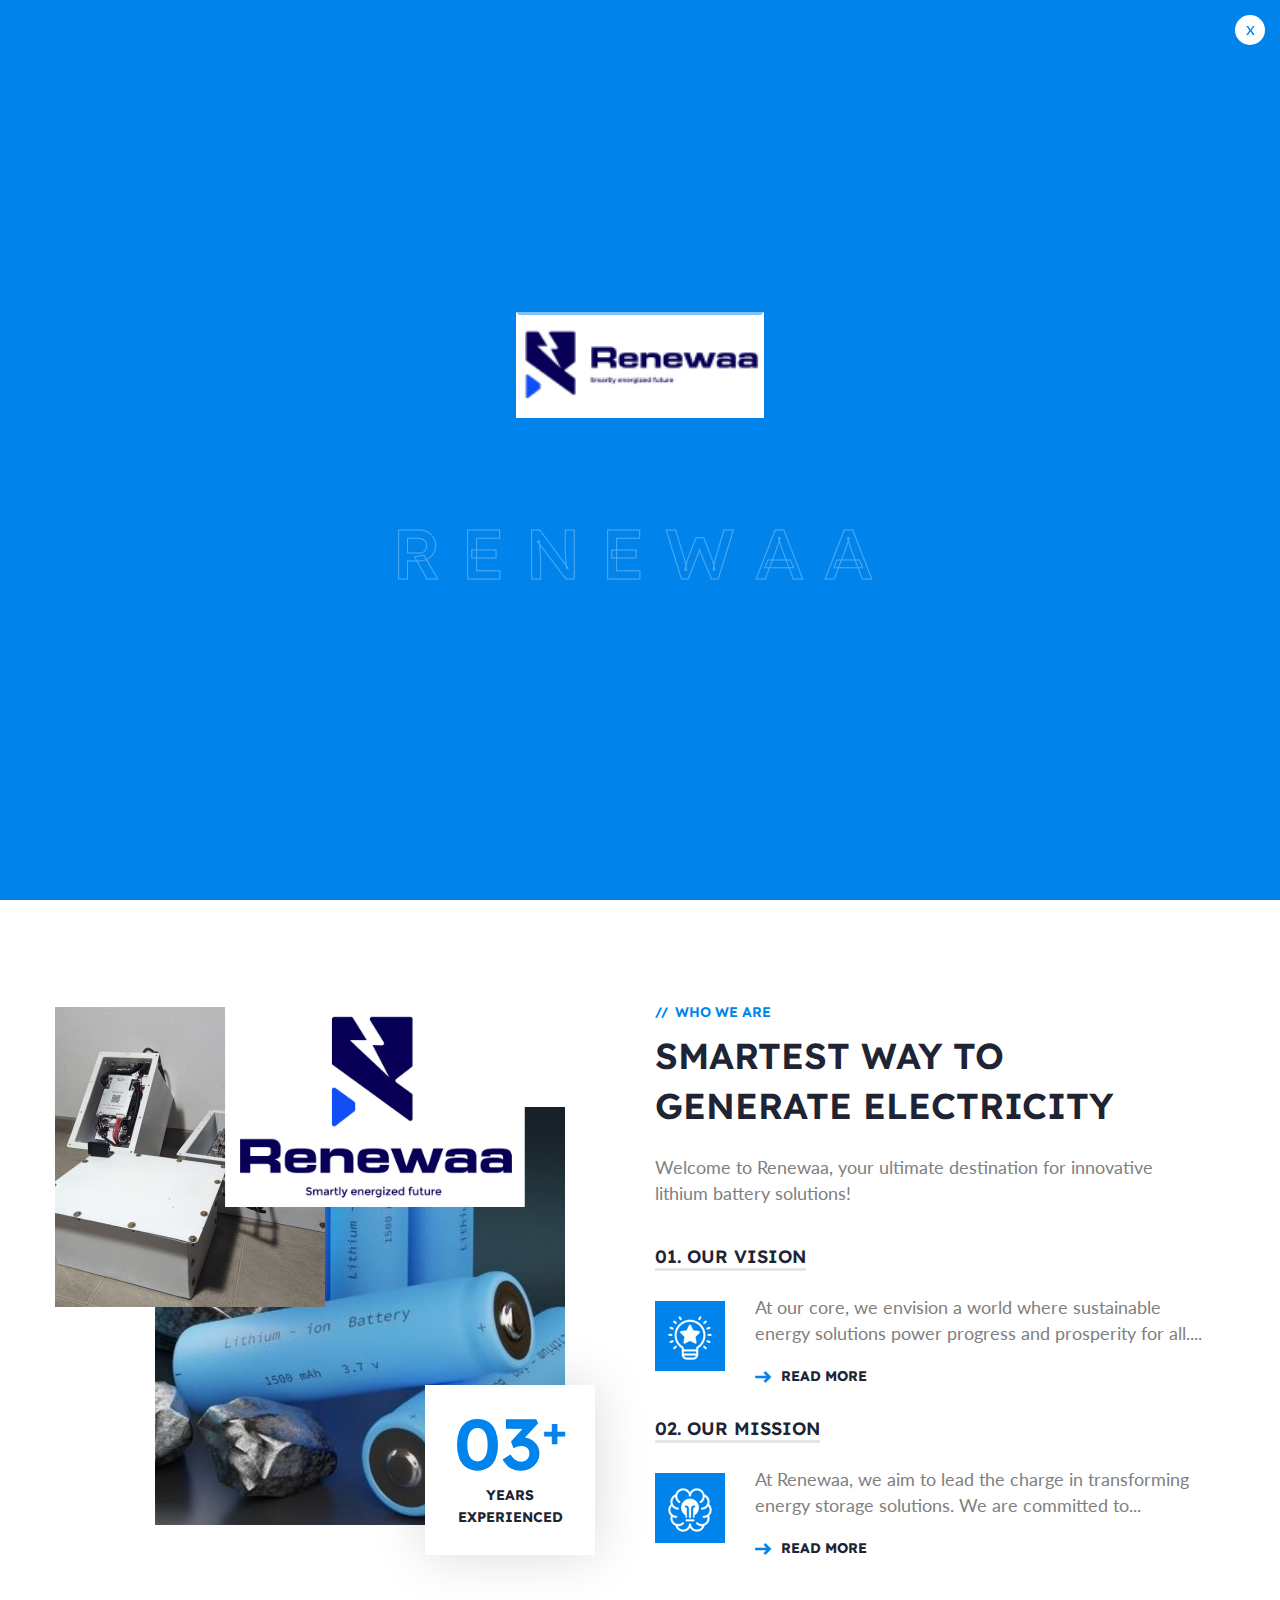
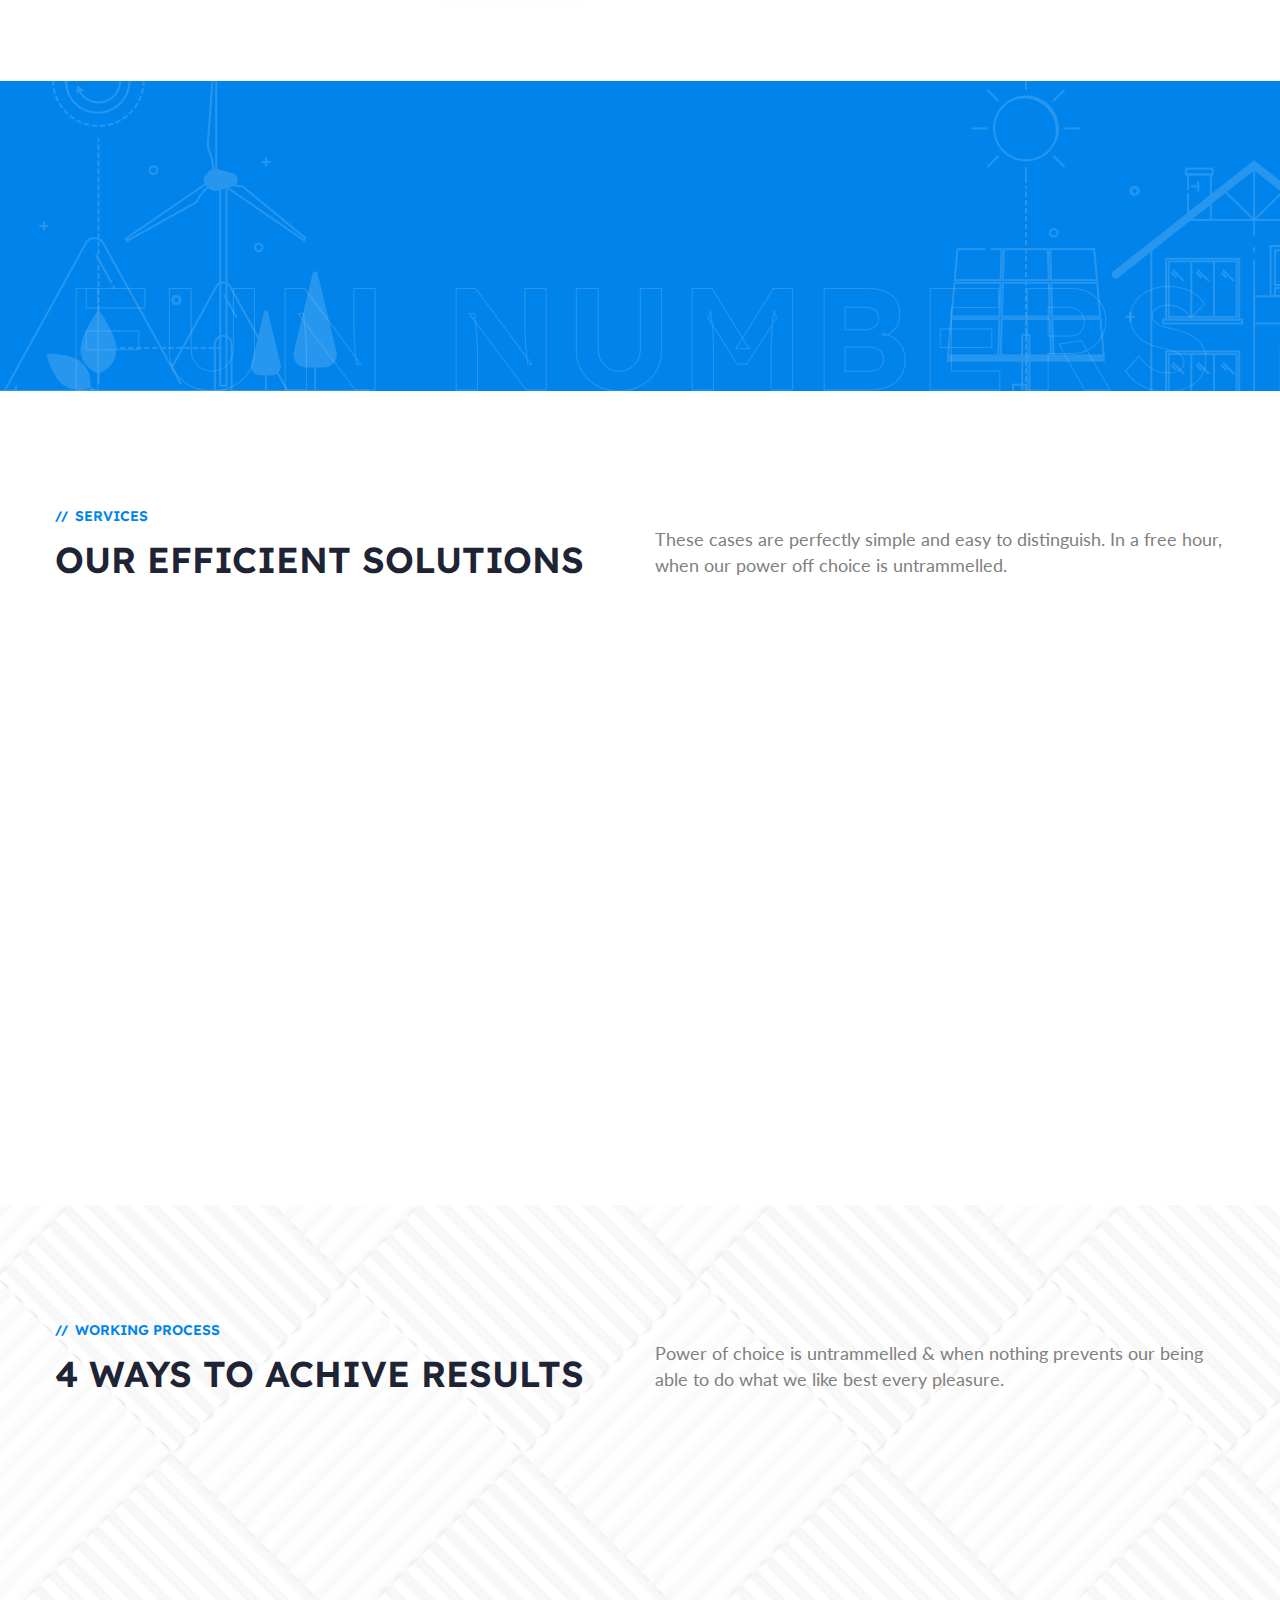
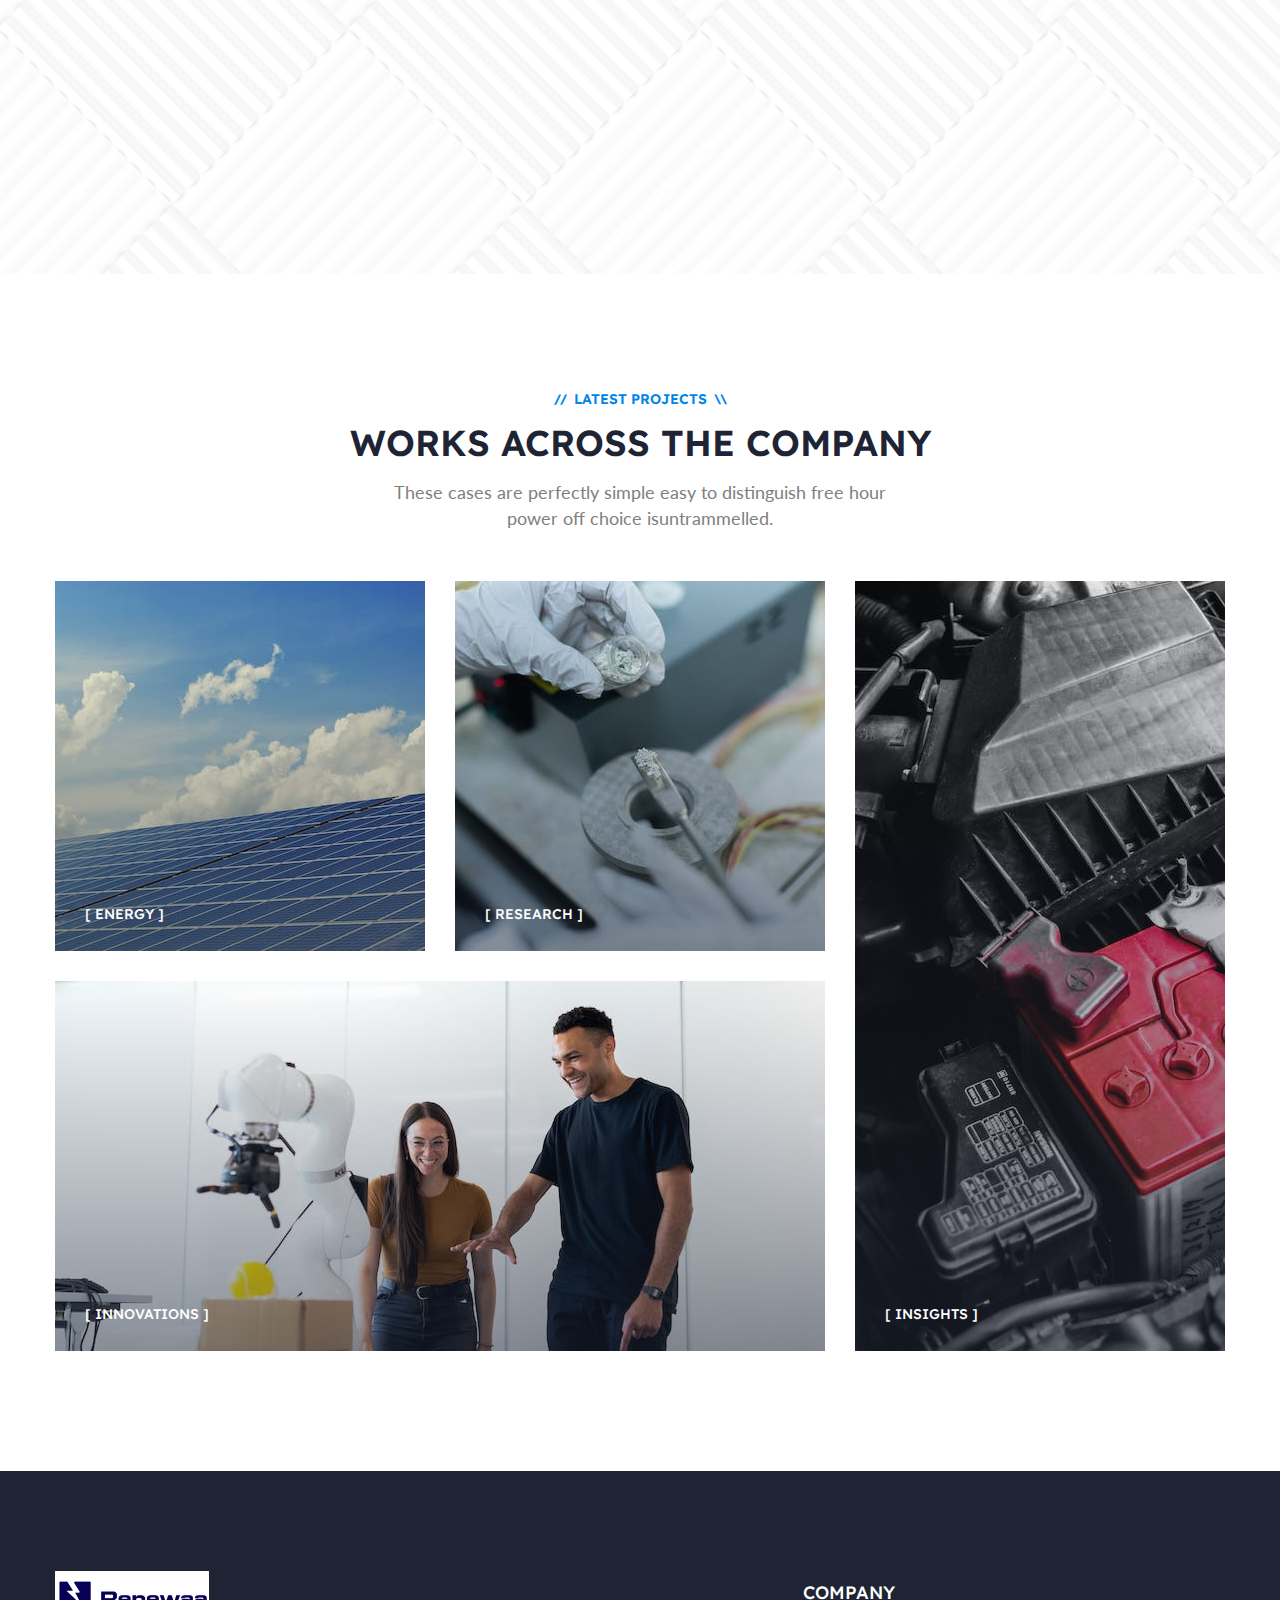
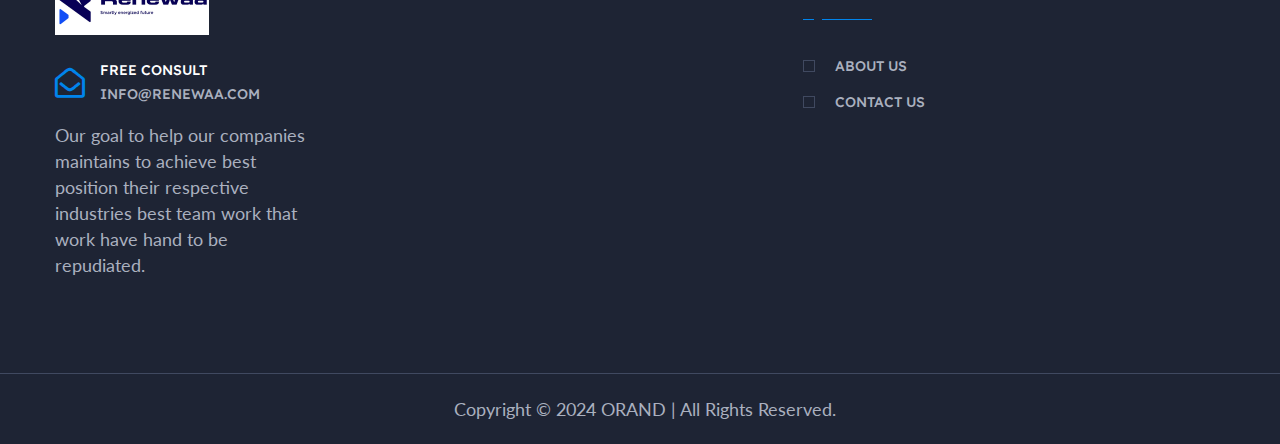
<file: index.html>
<!DOCTYPE html>
<html lang="en">
  <head>
    <meta charset="utf-8" />
    <meta http-equiv="X-UA-Compatible" content="IE=edge" />
    <meta
      name="viewport"
      content="width=device-width, initial-scale=1.0, maximum-scale=1.0, user-scalable=0"
    />

    <!-- Title Tag -->
    <title>
      Renewaa | Home - Your Premier Destination for Cutting-Edge Lithium Battery
      Solutions
    </title>

    <!-- Meta Description Tag -->
    <meta
      name="description"
      content="Welcome to Renewaa, your premier destination for cutting-edge lithium battery solutions. Explore our innovative products and services today!"
    />

    <!-- Canonical Tag -->
    <link rel="canonical" href="https://www.renewaa.com/" />

    <!-- Fav Icon -->
    <link rel="icon" href="assets/images/ranewaa-fav.ico" type="image/x-icon" />

    <!-- Open Graph Tags -->
    <meta
      property="og:title"
      content="Renewaa | Home - Your Premier Destination for Cutting-Edge Lithium Battery Solutions"
    />
    <meta
      property="og:description"
      content="Welcome to Renewaa, your premier destination for cutting-edge lithium battery solutions. Explore our innovative products and services today!"
    />
    <meta property="og:image" content="assets/images/banner/Banner-one.jpg" />
    <meta property="og:url" content="https://www.renewaa.com/" />
    <meta property="og:type" content="website" />

    <!-- Twitter Card Tags -->
    <meta name="twitter:card" content="summary_large_image" />
    <meta
      name="twitter:title"
      content="Renewaa | Home - Your Premier Destination for Cutting-Edge Lithium Battery Solutions"
    />
    <meta
      name="twitter:description"
      content="Welcome to Renewaa, your premier destination for cutting-edge lithium battery solutions. Explore our innovative products and services today!"
    />
    <meta name="twitter:image" content="assets/images/banner/Banner-one.jpg" />

    <!-- Google Fonts -->
    <link
      href="https://fonts.googleapis.com/css2?family=Lexend:wght@300;400;500;600;700;800&display=swap"
      rel="stylesheet"
    />
    <link
      href="https://fonts.googleapis.com/css2?family=Lato:ital,wght@0,300;0,400;0,700;0,900;1,300;1,400;1,700;1,900&display=swap"
      rel="stylesheet"
    />

    <!-- Stylesheets -->
    <link href="assets/css/font-awesome-all.css" rel="stylesheet" />
    <link href="assets/css/flaticon.css" rel="stylesheet" />
    <link href="assets/css/owl.css" rel="stylesheet" />
    <link href="assets/css/bootstrap.css" rel="stylesheet" />
    <link href="assets/css/jquery.fancybox.min.css" rel="stylesheet" />
    <link href="assets/css/animate.css" rel="stylesheet" />
    <link href="assets/css/jquery-ui.css" rel="stylesheet" />
    <link href="assets/css/theme-color.css" rel="stylesheet" />
    <link href="assets/css/style.css" rel="stylesheet" />
    <link href="assets/css/responsive.css" rel="stylesheet" />
  </head>

  <!-- page wrapper -->

  <body>
    <div class="boxed_wrapper blue-color">
      <!-- preloader -->
      <div class="loader-wrap">
        <div class="preloader">
          <div class="preloader-close">x</div>
          <div id="handle-preloader" class="handle-preloader">
            <div class="animation-preloader">
              <!-- <div class="spinner"></div> -->
              <div class="spinner-container">
                <img
                  class="spinner"
                  src="assets/images/rwenaa-logo.png"
                  alt="Loading..."
                />
              </div>
              <div class="txt-loading">
                <span data-text-preloader="r" class="letters-loading"> r </span>
                <span data-text-preloader="e" class="letters-loading"> e </span>
                <span data-text-preloader="n" class="letters-loading"> n </span>
                <span data-text-preloader="e" class="letters-loading"> e </span>
                <span data-text-preloader="w" class="letters-loading"> w </span>
                <span data-text-preloader="a" class="letters-loading"> a </span>
                <span data-text-preloader="a" class="letters-loading"> a </span>
              </div>
            </div>
          </div>
        </div>
      </div>
      <!-- preloader end -->

      <!-- main header -->
      <header class="main-header">
        <!-- header-lower -->
        <div class="header-lower">
          <div class="auto-container">
            <div class="outer-box clearfix">
              <div class="menu-area pull-left clearfix">
                <div class="logo-box pull-left">
                  <figure class="logo">
                    <a href="./index.html"
                      ><img src="assets/images/rwenaa-logo.png" alt=""
                    /></a>
                  </figure>
                </div>
                <!--Mobile Navigation Toggler-->
                <div class="mobile-nav-toggler">
                  <i class="icon-bar"></i>
                  <i class="icon-bar"></i>
                  <i class="icon-bar"></i>
                </div>
                <nav class="main-menu navbar-expand-md navbar-light">
                  <div
                    class="collapse navbar-collapse show clearfix"
                    id="navbarSupportedContent"
                  >
                    <ul class="navigation clearfix">
                      <li class="current"><a href="./index.html">Home</a></li>

                      <li><a href="./about.html">About US</a></li>

                      <li><a href="./contact.html">Contact US</a></li>
                    </ul>
                  </div>
                </nav>
              </div>
              <div class="nav-right pull-right clearfix">
                <div class="support-box">
                  <h5>
                    <i class="fas fa-headphones"></i>
                    <span>(074) 3020154 </span>
                  </h5>
                  <ul class="info-box">
                    <li>
                      <i class="far fa-map"></i>
                      <h6>Address</h6>
                      <span>L2-14, Realty Plaza, Ja-Ela, Sri Lanka</span>
                    </li>
                    <li>
                      <i class="far fa-envelope-open"></i>
                      <h6>Email</h6>
                      <span
                        ><a href="mailto:info@renewaa.com"
                          >info@renewaa.com<br /></a
                      ></span>
                    </li>
                    <li>
                      <i class="far fa-clock"></i>
                      <h6>Office Hours</h6>
                      <span>Mon - Sat: 9.00am to 6.30pm</span>
                    </li>
                  </ul>
                </div>
              </div>
            </div>
          </div>
        </div>

        <!--sticky Header-->
        <div class="sticky-header">
          <div class="auto-container">
            <div class="outer-box">
              <div class="menu-area pull-left clearfix">
                <div class="logo-box pull-left">
                  <figure class="logo">
                    <a href="./index.html"
                      ><img src="assets/images/rwenaa-logo.png" alt=""
                    /></a>
                  </figure>
                </div>
                <nav class="main-menu clearfix">
                  <!--Keep This Empty / Menu will come through Javascript-->
                </nav>
              </div>
              <div class="nav-right pull-right clearfix">
                <div class="support-box">
                  <h5>
                    <i class="fas fa-headphones"></i> <span>(074) 3020154</span>
                  </h5>
                  <ul class="info-box">
                    <li>
                      <i class="far fa-map"></i>
                      <h6>Address</h6>
                      <span>L2-14, Realty Plaza, Ja-Ela, Sri Lanka</span>
                    </li>
                    <li>
                      <i class="far fa-envelope-open"></i>
                      <h6>Email</h6>
                      <span
                        ><a href="mailto:info@renewaa.com"
                          >info@renewaa.com<br /></a
                      ></span>
                    </li>
                    <li>
                      <i class="far fa-clock"></i>
                      <h6>Office Hours</h6>
                      <span>Mon - Sat: 9.00am to 6.30pm</span>
                    </li>
                  </ul>
                </div>
              </div>
            </div>
          </div>
        </div>
      </header>
      <!-- main-header end -->

      <!-- Mobile Menu  -->
      <div class="mobile-menu">
        <div class="menu-backdrop"></div>
        <div class="close-btn"><i class="fas fa-times"></i></div>

        <nav class="menu-box">
          <div class="nav-logo">
            <a href="./index.html"
              ><img src="assets/images/rwenaa-logo.png" alt="" title=""
            /></a>
          </div>
          <div class="menu-outer">
            <!--Here Menu Will Come Automatically Via Javascript / Same Menu as in Header-->
          </div>
          <div class="contact-info">
            <h4>Contact Info</h4>
            <ul>
              <li>L2-14, Realty Plaza, Ja-Ela, Sri Lanka</li>
              <li><a href="tel:+8801682648101">(074) 3020154</a></li>
              <li>
                <a href="mailto:info@renewaa.com">info@renewaa.com</a>
              </li>
            </ul>
          </div>
          <div class="social-links">
            <ul class="clearfix">
              <li>
                <a href="./index.html"><span class="fab fa-twitter"></span></a>
              </li>
              <li>
                <a href="./index.html"
                  ><span class="fab fa-facebook-square"></span
                ></a>
              </li>
              <li>
                <a href="./index.html"
                  ><span class="fab fa-pinterest-p"></span
                ></a>
              </li>
              <li>
                <a href="./index.html"
                  ><span class="fab fa-instagram"></span
                ></a>
              </li>
              <li>
                <a href="./index.html"><span class="fab fa-youtube"></span></a>
              </li>
            </ul>
          </div>
        </nav>
      </div>
      <!-- End Mobile Menu -->

      <!-- banner-section -->
      <section class="banner-section centred">
        <div class="banner-carousel owl-theme owl-carousel owl-dots-none">
          <div class="slide-item">
            <div
              class="image-layer"
              style="background-image: url(assets/images/banner/Banner-one.jpg)"
            ></div>
            <div class="auto-container">
              <div class="content-box">
                <div class="video-btn">
                  <a
                    href="assets/videos/Lithium-Batteries.mp4"
                    class="lightbox-image video-btn"
                    data-caption=""
                    ><i class="flaticon-play-button"></i>
                    <span class="border-animation"></span>
                    <span class="border-animation border-2"></span>
                    <span class="border-animation border-3"></span>
                  </a>
                </div>
                <h1>Bright <br />Alternative</h1>
                <h6>Empowering our future with solar energy.</h6>
                <div class="btn-box">
                  <a href="./about.html" class="theme-btn btn-one"
                    ><i class="flaticon-right-arrow"></i>Read More</a
                  >
                </div>
                <span class="big-text">Renewaa</span>
              </div>
            </div>
          </div>
          <div class="slide-item">
            <div
              class="image-layer"
              style="
                background-image: url(assets/images/banner/Banner-three.jpg);
              "
            ></div>
            <div class="auto-container">
              <div class="content-box">
                <div class="video-btn">
                  <a
                    href="assets/videos/Banner-video2.mp4"
                    class="lightbox-image video-btn"
                    data-caption=""
                    ><i class="flaticon-play-button"></i>
                    <span class="border-animation"></span>
                    <span class="border-animation border-2"></span>
                    <span class="border-animation border-3"></span>
                  </a>
                </div>
                <h1>Turn to <br />solar power</h1>
                <h6>Today’s resource for a brighter tomorrow.</h6>
                <div class="btn-box">
                  <a href="./about.html" class="theme-btn btn-one"
                    ><i class="flaticon-right-arrow"></i>Read More</a
                  >
                </div>
                <span class="big-text">gogreen</span>
              </div>
            </div>
          </div>
          <div class="slide-item">
            <div
              class="image-layer"
              style="background-image: url(assets/images/banner/Banner-two.jpg)"
            ></div>
            <div class="auto-container">
              <div class="content-box">
                <div class="video-btn">
                  <a
                    href="assets/videos/Banner-video-3.mp4"
                    class="lightbox-image video-btn"
                    data-caption=""
                    ><i class="flaticon-play-button"></i>
                    <span class="border-animation"></span>
                    <span class="border-animation border-2"></span>
                    <span class="border-animation border-3"></span>
                  </a>
                </div>
                <h1>Power of <br />Our Innovation</h1>
                <h6>We provide clean energy, with innovative products.</h6>
                <div class="btn-box">
                  <a href="./about.html" class="theme-btn btn-one"
                    ><i class="flaticon-right-arrow"></i>Read More</a
                  >
                </div>
                <span class="big-text">turbines</span>
              </div>
            </div>
          </div>
        </div>
      </section>
      <!-- banner-section end -->

      <!-- about-section -->
      <section class="about-section">
        <div class="auto-container">
          <div class="row clearfix">
            <div class="col-lg-6 col-md-12 col-sm-12 image-column">
              <div class="image_block_1">
                <div class="image-box">
                  <figure class="image image-1">
                    <img src="assets/images/resource/about-01.png" alt="" />
                  </figure>
                  <figure class="image image-2">
                    <img src="assets/images/resource/about-02.png" alt="" />
                  </figure>
                  <figure class="image image-3">
                    <img src="assets/images/icons/Rewenaa-icon.svg" alt="" />
                  </figure>
                  <div class="text">
                    <h2>03<span>+</span></h2>
                    <h6>Years Experienced</h6>
                  </div>
                </div>
              </div>
            </div>
            <div class="col-lg-6 col-md-12 col-sm-12 content-column">
              <div class="content_block_1">
                <div class="content-box">
                  <div class="sec-title text-center2">
                    <div class="title-top">
                      <div class="shape-box">
                        <span class="shape shape-1">//</span>
                      </div>
                      <h6>Who we are</h6>
                    </div>
                    <h2>smartest way to Generate electricity</h2>
                  </div>
                  <div class="text text-center2">
                    <p>
                      Welcome to Renewaa, your ultimate destination for
                      innovative lithium battery solutions!
                    </p>
                  </div>
                  <div class="inner-box">
                    <div class="single-item">
                      <h5>01. our vision</h5>
                      <div class="inner">
                        <div class="icon-box">
                          <img src="assets/images/icons/icon-1.png" alt="" />
                        </div>
                        <p>
                          At our core, we envision a world where sustainable
                          energy solutions power progress and prosperity for
                          all....
                        </p>
                        <h6>
                          <i class="flaticon-right-arrow"></i
                          ><a href="./about.html#visson-statement">Read More</a>
                        </h6>
                      </div>
                    </div>
                    <div class="single-item">
                      <h5>02. our mission</h5>
                      <div class="inner">
                        <div class="icon-box">
                          <img src="assets/images/icons/icon-2.png" alt="" />
                        </div>
                        <p>
                          At Renewaa, we aim to lead the charge in transforming
                          energy storage solutions. We are committed to...
                        </p>
                        <h6>
                          <i class="flaticon-right-arrow"></i
                          ><a href="./about.html#misson-statement">Read More</a>
                        </h6>
                      </div>
                    </div>
                  </div>
                </div>
              </div>
            </div>
          </div>
        </div>
      </section>
      <!-- about-section end -->

      <!-- funfact-section -->
      <section class="funfact-section centred green-bg">
        <span class="big-text">Fun Numbers</span>
        <div class="bg-layer">
          <div
            class="bg-1"
            style="background-image: url(assets/images/icons/vector-1.png)"
          ></div>
          <div
            class="bg-2"
            style="background-image: url(assets/images/icons/vector-2.png)"
          ></div>
        </div>
        <div class="auto-container">
          <div class="row clearfix">
            <div class="col-lg-4 col-md-4 col-sm-12 counter-block">
              <div
                class="counter-block-one wow slideInUp animated"
                data-wow-delay="00ms"
                data-wow-duration="1500ms"
              >
                <div class="inner-box">
                  <div class="count-outer count-box">
                    <span class="count-text" data-speed="1500" data-stop="50"
                      >0</span
                    >
                  </div>
                  <h5>Projects Completed</h5>
                  <div class="icon-box"><i class="flaticon-mill"></i></div>
                </div>
              </div>
            </div>
            <div class="col-lg-4 col-md-4 col-sm-12 counter-block">
              <div
                class="counter-block-one wow slideInUp animated"
                data-wow-delay="200ms"
                data-wow-duration="1500ms"
              >
                <div class="inner-box">
                  <div class="count-outer count-box">
                    <span class="count-text" data-speed="1500" data-stop="10"
                      >0</span
                    >
                  </div>
                  <h5>Professional Staff</h5>
                  <div class="icon-box"><i class="flaticon-geology"></i></div>
                </div>
              </div>
            </div>
            <!-- <div class="col-lg-3 col-md-6 col-sm-12 counter-block">
              <div
                class="counter-block-one wow slideInUp animated"
                data-wow-delay="400ms"
                data-wow-duration="1500ms"
              >
                <div class="inner-box">
                  <div class="count-outer count-box">
                    <span>0</span
                    ><span class="count-text" data-speed="1500" data-stop="2"
                      >0</span
                    >
                  </div>
                  <h5>Countries Covered</h5>
                  <div class="icon-box">
                    <i class="flaticon-earth-globe"></i>
                  </div>
                </div>
              </div>
            </div> -->
            <div class="col-lg-4 col-md-4 col-sm-12 counter-block">
              <div
                class="counter-block-one wow slideInUp animated"
                data-wow-delay="600ms"
                data-wow-duration="1500ms"
              >
                <div class="inner-box">
                  <div class="count-outer count-box">
                    <span class="count-text" data-speed="1500" data-stop="75"
                      >0</span
                    >
                  </div>
                  <h5>Satisfied People</h5>
                  <div class="icon-box"><i class="flaticon-happiness"></i></div>
                </div>
              </div>
            </div>
          </div>
        </div>
      </section>
      <!-- funfact-section end -->

      <!-- service-style-two -->
      <section class="service-style-two sec-pad">
        <div class="auto-container">
          <div class="upper-box">
            <div class="row clearfix">
              <div class="col-lg-6 col-md-12 col-sm-12 title-column">
                <div class="sec-title text-center2">
                  <div class="title-top">
                    <div class="shape-box">
                      <span class="shape shape-1">//</span>
                    </div>
                    <h6>Services</h6>
                  </div>
                  <h2>Our efficient solutions</h2>
                </div>
              </div>
              <div class="col-lg-6 col-md-12 col-sm-12 text-column">
                <div class="text text-center2">
                  <p>
                    These cases are perfectly simple and easy to distinguish. In
                    a free hour, when our power off choice is untrammelled.
                  </p>
                </div>
              </div>
            </div>
          </div>
          <div class="row clearfix">
            <div class="col-lg-4 col-md-6 col-sm-12 service-block">
              <div
                class="service-block-two wow fadeInUp animated"
                data-wow-delay="00ms"
                data-wow-duration="1500ms"
              >
                <div class="inner-box">
                  <figure class="image-box">
                    <img src="assets/images/service/service-tech.jpg" alt="" />
                  </figure>
                  <div class="content-box">
                    <!-- <div class="link">
                      <a href="./about.html"
                        ><i class="flaticon-right-arrow"></i
                        ><span>More</span></a
                      >
                    </div> -->
                    <div class="inner">
                      <div class="icon-box">
                        <img src="assets/images/icons/icon-29.png" alt="" />
                      </div>
                      <div class="text">
                        <span class="category">Next Generation</span>
                        <h3>
                          <a href="./about.html">Electric Mobility Solutions</a>
                        </h3>
                      </div>
                    </div>
                  </div>
                  <!-- <div class="overlay-content">
                    <div class="link">
                      <a href="./about.html"
                        ><i class="flaticon-right-arrow"></i
                        ><span>More</span></a
                      >
                    </div>
                    <div class="text">
                      <span class="category">Next Generation</span>
                      <h3>
                        <a href="./about.html">Electric Mobility Solutions</a>
                      </h3>
                      <p>
                        Desires that they cannot foresee the pain trouble that
                        are bounds their duty through...
                      </p>
                    </div>
                  </div> -->
                </div>
              </div>
            </div>
            <div class="col-lg-4 col-md-6 col-sm-12 service-block">
              <div
                class="service-block-two wow fadeInUp animated"
                data-wow-delay="300ms"
                data-wow-duration="1500ms"
              >
                <div class="inner-box">
                  <figure class="image-box">
                    <img
                      src="assets/images/service/service-maintenance.jpg"
                      alt=""
                    />
                  </figure>
                  <div class="content-box">
                    <!-- <div class="link">
                      <a href="./about.html"
                        ><i class="flaticon-right-arrow"></i
                        ><span>More</span></a
                      >
                    </div> -->
                    <div class="inner">
                      <div class="icon-box">
                        <img src="assets/images/icons/icon-30.png" alt="" />
                      </div>
                      <div class="text">
                        <span class="category">High End</span>
                        <h3>
                          <a href="./about.html">Energy Storage Solutions</a>
                        </h3>
                      </div>
                    </div>
                  </div>
                  <!-- <div class="overlay-content">
                    <div class="link">
                      <a href="./about.html"
                        ><i class="flaticon-right-arrow"></i
                        ><span>More</span></a
                      >
                    </div>
                    <div class="text">
                      <span class="category">High End</span>
                      <h3>
                        <a href="./about.html">Energy Storage Solutions</a>
                      </h3>
                      <p>
                        Indignation and dislikes men who are so beguiled all
                        charms pleasure of the moment...
                      </p>
                    </div>
                  </div> -->
                </div>
              </div>
            </div>
            <div class="col-lg-4 col-md-6 col-sm-12 service-block">
              <div
                class="service-block-two wow fadeInUp animated"
                data-wow-delay="600ms"
                data-wow-duration="1500ms"
              >
                <div class="inner-box">
                  <figure class="image-box">
                    <img src="assets/images/service/service-solor.jpg" alt="" />
                  </figure>
                  <div class="content-box">
                    <!-- <div class="link">
                      <a href="./about.html"
                        ><i class="flaticon-right-arrow"></i
                        ><span>More</span></a
                      >
                    </div> -->
                    <div class="inner">
                      <div class="icon-box">
                        <img src="assets/images/icons/icon-31.png" alt="" />
                      </div>
                      <div class="text">
                        <span class="category"
                          >Solar Ongrid, and Off-Grid
                        </span>
                        <h3><a href="./about.html">Installations</a></h3>
                      </div>
                    </div>
                  </div>
                  <!-- <div class="overlay-content">
                    <div class="link">
                      <a href="./about.html"
                        ><i class="flaticon-right-arrow"></i
                        ><span>More</span></a
                      >
                    </div>
                    <div class="text">
                      <span class="category">Solar Ongrid, and Off-Grid</span>
                      <h3><a href="./about.html">Installations</a></h3>
                      <p>
                        Beguiled and demoralized by the charms of pleasure of
                        the moment so blinded foresee...
                      </p>
                    </div>
                  </div> -->
                </div>
              </div>
            </div>
          </div>
        </div>
      </section>
      <!-- service-style-two end -->

      <!-- working-section -->
      <section class="working-section sec-pad">
        <div
          class="pattern-layer"
          style="background-image: url(assets/images/shape/shape-1.png)"
        ></div>
        <div class="auto-container">
          <div class="upper-box">
            <div class="row clearfix">
              <div class="col-lg-6 col-md-12 col-sm-12 title-column">
                <div class="sec-title text-center2">
                  <div class="title-top">
                    <div class="shape-box">
                      <span class="shape shape-1">//</span>
                    </div>
                    <h6>Working Process</h6>
                  </div>
                  <h2 class="text-center2">4 ways to Achive results</h2>
                </div>
              </div>
              <div class="col-lg-6 col-md-12 col-sm-12 text-column">
                <div class="text">
                  <p class="text-center2">
                    Power of choice is untrammelled & when nothing prevents our
                    being able to do what we like best every pleasure.
                  </p>
                </div>
              </div>
            </div>
          </div>
          <div class="row clearfix">
            <div class="col-lg-3 col-md-6 col-sm-12 working-block">
              <div
                class="working-block-one wow fadeInLeft animated"
                data-wow-delay="600ms"
                data-wow-duration="1500ms"
              >
                <div class="inner-box">
                  <div
                    class="shape"
                    style="
                      background-image: url(assets/images/icons/arrow-1.png);
                    "
                  ></div>

                  <h6 class="text-center2">Step</h6>
                  <h2 class="text-center2">01...</h2>
                  <div class="icon-box text-center2">
                    <img src="assets/images/icons/icon-36.png" alt="" />
                  </div>
                  <h5 class="text-center2">Consult With US</h5>
                  <p class="text-center2">
                    Frequently occurs that pleasures have to be repudiated &
                    annoyant accepted expound.
                  </p>
                </div>
              </div>
            </div>
            <div class="col-lg-3 col-md-6 col-sm-12 working-block">
              <div
                class="working-block-one wow fadeInLeft animated"
                data-wow-delay="400ms"
                data-wow-duration="1500ms"
              >
                <div class="inner-box">
                  <div
                    class="shape"
                    style="
                      background-image: url(assets/images/icons/arrow-2.png);
                    "
                  ></div>
                  <h6 class="text-center2">Step</h6>
                  <h2 class="text-center2">02...</h2>
                  <div class="icon-box text-center2">
                    <img src="assets/images/icons/icon-37.png" alt="" />
                  </div>
                  <h5 class="text-center2">Generate Power</h5>
                  <p class="text-center2">
                    Idea of denouncing pleasure and praisings pains was born and
                    will give you a completed.
                  </p>
                </div>
              </div>
            </div>
            <div class="col-lg-3 col-md-6 col-sm-12 working-block">
              <div
                class="working-block-one wow fadeInLeft animated"
                data-wow-delay="200ms"
                data-wow-duration="1500ms"
              >
                <div class="inner-box">
                  <div
                    class="shape"
                    style="
                      background-image: url(assets/images/icons/arrow-1.png);
                    "
                  ></div>
                  <h6 class="text-center2">Step</h6>
                  <h2 class="text-center2">03...</h2>
                  <div class="icon-box text-center2">
                    <img src="assets/images/icons/icon-38.png" alt="" />
                  </div>
                  <h5 class="text-center2">Store the Power</h5>
                  <p class="text-center2">
                    No one rejects dislikes or avoided pleasure itself because
                    it because do not know pursue.
                  </p>
                </div>
              </div>
            </div>
            <div class="col-lg-3 col-md-6 col-sm-12 working-block">
              <div
                class="working-block-one wow fadeInLeft animated"
                data-wow-delay="00ms"
                data-wow-duration="1500ms"
              >
                <div class="inner-box">
                  <h6 class="text-center2">Step</h6>
                  <h2 class="text-center2">04...</h2>
                  <div class="icon-box text-center2">
                    <img src="assets/images/icons/icon-39.png" alt="" />
                  </div>
                  <h5 class="text-center2">Use it Flexibly</h5>
                  <p class="text-center2">
                    Ever undertakes laborious except to obtain some advantage
                    from it right to find fault.
                  </p>
                </div>
              </div>
            </div>
          </div>
        </div>
      </section>
      <!-- working-section end -->

      <!-- project-section -->
      <section class="project-section sec-pad">
        <div class="auto-container">
          <div class="sec-title centred">
            <div class="title-top">
              <div class="shape-box">
                <span class="shape shape-1">//</span>
                <span class="shape shape-2">\\</span>
              </div>
              <h6>Latest Projects</h6>
            </div>
            <h2>Works Across the Company</h2>
            <div class="title-text">
              <p>
                These cases are perfectly simple easy to distinguish free hour
                <br />power off choice isuntrammelled.
              </p>
            </div>
          </div>
          <div class="sortable-masonry">
            <div class="items-container row clearfix">
              <div
                class="col-lg-4 col-md-6 col-sm-12 masonry-item small-column"
              >
                <div class="project-block-one">
                  <div class="inner-box">
                    <figure class="image-box">
                      <img
                        src="assets/images/gallery/projects-energy.jpg"
                        alt=""
                      />
                    </figure>
                    <div class="text">
                      <h6>[ Energy ]</h6>
                    </div>
                    <div class="overlay-content">
                      <div class="view-btn">
                        <a
                          href="assets/images/gallery/projects-energy-view.jpg"
                          class="lightbox-image"
                          data-fancybox="gallery"
                          ><i class="flaticon-zooming"></i
                        ></a>
                      </div>
                      <div class="inner">
                        <h6>[ Energy ]</h6>
                        <h5><a href="#">Leading the energy transition</a></h5>
                        <div class="link">
                          <a href="#"><i class="flaticon-right-arrow"></i></a>
                        </div>
                      </div>
                    </div>
                  </div>
                </div>
              </div>
              <div
                class="col-lg-4 col-md-6 col-sm-12 masonry-item small-column"
              >
                <div class="project-block-one">
                  <div class="inner-box">
                    <figure class="image-box">
                      <img
                        src="assets/images/gallery/projects-research.jpg"
                        alt=""
                      />
                    </figure>
                    <div class="text">
                      <h6>[ Research ]</h6>
                    </div>
                    <div class="overlay-content">
                      <div class="view-btn">
                        <a
                          href="assets/images/gallery/projects-research-view.jpg"
                          class="lightbox-image"
                          data-fancybox="gallery"
                          ><i class="flaticon-zooming"></i
                        ></a>
                      </div>
                      <div class="inner">
                        <h6>[ Research ]</h6>
                        <h5><a href="#">Leading the Research transition</a></h5>
                        <div class="link">
                          <a href="#"><i class="flaticon-right-arrow"></i></a>
                        </div>
                      </div>
                    </div>
                  </div>
                </div>
              </div>
              <div class="col-lg-4 col-md-6 col-sm-12 masonry-item">
                <div class="project-block-one">
                  <div class="inner-box">
                    <figure class="image-box">
                      <img
                        src="assets/images/gallery/projects-insight.jpg"
                        alt=""
                      />
                    </figure>
                    <div class="text">
                      <h6>[ Insights ]</h6>
                    </div>
                    <div class="overlay-content">
                      <div class="view-btn">
                        <a
                          href="assets/images/gallery/projects-insight-view.jpg"
                          class="lightbox-image"
                          data-fancybox="gallery"
                          ><i class="flaticon-zooming"></i
                        ></a>
                      </div>
                      <div class="inner">
                        <h6>[ Insights ]</h6>
                        <h5><a href="#">Leading the Insights transition</a></h5>
                        <div class="link">
                          <a href="#"><i class="flaticon-right-arrow"></i></a>
                        </div>
                      </div>
                    </div>
                  </div>
                </div>
              </div>
              <div
                class="col-lg-8 col-md-6 col-sm-12 masonry-item small-column"
              >
                <div class="project-block-one">
                  <div class="inner-box">
                    <figure class="image-box">
                      <img
                        src="assets/images/gallery/projects-inovation.jpg"
                        alt=""
                      />
                    </figure>
                    <div class="text">
                      <h6>[ Innovations ]</h6>
                    </div>
                    <div class="overlay-content">
                      <div class="view-btn">
                        <a
                          href="assets/images/gallery/projects-inovation-view.jpg"
                          class="lightbox-image"
                          data-fancybox="gallery"
                          ><i class="flaticon-zooming"></i
                        ></a>
                      </div>
                      <div class="inner">
                        <h6>[ Innovations ]</h6>
                        <h5>
                          <a href="#">Leading the Innovations transition</a>
                        </h5>
                        <div class="link">
                          <a href="#"><i class="flaticon-right-arrow"></i></a>
                        </div>
                      </div>
                    </div>
                  </div>
                </div>
              </div>
            </div>
          </div>
        </div>
      </section>
      <!-- project-section end -->

      <!-- testimonial-section -->
      <!-- <section
        class="testimonial-section sec-pad"
        style="
          background-image: url(assets/images/background/testamonia-01-bg.jpg);
        "
      >
        <div class="auto-container">
          <div class="sec-title light centred">
            <div class="title-top">
              <div class="shape-box">
                <span class="shape shape-1">//</span>
                <span class="shape shape-2">\\</span>
              </div>
              <h6>Testimonials</h6>
            </div>
            <h2>What Our Clients Say</h2>
          </div>
          <div
            class="three-item-carousel owl-carousel owl-theme owl-dots-none owl-nav-none"
          >
            <div class="testimonial-block-one">
              <div class="inner-box">
                <div class="author-box">
                  <figure class="quote">
                    <img src="assets/images/icons/quote-1.png" alt="" />
                  </figure>
                  <h5>Silvester Scott</h5>
                  <span class="designation">Liverpool</span>
                </div>
                <div class="text">
                  <p>
                    Renewaa went above and beyond our expectations! Just a great
                    experience. All workers from the bid to the work was very
                    professional.
                  </p>
                </div>
                <ul class="rating clearfix">
                  <li><i class="fas fa-star"></i></li>
                  <li><i class="fas fa-star"></i></li>
                  <li><i class="fas fa-star"></i></li>
                  <li><i class="fas fa-star"></i></li>
                  <li><i class="fas fa-star"></i></li>
                </ul>
                <figure class="author-thumb">
                  <img src="assets/images/team/team-01.jpg" alt="" />
                </figure>
              </div>
            </div>
            <div class="testimonial-block-one">
              <div class="inner-box">
                <div class="author-box">
                  <figure class="quote">
                    <img src="assets/images/icons/quote-1.png" alt="" />
                  </figure>
                  <h5>Dahlia Bianca</h5>
                  <span class="designation">Portsmouth</span>
                </div>
                <div class="text">
                  <p>
                    Excellent service at every step, from initial contact to
                    go-live. professional & highly knowledgeable staff. we
                    cannot imagine the customer service.
                  </p>
                </div>
                <ul class="rating clearfix">
                  <li><i class="fas fa-star"></i></li>
                  <li><i class="fas fa-star"></i></li>
                  <li><i class="fas fa-star"></i></li>
                  <li><i class="fas fa-star"></i></li>
                  <li><i class="fas fa-star"></i></li>
                </ul>
                <figure class="author-thumb">
                  <img src="assets/images/team/team-02.jpg" alt="" />
                </figure>
              </div>
            </div>
            <div class="testimonial-block-one">
              <div class="inner-box">
                <div class="author-box">
                  <figure class="quote">
                    <img src="assets/images/icons/quote-1.png" alt="" />
                  </figure>
                  <h5>Eddie Fabian</h5>
                  <span class="designation">Liverpool</span>
                </div>
                <div class="text">
                  <p>
                    Installation went very smoothly; there were no hidden costs
                    & all paperwork was completed seamlessly. The design fit
                    very well with the house.
                  </p>
                </div>
                <ul class="rating clearfix">
                  <li><i class="fas fa-star"></i></li>
                  <li><i class="fas fa-star"></i></li>
                  <li><i class="fas fa-star"></i></li>
                  <li><i class="fas fa-star"></i></li>
                  <li><i class="fas fa-star-half"></i></li>
                </ul>
                <figure class="author-thumb">
                  <img src="assets/images/team/team-03.jpg" alt="" />
                </figure>
              </div>
            </div>
          </div>
        </div>
      </section> -->
      <!-- testimonial-section end -->

      <!-- main-footer -->
      <footer class="main-footer bg-color-2">
        <div class="footer-top">
          <div class="auto-container">
            <div class="row clearfix">
              <div class="col-lg-3 col-md-6 col-sm-12 footer-column">
                <div class="footer-widget logo-widget">
                  <figure class="footer-logo">
                    <a href="./index.html"
                      ><img src="assets/images/rwenaa-logo.png" alt=""
                    /></a>
                  </figure>
                  <div class="support-box">
                    <i class="far fa-envelope-open"></i>
                    <h6>Free Consult</h6>
                    <a href="mailto:info@renewaa.com">info@renewaa.com</a>
                  </div>
                  <div class="text">
                    <p>
                      Our goal to help our companies maintains to achieve best
                      position their respective industries best team work that
                      work have hand to be repudiated.
                    </p>
                  </div>
                </div>
              </div>
              <div class="col-lg-6 col-md-6 col-sm-12 footer-column">
                <div class="footer-widget links-widget d-md-none d-block">
                  <div class="widget-title">
                    <h5>Company</h5>
                  </div>
                  <div class="widget-content">
                    <ul class="links-list clearfix">
                      <li><a href="./about.html">About Us</a></li>
                      <li><a href="./contact.html">Contact Us</a></li>
                    </ul>
                  </div>
                </div>

                <div
                  class="footer-widget links-widget pull-right d-none d-md-block"
                >
                  <div class="widget-title">
                    <h5>Company</h5>
                  </div>
                  <div class="widget-content">
                    <ul class="links-list clearfix">
                      <li><a href="./about.html">About Us</a></li>
                      <li><a href="./contact.html">Contact Us</a></li>
                    </ul>
                  </div>
                </div>
              </div>
              <!-- <div class="col-lg-3 col-md-6 col-sm-12 footer-column">
                            <div class="footer-widget links-widget">
                                <div class="widget-title">
                                    <h5>Support</h5>
                                </div>
                                <div class="widget-content">
                                    <ul class="links-list clearfix">
                                        <li><a href="index.html">Services</a></li>
                                        <li><a href="index.html">Services</a></li>
                                        <li><a href="index.html">Testimonials</a></li>
                                        <li><a href="index.html">Updates</a></li>
                                        <li><a href="index.html">Offers</a></li>
                                        <li><a href="index.html">Estimation</a></li>
                                    </ul>
                                </div>
                            </div>
                        </div>
                        <div class="col-lg-3 col-md-6 col-sm-12 footer-column">
                            <div class="footer-widget post-widget">
                                <div class="widget-title">
                                    <h5>From Blog</h5>
                                </div>
                                <div class="post-inner">
                                    <div class="post">
                                        <span class="post-date">Jun 25, 2021</span>
                                        <h6><a href="#">New Solar Tariffs and the Expected Impact</a>
                                        </h6>
                                    </div>
                                    <div class="post">
                                        <span class="post-date">Jan 20, 2024</span>
                                        <h6><a href="#">Tax & Duties Are Acting AsRoad Block for...</a>
                                        </h6>
                                    </div>
                                </div>
                                <div class="link">
                                    <h6><a href="#"><i class="flaticon-right-arrow"></i>All Post</a></h6>
                                </div>
                            </div>
                        </div> -->
            </div>
          </div>
        </div>
        <div class="footer-bottom">
          <div class="auto-container">
            <div class="inner-box clearfix">
              <!-- <div
                class="footer-widget links-widget pull-right d-none d-md-block"
              >
                <span id="siteseal"
                  ><script
                    async
                    type="text/javascript"
                    src="https://seal.godaddy.com/getSeal?sealID=6DCAhNS9AYR9FW9oRS4KKuPTGvsk6sYdMGdguWucZvVbbON8oty6umnxdLqE"
                  ></script
                ></span>
              </div> -->
              <div
                class="copyright text-center"
                style="
                  display: flex;
                  justify-content: center;
                  align-items: center;
                "
              >
                <span id="siteseal">
                  <script
                    async
                    type="text/javascript"
                    src="https://seal.godaddy.com/getSeal?sealID=6DCAhNS9AYR9FW9oRS4KKuPTGvsk6sYdMGdguWucZvVbbON8oty6umnxdLqE"
                  ></script>
                </span>
                <p style="margin-left: 10px">
                  Copyright © 2024 ORAND | All Rights Reserved.
                </p>
              </div>

              <!-- <ul class="footer-nav clearfix pull-right">
                <li><a href="index.html">Terms & Conditions</a></li>
                <li><a href="index.html">Privacy Policy</a></li>
                <li><a href="index.html">Sitemap</a></li>
              </ul> -->
            </div>
          </div>
        </div>
      </footer>
      <!-- main-footer end -->

      <!-- scroll to top -->
      <button class="scroll-top scroll-to-target" data-target="html">
        <i class="flaticon-up-arrow"></i>
      </button>
    </div>

    <!-- jequery plugins -->
    <script src="assets/js/jquery.js"></script>
    <script src="assets/js/popper.min.js"></script>
    <script src="assets/js/bootstrap.min.js"></script>
    <script src="assets/js/owl.js"></script>
    <script src="assets/js/wow.js"></script>
    <script src="assets/js/validation.js"></script>
    <script src="assets/js/jquery.fancybox.js"></script>
    <script src="assets/js/appear.js"></script>
    <script src="assets/js/scrollbar.js"></script>
    <script src="assets/js/jquery-ui.js"></script>
    <script src="assets/js/jquery.nice-select.min.js"></script>
    <script src="assets/js/isotope.js"></script>
    <script src="assets/js/jquery.lettering.min.js"></script>
    <script src="assets/js/jquery.circleType.js"></script>

    <!-- main-js -->
    <script src="assets/js/script.js"></script>
  </body>
  <!-- End of .page_wrapper -->
</html>
</file>
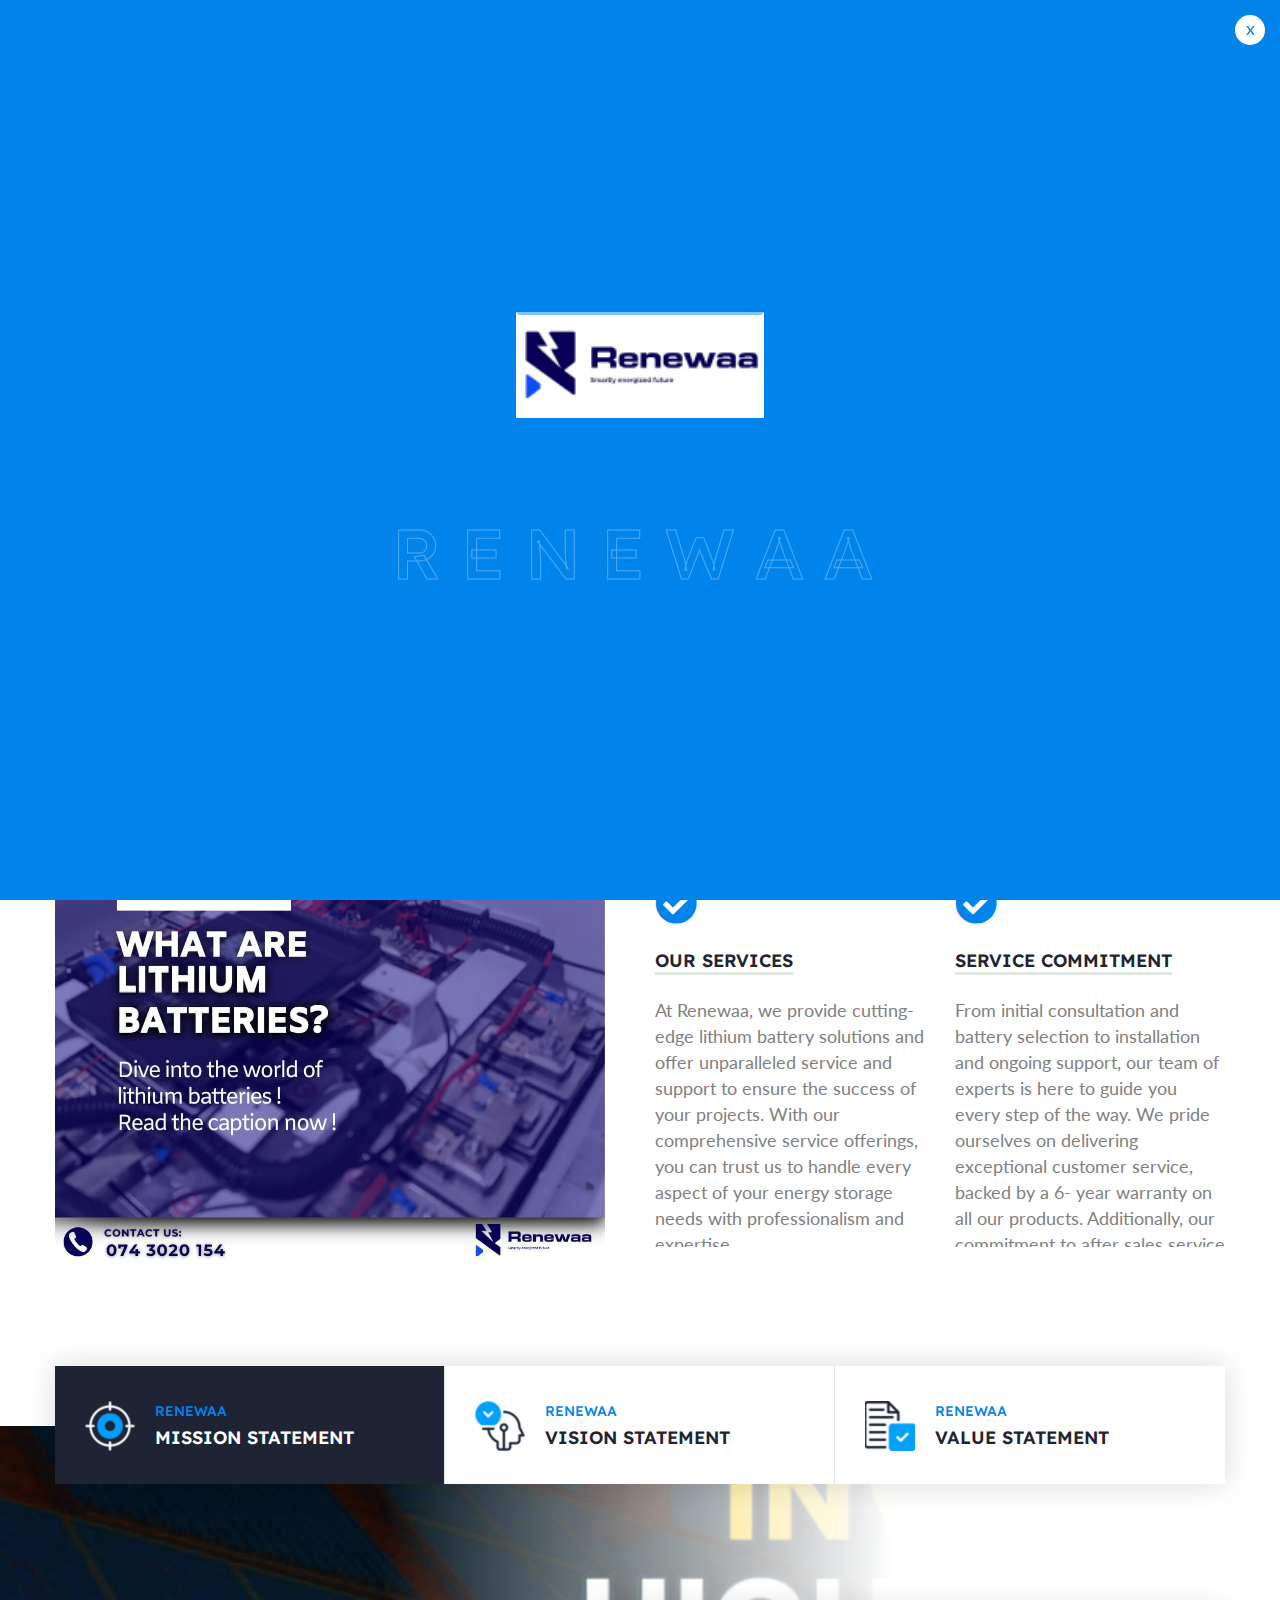
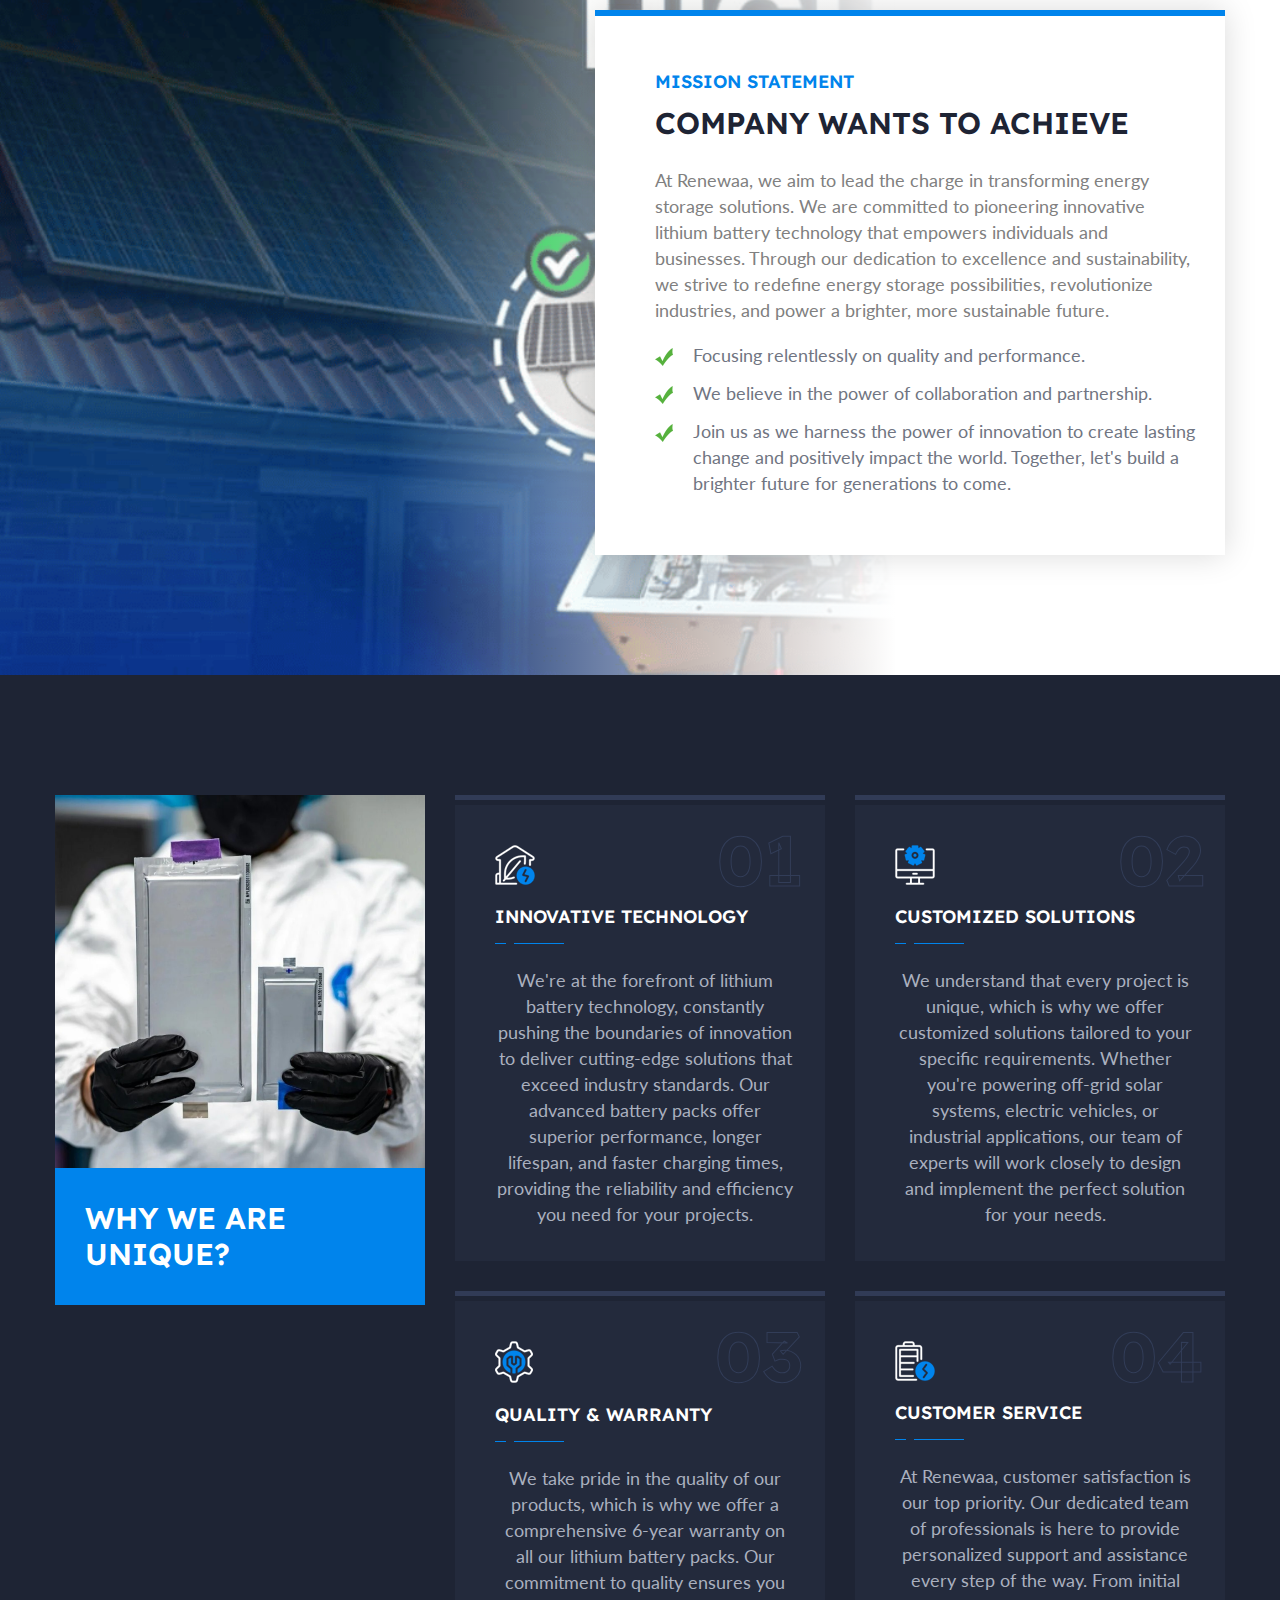
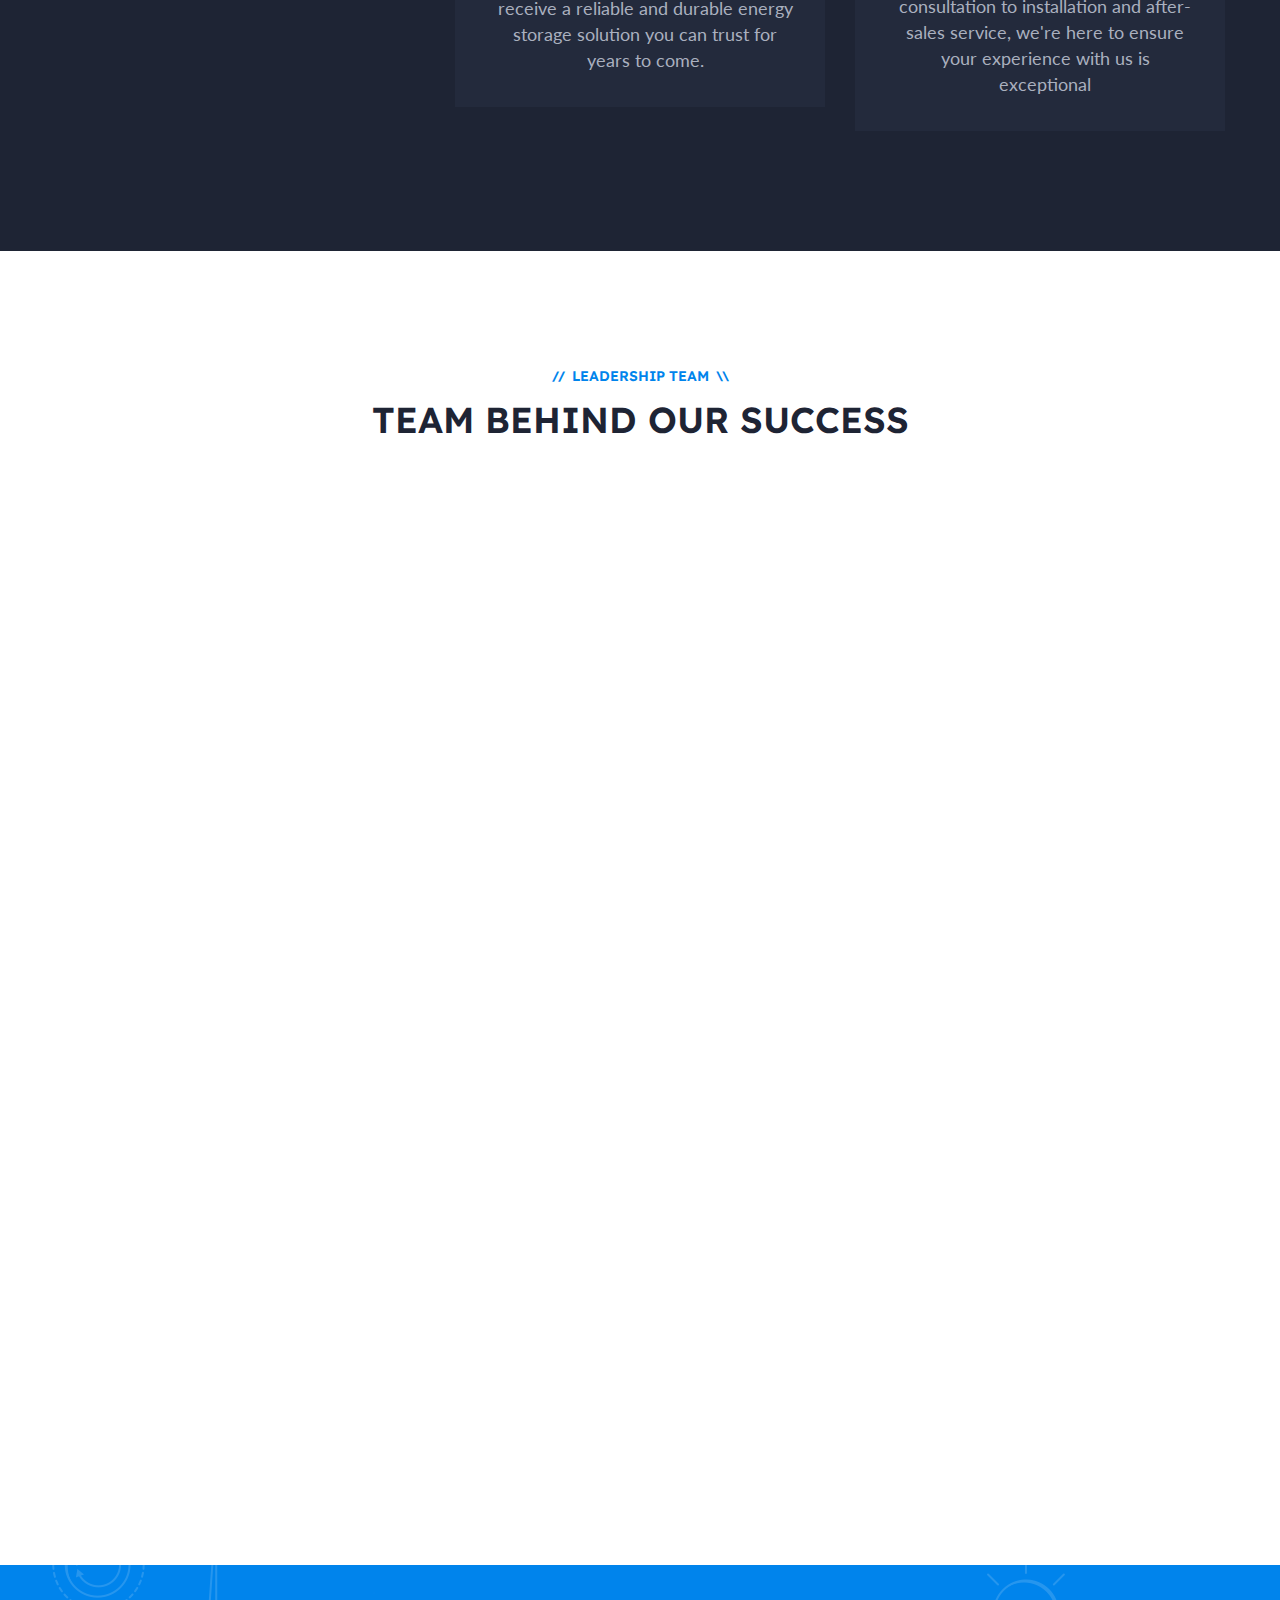
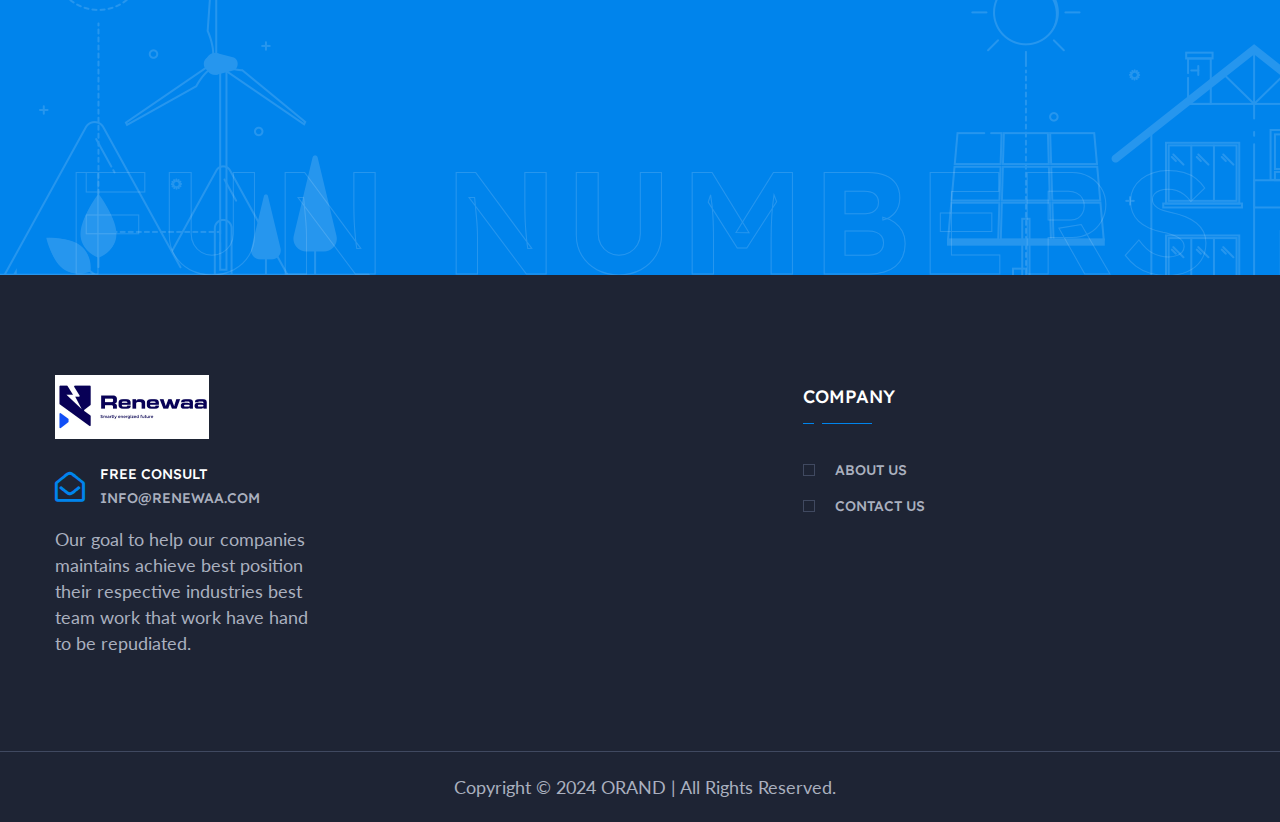
<file: about.html>
<!DOCTYPE html>
<html lang="en">
  <head>
    <meta charset="utf-8" />
    <meta http-equiv="X-UA-Compatible" content="IE=edge" />
    <meta
      name="viewport"
      content="width=device-width, initial-scale=1.0, maximum-scale=1.0, user-scalable=0"
    />

    <!-- Title Tag -->
    <title>
      Renewaa | About Us - Learn More About Our Team Behind the Cutting-Edge
      Lithium Battery Solutions
    </title>

    <!-- Meta Description Tag -->
    <meta
      name="description"
      content="Learn more about Renewaa, a leader in providing cutting-edge lithium battery solutions. Discover our team, mission, vision, and values today!"
    />

    <!-- Canonical Tag -->
    <link rel="canonical" href="https://www.renewaa.com/about" />

    <!-- Fav Icon -->
    <link rel="icon" href="assets/images/ranewaa-fav.ico" type="image/x-icon" />

    <!-- Open Graph Tags -->
    <meta
      property="og:title"
      content="Renewaa | About Us - Learn More About Our Cutting-Edge Lithium Battery Solutions"
    />
    <meta
      property="og:description"
      content="Learn more about Renewaa, a leader in providing cutting-edge lithium battery solutions. Discover our team, mission, vision, and values today!"
    />
    <meta property="og:image" content="assets/images/banner/Banner-one.jpg" />
    <meta property="og:url" content="https://www.renewaa.com/about" />
    <meta property="og:type" content="website" />

    <!-- Twitter Card Tags -->
    <meta name="twitter:card" content="summary_large_image" />
    <meta
      name="twitter:title"
      content="Renewaa | About Us - Learn More About Our Cutting-Edge Lithium Battery Solutions"
    />
    <meta
      name="twitter:description"
      content="Learn more about Renewaa, a leader in providing cutting-edge lithium battery solutions. Discover our team, mission, vision, and values today!"
    />
    <meta name="twitter:image" content="assets/images/banner/Banner-one.jpg" />

    <!-- Google Fonts -->
    <link
      href="https://fonts.googleapis.com/css2?family=Lexend:wght@300;400;500;600;700;800&display=swap"
      rel="stylesheet"
    />
    <link
      href="https://fonts.googleapis.com/css2?family=Lato:ital,wght@0,300;0,400;0,700;0,900;1,300;1,400;1,700;1,900&display=swap"
      rel="stylesheet"
    />

    <!-- Stylesheets -->
    <link href="assets/css/font-awesome-all.css" rel="stylesheet" />
    <link href="assets/css/flaticon.css" rel="stylesheet" />
    <link href="assets/css/owl.css" rel="stylesheet" />
    <link href="assets/css/bootstrap.css" rel="stylesheet" />
    <link href="assets/css/jquery.fancybox.min.css" rel="stylesheet" />
    <link href="assets/css/animate.css" rel="stylesheet" />
    <link href="assets/css/jquery-ui.css" rel="stylesheet" />
    <link href="assets/css/theme-color.css" rel="stylesheet" />
    <link href="assets/css/style.css" rel="stylesheet" />
    <link href="assets/css/responsive.css" rel="stylesheet" />
  </head>

  <!-- page wrapper -->

  <body>
    <div class="boxed_wrapper">
      <!-- preloader -->
      <div class="loader-wrap">
        <div class="preloader">
          <div class="preloader-close">x</div>
          <div id="handle-preloader" class="handle-preloader">
            <div class="animation-preloader">
              <!-- <div class="spinner"></div> -->
              <div class="spinner-container">
                <img
                  class="spinner"
                  src="assets/images/rwenaa-logo.png"
                  alt="Loading..."
                />
              </div>
              <div class="txt-loading">
                <span data-text-preloader="r" class="letters-loading"> r </span>
                <span data-text-preloader="e" class="letters-loading"> e </span>
                <span data-text-preloader="n" class="letters-loading"> n </span>
                <span data-text-preloader="e" class="letters-loading"> e </span>
                <span data-text-preloader="w" class="letters-loading"> w </span>
                <span data-text-preloader="a" class="letters-loading"> a </span>
                <span data-text-preloader="a" class="letters-loading"> a </span>
              </div>
            </div>
          </div>
        </div>
      </div>
      <!-- preloader end -->

      <!-- main header -->
      <header class="main-header">
        <!-- header-lower -->
        <div class="header-lower">
          <div class="auto-container">
            <div class="outer-box clearfix">
              <div class="menu-area pull-left clearfix">
                <div class="logo-box pull-left">
                  <figure class="logo">
                    <a href="./index.html"
                      ><img src="assets/images/rwenaa-logo.png" alt=""
                    /></a>
                  </figure>
                </div>
                <!--Mobile Navigation Toggler-->
                <div class="mobile-nav-toggler">
                  <i class="icon-bar"></i>
                  <i class="icon-bar"></i>
                  <i class="icon-bar"></i>
                </div>
                <nav class="main-menu navbar-expand-md navbar-light">
                  <div
                    class="collapse navbar-collapse show clearfix"
                    id="navbarSupportedContent"
                  >
                    <ul class="navigation clearfix">
                      <li><a href="./index.html">Home</a></li>

                      <li class="current">
                        <a href="./about.html">About US</a>
                      </li>

                      <li><a href="./contact.html">Contact US</a></li>
                    </ul>
                  </div>
                </nav>
              </div>
              <div class="nav-right pull-right clearfix">
                <div class="support-box">
                  <h5>
                    <i class="fas fa-headphones"></i><span>(074) 3020154 </span>
                  </h5>
                  <ul class="info-box">
                    <li>
                      <i class="far fa-map"></i>
                      <h6>Address</h6>
                      <span>L2-14, Realty Plaza, Ja-Ela, Sri Lanka</span>
                    </li>
                    <li>
                      <i class="far fa-envelope-open"></i>
                      <h6>Email</h6>
                      <span
                        ><a href="mailto:info@renewaa.com"
                          >info@renewaa.com</a
                        ></span
                      >
                    </li>
                    <li>
                      <i class="far fa-clock"></i>
                      <h6>Office Hours</h6>
                      <span>Mon - Sat: 9.00am to 6.30pm</span>
                    </li>
                  </ul>
                </div>
              </div>
            </div>
          </div>
        </div>

        <!--sticky Header-->
        <div class="sticky-header">
          <div class="auto-container">
            <div class="outer-box">
              <div class="menu-area pull-left clearfix">
                <div class="logo-box pull-left">
                  <figure class="logo">
                    <a href="./index.html"
                      ><img src="assets/images/rwenaa-logo.png" alt=""
                    /></a>
                  </figure>
                </div>
                <nav class="main-menu clearfix">
                  <!--Keep This Empty / Menu will come through Javascript-->
                </nav>
              </div>
              <div class="nav-right pull-right clearfix">
                <div class="support-box">
                  <h5>
                    <i class="fas fa-headphones"></i> <span>(074) 3020154</span>
                  </h5>
                  <ul class="info-box">
                    <li>
                      <i class="far fa-map"></i>
                      <h6>Address</h6>
                      <span>L2-14, Realty Plaza, Ja-Ela, Sri Lanka</span>
                    </li>
                    <li>
                      <i class="far fa-envelope-open"></i>
                      <h6>Email</h6>
                      <span
                        ><a href="mailto:info@renewaa.com"
                          >info@renewaa.com</a
                        ></span
                      >
                    </li>
                    <li>
                      <i class="far fa-clock"></i>
                      <h6>Office Hours</h6>
                      <span>Mon - Sat: 9.00am to 6.30pm</span>
                    </li>
                  </ul>
                </div>
              </div>
            </div>
          </div>
        </div>
      </header>
      <!-- main-header end -->

      <!-- Mobile Menu  -->
      <div class="mobile-menu">
        <div class="menu-backdrop"></div>
        <div class="close-btn"><i class="fas fa-times"></i></div>

        <nav class="menu-box">
          <div class="nav-logo">
            <a href="./index.html"
              ><img src="assets/images/rwenaa-logo.png" alt="" title=""
            /></a>
          </div>
          <div class="menu-outer">
            <!--Here Menu Will Come Automatically Via Javascript / Same Menu as in Header-->
          </div>
          <div class="contact-info">
            <h4>Contact Info</h4>
            <ul>
              <li>L2-14, Realty Plaza, Ja-Ela, Sri Lanka</li>
              <li><a href="tel:+8801682648101">(074) 3020154</a></li>
              <li>
                <a href="mailto:info@renewaa.com">info@renewaa.com</a>
              </li>
            </ul>
          </div>
          <div class="social-links">
            <ul class="clearfix">
              <li>
                <a href="./index.html"><span class="fab fa-twitter"></span></a>
              </li>
              <li>
                <a href="./index.html"
                  ><span class="fab fa-facebook-square"></span
                ></a>
              </li>
              <li>
                <a href="./index.html"
                  ><span class="fab fa-pinterest-p"></span
                ></a>
              </li>
              <li>
                <a href="./index.html"
                  ><span class="fab fa-instagram"></span
                ></a>
              </li>
              <li>
                <a href="./index.html"><span class="fab fa-youtube"></span></a>
              </li>
            </ul>
          </div>
        </nav>
      </div>
      <!-- End Mobile Menu -->

      <!-- Page Title -->
      <section
        class="page-title"
        style="background-image: url(assets/images/background/About-Us.png)"
      >
        <div class="auto-container">
          <div class="content-box clearfix">
            <div class="title">
              <!-- <h1>About Company</h1> -->
            </div>
            <ul class="bread-crumb clearfix pull-right">
              <li><a href="./index.html">Home</a></li>
              <li>About</li>
              <li>Company</li>
            </ul>
          </div>
        </div>
      </section>
      <!-- End Page Title -->

      <!-- about-style-three -->
      <section class="about-style-three sec-pad">
        <div class="auto-container">
          <div class="sec-title centred">
            <div class="title-top">
              <div class="shape-box">
                <span class="shape shape-1">//</span>
                <span class="shape shape-2">\\</span>
              </div>
              <h6>Who We Are</h6>
            </div>
            <h2>
              LEADING THE lithium battery solutions<br />
              SINCE 2020
            </h2>
          </div>
          <div class="row clearfix">
            <div class="col-lg-6 col-md-12 col-sm-12 image-column">
              <div class="image-box">
                <figure class="image">
                  <img src="assets/images/resource/about-03.jpg" alt="" />
                </figure>
              </div>
            </div>
            <div class="col-lg-6 col-md-12 col-sm-12 content-column">
              <div class="content_block_7">
                <div class="content-box">
                  <div class="text">
                    <h5>Welcome to a brighter world!</h5>
                    <p>
                      Renewaa is your premier destination for cutting-edge
                      lithium battery solutions. Committed to innovation and
                      sustainability, we deliver top-quality battery packs
                      designed to power your projects and revolutionize your
                      energy storage needs.
                    </p>
                  </div>
                  <div class="inner-box">
                    <div class="row clearfix">
                      <div class="col-lg-6 col-md-6 col-sm-12 single-column">
                        <div class="single-item">
                          <div class="icon-box">
                            <i class="fas fa-check-circle"></i>
                          </div>
                          <h5>Our Services</h5>
                          <p style="max-height: 250px; overflow-y: auto">
                            At Renewaa, we provide cutting-edge lithium battery
                            solutions and offer unparalleled service and support
                            to ensure the success of your projects. With our
                            comprehensive service offerings, you can trust us to
                            handle every aspect of your energy storage needs
                            with professionalism and expertise.
                          </p>
                          <!-- <a href="#team-section-id"
                            ><i class="flaticon-right-arrow"></i>Meet Team</a
                          > -->
                        </div>
                      </div>
                      <div class="col-lg-6 col-md-6 col-sm-12 single-column">
                        <div class="single-item">
                          <div class="icon-box">
                            <i class="fas fa-check-circle"></i>
                          </div>
                          <h5>Service Commitment</h5>
                          <p style="max-height: 250px; overflow-y: auto">
                            From initial consultation and battery selection to
                            installation and ongoing support, our team of
                            experts is here to guide you every step of the way.
                            We pride ourselves on delivering exceptional
                            customer service, backed by a 6- year warranty on
                            all our products. Additionally, our commitment to
                            after sales service means we're always available to
                            address any questions, concerns, or issues you may
                            have. Whether powering off-grid solar systems,
                            electrifying your transportation fleet, or upgrading
                            industrial applications, Renewaa is your trusted
                            partner for reliable energy storage solutions.
                          </p>
                          <!-- <a href="#team-section-id"
                            ><i class="flaticon-right-arrow"></i>Meet Team</a
                          > -->
                        </div>
                      </div>
                    </div>
                  </div>
                  <!-- <div class="author-box">
                    <figure class="signature">
                      <img src="assets/images/icons/signature-1.png" alt="" />
                    </figure>
                    <div class="author-info">
                      <h5>Roman Primera</h5>
                      <span class="designation">Founder</span>
                    </div>
                  </div> -->
                </div>
              </div>
            </div>
          </div>
        </div>
      </section>
      <!-- about-style-three end -->

      <!-- statements-section -->
      <section
        class="statements-section"
        style="
          background-image: url(assets/images/background/renewaa-statement.png);
        "
      >
        <div class="auto-container">
          <div class="tabs-box">
            <div class="tab-btn-box">
              <ul class="tab-btns tab-buttons clearfix">
                <li class="tab-btn active-btn" data-tab="#tab-1">
                  <div class="icon-box">
                    <img src="assets/images/icons/icon-40-blue.png" alt="" />
                  </div>
                  <div class="icon-box-2">
                    <img src="assets/images/icons/icon-41-blue.png" alt="" />
                  </div>
                  <span>Renewaa</span>
                  <h5 id="misson-statement">Mission Statement</h5>
                </li>
                <li class="tab-btn" data-tab="#tab-2">
                  <div class="icon-box">
                    <img src="assets/images/icons/icon-42-blue.png" alt="" />
                  </div>
                  <div class="icon-box-2">
                    <img src="assets/images/icons/icon-43-blue.png" alt="" />
                  </div>
                  <span>Renewaa</span>
                  <h5 id="visson-statement">Vision Statement</h5>
                </li>
                <li class="tab-btn" data-tab="#tab-3">
                  <div class="icon-box">
                    <img src="assets/images/icons/icon-44-blue.png" alt="" />
                  </div>
                  <div class="icon-box-2">
                    <img src="assets/images/icons/icon-45-blue.png" alt="" />
                  </div>
                  <span>Renewaa</span>
                  <h5>Value Statement</h5>
                </li>
              </ul>
            </div>
            <div class="tabs-content">
              <div class="tab active-tab" id="tab-1">
                <div class="content-inner">
                  <div class="row clearfix">
                    <div class="col-xl-7 col-lg-12 col-md-12 offset-xl-5">
                      <div class="content-box">
                        <h5>Mission Statement</h5>
                        <h3>Company wants to achieve</h3>
                        <p>
                          At Renewaa, we aim to lead the charge in transforming
                          energy storage solutions. We are committed to
                          pioneering innovative lithium battery technology that
                          empowers individuals and businesses. Through our
                          dedication to excellence and sustainability, we strive
                          to redefine energy storage possibilities,
                          revolutionize industries, and power a brighter, more
                          sustainable future.
                        </p>
                        <ul class="clearfix">
                          <li>
                            Focusing relentlessly on quality and performance.
                          </li>
                          <li>
                            We believe in the power of collaboration and
                            partnership.
                          </li>
                          <li>
                            Join us as we harness the power of innovation to
                            create lasting change and positively impact the
                            world. Together, let's build a brighter future for
                            generations to come.
                          </li>
                        </ul>
                      </div>
                    </div>
                  </div>
                </div>
              </div>
              <div class="tab" id="tab-2">
                <div class="content-inner">
                  <div class="row clearfix">
                    <div class="col-xl-7 col-lg-12 col-md-12 offset-xl-5">
                      <div class="content-box">
                        <h5>Vision Statement</h5>
                        <h3>Company wants to achieve</h3>
                        <p>
                          At our core, we envision a world where sustainable
                          energy solutions power progress and prosperity for
                          all. Through innovation, excellence, and a commitment
                          to environmental stewardship, we strive to be at the
                          forefront of this transformation. Our vision is to
                          empower individuals, businesses, and communities with
                          cutting-edge energy technologies that meet their needs
                          and contribute to a cleaner, greener future. By
                          harnessing the power of renewable resources and
                          advancing energy efficiency, we aim to create a world
                          where access to reliable, sustainable energy is a
                          fundamental right. Together, let's pave the way
                          towards a brighter tomorrow.
                        </p>
                        <ul class="clearfix">
                          <li>Renewable resources.</li>
                          <li>Advancing energy efficiency.</li>
                          <li>Reliable.</li>
                          <li>Sustainable energy.</li>
                        </ul>
                      </div>
                    </div>
                  </div>
                </div>
              </div>
              <div class="tab" id="tab-3">
                <div class="content-inner">
                  <div class="row clearfix">
                    <div class="col-xl-7 col-lg-12 col-md-12 offset-xl-5">
                      <div class="content-box">
                        <h5>Value Statement</h5>
                        <h3>Company wants to achieve</h3>
                        <p>
                          Renewaa is your premier destination for cutting-edge
                          lithium battery solutions. Committed to innovation and
                          sustainability, we deliver top-quality battery packs
                          designed to power your projects and revolutionize your
                          energy storage needs. Our advanced technology ensures
                          a longer lifespan, faster charging times, and superior
                          performance compared to traditional battery options.
                          Whether you're powering off-grid solar systems or
                          electric bikes or upgrading from lead-acid batteries
                          or any battery requirement, Renewaa has the solution.
                          Backed by years of expertise and a dedication to
                          customer satisfaction, we strive to exceed your
                          expectations and provide reliable energy solutions for
                          a greener future.
                        </p>
                        <!-- <ul class="clearfix">
                                                  <li>Undertakes laborious physical exercise except to obtain.</li>
                                                  <li>Find fault with a man who chooses to enjoy.</li>
                                                  <li>Every pleasure is to be welcomed and every pain avoided.</li>
                                              </ul> -->
                      </div>
                    </div>
                  </div>
                </div>
              </div>
            </div>
          </div>
        </div>
      </section>
      <!-- statements-section end -->

      <!-- working-style-three -->
      <section class="working-style-three bg-color-2">
        <div class="auto-container">
          <div class="row clearfix">
            <div class="col-lg-4 col-md-12 col-sm-12 content-column">
              <div class="content-box">
                <figure class="image-box">
                  <img src="assets/images/resource/why-us.png" alt="" />
                </figure>
                <div class="text">
                  <!-- <h6>Why Choose Us</h6> -->
                  <h3>Why we are Unique?</h3>
                </div>
              </div>
            </div>
            <div class="col-lg-8 col-md-12 col-sm-12 inner-column">
              <div class="inner-content">
                <div class="row clearfix">
                  <div class="col-lg-6 col-md-6 col-sm-12 working-block">
                    <div class="working-block-three">
                      <div class="inner-box">
                        <span class="big-text">01</span>
                        <div class="icon-box">
                          <img src="assets/images/icons/icon-32.png" alt="" />
                        </div>
                        <h5>Innovative Technology</h5>
                        <p style="text-align: center">
                          We're at the forefront of lithium battery technology,
                          constantly pushing the boundaries of innovation to
                          deliver cutting-edge solutions that exceed industry
                          standards. Our advanced battery packs offer superior
                          performance, longer lifespan, and faster charging
                          times, providing the reliability and efficiency you
                          need for your projects.
                        </p>
                      </div>
                    </div>
                  </div>
                  <div class="col-lg-6 col-md-6 col-sm-12 working-block">
                    <div class="working-block-three">
                      <div class="inner-box">
                        <span class="big-text">02</span>
                        <div class="icon-box">
                          <img src="assets/images/icons/icon-33.png" alt="" />
                        </div>
                        <h5>Customized Solutions</h5>
                        <p style="text-align: center">
                          We understand that every project is unique, which is
                          why we offer customized solutions tailored to your
                          specific requirements. Whether you're powering
                          off-grid solar systems, electric vehicles, or
                          industrial applications, our team of experts will work
                          closely to design and implement the perfect solution
                          for your needs.
                        </p>
                      </div>
                    </div>
                  </div>
                  <div class="col-lg-6 col-md-6 col-sm-12 working-block">
                    <div class="working-block-three">
                      <div class="inner-box">
                        <span class="big-text">03</span>
                        <div class="icon-box">
                          <img src="assets/images/icons/icon-34.png" alt="" />
                        </div>
                        <h5>Quality & Warranty</h5>
                        <p style="text-align: center">
                          We take pride in the quality of our products, which is
                          why we offer a comprehensive 6-year warranty on all
                          our lithium battery packs. Our commitment to quality
                          ensures you receive a reliable and durable energy
                          storage solution you can trust for years to come.
                        </p>
                      </div>
                    </div>
                  </div>
                  <div class="col-lg-6 col-md-6 col-sm-12 working-block">
                    <div class="working-block-three">
                      <div class="inner-box">
                        <span class="big-text">04</span>
                        <div class="icon-box">
                          <img src="assets/images/icons/icon-35.png" alt="" />
                        </div>
                        <h5>Customer Service</h5>
                        <p style="text-align: center">
                          At Renewaa, customer satisfaction is our top priority.
                          Our dedicated team of professionals is here to provide
                          personalized support and assistance every step of the
                          way. From initial consultation to installation and
                          after-sales service, we're here to ensure your
                          experience with us is exceptional
                        </p>
                      </div>
                    </div>
                  </div>
                </div>
              </div>
            </div>
          </div>
        </div>
      </section>
      <!-- working-style-three end -->

      <!-- team-section -->
      <section class="team-section sec-pad team-page-2 centred">
        <div class="auto-container">
          <div class="sec-title centred">
            <div class="title-top">
              <div class="shape-box">
                <span class="shape shape-1">//</span>
                <span class="shape shape-2">\\</span>
              </div>
              <h6>Leadership Team</h6>
            </div>
            <h2>Team behind Our Success</h2>
          </div>
          <div class="row clearfix">
            <div class="col-lg-4 col-md-6 col-sm-12 team-block">
              <div
                class="team-block-one wow fadeInUp animated"
                data-wow-delay="00ms"
                data-wow-duration="1500ms"
              >
                <div class="inner-box">
                  <figure class="image-box">
                    <img src="assets/images/team/12.png" alt="" />
                  </figure>
                  <ul class="social-links clearfix">
                    <li>
                      <a href="mailto:eranja.perera@renewaa.com"
                        ><i class="fas fa-envelope"></i
                      ></a>
                    </li>
                    <!-- <li>
                      <a href="#"><i class="fab fa-twitter"></i></a>
                    </li>
                    <li>
                      <a href="#"><i class="fab fa-linkedin-in"></i></a>
                    </li> -->
                  </ul>
                  <div class="text">
                    <h5><a href="#">Eranja Perera</a></h5>
                    <span class="designation"
                      >Director / Mechanical Engineer</span
                    >
                  </div>
                </div>
              </div>
            </div>
            <div class="col-lg-4 col-md-6 col-sm-12 team-block">
              <div
                class="team-block-one wow fadeInUp animated"
                data-wow-delay="300ms"
                data-wow-duration="1500ms"
              >
                <div class="inner-box">
                  <figure class="image-box">
                    <img src="assets/images/team/13.png" alt="" />
                  </figure>
                  <ul class="social-links clearfix">
                    <li>
                      <a href="mailto:avishka.jayakody@renewaa.com"
                        ><i class="fas fa-envelope"></i
                      ></a>
                    </li>
                    <!-- <li>
                      <a href="#"><i class="fab fa-twitter"></i></a>
                    </li>
                    <li>
                      <a href="#"><i class="fab fa-linkedin-in"></i></a>
                    </li> -->
                  </ul>
                  <div class="text">
                    <h5><a href="#">Avishka Jayakody</a></h5>
                    <span class="designation"> Electrical Engineer </span>
                  </div>
                </div>
              </div>
            </div>
            <div class="col-lg-4 col-md-6 col-sm-12 team-block">
              <div
                class="team-block-one wow fadeInUp animated"
                data-wow-delay="600ms"
                data-wow-duration="1500ms"
              >
                <div class="inner-box">
                  <figure class="image-box">
                    <img src="assets/images/team/14.png" alt="" />
                  </figure>
                  <!-- <ul class="social-links clearfix">
                    <li>
                      <a href="#"><i class="fab fa-facebook-f"></i></a>
                    </li>
                    <li>
                      <a href="#"><i class="fab fa-twitter"></i></a>
                    </li>
                    <li>
                      <a href="#"><i class="fab fa-linkedin-in"></i></a>
                    </li>
                  </ul> -->
                  <div class="text">
                    <h5><a href="#">Shamil Shilan</a></h5>
                    <span class="designation">Electronics Engineer </span>
                  </div>
                </div>
              </div>
            </div>
            <div class="col-lg-4 col-md-6 col-sm-12 team-block">
              <div
                class="team-block-one wow fadeInUp animated"
                data-wow-delay="00ms"
                data-wow-duration="1500ms"
              >
                <div class="inner-box">
                  <figure class="image-box">
                    <img src="assets/images/team/15.png" alt="" />
                  </figure>
                  <!-- <ul class="social-links clearfix">
                    <li>
                      <a href="#"><i class="fab fa-facebook-f"></i></a>
                    </li>
                    <li>
                      <a href="#"><i class="fab fa-twitter"></i></a>
                    </li>
                    <li>
                      <a href="#"><i class="fab fa-linkedin-in"></i></a>
                    </li>
                  </ul> -->
                  <div class="text">
                    <h5><a href="#">Uvindu Avishke</a></h5>
                    <span class="designation">Mechanical Engineer </span>
                  </div>
                </div>
              </div>
            </div>
            <div class="col-lg-4 col-md-6 col-sm-12 team-block">
              <div
                class="team-block-one wow fadeInUp animated"
                data-wow-delay="300ms"
                data-wow-duration="1500ms"
              >
                <div class="inner-box">
                  <figure class="image-box">
                    <img src="assets/images/team/16.png" alt="" />
                  </figure>
                  <!-- <ul class="social-links clearfix">
                    <li>
                      <a href="#"><i class="fab fa-facebook-f"></i></a>
                    </li>
                    <li>
                      <a href="#"><i class="fab fa-twitter"></i></a>
                    </li>
                    <li>
                      <a href="#"><i class="fab fa-linkedin-in"></i></a>
                    </li>
                  </ul> -->
                  <div class="text">
                    <h5><a href="#">Shan Minol</a></h5>
                    <span class="designation">Marketing Head </span>
                  </div>
                </div>
              </div>
            </div>
            <div class="col-lg-4 col-md-6 col-sm-12 team-block">
              <div
                class="team-block-one wow fadeInUp animated"
                data-wow-delay="600ms"
                data-wow-duration="1500ms"
              >
                <div class="inner-box">
                  <figure class="image-box">
                    <img src="assets/images/team/17.png" alt="" />
                  </figure>
                  <!-- <ul class="social-links clearfix">
                    <li>
                      <a href="#"><i class="fab fa-facebook-f"></i></a>
                    </li>
                    <li>
                      <a href="#"><i class="fab fa-twitter"></i></a>
                    </li>
                    <li>
                      <a href="#"><i class="fab fa-linkedin-in"></i></a>
                    </li>
                  </ul> -->
                  <div class="text">
                    <h5><a href="#">Hiruni Maneesha</a></h5>
                    <span class="designation">Finance Head</span>
                  </div>
                </div>
              </div>
            </div>
          </div>
        </div>
      </section>
      <!-- team-section end -->

      <!-- funfact-section -->
      <section class="funfact-section centred green-bg">
        <span class="big-text">Fun Numbers</span>
        <div class="bg-layer">
          <div
            class="bg-1"
            style="background-image: url(assets/images/icons/vector-1.png)"
          ></div>
          <div
            class="bg-2"
            style="background-image: url(assets/images/icons/vector-2.png)"
          ></div>
        </div>
        <div class="auto-container">
          <div class="row clearfix">
            <div class="col-lg-4 col-md-4 col-sm-12 counter-block">
              <div
                class="counter-block-one wow slideInUp animated"
                data-wow-delay="00ms"
                data-wow-duration="1500ms"
              >
                <div class="inner-box">
                  <div class="count-outer count-box">
                    <span class="count-text" data-speed="1500" data-stop="50"
                      >0</span
                    >
                  </div>
                  <h5>Projects Completed</h5>
                  <div class="icon-box"><i class="flaticon-mill"></i></div>
                </div>
              </div>
            </div>
            <div class="col-lg-4 col-md-4 col-sm-12 counter-block">
              <div
                class="counter-block-one wow slideInUp animated"
                data-wow-delay="200ms"
                data-wow-duration="1500ms"
              >
                <div class="inner-box">
                  <div class="count-outer count-box">
                    <span class="count-text" data-speed="1500" data-stop="10"
                      >0</span
                    >
                  </div>
                  <h5>Professional Staff</h5>
                  <div class="icon-box"><i class="flaticon-geology"></i></div>
                </div>
              </div>
            </div>
            <!-- <div class="col-lg-3 col-md-6 col-sm-12 counter-block">
              <div
                class="counter-block-one wow slideInUp animated"
                data-wow-delay="400ms"
                data-wow-duration="1500ms"
              >
                <div class="inner-box">
                  <div class="count-outer count-box">
                    <span>0</span
                    ><span class="count-text" data-speed="1500" data-stop="2"
                      >0</span
                    >
                  </div>
                  <h5>Countries Covered</h5>
                  <div class="icon-box">
                    <i class="flaticon-earth-globe"></i>
                  </div>
                </div>
              </div>
            </div> -->
            <div class="col-lg-4 col-md-4 col-sm-12 counter-block">
              <div
                class="counter-block-one wow slideInUp animated"
                data-wow-delay="600ms"
                data-wow-duration="1500ms"
              >
                <div class="inner-box">
                  <div class="count-outer count-box">
                    <span class="count-text" data-speed="1500" data-stop="75"
                      >0</span
                    >
                  </div>
                  <h5>Satisfied People</h5>
                  <div class="icon-box"><i class="flaticon-happiness"></i></div>
                </div>
              </div>
            </div>
          </div>
        </div>
      </section>
      <!-- funfact-section end -->

      <!-- main-footer -->
      <footer class="main-footer bg-color-2">
        <div class="footer-top">
          <div class="auto-container">
            <div class="row clearfix">
              <div class="col-lg-3 col-md-6 col-sm-12 footer-column">
                <div class="footer-widget logo-widget">
                  <figure class="footer-logo">
                    <a href="./index.html"
                      ><img src="assets/images/rwenaa-logo.png" alt=""
                    /></a>
                  </figure>
                  <div class="support-box">
                    <i class="far fa-envelope-open"></i>
                    <h6>Free Consult</h6>
                    <a href="mailto:info@renewaa.com">info@renewaa.com</a>
                  </div>
                  <div class="text">
                    <p>
                      Our goal to help our companies maintains achieve best
                      position their respective industries best team work that
                      work have hand to be repudiated.
                    </p>
                  </div>
                </div>
              </div>
              <div class="col-lg-6 col-md-6 col-sm-12 footer-column">
                <div class="footer-widget links-widget d-md-none d-block">
                  <div class="widget-title">
                    <h5>Company</h5>
                  </div>
                  <div class="widget-content">
                    <ul class="links-list clearfix">
                      <li><a href="./about.html">About Us</a></li>
                      <li><a href="./contact.html">Contact Us</a></li>
                    </ul>
                  </div>
                </div>

                <div
                  class="footer-widget links-widget pull-right d-none d-md-block"
                >
                  <div class="widget-title">
                    <h5>Company</h5>
                  </div>
                  <div class="widget-content">
                    <ul class="links-list clearfix">
                      <li><a href="./about.html">About Us</a></li>
                      <li><a href="./contact.html">Contact Us</a></li>
                    </ul>
                  </div>
                </div>
              </div>
              <!-- <div class="col-lg-3 col-md-6 col-sm-12 footer-column">
                              <div class="footer-widget links-widget">
                                  <div class="widget-title">
                                      <h5>Support</h5>
                                  </div>
                                  <div class="widget-content">
                                      <ul class="links-list clearfix">
                                          <li><a href="./index.html">Services</a></li>
                                          <li><a href="./index.html">Services</a></li>
                                          <li><a href="./index.html">Testimonials</a></li>
                                          <li><a href="./index.html">Updates</a></li>
                                          <li><a href="./index.html">Offers</a></li>
                                          <li><a href="./index.html">Estimation</a></li>
                                      </ul>
                                  </div>
                              </div>
                          </div>
                          <div class="col-lg-3 col-md-6 col-sm-12 footer-column">
                              <div class="footer-widget post-widget">
                                  <div class="widget-title">
                                      <h5>From Blog</h5>
                                  </div>
                                  <div class="post-inner">
                                      <div class="post">
                                          <span class="post-date">Jun 25, 2021</span>
                                          <h6><a href="#">New Solar Tariffs and the Expected Impact</a>
                                          </h6>
                                      </div>
                                      <div class="post">
                                          <span class="post-date">Jan 20, 2024</span>
                                          <h6><a href="#">Tax & Duties Are Acting AsRoad Block for...</a>
                                          </h6>
                                      </div>
                                  </div>
                                  <div class="link">
                                      <h6><a href="#"><i class="flaticon-right-arrow"></i>All Post</a></h6>
                                  </div>
                              </div>
                          </div> -->
            </div>
          </div>
        </div>
        <div class="footer-bottom">
          <div class="auto-container">
            <div class="inner-box clearfix">
              <div
                class="copyright text-center"
                style="
                  display: flex;
                  justify-content: center;
                  align-items: center;
                "
              >
                <span id="siteseal">
                  <script
                    async
                    type="text/javascript"
                    src="https://seal.godaddy.com/getSeal?sealID=6DCAhNS9AYR9FW9oRS4KKuPTGvsk6sYdMGdguWucZvVbbON8oty6umnxdLqE"
                  ></script>
                </span>
                <p style="margin-left: 10px">
                  Copyright © 2024 ORAND | All Rights Reserved.
                </p>
              </div>
              <!-- <ul class="footer-nav clearfix pull-right">
                              <li><a href="./index.html">Terms & Conditions</a></li>
                              <li><a href="./index.html">Privacy Policy</a></li>
                              <li><a href="./index.html">Sitemap</a></li>
                          </ul> -->
            </div>
          </div>
        </div>
      </footer>
      <!-- main-footer end -->

      <!-- scroll to top -->
      <button class="scroll-top scroll-to-target" data-target="html">
        <i class="flaticon-up-arrow"></i>
      </button>
    </div>

    <!-- jequery plugins -->
    <script src="assets/js/jquery.js"></script>
    <script src="assets/js/popper.min.js"></script>
    <script src="assets/js/bootstrap.min.js"></script>
    <script src="assets/js/owl.js"></script>
    <script src="assets/js/wow.js"></script>
    <script src="assets/js/validation.js"></script>
    <script src="assets/js/jquery.fancybox.js"></script>
    <script src="assets/js/appear.js"></script>
    <script src="assets/js/scrollbar.js"></script>
    <script src="assets/js/jquery-ui.js"></script>
    <script src="assets/js/jquery.nice-select.min.js"></script>
    <script src="assets/js/isotope.js"></script>
    <script src="assets/js/jquery.lettering.min.js"></script>
    <script src="assets/js/jquery.circleType.js"></script>

    <!-- main-js -->
    <script src="assets/js/script.js"></script>
  </body>
  <!-- End of .page_wrapper -->
</html>
</file>
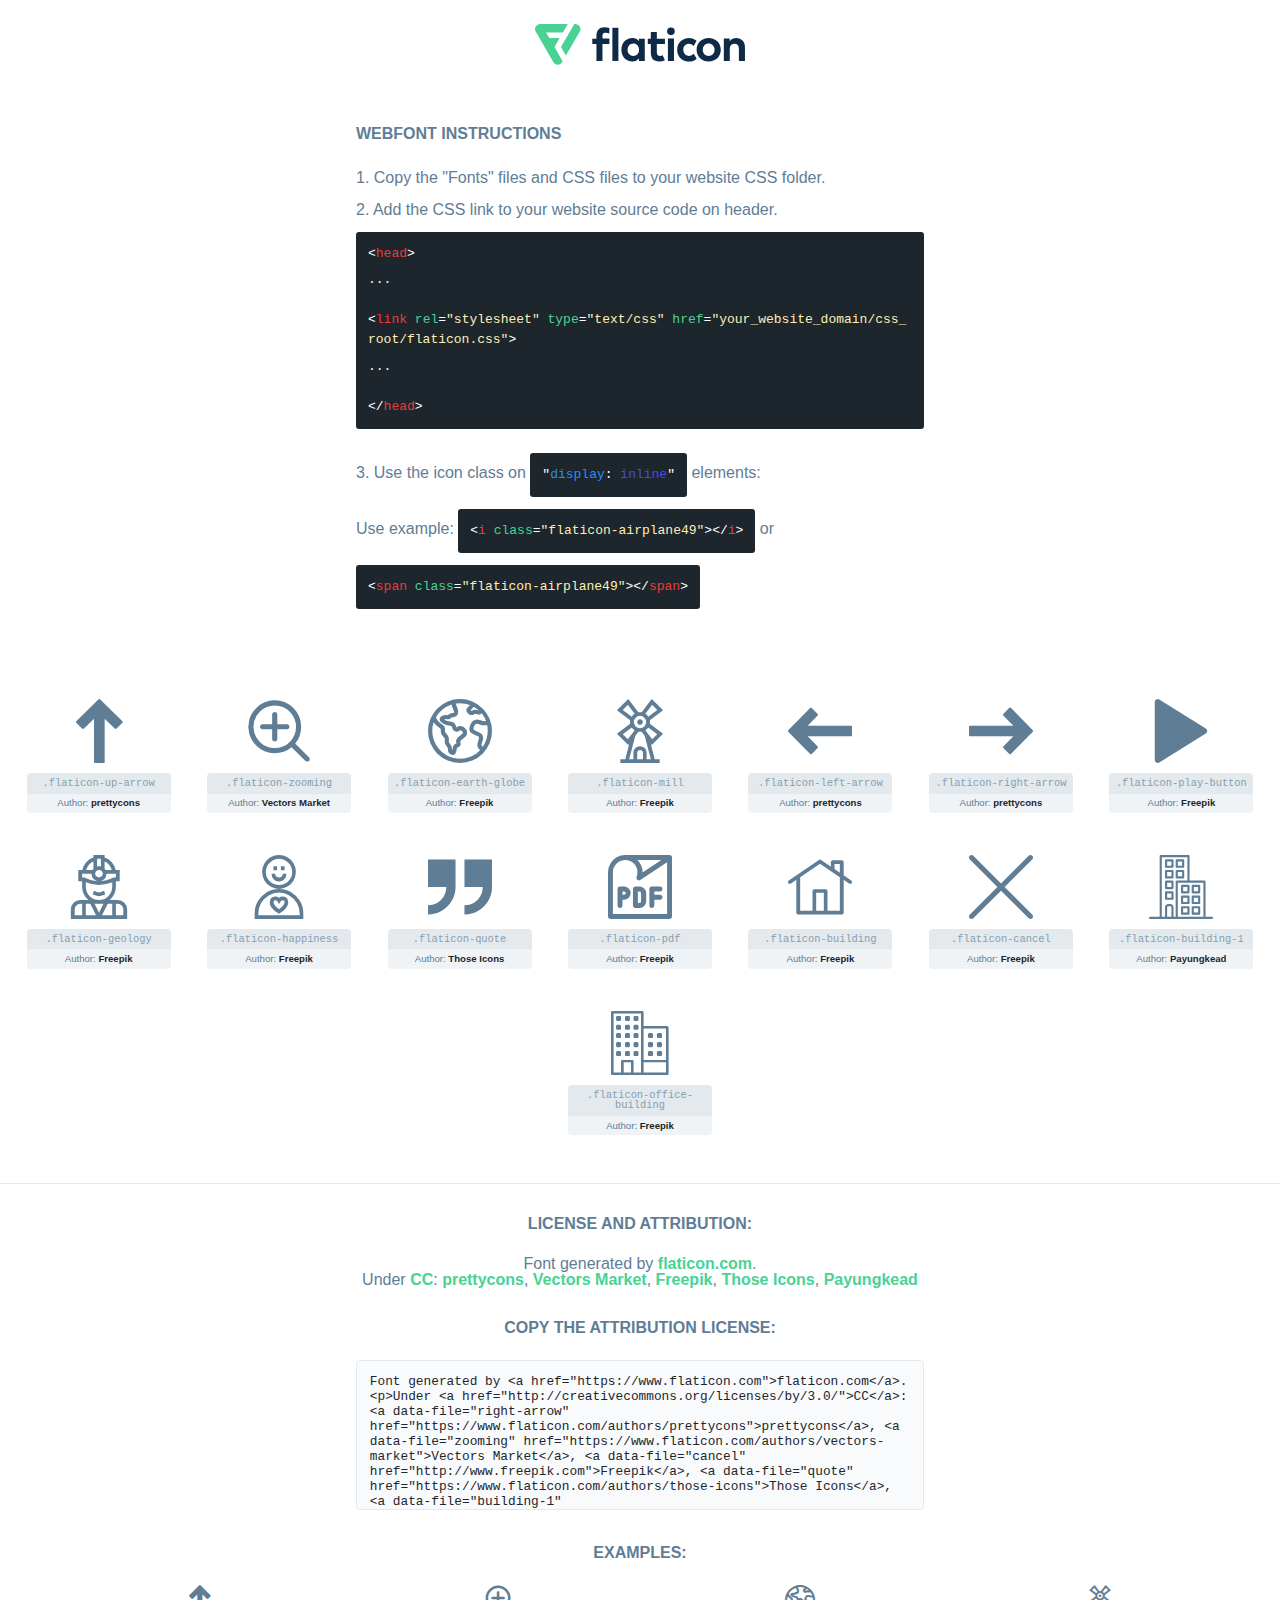
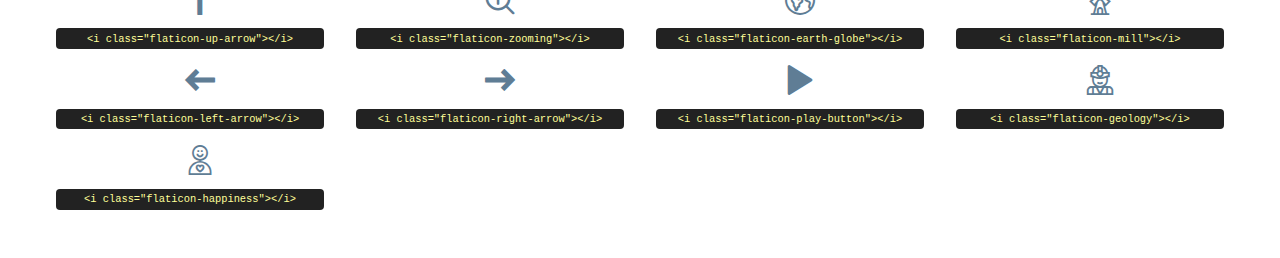
<file: assets/fonts/flaticon.html>
<!DOCTYPE html>
<html lang="en">
<head>
    <title>Flaticon Webfont</title>
    <link rel="stylesheet" type="text/css" href="flaticon.css"/>
    <meta charset="UTF-8">
    <style>
        html, body, div, span, applet, object, iframe,
        h1, h2, h3, h4, h5, h6, p, blockquote, pre,
        a, abbr, acronym, address, big, cite, code,
        del, dfn, em, img, ins, kbd, q, s, samp,
        small, strike, strong, sub, sup, tt, var,
        b, u, i, center,
        dl, dt, dd, ol, ul, li,
        fieldset, form, label, legend,
        table, caption, tbody, tfoot, thead, tr, th, td,
        article, aside, canvas, details, embed,
        figure, figcaption, footer, header, hgroup,
        menu, nav, output, ruby, section, summary,
        time, mark, audio, video {
            margin: 0;
            padding: 0;
            border: 0;
            font-size: 100%;
            font: inherit;
            vertical-align: baseline;
        }

        /* HTML5 display-role reset for older browsers */
        article, aside, details, figcaption, figure,
        footer, header, hgroup, menu, nav, section {
            display: block;
        }

        body {
            line-height: 1;
        }

        ol, ul {
            list-style: none;
        }

        blockquote, q {
            quotes: none;
        }

        blockquote:before, blockquote:after,
        q:before, q:after {
            content: '';
            content: none;
        }

        table {
            border-collapse: collapse;
            border-spacing: 0;
        }

        body {
            font-family: Helvetica, Arial, sans-serif;
            font-size: 16px;
            color: #5f7d95;
        }

        a {
            color: #4AD295;
            font-weight: bold;
            text-decoration: none;
        }

        * {
            -moz-box-sizing: border-box;
            -webkit-box-sizing: border-box;
            box-sizing: border-box;
            margin: 0;
            padding: 0;
        }

        [class^="flaticon-"]:before, [class*=" flaticon-"]:before, [class^="flaticon-"]:after, [class*=" flaticon-"]:after {
            font-family: Flaticon;
            font-size: 30px;
            font-style: normal;
            margin-left: 20px;
            color: #333;
        }

        .wrapper {
            max-width: 600px;
            margin: auto;
            padding: 0 1em;
        }

        .title {
            margin-bottom: 24px;
            text-transform: uppercase;
            font-weight: bold;
        }

        header {
            text-align: center;
            padding: 24px;
        }

        header .logo {
            width: 210px;
            height: auto;
            border: none;
            display: inline-block;
        }

        header strong {
            font-size: 28px;
            font-weight: 500;
            vertical-align: middle;
        }

        .demo {
            margin: 2em auto;
            line-height: 1.25em;
        }

        .demo ul li {
            margin-bottom: 12px;
        }

        .demo ul li code {
            background-color: #1D262D;
            border-radius: 3px;
            padding: 12px;
            display: inline-block;
            color: #fff;
            font-family: Consolas, Monaco, Lucida Console, Liberation Mono, DejaVu Sans Mono, Bitstream Vera Sans Mono, Courier New, monospace;
            font-weight: lighter;
            margin-top: 12px;
            font-size: 13px;
            word-break: break-all;
        }

        .demo ul li code .red {
            color: #EC3A3B;
        }

        .demo ul li code .green {
            color: #4AD295;
        }

        .demo ul li code .yellow {
            color: #FFEEB6;
        }

        .demo ul li code .blue {
            color: #2C8CF4;
        }

        .demo ul li code .purple {
            color: #4949E7;
        }

        .demo ul li code .dots {
            margin-top: 0.5em;
            display: block;
        }

        #glyphs {
            border-bottom: 1px solid #E3E9ED;
            padding: 2em 0;
            text-align: center;
        }

        .glyph {
            display: inline-block;
            width: 9em;
            margin: 1em;
            text-align: center;
            vertical-align: top;
            background: #FFF;
        }

        .glyph .flaticon {
            padding: 10px;
            display: block;
            font-family: "Flaticon";
            font-size: 64px;
            line-height: 1;
        }

        .glyph .flaticon:before {
            font-size: 64px;
            color: #5f7d95;
            margin-left: 0;
        }

        .class-name {
            font-size: 0.65em;
            background-color: #E3E9ED;
            color: #869FB2;
            border-radius: 4px 4px 0 0;
            padding: 0.5em;
            font-family: Consolas, Monaco, Lucida Console, Liberation Mono, DejaVu Sans Mono, Bitstream Vera Sans Mono, Courier New, monospace;
        }

        .author-name {
            font-size: 0.6em;
            background-color: #EFF3F6;
            border-top: 0;
            border-radius: 0 0 4px 4px;
            padding: 0.5em;
        }

        .author-name a {
            color: #1D262D;
        }

        .class-name:last-child {
            font-size: 10px;
            color: #888;
        }

        .class-name:last-child a {
            font-size: 10px;
            color: #555;
        }

        .glyph > input {
            display: block;
            width: 100px;
            margin: 5px auto;
            text-align: center;
            font-size: 12px;
            cursor: text;
        }

        .glyph > input.icon-input {
            font-family: "Flaticon";
            font-size: 16px;
            margin-bottom: 10px;
        }

        .attribution .title {
            margin-top: 2em;
        }

        .attribution textarea {
            background-color: #F8FAFB;
            color: #1D262D;
            padding: 1em;
            border: none;
            box-shadow: none;
            border: 1px solid #E3E9ED;
            border-radius: 4px;
            resize: none;
            width: 100%;
            height: 150px;
            font-size: 0.8em;
            font-family: Consolas, Monaco, Lucida Console, Liberation Mono, DejaVu Sans Mono, Bitstream Vera Sans Mono, Courier New, monospace;
            -webkit-appearance: none;
        }

        .attribution textarea:hover {
            border-color: #CFD9E0;
        }

        .attribution textarea:focus {
            border-color: #4AD295;
        }

        .iconsuse {
            margin: 2em auto;
            text-align: center;
            max-width: 1200px;
        }

        .iconsuse:after {
            content: '';
            display: table;
            clear: both;
        }

        .iconsuse .image {
            float: left;
            width: 25%;
            padding: 0 1em;
        }

        .iconsuse .image p {
            margin-bottom: 1em;
        }

        .iconsuse .image span {
            display: block;
            font-size: 0.65em;
            background-color: #222;
            color: #fff;
            border-radius: 4px;
            padding: 0.5em;
            color: #FFFF99;
            margin-top: 1em;
            font-family: Consolas, Monaco, Lucida Console, Liberation Mono, DejaVu Sans Mono, Bitstream Vera Sans Mono, Courier New, monospace;
        }

        .flaticon:before {
            color: #5f7d95;
        }

        #footer {
            text-align: center;
            background-color: #1D262D;
            color: #869FB2;
            padding: 12px;
            font-size: 14px;
        }

        #footer a {
            font-weight: normal;
        }

        @media (max-width: 960px) {
            .iconsuse .image {
                width: 50%;
            }
        }

        .preview {
            width: 100px;
            display: inline-block;
            margin: 10px;
        }

        .preview .inner {
            display: inline-block;
            width: 100%;
            text-align: center;
            background: #f5f5f5;
            -webkit-border-radius: 3px 3px 0 0;
            -moz-border-radius: 3px 3px 0 0;
            border-radius: 3px 3px 0 0;
        }

        .preview .inner  {
            line-height: 85px;
            font-size: 40px;
            color: #333;
        }

        .label {
            display: inline-block;
            width: 100%;
            box-sizing: border-box;
            padding: 5px;
            font-size: 10px;
            font-family: Monaco, monospace;
            color: #666;
            white-space: nowrap;
            overflow: hidden;
            text-overflow: ellipsis;
            background: #ddd;
            -webkit-border-radius: 0 0 3px 3px;
            -moz-border-radius: 0 0 3px 3px;
            border-radius: 0 0 3px 3px;
            color: #666;
        }
    </style>
</head>
<body>
    <header>
        <a href="https://www.flaticon.com/" target="_blank" class="logo">
            <svg xmlns="http://www.w3.org/2000/svg" viewBox="0 0 394.3 76.5">
                <path d="M156.6,69.4H145.3V7.1h11.3Z" style="fill:#0e2a47"/>
                <path d="M206.2,69.4h-11V64.8a15.4,15.4,0,0,1-12.6,5.7c-11.6,0-20.3-9.5-20.3-22.1s8.8-22.1,20.3-22.1a15.4,15.4,0,0,1,12.6,5.8V27.5h11Zm-32.4-21c0,6.4,4.2,11.6,10.8,11.6s10.8-4.9,10.8-11.6-4.4-11.6-10.8-11.6S173.9,42,173.9,48.4Z"
                      style="fill:#0e2a47"/>
                <path d="M262.5,13.7a7.2,7.2,0,0,1-14.4,0,7.2,7.2,0,1,1,14.4,0ZM261,69.4H249.6v-42H261Z"
                      style="fill:#0e2a47"/>
                <path id="_Trazado_" data-name="&lt;Trazado&gt;"
                      d="M139.6,17.8a16.6,16.6,0,0,0-8-1.4c-3.2.4-4.9,2-4.9,5.9v5.1h13V37.5h-13v32H115.4v-32h-7.8v-10h7.8V22.2c0-9.9,5.2-16.3,15-16.3a23.4,23.4,0,0,1,9.3,1.8Z"
                      style="fill:#0e2a47"/>
                <path d="M235.1,60c-3.5,0-6.3-1.9-6.3-7.1V37.5H244v-10H228.8V15H217.5V27.5h-5.7v10h5.7V53.7c0,10.9,5.3,16.8,15.7,16.8A22.9,22.9,0,0,0,244,68l-4.3-9.1A12.3,12.3,0,0,1,235.1,60Z"
                      style="fill:#0e2a47"/>
                <path d="M348.9,48.4c0,12.6-9.7,22.1-22.7,22.1s-22.7-9.4-22.7-22.1,9.6-22.1,22.7-22.1S348.9,35.8,348.9,48.4Zm-33.9,0c0,6.8,4.8,11.6,11.1,11.6s11.2-4.8,11.2-11.6-4.8-11.6-11.2-11.6S315.1,41.6,315.1,48.4Z"
                      style="fill:#0e2a47"/>
                <path d="M394.3,42.7V69.4H382.9V46.3c0-6.1-3-9.4-8.2-9.4s-8.9,3.2-8.9,9.5v23H354.6v-42h11v4.9c3-4.5,7.6-6.1,12.3-6.1C387.5,26.3,394.3,33,394.3,42.7Z"
                      style="fill:#0e2a47"/>
                <path d="M298,55.7h0a12.4,12.4,0,0,1-8.2,4.2h-.9l-1.8-.2a10,10,0,0,1-7.4-5.6,13.2,13.2,0,0,1-1.2-5.8,13,13,0,0,1,1.3-5.9,10.1,10.1,0,0,1,7.5-5.5h2.4a11.7,11.7,0,0,1,8.3,4.2l5.5-9.6a19.9,19.9,0,0,0-8.1-4.3,23.4,23.4,0,0,0-6.1-.8,25.2,25.2,0,0,0-7.5,1.1,20.9,20.9,0,0,0-8,4.6,21.9,21.9,0,0,0-6.8,16.4,21.9,21.9,0,0,0,6.7,16.3,20.9,20.9,0,0,0,8,4.6,25.2,25.2,0,0,0,7.7,1.2,23.6,23.6,0,0,0,6.2-.8,20,20,0,0,0,8.1-4.4Z"
                      style="fill:#0e2a47"/>
                <path d="M46.3,26.5H26.9L20.8,16H52.4L61.6,0H9.4A9.3,9.3,0,0,0,1.3,4.7a9.3,9.3,0,0,0,0,9.4L34.6,71.8a9.4,9.4,0,0,0,16.2,0l1.1-1.9L36.6,43.3Z"
                      style="fill:#4ad295"/>
                <path d="M84.2,4.7A9.3,9.3,0,0,0,76.1,0H73.8l-25,43.3,9.2,16L84.2,14A9.3,9.3,0,0,0,84.2,4.7Z"
                      style="fill:#4ad295"/>
            </svg>
        </a>
    </header>
    <section class="demo wrapper">

        <p class="title">Webfont Instructions</p>

        <ul>
            <li>
                <span class="num">1. </span>Copy the "Fonts" files and CSS files to your website CSS folder.
            </li>
            <li>
                <span class="num">2. </span>Add the CSS link to your website source code on header.
                <code class="big">
                    &lt;<span class="red">head</span>&gt;
                    <br/><span class="dots">...</span>
                    <br/>&lt;<span class="red">link</span> <span class="green">rel</span>=<span
                        class="yellow">"stylesheet"</span> <span class="green">type</span>=<span
                        class="yellow">"text/css"</span> <span class="green">href</span>=<span class="yellow">"your_website_domain/css_root/flaticon.css"</span>&gt;
                    <br/><span class="dots">...</span>
                    <br/>&lt;/<span class="red">head</span>&gt;
                </code>
            </li>

            <li>
                <p>
                    <span class="num">3. </span>Use the icon class on <code>"<span class="blue">display</span>:<span
                        class="purple"> inline</span>"</code> elements:
                    <br/>
                    Use example: <code>&lt;<span class="red">i</span> <span class="green">class</span>=<span class="yellow">&quot;flaticon-airplane49&quot;</span>&gt;&lt;/<span
                        class="red">i</span>&gt;</code> or <code>&lt;<span class="red">span</span> <span
                        class="green">class</span>=<span class="yellow">&quot;flaticon-airplane49&quot;</span>&gt;&lt;/<span
                        class="red">span</span>&gt;</code>
            </li>
        </ul>

    </section>
    <section id="glyphs">
            <div class="glyph">
                <i class="flaticon flaticon-up-arrow"></i>
                <div class="class-name">.flaticon-up-arrow</div>
                <div class="author-name">Author: <a data-file="up-arrow" href="https://www.flaticon.com/authors/prettycons">prettycons</a> </div>
            </div>

            <div class="glyph">
                <i class="flaticon flaticon-zooming"></i>
                <div class="class-name">.flaticon-zooming</div>
                <div class="author-name">Author: <a data-file="zooming" href="https://www.flaticon.com/authors/vectors-market">Vectors Market</a> </div>
            </div>

            <div class="glyph">
                <i class="flaticon flaticon-earth-globe"></i>
                <div class="class-name">.flaticon-earth-globe</div>
                <div class="author-name">Author: <a data-file="earth-globe" href="http://www.freepik.com">Freepik</a> </div>
            </div>

            <div class="glyph">
                <i class="flaticon flaticon-mill"></i>
                <div class="class-name">.flaticon-mill</div>
                <div class="author-name">Author: <a data-file="mill" href="http://www.freepik.com">Freepik</a> </div>
            </div>

            <div class="glyph">
                <i class="flaticon flaticon-left-arrow"></i>
                <div class="class-name">.flaticon-left-arrow</div>
                <div class="author-name">Author: <a data-file="left-arrow" href="https://www.flaticon.com/authors/prettycons">prettycons</a> </div>
            </div>

            <div class="glyph">
                <i class="flaticon flaticon-right-arrow"></i>
                <div class="class-name">.flaticon-right-arrow</div>
                <div class="author-name">Author: <a data-file="right-arrow" href="https://www.flaticon.com/authors/prettycons">prettycons</a> </div>
            </div>

            <div class="glyph">
                <i class="flaticon flaticon-play-button"></i>
                <div class="class-name">.flaticon-play-button</div>
                <div class="author-name">Author: <a data-file="play-button" href="http://www.freepik.com">Freepik</a> </div>
            </div>

            <div class="glyph">
                <i class="flaticon flaticon-geology"></i>
                <div class="class-name">.flaticon-geology</div>
                <div class="author-name">Author: <a data-file="geology" href="http://www.freepik.com">Freepik</a> </div>
            </div>

            <div class="glyph">
                <i class="flaticon flaticon-happiness"></i>
                <div class="class-name">.flaticon-happiness</div>
                <div class="author-name">Author: <a data-file="happiness" href="http://www.freepik.com">Freepik</a> </div>
            </div>

            <div class="glyph">
                <i class="flaticon flaticon-quote"></i>
                <div class="class-name">.flaticon-quote</div>
                <div class="author-name">Author: <a data-file="quote" href="https://www.flaticon.com/authors/those-icons">Those Icons</a> </div>
            </div>

            <div class="glyph">
                <i class="flaticon flaticon-pdf"></i>
                <div class="class-name">.flaticon-pdf</div>
                <div class="author-name">Author: <a data-file="pdf" href="http://www.freepik.com">Freepik</a> </div>
            </div>

            <div class="glyph">
                <i class="flaticon flaticon-building"></i>
                <div class="class-name">.flaticon-building</div>
                <div class="author-name">Author: <a data-file="building" href="http://www.freepik.com">Freepik</a> </div>
            </div>

            <div class="glyph">
                <i class="flaticon flaticon-cancel"></i>
                <div class="class-name">.flaticon-cancel</div>
                <div class="author-name">Author: <a data-file="cancel" href="http://www.freepik.com">Freepik</a> </div>
            </div>

            <div class="glyph">
                <i class="flaticon flaticon-building-1"></i>
                <div class="class-name">.flaticon-building-1</div>
                <div class="author-name">Author: <a data-file="building-1" href="https://www.flaticon.com/authors/payungkead">Payungkead</a> </div>
            </div>

            <div class="glyph">
                <i class="flaticon flaticon-office-building"></i>
                <div class="class-name">.flaticon-office-building</div>
                <div class="author-name">Author: <a data-file="office-building" href="http://www.freepik.com">Freepik</a> </div>
            </div>

    </section>

    <section class="attribution wrapper"   style="text-align:center;">

        <div class="title">License and attribution:</div><div class="attrDiv">Font generated by <a href="https://www.flaticon.com">flaticon.com</a>. <div><p>Under <a href="http://creativecommons.org/licenses/by/3.0/">CC</a>: <a data-file="right-arrow" href="https://www.flaticon.com/authors/prettycons">prettycons</a>, <a data-file="zooming" href="https://www.flaticon.com/authors/vectors-market">Vectors Market</a>, <a data-file="cancel" href="http://www.freepik.com">Freepik</a>, <a data-file="quote" href="https://www.flaticon.com/authors/those-icons">Those Icons</a>, <a data-file="building-1" href="https://www.flaticon.com/authors/payungkead">Payungkead</a></p>  </div>
        </div>
        <div class="title">Copy the Attribution License:</div>

        <textarea onclick="this.focus();this.select();">Font generated by &lt;a href=&quot;https://www.flaticon.com&quot;&gt;flaticon.com&lt;/a&gt;. <p>Under <a href="http://creativecommons.org/licenses/by/3.0/">CC</a>: <a data-file="right-arrow" href="https://www.flaticon.com/authors/prettycons">prettycons</a>, <a data-file="zooming" href="https://www.flaticon.com/authors/vectors-market">Vectors Market</a>, <a data-file="cancel" href="http://www.freepik.com">Freepik</a>, <a data-file="quote" href="https://www.flaticon.com/authors/those-icons">Those Icons</a>, <a data-file="building-1" href="https://www.flaticon.com/authors/payungkead">Payungkead</a></p> 
        </textarea>

    </section>

    <section class="iconsuse">

        <div class="title">Examples:</div>
            <div class="image">
                <p>
                    <i class="flaticon flaticon-up-arrow"></i>
                    <span>&lt;i class=&quot;flaticon-up-arrow&quot;&gt;&lt;/i&gt;</span>
                </p>
            </div>
            <div class="image">
                <p>
                    <i class="flaticon flaticon-zooming"></i>
                    <span>&lt;i class=&quot;flaticon-zooming&quot;&gt;&lt;/i&gt;</span>
                </p>
            </div>
            <div class="image">
                <p>
                    <i class="flaticon flaticon-earth-globe"></i>
                    <span>&lt;i class=&quot;flaticon-earth-globe&quot;&gt;&lt;/i&gt;</span>
                </p>
            </div>
            <div class="image">
                <p>
                    <i class="flaticon flaticon-mill"></i>
                    <span>&lt;i class=&quot;flaticon-mill&quot;&gt;&lt;/i&gt;</span>
                </p>
            </div>
            <div class="image">
                <p>
                    <i class="flaticon flaticon-left-arrow"></i>
                    <span>&lt;i class=&quot;flaticon-left-arrow&quot;&gt;&lt;/i&gt;</span>
                </p>
            </div>
            <div class="image">
                <p>
                    <i class="flaticon flaticon-right-arrow"></i>
                    <span>&lt;i class=&quot;flaticon-right-arrow&quot;&gt;&lt;/i&gt;</span>
                </p>
            </div>
            <div class="image">
                <p>
                    <i class="flaticon flaticon-play-button"></i>
                    <span>&lt;i class=&quot;flaticon-play-button&quot;&gt;&lt;/i&gt;</span>
                </p>
            </div>
            <div class="image">
                <p>
                    <i class="flaticon flaticon-geology"></i>
                    <span>&lt;i class=&quot;flaticon-geology&quot;&gt;&lt;/i&gt;</span>
                </p>
            </div>
            <div class="image">
                <p>
                    <i class="flaticon flaticon-happiness"></i>
                    <span>&lt;i class=&quot;flaticon-happiness&quot;&gt;&lt;/i&gt;</span>
                </p>
            </div>
            <div class="image">
</file>
<file: assets/css/flaticon.css>
@font-face {
    font-family: "flaticon";
    src: url("../fonts/flaticon.ttf?1df927c4626e072d7cc017c3d3023445") format("truetype"),
url("../fonts/flaticon.woff?1df927c4626e072d7cc017c3d3023445") format("woff"),
url("../fonts/flaticon.woff2?1df927c4626e072d7cc017c3d3023445") format("woff2"),
url("../fonts/flaticon.eot?1df927c4626e072d7cc017c3d3023445#iefix") format("embedded-opentype"),
url("../fonts/flaticon.svg?1df927c4626e072d7cc017c3d3023445#flaticon") format("svg");
}

i[class^="flaticon-"]:before, i[class*=" flaticon-"]:before {
    font-family: flaticon !important;
    font-style: normal;
    font-weight: normal !important;
    font-variant: normal;
    text-transform: none;
    line-height: 1;
    -webkit-font-smoothing: antialiased;
    -moz-osx-font-smoothing: grayscale;
}

.flaticon-up-arrow:before {
    content: "\f101";
}
.flaticon-zooming:before {
    content: "\f102";
}
.flaticon-earth-globe:before {
    content: "\f103";
}
.flaticon-mill:before {
    content: "\f104";
}
.flaticon-left-arrow:before {
    content: "\f105";
}
.flaticon-right-arrow:before {
    content: "\f106";
}
.flaticon-play-button:before {
    content: "\f107";
}
.flaticon-geology:before {
    content: "\f108";
}
.flaticon-happiness:before {
    content: "\f109";
}
.flaticon-quote:before {
    content: "\f10a";
}
.flaticon-pdf:before {
    content: "\f10b";
}
.flaticon-building:before {
    content: "\f10c";
}
.flaticon-cancel:before {
    content: "\f10d";
}
.flaticon-building-1:before {
    content: "\f10e";
}
.flaticon-office-building:before {
    content: "\f10f";
}
</file>
<file: assets/css/theme-color.css>
/* template-color */

.scroll-top {
	color: #0084ec;
}

.handle-preloader {
	background-color: #0084ec;
}

.preloader-close {
	color: #0084ec;
}

.header-top .text h6 .comment-icon {
	color: #0084ec;
}

.header-top .text h6 a:hover {
	color: #0084ec;
}

.header-top .right-column .info li i {
	color: #0084ec;
}

.header-top .right-column .info li a:hover {
	color: #0084ec;
}

.main-header .search-box-btn:hover {
	color: #0084ec;
}

.main-header .search-box-btn i {
	color: #0084ec;
}

.header-top .right-column .social-links li a:hover {
	color: #0084ec;
}

.main-header .search-box-outer .dropdown-menu {
	background-color: #0084ec;
}

.main-menu .navigation>li.current>a,
.main-menu .navigation>li:hover>a {
	color: #0084ec;
}

.main-menu .navigation>li>ul>li>ul {
	border-top: 4px solid #0084ec;
}

.main-menu .navigation>li>ul {
	border-top: 4px solid #0084ec;
}

.main-menu .navigation>li>ul>li>a:before {
	color: #0084ec;
}

.main-menu .navigation>li>ul>li>a:hover {
	color: #0084ec;
}

.main-menu .navigation>li>ul>li>ul>li>a:hover {
	color: #0084ec;
}

.main-menu .navigation>li>ul>li>ul>li>a:before {
	color: #0084ec;
}

.main-header .nav-right .support-box h5 i {
	color: #0084ec;
}

.main-header .nav-right .support-box:hover h5:before {
	color: #0084ec;
}

.main-header .nav-right .support-box .info-box {
	border-top: 4px solid #0084ec;
}

.main-header .nav-right .support-box .info-box li i {
	color: #0084ec;
}

.main-header .nav-right .support-box .info-box li span a:hover {
	color: #0084ec;
}

.main-header .nav-right .language .language-dropdown {
	border-top: 4px solid #0084ec;
}

.main-header .nav-right .language .language-dropdown li a:hover {
	color: #0084ec;
}

.main-header .nav-right .language:hover:before {
	color: #0084ec;
}

.banner-section .owl-theme .owl-nav button:hover {
	background-color: #0084ec;
}

.theme-btn.btn-one {
	background-color: #0084ec;
}

.image_block_1 .image-box .text h2 {
	color: #0084ec;
}

.sec-title h6 {
	color: #0084ec;
}

.content_block_1 .content-box .inner-box .single-item .inner .icon-box {
	background-color: #0084ec;
}

.content_block_1 .content-box .inner-box .single-item .inner h6 i {
	color: #0084ec;
}

.content_block_1 .content-box .inner-box .single-item .inner h6 a:hover {
	color: #0084ec;
}

.sec-title .title-top .shape-box .shape {
	color: #0084ec;
}

.service-block-one .inner-box .inner h5 a:hover {
	color: #0084ec;
}

.service-block-one .inner-box .inner .link a i {
	color: #0084ec;
}

.service-block-one .inner-box .inner .link a:hover {
	background-color: #0084ec;
}

.service-block-two .inner-box .link a i {
	color: #0084ec;
}

.service-block-two .inner-box .content-box .inner .text:before {
	background-color: #0084ec;
}

.service-block-two .inner-box .content-box .inner .text:after {
	background-color: #0084ec;
}

.service-block-two .inner-box h3 a:hover {
	color: #0084ec;
}

.service-block-two .inner-box .overlay-content .link a {
	background-color: #0084ec;
}

.service-block-two .inner-box .overlay-content:after {
	border: 1px solid #0084ec;
}

.green-bg {
	background-color: #0084ec;
}

.working-block-one .inner-box h2 {
	color: #0084ec;
}

.project-block-one .inner-box .overlay-content .view-btn a:hover {
	background-color: #0084ec;
}

.project-block-one .inner-box .overlay-content .inner h6 {
	color: #0084ec;
}

.project-block-one .inner-box .overlay-content .inner h5 a:hover {
	color: #0084ec;
}

.project-block-one .inner-box .overlay-content .inner .link a {
	color: #0084ec;
}

.skills-section .bg-layer .bg-3 {
	background-color: #0084ec;
}

.progress-box .bar-inner {
	background-color: #0084ec;
}

.content_block_2 .content-box .author-box .designation {
	color: #0084ec;
}

.team-block-one .inner-box:before {
	background-color: #0084ec;
}

.team-block-one .inner-box:after {
	background-color: #0084ec;
}

.team-block-one .inner-box .social-links li a:hover {
	background-color: #0084ec;
}

.team-block-one .inner-box .text h5 a:hover {
	color: #0084ec;
}

.team-block-one .inner-box .text .designation {
	color: #0084ec;
}

.testimonial-block-one .inner-box .author-box .designation {
	color: #0084ec;
}

.testimonial-block-one .inner-box .rating li {
	color: #0084ec;
}

.news-block-one .inner-box .post-date {
	background-color: #0084ec;
}

.news-block-one .inner-box .post-info li:first-child {
	color: #0084ec;
}

.news-block-one .inner-box h5 a:hover {
	color: #0084ec;
}

.news-block-one .inner-box .btn-box a i {
	color: #0084ec;
}

.news-block-one .inner-box .btn-box a:hover {
	background-color: #0084ec;
}

.subscribe-section .form-inner .form-group input:focus {
	border-color: #0084ec !important;
}

.footer-top .logo-widget .support-box i {
	color: #0084ec;
}

.footer-top .logo-widget .support-box a:hover {
	color: #0084ec;
}

.footer-top .widget-title:before {
	background-color: #0084ec;
}

.footer-top .widget-title:after {
	background-color: #0084ec;
}

.footer-top .links-widget .links-list li a:hover {
	color: #0084ec;
}

.footer-top .links-widget .links-list li a:hover:before {
	border-color: #0084ec;
}

.footer-top .links-widget .links-list li a:after {
	background-color: #0084ec;
}

.footer-top .post-widget h6 a:hover {
	color: #0084ec;
}

.footer-top .post-widget .link h6 i {
	color: #0084ec;
}

.page-title .bread-crumb li a:hover {
	color: #0084ec;
}

.content_block_7 .content-box .inner-box .single-item .icon-box {
	color: #0084ec;
}

.content_block_7 .content-box .inner-box .single-item a i {
	color: #0084ec;
}

.content_block_7 .content-box .inner-box .single-item a:hover {
	color: #0084ec;
}

.content_block_7 .content-box .author-box .designation {
	color: #0084ec;
}

.statements-section .tab-btn-box .tab-btns li span {
	color: #0084ec;
}

.statements-section .tabs-content .content-box {
	border-top: 6px solid #0084ec;
}

.statements-section .tabs-content .content-box h5 {
	color: #0084ec;
}

.statements-section .tabs-content .content-box ul li:before {
	color: #0084ec;
}

.history-section:before {
	background-color: #0084ec;
}

.history-block-one .inner-box span:after {
	background-color: #0084ec;
}

.history-section .owl-dots button span:before {
	border: 1px solid #0084ec;
}

.history-section .owl-dots .owl-dot.active span,
.history-section .owl-dots button span:hover {
	border-color: #0084ec;
}

.working-style-three .content-box {
	background-color: #0084ec;
}

.working-block-three:after {
	background-color: #0084ec;
}

.working-block-three .inner-box h5:before {
	background-color: #0084ec;
}

.working-block-three .inner-box h5:after {
	background-color: #0084ec;
}

.counter-block-one .inner-box:hover .icon-box {
	color: #0084ec;
}

.team-block-two .inner-box .lower-content .text h5 a:hover {
	color: #0084ec;
}

.team-block-two .inner-box .lower-content .text .designation {
	color: #0084ec;
}

.team-block-two .inner-box .lower-content .info li a:hover {
	background-color: #0084ec;
}

.team-block-two .inner-box .lower-content .share-box:hover .share-btn {
	background-color: #0084ec;
}

.team-block-two .inner-box .lower-content .share-box .social-links li a:hover {
	color: #0084ec;
}

.faq-page-section .search-form .form-group button {
	color: #0084ec;
}

.faq-page-section .search-form .form-group input:focus {
	border-color: #0084ec !important;
}

.faq-page-section .accordion .acc-btn .icon-outer {
	color: #0084ec;
}

.faq-page-section .accordion .acc-btn.active .icon-outer {
	background-color: #0084ec;
}

.default-sidebar .sidebar-content .upper-box .theme-btn:before {
	background-color: #0084ec;
}

.default-sidebar .sidebar-content .support-box .icon-box {
	color: #0084ec;
}

.project-block-two .inner-box .overlay-content h6 {
	color: #0084ec;
}

.project-block-two .inner-box .image-box h6 {
	color: #0084ec;
}

.project-block-two .inner-box .overlay-content .view-btn a:hover {
	background-color: #0084ec;
}

.project-block-two .inner-box .overlay-content h5 a:hover {
	color: #0084ec;
}

.project-section .sortable-masonry .filter-tabs li.active,
.project-section .sortable-masonry .filter-tabs li:hover {
	color: #0084ec;
}

.project-details .content-box .lower-box .share-box a:hover {
	background-color: #0084ec;
}

.pricing-block-one .pricing-table:hover h5 {
	background-color: #0084ec;
}

.pricing-block-one .pricing-table .feature-list li:before {
	background-color: #0084ec;
}

.pricing-block-one .pricing-table .theme-btn {
	border: 1px solid #0084ec;
}

.pricing-block-one .pricing-table .theme-btn:hover {
	color: #0084ec !important;
}

.coming-soon-section .cs-countdown .count-col:before {
	background-color: #0084ec;
}

.coming-soon-section .cs-countdown .count-col:after {
	background-color: #0084ec;
}

.coming-soon-section .subscribe-box {
	background-color: #0084ec;
}

.service-block-four .inner-box .link a:hover {
	background-color: #0084ec;
}

.service-block-four .inner-box .link a i {
	color: #0084ec;
}

.service-block-four .inner-box .content-box .text:before,
.service-block-four .inner-box .content-box .text:after {
	background-color: #0084ec;
}

.service-block-four .inner-box .content-box h3 a:hover {
	color: #0084ec;
}

.service-block-four .inner-box .content-box .overlay-content:before {
	border: 1px solid #0084ec;
}

.default-sidebar .sidebar-widget .widget-title:before {
	color: #0084ec;
}

.service-sidebar .category-widget .widget-content li a:hover i,
.service-sidebar .category-widget .widget-content li a.current i {
	background-color: #0084ec;
}

.service-sidebar .downloads-widget .widget-content .download-list li .inner .icon-box {
	background-color: #0084ec;
}

.service-sidebar .downloads-widget .widget-content .download-list li .inner a:hover .icon-box {
	color: #0084ec;
}

.service-sidebar .downloads-widget .widget-content .download-list li:last-child .inner a .icon-box {
	color: #0084ec;
}

.service-sidebar .downloads-widget .widget-content .download-list li:last-child .inner a:hover .icon-box {
	background-color: #0084ec;
}

.service-details-content .content-one .inner-box .single-item .image-box:before {
	background-color: #0084ec;
}

.service-details-content .content-one .inner-box .single-item:hover .image-box .icon {
	background-color: #0084ec;
}

.service-details-content .content-two .feature-list .single-item .icon-box {
	color: #0084ec;
}

.service-details-content .content-three .inner-box .carousel-box .inner span {
	color: #0084ec;
}

.service-details-content .content-three .inner-box .carousel-box .owl-nav button:hover {
	background-color: #0084ec;
}

.service-details-content .content-four .single-item ul li:before {
	background-color: #0084ec;
}

.blog-sidebar .search-widget .form-group input:focus {
	border-color: #0084ec !important;
}

.blog-sidebar .search-widget .form-group button {
	background-color: #0084ec;
}

.blog-sidebar .category-widget .widget-content li a:hover {
	color: #0084ec;
}

.blog-sidebar .category-widget .widget-content li a i {
	color: #0084ec;
}

.blog-sidebar .post-widget .post .post-thumb {
	background-color: #0084ec;
}

.blog-sidebar .post-widget .post .post-date {
	color: #0084ec;
}

.blog-sidebar .post-widget .post h6 a:hover {
	color: #0084ec;
}

.blog-sidebar .tags-widget .tags-list li a:hover {
	background-color: #0084ec;
	border-color: #0084ec;
}

.news-block-one .inner-box h3 a:hover {
	color: #0084ec;
}

.pagination li a:hover,
.pagination li a.current {
	background-color: #0084ec !important;
}

.pagination-nav li a:hover {
	background-color: #0084ec;
}

.news-block-two .inner-box h5 a:hover {
	color: #0084ec;
}

.news-block-two .inner-box .post-info li:first-child {
	color: #0084ec;
}

.news-block-two .inner-box .btn-box a i {
	color: #0084ec;
}

.news-block-two .inner-box .btn-box a:hover {
	background-color: #0084ec;
}

.news-block-two .inner-box .image-box .post-date {
	background-color: #0084ec;
}

.blog-details-content blockquote {
	border-top: 5px solid #0084ec;
}

.blog-details-content blockquote h6 {
	color: #0084ec;
}

.blog-details-content .blog-post .post-tags .tags-list li h6 {
	color: #0084ec;
}

.blog-details-content .blog-post .post-tags .tags-list li a:hover {
	color: #0084ec;
}

.blog-details-content .post-nav .nav-box a {
	color: #0084ec;
}

.blog-details-content .author-box .inner .social-links li a:hover {
	border-color: #0084ec;
	background-color: #0084ec;
}

.blog-details-content .comment-box .comment .comment-info .post-date {
	color: #0084ec;
}

.blog-details-content .comment-box .comment .comment-inner .reply-btn {
	color: #0084ec;
}

.blog-details-content .comment-box .comment .comment-inner .reply-btn:hover {
	border-color: #0084ec;
	background-color: #0084ec;
}

.blog-details-content .comments-form-area .form-group input:focus,
.blog-details-content .comments-form-area .form-group textarea:focus {
	border-color: #0084ec !important;
}

.shop-sidebar .search-widget .form-group button {
	color: #0084ec;
}

.shop-sidebar .search-widget .form-group input:focus+button,
.shop-sidebar .search-widget .form-group button:hover {
	background-color: #0084ec;
}

.shop-sidebar .search-widget .form-group input:focus {
	border-color: #0084ec !important;
}

.shop-sidebar .category-widget .category-list li a:hover {
	color: #0084ec;
}

.shop-sidebar .category-widget .category-list li a:hover:before {
	color: #0084ec;
}

.range-slider .ui-slider .ui-slider-range {
	background-color: #0084ec;
}

.range-slider .ui-state-default,
.range-slider .ui-widget-content .ui-state-default {
	background: #0084ec;
}

.shop-sidebar .post-widget .post .post-thumb {
	background-color: #0084ec;
}

.shop-sidebar .post-widget .post h6 a:hover {
	color: #0084ec;
}

.shop-sidebar .post-widget .post .price {
	color: #0084ec;
}

.shop-block-one .inner-box .lower-content h6 a:hover {
	color: #0084ec;
}

.shop-block-one .inner-box .lower-content .price {
	color: #0084ec;
}

.shop-block-one .inner-box .lower-content .cart-btn:hover {
	color: #0084ec;
}

.shop-block-one .inner-box .lower-content .link-btn {
	color: #0084ec;
}

.shop-block-one .inner-box .lower-content .link-btn:hover {
	background-color: #0084ec;
	border-color: #0084ec;
}

.shop-details-content .bxslider .thumb-box li a:before {
	border: 2px solid #0084ec;
}

.shop-details-content .content-box h3 {
	color: #0084ec;
}

.shop-details-content .content-box .othre-options .like-box a:hover {
	background-color: #0084ec;
}

.shop-details-content .content-box .share-option .share-links li a:hover {
	background-color: #0084ec;
	border-color: #0084ec;
}

.shop-details .product-discription .tab-btn-box .tab-btns li.active-btn {
	background-color: #0084ec;
	border-color: #0084ec;
}

.shop-details .product-discription .single-comment-box .inner-box h5 span {
	color: #0084ec;
}

.shop-details .product-discription .comment-box .form-group input:focus,
.shop-details .product-discription .comment-box .form-group textarea:focus {
	border-color: #0084ec !important;
}

.custom-control.material-checkbox .material-control-input:checked~.material-control-indicator {
	border: 2px solid #0084ec !important;
	border-top: 0px solid #0084ec !important;
	border-left: 0px solid #0084ec !important;
}

.cart-section .cart-outer .totle-table .total p span {
	color: #0084ec;
}

.cart-table tbody tr .total-price {
	color: #0084ec;
}

.cart-table tbody tr .remove-btn:hover {
	color: #0084ec;
	border-color: #0084ec;
}

.cart-section .apply-coupon .form-group button:hover {
	background-color: #0084ec;
}

.cart-section .apply-coupon .form-group input:focus {
	border-color: #0084ec !important;
}

.cart-section .btn-box .cart-btn:hover {
	background-color: #0084ec;
}


.checkout-page-section .information-inner .field-input input:focus {
	border-color: #0084ec !important;
}

.checkout-page-section .order-summary .inner-box .single-item span {
	color: #0084ec;
}

.checkout-page-section .order-summary .tax-box h6 span {
	color: #0084ec;
}

.checkout-page-section .accordion .payment-info .field-input input:focus {
	border-color: #0084ec !important;
}

.myaccount-section .form-group input:focus {
	border-color: #0084ec !important;
}

.myaccount-section .login-inner .other-option li a:hover {
	background-color: #0084ec;
	border-color: #0084ec;
}

.contact-info-two .single-info-box .icon-box {
	color: #0084ec;
}

.contact-info-two .single-info-box span a:hover {
	color: #0084ec;
}

.contact-form-section .form-inner .form-group input:focus,
.contact-form-section .form-inner .form-group textarea:focus {
	border-color: #0084ec !important;
}





/** template orange color css **/

.orange-color .handle-preloader {
	background-color: #f16d2b;
}

.orange-color .preloader-close {
	color: #f16d2b;
}

.orange-color .header-top-two .info-list li i {
	color: #f16d2b;
}

.orange-color .pricing-block-one .pricing-table .theme-btn {
	border: 1px solid #f16d2b;
}

.orange-color .pricing-block-one .pricing-table .theme-btn:hover {
	color: #f16d2b !important;
}

.orange-color .header-top-two .info-list li.support-box {
	background-color: #f16d2b;
}

.orange-color .header-top-two .other-links li a:hover {
	color: #f16d2b;
}

.orange-color .header-top-two .other-links li i {
	color: #f16d2b;
}

.orange-color .main-menu .navigation>li.current>a,
.orange-color .main-menu .navigation>li:hover>a {
	color: #f16d2b;
}

.orange-color .main-menu .navigation>li>ul {
	border-color: #f16d2b;
}

.orange-color .main-menu .navigation>li>ul>li>a:hover {
	color: #f16d2b;
}

.orange-color .main-menu .navigation>li>ul>li>a:before {
	color: #f16d2b;
}

.orange-color .main-menu .navigation>li>ul>li>ul {
	border-color: #f16d2b;
}

.orange-color .main-menu .navigation>li>ul>li>ul>li>a:hover {
	color: #f16d2b;
}

.orange-color .main-menu .navigation>li>ul>li>ul>li>a:before {
	color: #f16d2b;
}

.orange-color .main-header.style-two .search-box-btn:hover {
	color: #f16d2b;
}

.orange-color .main-header.style-two .search-box-btn:hover i {
	color: #f16d2b;
}

.orange-color .main-header .search-box-outer .dropdown-menu {
	background-color: #f16d2b;
}

.orange-color .main-header .nav-right .language .language-dropdown {
	border-color: #f16d2b;
}

.orange-color .main-header .nav-right .language .language-dropdown li a:hover {
	color: #f16d2b;
}

.orange-color .nav-right .language:hover:before {
	color: #f16d2b;
}

.orange-color .main-header .nav-right .social-links li a:hover {
	background-color: #f16d2b;
	border-color: #f16d2b;
}

.orange-color .main-header.style-two .nav-right .btn-box a {
	background-color: #f16d2b;
}

.orange-color .theme-btn.btn-one {
	background-color: #f16d2b;
}

.orange-color .banner-style-two .banner-carousel .content-box h6 {
	color: #f16d2b;
}

.orange-color .banner-style-two .banner-carousel .content-box h6:before {
	background-color: #f16d2b;
}

.orange-color .banner-style-two .banner-carousel .content-box h6:after {
	background-color: #f16d2b;
}

.orange-color .banner-style-two .owl-nav button:hover {
	color: #f16d2b;
}

.orange-color .banner-style-two .owl-dots .owl-dot.active span,
.orange-color .banner-style-two .owl-dots button span:hover {
	border-color: #f16d2b;
}

.orange-color .banner-style-two .owl-dots button span:before {
	border: 1px solid #f16d2b;
}

.orange-color .service-block-three .inner-box .upper-box .inner h5 a:hover {
	color: #f16d2b;
}

.orange-color .service-block-three .inner-box .lower-box .overlay-content .btn-box a {
	background-color: #f16d2b;
}

.orange-color .scroll-top {
	color: #f16d2b;
}

.orange-color .cta-section .text h2 {
	color: #f16d2b;
}

.orange-color .sec-title .title-top .shape-box .shape {
	color: #f16d2b;
}

.orange-color .sec-title h6 {
	color: #f16d2b;
}

.orange-color .content_block_3 .content-box .inner-box .icon-box {
	background-color: #f16d2b;
}

.orange-color .content_block_3 .content-box .inner-box h2 {
	color: #f16d2b;
}

.orange-color .content_block_4 .content-box .single-item .icon-box {
	color: #f16d2b;
}

.orange-color .content_block_4 .content-box .single-item a:hover {
	color: #f16d2b;
}

.orange-color .content_block_4 .content-box .single-item a i {
	color: #f16d2b;
}

.orange-color .service-block-four .inner-box .link a i {
	color: #f16d2b;
}

.orange-color .service-block-four .inner-box .content-box h3 a:hover {
	color: #f16d2b;
}

.orange-color .service-block-four .inner-box .content-box .text:before {
	background-color: #f16d2b;
}

.orange-color .service-block-four .inner-box .content-box .text:after {
	background-color: #f16d2b;
}

.orange-color .service-block-four .inner-box .content-box .overlay-content .link a {
	background-color: #f16d2b;
}

.orange-color .service-block-four .inner-box .content-box .overlay-content:before {
	border: 1px solid #f16d2b;
}

.orange-color .project-block-two .inner-box .image-box h6 {
	color: #f16d2b;
}

.orange-color .project-block-two .inner-box .overlay-content h6 {
	color: #f16d2b;
}

.orange-color .project-block-two .inner-box .overlay-content h5 a:hover {
	color: #f16d2b;
}

.orange-color .project-block-two .inner-box .overlay-content .view-btn a {
	background-color: #f16d2b;
}

.orange-color .project-style-two .owl-dots .owl-dot.active span,
.orange-color .project-style-two .owl-dots button span:hover {
	border-color: #f16d2b;
}

.orange-color .project-style-two .owl-dots button span:before {
	border: 1px solid #f16d2b;
}

.orange-color .working-block-two .inner-box .icon-box a {
	background-color: #f16d2b;
}

.orange-color .working-block-two .inner-box h5:before {
	background-color: #f16d2b;
}

.orange-color .working-block-two .inner-box h5:after {
	background-color: #f16d2b;
}

.orange-color .pricing-block-one .pricing-table .feature-list li:before {
	background-color: #f16d2b;
}

.orange-color .pricing-block-one .pricing-table:hover h5 {
	background-color: #f16d2b;
}

.orange-color .investor-section .outer-container:before {
	background-color: #f16d2b;
}

.orange-color .content_block_5 .content-box .form-inner .form-group input:focus {
	border-color: #f16d2b !important;
}

.orange-color .investor-section .testimonial-inner .owl-nav button:hover {
	color: #f16d2b;
}

.orange-color .news-section .owl-dots .owl-dot.active span,
.orange-color .news-section .owl-dots button span:hover {
	border-color: #f16d2b;
}

.orange-color .news-section .owl-dots button span:before {
	border: 1px solid #f16d2b;
}

.orange-color .news-block-one .inner-box .post-date {
	background-color: #f16d2b;
}

.orange-color .news-block-one .inner-box .post-info li:first-child {
	color: #f16d2b;
}

.orange-color .news-block-one .inner-box h5 a:hover {
	color: #f16d2b;
}

.orange-color .news-block-one .inner-box .btn-box a i {
	color: #f16d2b;
}

.orange-color .news-block-one .inner-box .btn-box a:hover {
	background-color: #f16d2b;
}

.orange-color .contact-info-section .inner-container {
	background-color: #f16d2b;
}

.orange-color .contact-info-section .single-info-box .inner-box .icon-box {
	color: #f16d2b;
}

.orange-color .footer-top .logo-widget .social-links li a:hover {
	background-color: #f16d2b;
	border-color: #f16d2b;
}

.orange-color .footer-top .widget-title:before {
	background-color: #f16d2b;
}

.orange-color .footer-top .widget-title:after {
	background-color: #f16d2b;
}

.orange-color .footer-top .links-widget .links-list li a:hover {
	color: #f16d2b;
}

.orange-color .footer-top .links-widget .links-list li a:hover:before {
	border-color: #f16d2b;
}

.orange-color .footer-top .links-widget .links-list li a:after {
	background-color: #f16d2b;
}

.orange-color .footer-top .gallery-widget .image-list li .image {
	background-color: #f16d2b;
}


/** template blue color css **/

.blue-color .handle-preloader {
	background-color: #0084ec;
}

.blue-color .preloader-close {
	color: #0084ec;
}

.blue-color .main-menu .navigation>li.current>a,
.blue-color .main-menu .navigation>li:hover>a {
	color: #0084ec;
}

.blue-color .main-menu .navigation>li>ul {
	border-color: #0084ec;
}

.blue-color .main-menu .navigation>li>ul>li>a:hover {
	color: #0084ec;
}

.blue-color .main-menu .navigation>li>ul>li>a:before {
	color: #0084ec;
}

.blue-color .main-menu .navigation>li>ul>li>ul {
	border-color: #0084ec;
}

.blue-color .main-menu .navigation>li>ul>li>ul>li>a:hover {
	color: #0084ec;
}

.blue-color .main-menu .navigation>li>ul>li>ul>li>a:before {
	color: #0084ec;
}

.blue-color .main-header.style-two .search-box-btn:hover {
	color: #0084ec;
}

.blue-color .main-header.style-two .search-box-btn:hover i {
	color: #0084ec;
}

.blue-color .main-header .search-box-outer .dropdown-menu {
	background-color: #0084ec;
}

.blue-color .main-header .nav-right .language .language-dropdown {
	border-color: #0084ec;
}

.blue-color .main-header .nav-right .language .language-dropdown li a:hover {
	color: #0084ec;
}

.blue-color .nav-right .language:hover:before {
	color: #0084ec;
}

.blue-color .theme-btn.btn-one {
	background-color: #0084ec;
}

.blue-color .header-top-three .other-links li a:hover {
	color: #0084ec;
}

.blue-color .header-top-three .text h6 a:hover {
	color: #0084ec;
}

.blue-color .header-top-three .text h6 a i {
	color: #0084ec;
}

.blue-color .header-top-three .text h6 .comment-icon {
	color: #0084ec;
}

.blue-color .header-top-three .other-links li a:hover {
	color: #0084ec;
}

.blue-color .header-top-three .other-links li i {
	color: #0084ec;
}

.blue-color .main-header .header-upper .info-list li i {
	color: #0084ec;
}

.blue-color .main-header .header-upper .info-list li span a:hover {
	color: #0084ec;
}

.blue-color .main-header .header-upper .social-links li a:hover {
	background-color: #0084ec;
	border-color: #0084ec;
}

.blue-color .main-header.style-three .header-lower {
	background-color: #0084ec;
}

.blue-color .main-header.style-three .sticky-header {
	background-color: #0084ec;
}

.blue-color .close-side-widget {
	color: #0084ec;
}

.blue-color .xs-sidebar-group .content-inner .post .post-thumb {
	background-color: #0084ec;
}

.blue-color .xs-sidebar-group .content-inner .post .post-date {
	color: #0084ec;
}

.blue-color .xs-sidebar-group .content-inner .post h6 a:hover {
	color: #0084ec;
}

.blue-color .xs-sidebar-group .content-inner .post-inner h5:before {
	color: #0084ec;
}

.blue-color .banner-style-three .banner-carousel .content-box h1:before {
	background-color: #0084ec;
}

.blue-color .banner-style-three .banner-carousel .content-box h1:after {
	background-color: #0084ec;
}

.blue-color .scroll-top {
	color: #0084ec;
}

.blue-color .banner-style-two .owl-nav button:hover {
	color: #0084ec;
}

.blue-color .service-block-five .inner-box .upper-box {
	background-color: #0084ec;
}

.blue-color .sec-title h6 {
	color: #0084ec;
}

.blue-color .sec-title .title-top .shape-box .shape {
	color: #0084ec;
}

.blue-color .service-block-four .inner-box .link a i {
	color: #0084ec;
}

.blue-color .service-block-four .inner-box .content-box .text:before {
	background-color: #0084ec;
}

.blue-color .service-block-four .inner-box .content-box .text:after {
	background-color: #0084ec;
}

.blue-color .service-block-four .inner-box .content-box .overlay-content .link a {
	background-color: #0084ec;
}

.blue-color .service-block-four .inner-box .content-box .overlay-content:before {
	border: 1px solid #0084ec;
}

.blue-color .service-block-four .inner-box .content-box h3 a:hover {
	color: #0084ec;
}

.blue-color .working-style-three .content-box {
	background-color: #0084ec;
}

.blue-color .working-block-three:after {
	background-color: #0084ec;
}

.blue-color .working-block-three .inner-box h5:before {
	background-color: #0084ec;
}

.blue-color .working-block-three .inner-box h5:after {
	background-color: #0084ec;
}

.blue-color .project-block-one .inner-box .overlay-content .view-btn a:hover {
	background-color: #0084ec;
}

.blue-color .project-block-one .inner-box .overlay-content .inner h6 {
	color: #0084ec;
}

.blue-color .project-block-one .inner-box .overlay-content .inner h5 a:hover {
	color: #0084ec;
}

.blue-color .project-block-one .inner-box .overlay-content .inner .link a {
	color: #0084ec;
}

.blue-color .working-block-four .inner-box .icon-box span {
	background-color: #0084ec;
}

.blue-color .content_block_6 .content-box .accordion-box .block .acc-btn.active h6 {
	background-color: #0084ec;
}

.blue-color .accordion-box .block .acc-content a:hover {
	color: #0084ec;
}

.blue-color .accordion-box .block .acc-content a i {
	color: #0084ec;
}

.blue-color .team-block-two .inner-box .lower-content .text h5 a:hover {
	color: #0084ec;
}

.blue-color .team-block-two .inner-box .lower-content .text .designation {
	color: #0084ec;
}

.blue-color .team-block-two .inner-box .lower-content .info li a:hover {
	background-color: #0084ec;
}

.blue-color .team-block-two .inner-box .lower-content .share-box:hover .share-btn {
	background-color: #0084ec;
}

.blue-color .team-block-two .inner-box .lower-content .share-box .social-links li a:hover {
	color: #0084ec;
}

.blue-color .funfact-section {
	background-color: #0084ec;
}

.blue-color .counter-block-one .inner-box .icon-box {
	color: #0084ec;
}

.blue-color .news-block-one .inner-box .post-date {
	background-color: #0084ec;
}

.blue-color .news-block-one .inner-box .post-info li:first-child {
	color: #0084ec;
}

.blue-color .news-block-one .inner-box h5 a:hover {
	color: #0084ec;
}

.blue-color .news-block-one .inner-box .btn-box a i {
	color: #0084ec;
}

.blue-color .news-block-one .inner-box .btn-box a:hover {
	background-color: #0084ec;
}

.blue-color .testimonial-style-three .testimonial-content .content-box .rating li {
	color: #0084ec;
}

.blue-color .testimonial-style-three .testimonial-content .content-box .quote-icon {
	background-color: #0084ec;
}

.blue-color .footer-style-three .footer-top .logo-widget .social-links li a:hover {
	background-color: #0084ec;
}

.blue-color .footer-top .widget-title:before {
	background-color: #0084ec;
}

.blue-color .footer-top .widget-title:after {
	background-color: #0084ec;
}

.blue-color .footer-style-three .footer-top .links-widget .links-list li a:hover {
	color: #0084ec;
}

.blue-color .footer-top .subscribe-widget .widget-content .form-group input:focus {
	border-color: #0084ec !important;
}
</file>
<file: assets/css/responsive.css>
/* Responsive Css */

@media only screen and (max-width: 1699px){

  .main-header .header-upper .btn-box{
    display: none;
  }

  .main-header .header-upper .social-links{
    display: none;
  }

  .main-header .header-upper .logo-box{
    position: relative;
    display: block;
    text-align: center;
  }

  .main-header .header-upper .info-list{
    padding-top: 0px;
    text-align: center;
    float: none;
  }

  .main-header .header-upper .info-list li{
    float: none;
    text-align: left;
  }

}


@media only screen and (max-width: 1599px){

  .main-header .nav-right .social-links{
    display: none;
  }

  .main-header.style-two .nav-right .btn-box{
    display: none;
  }

  .main-header.style-two .nav-right{
    padding-right: 70px;
  }

  .main-header.style-two .nav-right .language{
    margin-right: 0px;
  }

  .main-header.style-two .nav-right .language:after{
    display: none;
  }

  .orange-color .header-top-two .info-list li.support-box{
    background: transparent;
    padding-right: 0px;
    clip-path: none;
  }

  .header-top-two .info-list li.support-box i{
    color: #f16d2b;
  }

  .investor-section .right-column .video-inner{
    min-width: 100%;
  }

  .investor-section .image-layer{
    display: none;
  }

  .investor-section{
    padding: 120px 0px;
  }

  .header-top-two .info-list li.support-box{
    padding-left: 26px;
  }

  .header-top-two .info-list li.support-box i{
    left: 0px;
  }

}


@media only screen and (max-width: 1399px){

  .header-top-two .left-column,
  .header-top-two .right-column{
    float: none;
    display: block;
    text-align: center;
  }

  .header-top-two .info-list li,
  .header-top-two .other-links li{
    float: none;
  }

  .header-top-two{
    padding-top: 11px;
  }

  .header-top-two .info-list li{
    padding-top: 0px;
    padding-bottom: 0px;
  }

  .header-top-two .info-list li i{
    top: 5px;
  }

  .header-top-two .right-column{
    padding-top: 0px;
  }

  .service-block-three .inner-box .lower-box .overlay-content .text{
    display: none;
  }

}


@media only screen and (max-width: 1200px){

  .main-menu,
  .sticky-header,
  .main-header.style-one .outer-container:before{
    display: none !important;
  }

  .menu-area .mobile-nav-toggler {
    display: block;
    padding: 10px;
    margin-top: 25px;
  }

  .megamenu ul li:first-child{
    display: none;
  }

  .banner-carousel .content-box .big-text{
    display: none;
  }

  .counter-block-one .inner-box{
    padding: 0px;
  }

  .working-block-one .inner-box .shape{
    display: none;
  }

  .skills-section .image-layer,
  .skills-section .bg-layer,
  .banner-style-two .owl-nav{
    display: none;
  }

  .content_block_4 .content-box .single-item .shape,
  .content_block_4 .content-box .single-item .shape-2{
    display: none;
  }

  .about-style-two .content_block_4 .content-box{
    margin-top: 0px;
  }

  .investor-section .quote-icon{
    display: none;
  }

  .footer-style-two .footer-top .links-widget .links-list{
    float: none;
    width: 100%;
  }

  .footer-style-two .footer-top .links-widget .links-list li:last-child{
    margin-bottom: 8px;
  }

  .main-header.style-three .menu-area .mobile-nav-toggler{
    background: #fff;
    margin-top: 17px;
  }

  .service-block-five .inner-box .upper-box h5{
    font-size: 16px;
  }

  .faq-section .image-box{
    margin-left: 0px;
  }

  .testimonial-style-three .inner-container .left-column,
  .testimonial-style-three .inner-container .right-column{
    width: 100%;
    float: none;
  }

  .blue-color .testimonial-style-three .testimonial-content .content-box .quote-icon{
    display: none;
  }

  .statements-section .tab-btn-box .tab-btns li h5{
    font-size: 16px;
  }

  .project-block-one .inner-box .overlay-content .inner{
    padding-left: 15px;
    padding-right: 15px;
    padding-bottom: 10px;
  }

  .project-block-one .inner-box .overlay-content .view-btn{
    top: 15px;
    right: 15px;
  }

  .service-block-two .inner-box .overlay-content .link{
    top: 40px;
    right: 40px;
  }

  .service-block-two .inner-box .overlay-content .text{
    padding-left: 45px;
    padding-bottom: 50px;
  }

  .service-block-four .inner-box .content-box h3{
    font-size: 20px;
  }

  .service-details-content .content-three .inner-box .carousel-box {
    padding: 40px 20px 21px 30px;
  }

  .coming-soon-section .left-column,
  .coming-soon-section .pattern-layer{
    width: 100%;
  }

  .coming-soon-section .image-column{
    display: none;
  }


}



@media only screen and (min-width: 768px){
  .main-menu .navigation > li > ul,
  .main-menu .navigation > li > ul > li > ul,
  .main-menu .navigation > li > .megamenu{
    display:block !important;
    visibility:hidden;
    opacity:0;
  }
}



@media only screen and (max-width: 991px){

  .header-top .text{
    float: none !important;
    display: block;
    text-align: center;
  }

  .header-top .text h6{
    display: inline-block;
  }

  .header-top .right-column{
    float: none !important;
    display: block;
    text-align: center;
  }

  .header-top .right-column .info, .header-top .right-column .social-links{
    float: none;
    display: block;
    text-align: center;
  }

  .header-top .right-column .social-links li{
    float: none !important;
  }

  .banner-section .slide-item:after{
    display: none;
  }

  .banner-carousel .content-box h1{
    font-size: 60px;
    line-height: 70px;
  }

  .about-section .image_block_1 .image-box{
    margin-bottom: 30px;
  }

  .service-block-one .inner-box{
    margin-bottom: 30px;
  }

  .service-section{
    padding-bottom: 90px;
  }

  .service-style-two .sec-title{
    margin-bottom: 0px;
  }

  .service-style-two .upper-box .text{
    margin-top: 0px;
    margin-bottom: 40px;
  }

  .service-block-two .inner-box{
    margin-bottom: 30px;
  }

  .service-style-two{
    padding-bottom: 90px;
  }

  .counter-block-one .inner-box{
    margin-bottom: 30px;
  }

  .funfact-section{
    padding-bottom: 50px;
  }

  .working-block-one .inner-box{
    margin-bottom: 30px;
  }

  .working-section{
    padding-bottom: 90px;
  }

  .team-block-one .inner-box{
    margin-bottom: 30px;
  }

  .team-section{
    padding-bottom: 90px;
  }

  .news-block-one .inner-box{
    margin-top: 20px;
    margin-bottom: 30px;
  }

  .news-section .sec-title{
    margin-bottom: 0px;
  }

  .news-section .upper-box .text{
    margin-top: 0px;
    margin-bottom: 40px;
  }

  .news-section{
    padding-bottom: 90px;
  }

  .subscribe-section .form-inner .form-group button{
    margin-top: 30px;
  }

  .footer-widget{
    margin: 0px 0px 30px 0px !important;
  }

  .footer-top{
    padding-bottom: 65px;
  }

  .footer-bottom .copyright,
  .footer-bottom .footer-nav{
    float: none !important;
    display: block;
    text-align: center;
  }

  .footer-bottom .footer-nav li{
    float: none;
  }

  .main-header.style-two .nav-right{
    padding-right: 30px;
  }

  .main-header.style-two .outer-box{
    padding-left: 30px;
  }

  .service-style-three .service-block-three{
    width: 50%;
  }

  .orange-color .cta-section .text{
    float: none;
    display: block;
  }

  .cta-section .btn-box{
    float: none;
  }

  .about-style-two .image-box{
    margin: 30px 0px;
  }

  .service-block-four .inner-box{
    margin-bottom: 30px;
  }

  .service-style-four{
    padding-bottom: 90px;
  }

  .working-block-two .inner-box{
    margin-bottom: 30px;
  }

  .working-style-two{
    padding-bottom: 90px;
  }

  .pricing-block-one .pricing-table{
    margin-bottom: 30px;
  }

  .pricing-section{
    padding-bottom: 90px;
  }

  .investor-section .outer-container .bg-layer{
    display: none;
  }

  .investor-section .outer-container:before{
    display: none;
  }

  .investor-section .right-column{
    margin-left: 0px;
  }

  .investor-section .right-column{
    background: #f16d2b;
    padding: 50px 30px;
  }

  .investor-section .testimonial-inner{
    margin-left: 0px;
  }

  .content_block_5 .content-box{
    margin-bottom: 70px;
  }

  .contact-info-section .single-info-box{
    width: 50%;
  }

  .contact-info-section .single-info-box .inner-box{
    border: none;
  }

  .header-top-three .text{
    float: none;
    display: block;
    text-align: center;
  }

  .header-top-three .text h6{
    display: inline-block;
  }

  .header-top-three .other-links li,
  .header-top-three .right-column{
    float: none;
    text-align: center;
  }

  .main-header .header-upper .upper-inner{
    display: none;
  }

  .main-header.style-three .header-lower{
    padding-top: 0px;
  }

  .service-style-five .service-block-five{
    width: 50%;
  }

  .service-block-five .inner-box .upper-box .image-box{
    position: relative;
    opacity: 1;
    bottom: 0px;
    margin-bottom: 20px;
  }

  .service-block-five .inner-box .upper-box .inner{
    opacity: 1 !important;
  }

  .service-block-five .inner-box .lower-box .btn-box{
    position: relative;
    transform: scaleX(1);
    bottom: 0px;
    margin-top: 15px;
  }

  .service-style-four.alternat-2{
    padding-bottom: 90px;
  }

  .working-style-three .content-box{
    margin-bottom: 30px;
  }

  .working-block-four .inner-box{
    margin-bottom: 30px;
  }

  .working-style-four{
    padding-bottom: 90px;
  }

  .working-style-four .inner-content .arrow-shape{
    display: none;
  }

  .content_block_6 .content-box{
    margin-bottom: 30px;
  }

  .team-block-two .inner-box{
    margin-bottom: 30px;
  }

  .team-style-two{
    padding-bottom: 90px;
  }

  .working-section .upper-box .text,
  .team-section .upper-box .text{
    margin-top: 0px;
    margin-bottom: 40px;
  }

  .working-section .sec-title,
  .team-section .sec-title{
    margin-bottom: 0px;
  }

  .about-style-three .image-box{
    margin-right: 0px;
    margin-bottom: 30px;
  }

  .statements-section .tabs-content .content-box{
    margin-left: 0px;
  }

  .history-section .owl-dots{
    display: none;
  }

  .faq-sidebar{
    margin-top: 30px;
  }

  .project-details .image-box{
    margin-right: 0px;
    margin-bottom: 30px;
  }

  .pricing-section .sec-title{
    margin-bottom: 0px;
  }

  .pricing-section .upper-box .text{
    margin-top: 0px;
    margin-bottom: 40px;
  }

  .error-section .image-layer{
    display: none;
  }

  .service-sidebar{
    margin-bottom: 50px;
  }

  .sidebar-page-container .blog-list-content{
    margin-top: 40px;
    margin-bottom: 0px;
  }

  .sidebar-page-container.blog-list .blog-list-content{
    margin-bottom: 40px;
    margin-top: 0px;
  }

  .blog-details-content{
    margin-top: 40px;
  }

  .shop-sidebar{
    margin-bottom: 40px;
  }

  .shop-details-content .bxslider .image-box{
    margin-right: 0px;
  }

  .shop-details-content .content-box{
    margin-top: 30px;
  }

  .shop-details .related-product .shop-block-one .inner-box{
    margin-bottom: 30px;
  }

  .shop-details{
    padding-bottom: 90px;
  }

  .cart-section .btn-box{
    float: none;
    display: block;
    margin-top: 15px;
  }

  .checkout-page-section .information-inner{
    margin-bottom: 40px;
  }

  .myaccount-section .login-inner{
    margin-bottom: 30px;
  }

  .contact-info-two .image-box,
  .contact-info-two .left-column .shape,
  .contact-info-two .right-column .shape{
    display: none;
  }

  .header-top-two{
    padding-right: 0px;
  }

  .cta-section .text{
    float: none;
    display: block;
  }

  .coming-soon-section .subscribe-box{
    position: relative;
  }

}


@media only screen and (max-width: 767px){

  .sec-pad{
    padding: 65px 0px 70px 0px;
  }

  .sec-pad-2{
    padding: 70px 0px;
  }

  .header-lower .menu-area{
    float: none;
    display: block;
  }

  .main-header .nav-right,
  .main-header .menu-area .logo-box:before{
    display: none;
  }

  .banner-section .owl-theme .owl-nav{
    display: none;
  }

  .banner-carousel .slide-item{
    padding: 100px 0px;
  }

  .banner-carousel .content-box h1{
    font-size: 40px;
    line-height: 50px;
  }

  .about-section{
    padding: 70px 0px;
  }

  .sec-title h2{
    font-size: 26px;
    line-height: 34px;
  }

  .service-style-two{
    padding-bottom: 40px;
  }

  .working-section,
  .project-section,
  .team-section,
  .news-section{
    padding-bottom: 40px;
  }

  .subscribe-section .form-inner .form-group{
    margin-bottom: 30px;
  }

  .subscribe-section .inner-box h2{
    font-size: 26px;
    line-height: 36px;
  }

  .subscribe-section .form-inner .form-group button{
    margin-top: 0px;
  }

  .footer-top{
    padding-top: 70px;
  }

  .subscribe-section{
    padding-top: 70px;
  }

  .header-top-two .info-list li{
    margin-right: 20px;
  }

  .banner-style-two .banner-carousel .content-box h1{
    font-size: 40px;
    line-height: 50px;
  }

  .banner-style-two .banner-carousel .slide-item{
    padding: 100px 0px;
  }

  .service-style-three .service-block-three{
    width: 100%;
  }

  .service-style-four{
    padding-bottom: 40px;
  }

  .project-style-two .sec-title{
    float: none;
    display: block;
    margin-bottom: 0px;
  }

  .project-style-two .upper-box .btn-box{
    float: none;
    display: block;
    margin-bottom: 30px;
  }

  .project-style-two .outer-container{
    padding: 0px 15px;
  }

  .project-style-two .owl-dots{
    display: none;
  }

  .working-style-two,
  .pricing-section{
    padding-bottom: 40px;
  }

  .investor-section{
    padding: 70px 0px;
  }

  .investor-section .right-column .video-inner .big-text{
    font-size: 60px;
    line-height: 70px;
  }

  .news-section .owl-dots{
    display: none;
  }

  .contact-info-section .single-info-box{
    width: 100%;
  }

  .contact-info-section .single-info-box:nth-child(2) .inner-box{
    padding-top: 0px;
    padding-bottom: 0px;
  }

  .contact-info-section .single-info-box:nth-child(2) .inner-box .icon-box{
    top: 6px;
  }

  .contact-info-section .single-info-box .inner-box .light-icon{
    display: none;
  }

  .service-style-five .inner-container{
    margin-top: 0px;
  }

  .main-header.style-three .nav-right{
    display: block;
    position: absolute;
    right: 0px;
    top: 0px;
  }

  .main-header.style-three .menu-area .mobile-nav-toggler{
    margin-top: 15px;
    margin-bottom: 15px;
  }

  .main-header.style-three .header-lower .menu-area{
    float: left;
  }

  .service-style-four.alternat-2{
    padding-bottom: 40px;
  }

  .working-style-three{
    padding: 70px 0px 40px 0px;
  }

  .project-section .btn-box{
    margin-bottom: 30px;
  }

  .team-block-two{
    max-width: 300px;
    margin: 0 auto;
  }

  .team-style-two{
    padding-bottom: 40px;
  }

  .testimonial-style-three{
    padding-top: 65px;
  }

  .cta-section.alternat-2:before {
    background: -webkit-linear-gradient(180deg, rgba(30,36,52,0.0) 0%, rgba(30,36,52,1) 100%);
  }

  .cta-section .big-text{
    display: none;
  }

  .rtl .menu-area .mobile-nav-toggler{
    float: left;
  }

  .rtl .header-lower .menu-area{
    float: none !important;
  }

  .page-title .title h1{
    font-size: 40px;
    line-height: 50px;
  }

  .page-title{
    padding-top: 90px;
  }

  .page-title .title{
    margin-bottom: 50px;
  }

  .content_block_7 .content-box .inner-box .single-item{
    margin-bottom: 30px;
  }

  .content_block_7 .content-box .inner-box .single-column:last-child .single-item{
    margin-bottom: 0px;
  }

  .statements-section .tab-btn-box{
    margin-top: 0px;
  }

  .statements-section .tab-btn-box .tab-btns li{
    width: 100%;
  }

  .statements-section .tab-btn-box{
    margin-bottom: 50px;
  }

  .portfolio-page-1 .upper-box .text{
    margin-top: 0px;
    margin-bottom: 40px;
  }

  .portfolio-page-1 .sec-title{
    margin-bottom: 0px;
  }

  .portfolio-page-2 .upper-box .text{
    margin-top: 0px;
    margin-bottom: 40px;
  }

  .portfolio-page-2 .sec-title{
    margin-bottom: 0px;
  }

  .project-details{
    padding: 70px 0px;
  }

  .coming-soon-section .left-column .content-box h1{
    font-size: 40px;
    line-height: 50px;
  }

  .coming-soon-section .left-column .content-box h2{
    font-size: 32px;
    line-height: 40px;
  }

  .service-details-content .content-three .inner-box{
    padding-left: 0px;
  }

  .service-details-content .content-three .inner-box .image-box{
    position: relative;
    width: 100%;
    height: 100%;
  }

  .service-details-content .content-four .single-column:first-child .single-item{
    margin-bottom: 30px;
  }

  .service-details,
  .sidebar-page-container,
  .shop-page-section{
    padding: 70px 0px;
  }

  .news-block-two .inner-box{
    padding-left: 0px;
    min-height: auto;
  }

  .news-block-two .inner-box .image-box{
    position: relative;
  }

  .news-block-two .inner-box .content-box{
    border-left: none;
  }

  .blog-details-content .post-nav:before{
    display: none;
  }

  .shop-block-one{
    max-width: 300px;
    margin: 0 auto;
  }

  .shop-details{
    padding: 70px 0px 40px 0px;
  }

  .shop-details .product-discription .single-comment-box .inner-box{
    margin-bottom: 30px;
  }

  .shop-details .related-product h3{
    text-align: center;
  }

  .cart-section{
    padding: 65px 0px 70px 0px;
  }

  .checkout-page-section{
    padding: 70px 0px;
  }

  .myaccount-section{
    padding: 65px 0px 70px 0px;
  }

  .contact-info-two{
    padding-top: 70px;
  }

  .contact-form-section{
    padding-bottom: 70px;
  }

  .banner-style-two .owl-dots{
    display: none;
  }

  .content_block_5 .content-box .form-inner .message-btn button{
    margin-bottom: 15px;
  }

  .investor-section .testimonial-inner .owl-nav{
    display: none;
  }

  .sec-title .title-text p br{
    display: none;
  }

  .about-section .content_block_1 .content-box{
    margin-right: 0px;
  }

  .investor-section .right-column .video-inner{
    padding: 40px 0px;
  }

  .clients-section.alternat-2{
    padding: 65px 0px 50px 0px;
  }

  .header-top-three{
    padding-left: 30px;
    padding-right: 30px;
  }

  .service-block-five .inner-box .upper-box{
    padding-left: 20px;
  }

  .blog-details-content .post-nav .nav-box.prev-post{
    margin-bottom: 15px;
  }

  .blog-details-content .comment-box .comment .comment-info .post-date{
    position: relative;
  }

  .shop-details-content,
  .shop-details .product-discription{
    margin-bottom: 60px;
  }


}

@media only screen and (max-width: 599px){

  .image_block_1 .image-box .text{
    right: 0px;
  }

  .service-style-five .service-block-five{
    width: 100%;
  }

  .service-style-five .inner-container{
    margin: 0px;
  }

  .testimonial-style-three .testimonial-content:first-child{
    padding-left: 0px;
  }

  .testimonial-style-three .testimonial-content .testimonial-thumb{
    position: relative;
    margin: 0 auto;
  }

  .testimonial-style-three .testimonial-content:last-child{
    padding-right: 0px;
  }

  .statements-section .tabs-content .content-box{
    padding-left: 30px;
  }

  .pagination-wrapper .pagination{
    float: none;
    text-align: center;
    margin-bottom: 15px;
  }

  .pagination li,
  .pagination-nav li{
    float: none;
  }

  .pagination-wrapper .pagination-nav{
    float: none;
    text-align: center;
  }

  .blog-details-content .comment-box .comment.replay-comment{
    margin-left: 0px;
  }

  .blog-details-content .comments-form-area,
  .shop-details .product-discription .comment-box,
  .checkout-page-section .information-inner,
  .contact-form-section .form-inner{
    padding-left: 30px;
    padding-right: 30px;
  }

  .shop-page-section .our-shop .item-shorting .left-column{
    float: none;
    text-align: center;
  }

  .shop-page-section .our-shop .item-shorting .right-column{
    float: none;
    max-width: 290px;
    margin: 0 auto;
  }

  .shop-details-content .content-box .product-highlights li{
    padding-left: 150px;
  }

  .myaccount-section .login-inner .other-option,
  .myaccount-section .register-inner .text{
    position: relative;
    bottom: 0px;
    margin-top: 15px;
  }

  .funfact-section .bg-layer .bg-1,
  .funfact-section .bg-layer .bg-2{
    display: none;
  }

  .error-section .inner-box h1{
    font-size: 140px;
    line-height: 140px;
  }

  .error-section .inner-box h2{
    font-size: 40px;
    line-height: 50px;
  }

  .shop-details-content .content-box .othre-options .item-quantity, 
  .shop-details-content .content-box .othre-options .cart-box, 
  .shop-details-content .content-box .othre-options .like-box{
    margin-bottom: 15px;
  }

}


@media only screen and (max-width: 499px){

  .mobile-menu{
    width: 100%;
  }

  .about-section .image_block_1 .image-box{
    margin-top: 0px;
    padding: 0px;
  }

  .image_block_1 .image-box .image-2{
    position: relative;
    margin: 30px 0px;
  }

  .image_block_1 .image-box .image-3{
    display: none;
  }

  .image_block_1 .image-box .text{
    position: relative;
    width: 100%;
  }

  .header-top-two{
    padding-left: 15px;
    padding-right: 15px;
  }

  .service-block-four .inner-box .content-box .overlay-content p{
    font-size: 16px;
  }

  .project-block-two .inner-box .overlay-content h5{
    font-size: 16px;
  }

  .project-block-two .inner-box .overlay-content{
    padding-left: 20px;
  }

  .project-block-two .inner-box .overlay-content .view-btn{
    right: 15px;
  }

  .contact-info-section .single-info-box .inner-box .icon-box{
    left: 20px;
  }

  .contact-info-section .single-info-box .inner-box{
    padding-left: 85px;
  }

  .header-top-three{
    padding-left: 15px;
    padding-right: 15px;
  }

  .main-header.style-three .nav-right .search-box-outer{
    display: none;
  }

  br{
    display: none !important;
  }

  .statements-section .tabs-content .content-box h3,
  .working-style-three .content-box .text h3,
  .service-details-content h2{
    font-size: 24px;
    line-height: 34px;
  }

  .coming-soon-section .subscribe-box .form-inner .form-group{
    padding-right: 0px;
  }

  .coming-soon-section .subscribe-box .form-inner .form-group button{
    position: relative;
    width: 100%;
    margin-top: 15px;
  }

  .service-details-content .content-one .inner-box .single-item{
    padding-left: 0px;
  }

  .service-details-content .content-one .inner-box .single-item .image-box{
    position: relative;
    padding-left: 30px;
    padding-top: 30px;
  }

  .service-details-content .content-one .inner-box .single-item .inner{
    padding-left: 30px;
    padding-right: 30px;
  }

  .service-details-content .content-one .inner-box .single-item .image-box:before{
    display: none;
  }

  .service-details-content .content-one .inner-box .single-item .inner .overlay-text{
    padding-left: 30px;
    padding-right: 30px;
  }

  .pagination-nav li a{
    padding: 15px 30px;
  }

  .blog-details-content .author-box .inner{
    padding-left: 0px;
  }

  .blog-details-content .author-box .author-thumb{
    position: relative;
    left: 0px;
    top: 0px;
    margin-bottom: 20px;
  }

  .shop-details-content .bxslider .thumb-box li{
    margin-bottom: 10px;
  }

  .shop-details-content .bxslider .thumb-box li:last-child{
    margin-bottom: 0px;
  }

  .shop-details .product-discription .tab-btn-box .tab-btns li{
    margin: 0px 3px;
    padding: 14px 15px;
  }

  .cart-section .apply-coupon .form-group input[type="text"],
  .cart-section .btn-box .cart-btn{
    width: 100%;
    margin-bottom: 15px;
  }

  .cart-section .apply-coupon .form-group button,
  .cart-section .btn-box button{
    width: 100%;
  }

  .cart-section .apply-coupon .form-group{
    float: none;
    margin: 0px;
  }

  .contact-info-two .single-info-box{
    margin-bottom: 30px;
  }

  .contact-info-two .left-column.inner-box .single-info-box{
    margin-bottom: 30px;
  }

}


@media only screen and (max-width: 399px){

  .news-block-one .inner-box h3{
    font-size: 20px;
    line-height: 30px;
  }

  .checkout-page-section .order-summary .tax-box h6 span{
    float: none;
    display: block;
  }

}
</file>
<file: assets/fonts/flaticon.css>
@font-face {
    font-family: "flaticon";
    src: url("./flaticon.ttf?1df927c4626e072d7cc017c3d3023445") format("truetype"),
url("./flaticon.woff?1df927c4626e072d7cc017c3d3023445") format("woff"),
url("./flaticon.woff2?1df927c4626e072d7cc017c3d3023445") format("woff2"),
url("./flaticon.eot?1df927c4626e072d7cc017c3d3023445#iefix") format("embedded-opentype"),
url("./flaticon.svg?1df927c4626e072d7cc017c3d3023445#flaticon") format("svg");
}

i[class^="flaticon-"]:before, i[class*=" flaticon-"]:before {
    font-family: flaticon !important;
    font-style: normal;
    font-weight: normal !important;
    font-variant: normal;
    text-transform: none;
    line-height: 1;
    -webkit-font-smoothing: antialiased;
    -moz-osx-font-smoothing: grayscale;
}

.flaticon-up-arrow:before {
    content: "\f101";
}
.flaticon-zooming:before {
    content: "\f102";
}
.flaticon-earth-globe:before {
    content: "\f103";
}
.flaticon-mill:before {
    content: "\f104";
}
.flaticon-left-arrow:before {
    content: "\f105";
}
.flaticon-right-arrow:before {
    content: "\f106";
}
.flaticon-play-button:before {
    content: "\f107";
}
.flaticon-geology:before {
    content: "\f108";
}
.flaticon-happiness:before {
    content: "\f109";
}
.flaticon-quote:before {
    content: "\f10a";
}
.flaticon-pdf:before {
    content: "\f10b";
}
.flaticon-building:before {
    content: "\f10c";
}
.flaticon-cancel:before {
    content: "\f10d";
}
.flaticon-building-1:before {
    content: "\f10e";
}
.flaticon-office-building:before {
    content: "\f10f";
}
</file>
<file: assets/css/style.css>
/* Css For Energo */

/************ TABLE OF CONTENTS ***************
1. Fonts
2. Reset
3. Global
4. Main Header/style-one/style-two
5. Main Slider/style-one/style-two
6. Intro Section
7. Welcome Section
9. Cta Section
8. Research Fields
10. Testimonial Section
11. Researches Section
12. Team Section
14. Video
15. Fact Counter
16. News Section
19. Clients Section
20. Main Footer
21. Footer Bottom
22. Research Style Two
23. Innovative Solution
24. Discover Section
25. Testimonial Section
26. Chooseus Section
27. News Style Two
28. Page Title
29. Research Page Section
30. Research Details
31. Professor Page Section
32. Professor Details
33. About Section
34. Error Section
35. Blog Page Section
36. Blog Details
37. Blog Sidebar
38. Contact Section
39. Google Map


**********************************************/

/*** 

====================================================================
  Reset
====================================================================

 ***/
* {
  margin: 0px;
  padding: 0px;
  border: none;
  outline: none;
}

/*** 

====================================================================
  Global Settings
====================================================================

 ***/

body {
  font-size: 18px;
  color: #707582;
  line-height: 26px;
  font-weight: 400;
  background: #ffffff;
  font-family: "Lato", sans-serif;
  background-size: cover;
  background-repeat: no-repeat;
  background-position: center top;
  -webkit-font-smoothing: antialiased;
}

@media (min-width: 1200px) {
  .container {
    max-width: 1170px;
    padding: 0px 15px;
  }
}

.large-container {
  max-width: 1450px;
  padding: 0px 15px;
  margin: 0 auto;
}

.container-fluid {
  padding: 0px;
}

.auto-container {
  position: static;
  max-width: 1200px;
  padding: 0px 15px;
  margin: 0 auto;
}

.small-container {
  max-width: 680px;
  margin: 0 auto;
}

.boxed_wrapper {
  position: relative;
  margin: 0 auto;
  overflow: hidden !important;
  width: 100%;
  min-width: 300px;
}

a {
  text-decoration: none;
  transition: all 500ms ease;
  -moz-transition: all 500ms ease;
  -webkit-transition: all 500ms ease;
  -ms-transition: all 500ms ease;
  -o-transition: all 500ms ease;
}

a:hover {
  text-decoration: none;
  outline: none;
}

input,
button,
select,
textarea {
  font-family: "Lato", sans-serif;
  font-weight: 400;
  font-size: 15px;
}

ul,
li {
  list-style: none;
  padding: 0px;
  margin: 0px;
}

input {
  transition: all 500ms ease;
}

button:focus,
input:focus,
textarea:focus {
  outline: none;
  box-shadow: none;
  transition: all 500ms ease;
}

::-webkit-input-placeholder {
  color: inherit;
}

::-moz-input-placeholder {
  color: inherit;
}

::-ms-input-placeholder {
  color: inherit;
}

p {
  position: relative;
  font-family: "Lato", sans-serif;
  color: #808080;
  font-weight: 400;
  margin: 0px;
  transition: all 500ms ease;
}

h1,
h2,
h3,
h4,
h5,
h6 {
  position: relative;
  font-family: "Lexend", sans-serif;
  font-weight: 400;
  color: #1e2434;
  margin: 0px;
  transition: all 500ms ease;
}

/* Preloader */

.handle-preloader {
  align-items: center;
  -webkit-align-items: center;
  display: flex;
  display: -ms-flexbox;
  height: 100%;
  justify-content: center;
  -webkit-justify-content: center;
  position: fixed;
  left: 0;
  top: 0;
  width: 100%;
  z-index: 9999999;
}

.preloader-close {
  position: fixed;
  z-index: 99999999;
  font-size: 18px;
  background: #fff;
  width: 30px;
  height: 30px;
  line-height: 26px;
  text-align: center;
  cursor: pointer;
  right: 15px;
  top: 15px;
  border-radius: 50%;
}

.handle-preloader .animation-preloader {
  position: absolute;
  z-index: 100;
}

.handle-preloader .animation-preloader .spinner {
  /* animation: spinner 1s infinite linear; */
  /* border-radius: 50%; */
  /* height: 150px; */
  margin: 0 auto 100px auto;
  /* width: 150px; */
  width: 50%;
  animation: spin 4s linear 0.5s infinite;
}

.spinner-container {
  display: flex;
  justify-content: center;
}

@keyframes spin {
  0% {
    transform: rotateY(0deg);
  }
  50% {
    transform: rotateY(1turn);
  }
}

.handle-preloader .animation-preloader .txt-loading {
  text-align: center;
  user-select: none;
}

.handle-preloader .animation-preloader .txt-loading .letters-loading:before {
  animation: letters-loading 4s infinite;
  content: attr(data-text-preloader);
  left: 0;
  opacity: 0;
  top: 0;
  position: absolute;
}

.handle-preloader .animation-preloader .txt-loading .letters-loading {
  font-family: "Lexend", sans-serif;
  font-weight: 500;
  letter-spacing: 15px;
  display: inline-block;
  position: relative;
  font-size: 70px;
  line-height: 70px;
  text-transform: uppercase;
  color: transparent;
  -webkit-text-stroke-width: 1px;
  -webkit-text-stroke-color: rgba(255, 255, 255, 0.3);
}

.handle-preloader
  .animation-preloader
  .txt-loading
  .letters-loading:nth-child(2):before {
  animation-delay: 0.2s;
}

.handle-preloader
  .animation-preloader
  .txt-loading
  .letters-loading:nth-child(3):before {
  animation-delay: 0.4s;
}

.handle-preloader
  .animation-preloader
  .txt-loading
  .letters-loading:nth-child(4):before {
  animation-delay: 0.6s;
}

.handle-preloader
  .animation-preloader
  .txt-loading
  .letters-loading:nth-child(5):before {
  animation-delay: 0.8s;
}

.handle-preloader
  .animation-preloader
  .txt-loading
  .letters-loading:nth-child(6):before {
  animation-delay: 1s;
}

.handle-preloader
  .animation-preloader
  .txt-loading
  .letters-loading:nth-child(7):before {
  animation-delay: 1.2s;
}

.handle-preloader
  .animation-preloader
  .txt-loading
  .letters-loading:nth-child(8):before {
  animation-delay: 1.4s;
}

.handle-preloader .loader-section {
  background-color: #ffffff;
  height: 100%;
  position: fixed;
  top: 0;
  width: calc(50% + 1px);
}

.preloader .loaded .animation-preloader {
  opacity: 0;
  transition: 0.3s ease-out;
}

.handle-preloader .animation-preloader .txt-loading .letters-loading {
}

.handle-preloader .animation-preloader .txt-loading .letters-loading:before {
  color: #ffffff;
}

.handle-preloader .animation-preloader .spinner {
  border: 3px solid #ffffff;
  border-top-color: rgba(255, 255, 255, 0.5);
}

/* AnimaciÃ³n del preloader */
@keyframes spinner {
  to {
    transform: rotateZ(360deg);
  }
}

@keyframes letters-loading {
  0%,
  75%,
  100% {
    opacity: 0;
    transform: rotateY(-90deg);
  }

  25%,
  50% {
    opacity: 1;
    transform: rotateY(0deg);
  }
}

@media screen and (max-width: 767px) {
  .handle-preloader .animation-preloader .spinner {
    height: 8em;
    width: 8em;
  }

  .image-1,
  .image-2 {
    display: none;
  }
}

@media screen and (max-width: 500px) {
  .handle-preloader .animation-preloader .spinner {
    height: 7em;
    width: 7em;
  }

  .handle-preloader .animation-preloader .txt-loading .letters-loading {
    font-size: 30px;
    letter-spacing: 10px;
  }
}

.centred {
  text-align: center;
}

.pull-left {
  float: left;
}

.pull-right {
  float: right;
}

figure {
  margin: 0px;
}

img {
  display: inline-block;
  max-width: 100%;
  height: auto;
  transition-delay: 0.1s;
  transition-timing-function: ease-in-out;
  transition-duration: 0.7s;
  transition-property: all;
}

/** button **/

.theme-btn {
  position: relative;
  display: inline-block;
  overflow: hidden;
  vertical-align: middle;
  font-size: 14px;
  line-height: 26px;
  color: #fff;
  font-family: "Lexend", sans-serif;
  font-weight: 600;
  text-align: center;
  padding: 15px 32px;
  border-radius: 0px;
  text-transform: uppercase;
  z-index: 1;
  transition: all 500ms ease;
}

.theme-btn i {
  position: relative;
  margin-right: 8px;
  top: 2px;
}

.theme-btn.btn-one {
  color: #fff !important;
}

.theme-btn:before {
  webkit-transition-duration: 800ms;
  transition-duration: 800ms;
  position: absolute;
  width: 200%;
  height: 200%;
  content: "";
  top: 110%;
  left: 50%;
  background-color: #1e2434;
  -webkit-transform: translateX(-50%);
  transform: translateX(-50%);
  border-radius: 50%;
  z-index: -1;
}

.theme-btn:hover:before {
  top: -40%;
}

.pagination {
  position: relative;
  display: block;
}

.pagination li {
  position: relative;
  display: inline-block;
  float: left;
  margin-right: 10px;
}

.pagination li:last-child {
  margin: 0px !important;
}

.pagination li a {
  position: relative;
  display: inline-block;
  font-size: 16px;
  font-weight: 600;
  font-family: "Lexend", sans-serif;
  height: 56px;
  width: 56px;
  line-height: 56px;
  text-align: center;
  color: #1e2434;
  z-index: 1;
  background-color: #f4f5f4;
  transition: all 500ms ease;
}

.pagination li a:hover,
.pagination li a.current {
  color: #fff !important;
}

.pagination-nav li {
  position: relative;
  display: inline-block;
  float: left;
  margin-right: 10px;
}

.pagination-nav li:last-child {
  margin: 0px !important;
}

.pagination-nav li a {
  position: relative;
  display: inline-block;
  font-size: 16px;
  font-weight: 600;
  font-family: "Lexend", sans-serif;
  color: #1e2434;
  background-color: #f4f5f4;
  padding: 15px 40px;
  text-transform: uppercase;
}

.pagination-nav li a i {
  position: relative;
  top: 2px;
}

.pagination-nav li a:hover {
  color: #fff;
}

.sec-pad {
  padding: 110px 0px 120px 0px;
}

.sec-pad-2 {
  padding: 120px 0px;
}

.mr-0 {
  margin: 0px !important;
}

.scroll-top {
  width: 55px;
  height: 55px;
  line-height: 64px;
  position: fixed;
  bottom: 105%;
  right: 30px;
  font-size: 20px;
  z-index: 99;
  background: #2a3247;
  text-align: center;
  cursor: pointer;
  transition: 1s ease;
}

.scroll-top.open {
  bottom: 50px;
}

.scroll-top span {
  color: #fff;
}

.sec-title {
  position: relative;
  display: block;
  margin-bottom: 50px;
}

.sec-title h6 {
  position: relative;
  display: inline-block;
  font-size: 14px;
  line-height: 26px;
  font-weight: 600;
  text-transform: uppercase;
}

.sec-title .title-top {
  position: relative;
  display: inline-block;
  padding-left: 20px;
  margin-bottom: 6px;
}

.sec-title.centred .title-top {
  padding-right: 20px;
}

.sec-title .title-top .shape-box .shape {
  position: absolute;
  top: 2px;
  font-size: 12px;
  font-family: "Lexend", sans-serif;
  font-weight: 700;
}

.sec-title .title-top .shape-box .shape-1 {
  left: 0px;
}

.sec-title .title-top .shape-box .shape-2 {
  right: 0px;
}

.sec-title h2 {
  position: relative;
  display: block;
  font-size: 36px;
  line-height: 50px;
  font-weight: 600;
  text-transform: uppercase;
}

.sec-title.light h2 {
  color: #ffffff;
}

.sec-title .title-text {
  position: relative;
  display: block;
  margin-top: 11px;
}

.sec-title.light .title-text p {
  color: #aab0bf;
}

/*** 

====================================================================
                        Home-Page-One
====================================================================

***/

/** main-header **/

.main-header {
  position: relative;
  left: 0px;
  top: 0px;
  z-index: 999;
  width: 100%;
  transition: all 500ms ease;
  -moz-transition: all 500ms ease;
  -webkit-transition: all 500ms ease;
  -ms-transition: all 500ms ease;
  -o-transition: all 500ms ease;
}

.sticky-header {
  position: fixed;
  opacity: 0;
  visibility: hidden;
  left: 0px;
  top: 0px;
  width: 100%;
  z-index: 0;
  background: #ffffff;
  border-bottom: 1px solid rgba(0, 0, 0, 0.1);
  transition: all 500ms ease;
  -moz-transition: all 500ms ease;
  -webkit-transition: all 500ms ease;
  -ms-transition: all 500ms ease;
  -o-transition: all 500ms ease;
}

.fixed-header .sticky-header {
  z-index: 999;
  opacity: 1;
  visibility: visible;
  -ms-animation-name: fadeInDown;
  -moz-animation-name: fadeInDown;
  -op-animation-name: fadeInDown;
  -webkit-animation-name: fadeInDown;
  animation-name: fadeInDown;
  -ms-animation-duration: 500ms;
  -moz-animation-duration: 500ms;
  -op-animation-duration: 500ms;
  -webkit-animation-duration: 500ms;
  animation-duration: 500ms;
  -ms-animation-timing-function: linear;
  -moz-animation-timing-function: linear;
  -op-animation-timing-function: linear;
  -webkit-animation-timing-function: linear;
  animation-timing-function: linear;
  -ms-animation-iteration-count: 1;
  -moz-animation-iteration-count: 1;
  -op-animation-iteration-count: 1;
  -webkit-animation-iteration-count: 1;
  animation-iteration-count: 1;
}

/** header-top **/

.header-top {
  position: relative;
  width: 100%;
  background-color: #1e2434;
  padding: 11px 0px;
}

.header-top .text h6 {
  position: relative;
  display: block;
  padding-left: 28px;
  font-size: 14px;
  line-height: 26px;
  color: #aab0bf;
  font-weight: 400;
  text-transform: uppercase;
}

.header-top .text h6 .comment-icon {
  position: absolute;
  left: 0px;
  top: 5px;
  font-size: 16px;
}

.header-top .text h6 a {
  color: #aab0bf;
  font-weight: 500;
}

.header-top .text h6 a:hover {
}

.header-top .text h6 a i {
  position: relative;
  top: 2px;
}

.header-top .right-column .info,
.header-top .right-column .social-links {
  position: relative;
  display: inline-block;
  float: left;
}

.header-top .right-column .info li {
  position: relative;
  display: inline-block;
  font-size: 14px;
  line-height: 26px;
  font-family: "Lexend", sans-serif;
  color: #aab0bf;
  padding-left: 22px;
  font-weight: 500;
  text-transform: uppercase;
  margin-right: 40px;
}

.header-top .right-column .info li i {
  position: absolute;
  left: 0px;
  top: 5px;
  font-size: 14px;
}

.header-top .right-column .info li a {
  display: inline-block;
  color: #aab0bf;
}

.header-top .right-column .info li:before {
  position: absolute;
  content: "";
  background-color: rgba(255, 255, 255, 0.15);
  width: 1px;
  height: 22px;
  top: 2px;
  right: -23px;
}

.header-top .right-column .info li a:hover {
}

.header-top .right-column .social-links li {
  position: relative;
  display: inline-block;
  float: left;
  margin-right: 20px;
}

.header-top .right-column .social-links li:last-child {
  margin: 0px !important;
}

.header-top .right-column .social-links li a {
  position: relative;
  display: inline-block;
  font-size: 14px;
  line-height: 26px;
  color: #aab0bf;
}

.header-top .right-column .social-links li a:hover {
}

/** search box btn **/

.header-top .right-column .info li.search-box-outer {
  padding-left: 0px;
}

.main-header .search-box-btn {
  position: relative;
  font-size: 14px;
  line-height: 26px;
  font-family: "Lexend", sans-serif;
  color: #aab0bf;
  padding-left: 22px;
  font-weight: 500;
  background: transparent;
  text-transform: uppercase;
  transition: all 500ms ease;
}

.main-header .search-box-btn i {
  position: absolute;
  left: 0px;
  top: 6px !important;
  font-size: 15px !important;
}

.main-header .search-box-btn:hover {
}

.main-header .search-box-outer .dropdown-menu {
  top: 34px !important;
  padding: 0px;
  width: 330px;
  border-radius: 0px;
  right: 0;
  left: auto !important;
  transform: translate3d(0px, 0px, 0px) scale3d(0.8, 0.8, 0.8) !important;
  border-color: transparent;
  border-radius: 3px;
  transition: 0.5s ease;
  display: block;
  opacity: 0;
  visibility: hidden;
}

.main-header .search-box-outer .show .dropdown-menu {
  display: block;
  transform: scale3d(1, 1, 1) !important;
  opacity: 1;
  visibility: visible;
}

.main-header .search-panel .form-container {
  padding: 30px;
}

.main-header .search-panel .form-group {
  position: relative;
  margin: 0px;
}

.main-header .search-panel input[type="text"],
.main-header .search-panel input[type="search"],
.main-header .search-panel input[type="password"],
.main-header .search-panel select {
  display: block;
  width: 100%;
  line-height: 24px;
  padding: 9px 50px 9px 15px;
  height: 50px;
  color: #fff;
  border-radius: 3px;
  background-color: #1e2434;
}

.main-header .search-panel .search-btn {
  position: absolute;
  right: 1px;
  top: 1px;
  width: 50px;
  height: 48px;
  text-align: center;
  color: #fff;
  background: transparent;
  font-size: 14px;
  border-radius: 0px 3px 3px 0px;
  cursor: pointer;
}

.dropdown-toggle::after {
  display: none;
}

.header-lower {
  position: relative;
  width: 100%;
  background-color: #fff;
  box-shadow: 0px 10px 10px 0px rgb(0 0 0 / 7%);
}

.header-lower .menu-area {
  position: relative;
}

.main-header .menu-area .logo-box {
  position: relative;
  padding: 13px 0px;
  margin-right: 60px;
}

.main-header .menu-area .logo-box:before {
  position: absolute;
  content: "";
  background-color: #e1e8e4;
  width: 1px;
  height: 44px;
  top: 23px;
  right: -30px;
}

.main-header .nav-right {
  position: relative;
  padding: 31px 0px;
}

.main-header .nav-right .support-box {
  position: relative;
  float: left;
  margin-right: 20px;
  padding-right: 20px;
}

.main-header .nav-right .support-box:before {
  position: absolute;
  content: "";
  background-color: #e1e8e4;
  width: 1px;
  height: 44px;
  top: -8px;
  right: 0px;
}

.main-header .nav-right .support-box h5 {
  position: relative;
  display: inline-block;
  font-size: 14px;
  line-height: 26px;
  color: #1e2434;
  font-weight: 600;
  padding-left: 30px;
  padding-right: 20px;
  text-transform: uppercase;
  cursor: pointer;
  z-index: 1;
}

.main-header .nav-right .support-box h5:before {
  position: absolute;
  content: "\f107";
  font-family: "Font Awesome 5 Pro";
  top: 1px;
  right: 0px;
  font-size: 16px;
  font-weight: 400;
  transition: all 500ms ease;
}

.main-header .nav-right .support-box:hover h5:before {
  transform: rotate(180deg);
}

.main-header .nav-right .support-box h5 span {
  display: inline-block;
  font-size: 16px;
  font-weight: 600;
  color: #1e2434;
}

.main-header .nav-right .support-box h5 i {
  position: absolute;
  left: 0px;
  top: 5px;
  font-size: 18px;
}

.main-header .nav-right .support-box .info-box {
  position: absolute;
  left: 0px;
  top: 70px;
  width: 310px;
  background-color: #fff;
  padding: 28px 30px 29px 30px;
  opacity: 0;
  visibility: hidden;
  box-shadow: 0px 3px 3px 0px rgb(0 0 0 / 5%);
  transition: all 500ms ease;
}

.main-header .nav-right .support-box:hover .info-box {
  top: 56px;
  opacity: 1;
  visibility: visible;
}

.main-header .nav-right .support-box .info-box li {
  position: relative;
  display: block;
  padding-left: 70px;
  margin-bottom: 18px;
}

.main-header .nav-right .support-box .info-box li:last-child {
  margin-bottom: 0px;
}

.main-header .nav-right .support-box .info-box li i {
  position: absolute;
  left: 0px;
  top: 2px;
  width: 50px;
  height: 50px;
  line-height: 50px;
  text-align: center;
  border: 1px solid #e1e8e4;
  font-size: 18px;
}

.main-header .nav-right .support-box .info-box li h6 {
  display: block;
  font-size: 14px;
  line-height: 26px;
  font-weight: 600;
  margin-bottom: 0px;
  text-transform: uppercase;
}

.main-header .nav-right .support-box .info-box li span {
  display: block;
  font-size: 14px;
  line-height: 26px;
  font-family: "Lexend", sans-serif;
  color: #707582;
  font-weight: 500;
  text-transform: uppercase;
}

.main-header .nav-right .support-box .info-box li span a {
  display: inline-block;
  color: #707582;
}

.main-header .nav-right .support-box .info-box li span a:hover {
}

.main-header .nav-right .support-box .info-box:before {
  position: absolute;
  content: "";
  background: transparent;
  width: 100%;
  height: 50px;
  left: 0px;
  top: -50px;
}

.main-header .nav-right .language {
  position: relative;
  float: left;
  padding-left: 28px;
  padding-right: 18px;
  width: 68px;
  cursor: pointer;
}

.main-header .nav-right .language:before {
  position: absolute;
  /* content: "\f107"; */
  font-family: "Font Awesome 5 Pro";
  top: 2px;
  right: 0px;
  font-size: 16px;
  font-weight: 400;
  transition: all 500ms ease;
}

.main-header .nav-right .language:hover:before {
  transform: rotate(180deg);
}

.main-header .nav-right .language img {
  position: absolute;
  left: 0px;
  top: 6px;
  border-radius: 50%;
}

.main-header .nav-right .language span {
  position: relative;
  display: inline-block;
  font-size: 14px;
  line-height: 26px;
  font-family: "Lexend", sans-serif;
  font-weight: 600;
  color: #1e2434;
  text-transform: uppercase;
}

.main-header .nav-right .language .language-dropdown {
  position: absolute;
  right: 0px;
  top: 70px;
  width: 150px;
  background-color: #fff;
  opacity: 0;
  visibility: hidden;
  transition: all 500ms ease;
}

.main-header .nav-right .language .language-dropdown:before {
  position: absolute;
  content: "";
  background: transparent;
  width: 100%;
  height: 50px;
  left: 0px;
  top: -50px;
}

.main-header .nav-right .language:hover .language-dropdown {
  top: 56px;
  opacity: 1;
  visibility: visible;
}

.main-header .nav-right .language .language-dropdown li {
  position: relative;
  display: block;
  padding: 10px 15px;
  border-bottom: 1px solid rgba(0, 0, 0, 0.1);
}

.main-header .nav-right .language .language-dropdown li a {
  display: block;
  font-size: 14px;
  line-height: 26px;
  font-family: "Lexend", sans-serif;
  color: #707582;
  font-weight: 500;
  text-transform: uppercase;
}

.main-header .nav-right .language .language-dropdown li a:hover {
}

/** main-menu **/

.main-menu {
  float: left;
}

.main-menu .navbar-collapse {
  padding: 0px;
  display: block !important;
}

.main-menu .navigation {
  margin: 0px;
}

.main-menu .navigation > li {
  position: relative;
  float: left;
  z-index: 2;
  margin: 0px 14px;
  -webkit-transition: all 300ms ease;
  -moz-transition: all 300ms ease;
  -ms-transition: all 300ms ease;
  -o-transition: all 300ms ease;
  transition: all 300ms ease;
}

.main-menu .navigation > li:last-child {
  margin-right: 0px !important;
}

.main-menu .navigation > li:first-child {
  margin-left: 0px !important;
}

.main-menu .navigation > li > a {
  position: relative;
  display: block;
  text-align: center;
  font-size: 14px;
  line-height: 30px;
  padding: 30px 0px;
  font-family: "Lexend", sans-serif;
  font-weight: 700;
  opacity: 1;
  color: #1e2434;
  padding-right: 18px;
  z-index: 1;
  text-transform: uppercase;
  -webkit-transition: all 500ms ease;
  -moz-transition: all 500ms ease;
  -ms-transition: all 500ms ease;
  -o-transition: all 500ms ease;
  transition: all 500ms ease;
}

.main-menu .navigation > li.current > a,
.main-menu .navigation > li:hover > a {
}

.main-menu .navigation > li.dropdown > a:before {
  position: absolute;
  content: "\f107";
  font-family: "Font Awesome 5 Pro";
  top: 30px;
  right: 0px;
  font-size: 16px;
  font-weight: 400;
  transition: all 500ms ease;
}

.main-menu .navigation > li > ul {
  position: absolute;
  left: inherit;
  top: 100%;
  width: 230px;
  margin-top: 15px;
  z-index: 100;
  display: none;
  opacity: 0;
  visibility: hidden;
  border-radius: 0px;
  background-color: #ffffff;
  box-shadow: 0px 3px 3px 0px rgb(0 0 0 / 5%);
  transition: all 500ms ease;
  -moz-transition: all 500ms ease;
  -webkit-transition: all 500ms ease;
  -ms-transition: all 500ms ease;
  -o-transition: all 500ms ease;
}

.main-menu .navigation > li > ul.from-right {
  left: auto;
  right: 0px;
}

.main-menu .navigation > li > ul > li {
  position: relative;
  width: 100%;
  padding: 10px 20px;
  border-bottom: 1px solid #e1e8e4;
}

.main-menu .navigation > li > ul > li:last-child {
  border-bottom: none;
}

.main-menu .navigation > li > ul > li > a {
  position: relative;
  display: block;
  font-size: 14px;
  line-height: 30px;
  font-family: "Lexend", sans-serif;
  font-weight: 600;
  opacity: 1;
  color: #1e2434;
  text-align: left;
  text-transform: uppercase;
  transition: all 500ms ease;
  -moz-transition: all 500ms ease;
  -webkit-transition: all 500ms ease;
  -ms-transition: all 500ms ease;
  -o-transition: all 500ms ease;
}

.main-menu .navigation > li > ul > li > a:hover {
  padding-left: 22px;
}

.main-menu .navigation > li > ul > li > a:before {
  position: absolute;
  content: "//";
  font-size: 12px;
  left: 0px;
  top: 0px;
  opacity: 0;
  transition: all 500ms ease;
}

.main-menu .navigation > li > ul > li > a:hover:before {
  opacity: 1;
}

.main-menu .navigation > li > ul > li.dropdown > a:after {
  font-family: "Font Awesome 5 Pro";
  content: "\f105";
  position: absolute;
  right: 0px;
  top: 3px;
  display: block;
  line-height: 24px;
  font-size: 16px;
  font-weight: 500;
  text-align: center;
  z-index: 5;
}

.main-menu .navigation > li > ul > li > ul {
  position: absolute;
  left: 100%;
  top: 0%;
  width: 230px;
  z-index: 100;
  display: none;
  border-radius: 0px;
  background-color: #ffffff;
  box-shadow: 0px 3px 3px 0px rgb(0 0 0 / 5%);
  transition: all 500ms ease;
  -moz-transition: all 500ms ease;
  -webkit-transition: all 500ms ease;
  -ms-transition: all 500ms ease;
  -o-transition: all 500ms ease;
}

.main-menu .navigation > li > ul > li > ul.from-right {
  left: auto;
  right: 0px;
}

.main-menu .navigation > li > ul > li > ul > li {
  position: relative;
  width: 100%;
  padding: 10px 20px;
  border-bottom: 1px solid #e1e8e4;
}

.main-menu .navigation > li > ul > li > ul > li:last-child {
  border-bottom: none;
}

.main-menu .navigation > li > ul > li > ul > li > a {
  position: relative;
  display: block;
  font-size: 14px;
  line-height: 30px;
  font-family: "Lexend", sans-serif;
  font-weight: 600;
  opacity: 1;
  color: #1e2434;
  text-align: left;
  text-transform: uppercase;
  text-align: left;
  transition: all 500ms ease;
  -moz-transition: all 500ms ease;
  -webkit-transition: all 500ms ease;
  -ms-transition: all 500ms ease;
  -o-transition: all 500ms ease;
}

.main-menu .navigation > li > ul > li > ul > li > a:before {
  position: absolute;
  content: "//";
  font-size: 12px;
  left: 0px;
  top: 0px;
  opacity: 0;
  transition: all 500ms ease;
}

.main-menu .navigation > li > ul > li > ul > li > a:hover:before {
  opacity: 1;
}

.main-menu .navigation > li > ul > li > ul > li:last-child {
  border-bottom: none;
}

.main-menu .navigation > li > ul > li > ul > li > a:hover {
  padding-left: 22px;
}

.main-menu .navigation > li > ul > li > ul > li.dropdown > a:after {
  font-family: "Font Awesome 5 Pro";
  content: "\f105";
  position: absolute;
  right: 20px;
  top: 12px;
  display: block;
  line-height: 24px;
  font-size: 16px;
  font-weight: 900;
  z-index: 5;
}

.main-menu .navigation > li.dropdown:hover > ul {
  visibility: visible;
  opacity: 1;
  margin-top: -4px;
  top: 100%;
}

.main-menu .navigation > li.dropdown > ul:before {
  position: absolute;
  content: "";
  background: transparent;
  width: 10px;
  height: 100%;
  top: 0px;
  right: -10px;
}

.main-menu .navigation li > ul > li.dropdown:hover > ul {
  visibility: visible;
  opacity: 1;
  top: 0%;
  margin-left: 10px;
}

.main-menu .navigation li.dropdown .dropdown-btn {
  position: absolute;
  right: -32px;
  top: 66px;
  width: 34px;
  height: 30px;
  text-align: center;
  font-size: 18px;
  line-height: 26px;
  color: #3b3b3b;
  cursor: pointer;
  display: none;
  z-index: 5;
  transition: all 500ms ease;
}

.main-menu .navigation li.current.dropdown .dropdown-btn,
.main-menu .navigation li:hover .dropdown-btn {
}

.main-menu .navigation li.dropdown ul li.dropdown .dropdown-btn {
  display: none;
}

.menu-area .mobile-nav-toggler {
  position: relative;
  float: right;
  font-size: 40px;
  line-height: 50px;
  cursor: pointer;
  color: #3786ff;
  display: none;
}

.menu-area .mobile-nav-toggler .icon-bar {
  position: relative;
  height: 2px;
  width: 30px;
  display: block;
  margin-bottom: 5px;
  background-color: #1e2434;
  -webkit-transition: all 300ms ease;
  -moz-transition: all 300ms ease;
  -ms-transition: all 300ms ease;
  -o-transition: all 300ms ease;
  transition: all 300ms ease;
}

.menu-area .mobile-nav-toggler .icon-bar:last-child {
  margin-bottom: 0px;
}

/** mobile-menu **/

.nav-outer .mobile-nav-toggler {
  position: relative;
  float: right;
  font-size: 40px;
  line-height: 50px;
  cursor: pointer;
  color: #3786ff;
  display: none;
}

.mobile-menu {
  position: fixed;
  right: 0;
  top: 0;
  width: 300px;
  padding-right: 30px;
  max-width: 100%;
  height: 100%;
  opacity: 0;
  visibility: hidden;
  z-index: 999999;
  transition: all 900ms ease;
}

.mobile-menu .navbar-collapse {
  display: block !important;
}

.mobile-menu .nav-logo {
  position: relative;
  padding: 50px 25px;
  text-align: left;
  padding-bottom: 100px;
}

.mobile-menu-visible {
  overflow: hidden;
}

.mobile-menu-visible .mobile-menu {
  opacity: 1;
  visibility: visible;
}

.mobile-menu .menu-backdrop {
  position: fixed;
  left: 0%;
  top: 0;
  width: 100%;
  height: 100%;
  z-index: 1;
  transition: all 900ms ease;
  background-color: #000;
}

.mobile-menu-visible .mobile-menu .menu-backdrop {
  opacity: 0.7;
  visibility: visible;
  right: 100%;
  -webkit-transition: all 0.8s ease-out 0s;
  -o-transition: all 0.8s ease-out 0s;
}

.mobile-menu .menu-box {
  position: absolute;
  left: 0px;
  top: 0px;
  width: 100%;
  height: 100%;
  max-height: 100%;
  overflow-y: auto;
  background: #1e2434;
  padding: 0px 0px;
  z-index: 5;
  opacity: 0;
  visibility: hidden;
  border-radius: 0px;
  -webkit-transform: translateX(100%);
  -ms-transform: translateX(100%);
  transform: translateX(100%);
  transition: all 900ms ease !important;
}

.mobile-menu-visible .mobile-menu .menu-box {
  opacity: 1;
  visibility: visible;
  -webkit-transition: all 0.7s ease;
  -o-transition: all 0.7s ease;
  transition: all 0.7s ease;
  -webkit-transform: translateX(0%);
  -ms-transform: translateX(0%);
  transform: translateX(0%);
}

.mobile-menu .close-btn {
  position: absolute;
  right: 25px;
  top: 10px;
  line-height: 30px;
  width: 24px;
  text-align: center;
  font-size: 16px;
  color: #ffffff;
  cursor: pointer;
  z-index: 10;
  -webkit-transition: all 0.9s ease;
  -moz-transition: all 0.9s ease;
  -ms-transition: all 0.9s ease;
  -o-transition: all 0.9s ease;
  transition: all 0.9s ease;
}

.mobile-menu-visible .mobile-menu .close-btn {
  -webkit-transform: rotate(360deg);
  -ms-transform: rotate(360deg);
  transform: rotate(360deg);
}

.mobile-menu .close-btn:hover {
  -webkit-transform: rotate(90deg);
  -ms-transform: rotate(90deg);
  transform: rotate(90deg);
}

.mobile-menu .navigation {
  position: relative;
  display: block;
  width: 100%;
  float: none;
}

.mobile-menu .navigation li {
  position: relative;
  display: block;
  border-top: 1px solid rgba(255, 255, 255, 0.1);
}

.mobile-menu .navigation:last-child {
  border-bottom: 1px solid rgba(255, 255, 255, 0.1);
}

.mobile-menu .navigation li > ul > li:first-child {
  border-top: 1px solid rgba(255, 255, 255, 0.1);
}

.mobile-menu .navigation li > a {
  position: relative;
  display: block;
  line-height: 24px;
  padding: 10px 25px;
  font-size: 15px;
  font-weight: 500;
  color: #ffffff;
  text-transform: uppercase;
  -webkit-transition: all 500ms ease;
  -moz-transition: all 500ms ease;
  -ms-transition: all 500ms ease;
  -o-transition: all 500ms ease;
  transition: all 500ms ease;
}

.mobile-menu .navigation li ul li > a {
  font-size: 16px;
  margin-left: 20px;
  text-transform: capitalize;
}

.mobile-menu .navigation li > a:before {
  content: "";
  position: absolute;
  left: 0;
  top: 0;
  height: 0;
  border-left: 5px solid #fff;
  -webkit-transition: all 500ms ease;
  -moz-transition: all 500ms ease;
  -ms-transition: all 500ms ease;
  -o-transition: all 500ms ease;
  transition: all 500ms ease;
}

.mobile-menu .navigation li.current > a:before {
  height: 100%;
}

.mobile-menu .navigation li.dropdown .dropdown-btn {
  position: absolute;
  right: 6px;
  top: 6px;
  width: 32px;
  height: 32px;
  text-align: center;
  font-size: 16px;
  line-height: 32px;
  color: #ffffff;
  background: rgba(255, 255, 255, 0.1);
  cursor: pointer;
  border-radius: 2px;
  -webkit-transition: all 500ms ease;
  -moz-transition: all 500ms ease;
  -ms-transition: all 500ms ease;
  -o-transition: all 500ms ease;
  transition: all 500ms ease;
  z-index: 5;
}

.mobile-menu .navigation li.dropdown .dropdown-btn.open {
  color: #ffffff;
  -webkit-transform: rotate(90deg);
  -ms-transform: rotate(90deg);
  transform: rotate(90deg);
}

.mobile-menu .navigation li > ul,
.mobile-menu .navigation li > ul > li > ul,
.mobile-menu .navigation > li.dropdown > .megamenu {
  display: none;
}

.mobile-menu .social-links {
  position: relative;
  padding: 0px 25px;
}

.mobile-menu .social-links li {
  position: relative;
  display: inline-block;
  margin: 0px 10px 10px;
}

.mobile-menu .social-links li a {
  position: relative;
  line-height: 32px;
  font-size: 16px;
  color: #ffffff;
  -webkit-transition: all 500ms ease;
  -moz-transition: all 500ms ease;
  -ms-transition: all 500ms ease;
  -o-transition: all 500ms ease;
  transition: all 500ms ease;
}

.mobile-menu .social-links li a:hover {
}

div#mCSB_1_container {
  top: 0px !important;
}

.mobile-menu .contact-info {
  position: relative;
  padding: 120px 30px 20px 30px;
}

.mobile-menu .contact-info h4 {
  position: relative;
  font-size: 20px;
  color: #ffffff;
  font-weight: 700;
  margin-bottom: 20px;
}

.mobile-menu .contact-info ul li {
  position: relative;
  display: block;
  font-size: 15px;
  color: rgba(255, 255, 255, 0.8);
  margin-bottom: 3px;
}

.mobile-menu .contact-info ul li a {
  color: rgba(255, 255, 255, 0.8);
}

.mobile-menu .contact-info ul li a:hover {
}

.mobile-menu .contact-info ul li:last-child {
  margin-bottom: 0px;
}

.main-header .outer-box {
  position: relative;
}

/** banner-section **/

.banner-section {
  position: relative;
  overflow: hidden;
}

.banner-carousel {
  position: relative;
}

.banner-carousel .slide-item {
  position: relative;
  padding: 170px 0px;
}

.banner-carousel .slide-item:before {
  position: absolute;
  content: "";
  width: 100%;
  height: 100%;
  background: rgba(0, 0, 0, 0.4);
  left: 0px;
  top: 0px;
  right: 0px;
  z-index: 1;
}

.banner-section .slide-item:after {
  position: absolute;
  content: "";
  border: 1px solid rgba(255, 255, 255, 0.4);
  width: calc(100% - 120px);
  height: calc(100% - 120px);
  left: 60px;
  top: 60px;
  z-index: 1;
}

.banner-carousel .slide-item .image-layer {
  position: absolute;
  left: 0px;
  top: 0px;
  right: 0px;
  width: 100%;
  height: 100%;
  background-repeat: no-repeat;
  background-position: center;
  background-size: cover;
  -webkit-transform: scale(1);
  -ms-transform: scale(1);
  transform: scale(1);
  -webkit-transition: all 6000ms linear;
  -moz-transition: all 6000ms linear;
  -ms-transition: all 6000ms linear;
  -o-transition: all 6000ms linear;
  transition: all 6000ms linear;
}

.banner-carousel .active .slide-item .image-layer {
  -webkit-transform: scale(1.15);
  -ms-transform: scale(1.15);
  transform: scale(1.15);
}

.banner-carousel .content-box {
  position: relative;
  display: block;
  z-index: 5;
  width: 100%;
  min-height: 300px;
}

.banner-carousel .content-box .big-text {
  position: absolute;
  left: 0px;
  bottom: -70px;
  font-size: 200px;
  line-height: 200px;
  font-family: "Lexend", sans-serif;
  font-weight: 700;
  width: 100%;
  text-align: center;
  text-transform: uppercase;
  color: transparent;
  -webkit-text-stroke-width: 1px;
  -webkit-text-stroke-color: rgba(255, 255, 255, 0.4);
  z-index: -1;
}

.banner-carousel .content-box .video-btn {
  margin-bottom: 17px;
}

.banner-carousel .content-box .video-btn a {
  position: relative;
  display: inline-block;
  width: 70px;
  height: 70px;
  line-height: 70px;
  text-align: center;
  font-size: 24px;
  color: #fff;
  border: 2px solid #fff;
  border-radius: 50%;
}

.banner-carousel .content-box h1 {
  position: relative;
  display: block;
  color: #fff;
  font-size: 100px;
  line-height: 100px;
  font-weight: 700;
  text-transform: uppercase;
  margin-bottom: 27px;
  opacity: 0;
  -webkit-transform: translateY(100px);
  -moz-transform: translateY(100px);
  -ms-transform: translateY(100px);
  -o-transform: translateY(100px);
  transform: translateY(100px);
  -webkit-transition: all 1000ms ease;
  -moz-transition: all 1000ms ease;
  -ms-transition: all 1000ms ease;
  -o-transition: all 1000ms ease;
  transition: all 1000ms ease;
}

.banner-carousel .active .content-box h1 {
  opacity: 1;
  -webkit-transform: translateY(0);
  -moz-transform: translateY(0);
  -ms-transform: translateY(0);
  -o-transform: translateY(0);
  transform: translateY(0);
  -webkit-transition-delay: 1000ms;
  -moz-transition-delay: 1000ms;
  -ms-transition-delay: 1000ms;
  -o-transition-delay: 1000ms;
  transition-delay: 1000ms;
}

.banner-carousel .content-box h6 {
  position: relative;
  display: inline-block;
  font-size: 14px;
  line-height: 26px;
  font-weight: 600;
  color: #fff;
  margin-bottom: 32px;
  text-transform: uppercase;
  opacity: 0;
  padding-right: 55px;
  -webkit-transform: translateY(100px);
  -moz-transform: translateY(100px);
  -ms-transform: translateY(100px);
  -o-transform: translateY(100px);
  transform: translateY(100px);
  -webkit-transition: all 1000ms ease;
  -moz-transition: all 1000ms ease;
  -ms-transition: all 1000ms ease;
  -o-transition: all 1000ms ease;
  transition: all 1000ms ease;
}

.banner-carousel .active .content-box h6 {
  opacity: 1;
  -webkit-transform: translateY(0);
  -moz-transform: translateY(0);
  -ms-transform: translateY(0);
  -o-transform: translateY(0);
  transform: translateY(0);
  -webkit-transition-delay: 1200ms;
  -moz-transition-delay: 1200ms;
  -ms-transition-delay: 1200ms;
  -o-transition-delay: 1200ms;
  transition-delay: 1200ms;
}

.banner-carousel .content-box .btn-box {
  position: relative;
  opacity: 0;
  -webkit-transform: translateY(100px);
  -moz-transform: translateY(100px);
  -ms-transform: translateY(100px);
  -o-transform: translateY(100px);
  transform: translateY(100px);
  -webkit-transition: all 1000ms ease;
  -moz-transition: all 1000ms ease;
  -ms-transition: all 1000ms ease;
  -o-transition: all 1000ms ease;
  transition: all 1000ms ease;
}

.banner-carousel .active .content-box .btn-box {
  opacity: 1;
  -webkit-transform: translateY(0);
  -moz-transform: translateY(0);
  -ms-transform: translateY(0);
  -o-transform: translateY(0);
  transform: translateY(0);
  -webkit-transition-delay: 1400ms;
  -moz-transition-delay: 1400ms;
  -ms-transition-delay: 1400ms;
  -o-transition-delay: 1400ms;
  transition-delay: 1400ms;
}

.banner-section .owl-theme .owl-nav {
  position: absolute;
  right: 75px;
  bottom: 75px;
}

.banner-section .owl-theme .owl-nav button {
  position: relative;
  display: inline-block;
  width: 55px;
  height: 55px;
  line-height: 55px;
  background-color: rgba(255, 255, 255, 0.2);
  font-size: 20px;
  color: #fff;
  text-align: center;
  cursor: pointer;
  transition: all 500ms ease;
}

.banner-section .owl-theme .owl-nav button.owl-prev {
  margin-right: 10px;
}

.banner-section .owl-theme .owl-nav button:hover {
}

.border-animation {
  position: absolute;
  top: 0;
  left: 0;
  width: 100%;
  height: 100%;
  border: 1px solid rgba(255, 255, 255, 1);
  -webkit-border-radius: 50%;
  -khtml-border-radius: 50%;
  -moz-border-radius: 50%;
  -ms-border-radius: 50%;
  -o-border-radius: 50%;
  border-radius: 50%;
  animation: squares 3.9s linear 0s infinite;
  -webkit-animation: squares 3.9s linear 0s infinite;
  -ms-animation: squares 3.9s linear 0s infinite;
  -o-animation: squares 3.9s linear 0s infinite;
  -webkit-animation-play-state: running;
  -moz-animation-play-state: running;
  -o-animation-play-state: running;
  animation-play-state: running;
  opacity: 0;
}

.border-animation.border-2 {
  -webkit-animation-delay: 1s;
  -moz-animation-delay: 1s;
  -o-animation-delay: 1s;
  animation-delay: 1s;
}

.border-animation.border-3 {
  -webkit-animation-delay: 2s;
  -moz-animation-delay: 2s;
  -o-animation-delay: 2s;
  animation-delay: 2s;
}

/** about-section **/

.about-section {
  position: relative;
  padding: 120px 0px 120px 0px;
}

.image_block_1 .image-box {
  position: relative;
  display: block;
  padding: 100px 60px 30px 100px;
}

.image_block_1 .image-box img {
  width: 100%;
}

.image_block_1 .image-box .image-2 {
  position: absolute;
  left: 0px;
  top: 0px;
  z-index: 1;
}

.image_block_1 .image-box .image-3 {
  position: absolute;
  top: 0px;
  right: 100px;
  z-index: 1;
  -webkit-animation: service_hexagon_2 15s infinite linear;
  -moz-animation: service_hexagon_2 15s infinite linear;
  -o-animation: service_hexagon_2 15s infinite linear;
  animation: service_hexagon_2 15s infinite linear;
}

.image_block_1 .image-box .image-1 {
  position: relative;
  overflow: hidden;
}

.image_block_1 .image-box .image-1:before {
  position: absolute;
  top: 0;
  left: -75%;
  z-index: 2;
  display: block;
  content: "";
  width: 50%;
  height: 100%;
  background: -o-linear-gradient(
    left,
    rgba(255, 255, 255, 0) 0%,
    rgba(255, 255, 255, 0.3) 100%
  );
  background: -webkit-gradient(
    linear,
    left top,
    right top,
    from(rgba(255, 255, 255, 0)),
    to(rgba(255, 255, 255, 0.3))
  );
  background: linear-gradient(
    to right,
    rgba(255, 255, 255, 0) 0%,
    rgba(255, 255, 255, 0.3) 100%
  );
  -webkit-transform: skewX(-25deg);
  -ms-transform: skewX(-25deg);
  transform: skewX(-25deg);
  z-index: 1;
}

.image_block_1 .image-box:hover .image-1:before {
  -webkit-animation: shine 1s;
  animation: shine 1s;
}

@-webkit-keyframes shine {
  100% {
    left: 125%;
  }
}

@keyframes shine {
  100% {
    left: 125%;
  }
}

.image_block_1 .image-box .text {
  position: absolute;
  right: 30px;
  bottom: 0px;
  background-color: #fff;
  width: 170px;
  padding: 23px 15px 27px 15px;
  text-align: center;
  z-index: 1;
  box-shadow: 0px 0px 50px 0px rgba(0, 0, 0, 0.15);
}

.image_block_1 .image-box .text h2 {
  display: inline-block;
  font-size: 72px;
  line-height: 70px;
  font-weight: 600;
  padding-right: 25px;
  margin-bottom: 6px;
}

.image_block_1 .image-box .text h2 span {
  position: absolute;
  top: -12px;
  right: 0px;
  font-size: 42px;
}

.image_block_1 .image-box .text h6 {
  display: block;
  font-size: 14px;
  line-height: 22px;
  font-weight: 700;
  text-transform: uppercase;
}

.content_block_1 .content-box {
  position: relative;
  display: block;
}

.about-section .content_block_1 .content-box {
  margin-right: 20px;
}

.content_block_1 .content-box .text {
  position: relative;
  display: block;
  margin-bottom: 37px;
}

.content_block_1 .content-box .inner-box .single-item {
  position: relative;
  display: block;
  margin-bottom: 26px;
}

.content_block_1 .content-box .inner-box .single-item:last-child {
  margin-bottom: 0px;
}

.content_block_1 .content-box .inner-box .single-item h5 {
  display: inline-block;
  font-size: 18px;
  line-height: 22px;
  font-weight: 600;
  text-transform: uppercase;
  border-bottom: 3px solid #e1e8e4;
  margin-bottom: 23px;
}

.content_block_1 .content-box .inner-box .single-item .inner {
  position: relative;
  display: block;
  padding-left: 100px;
}

.content_block_1 .content-box .inner-box .single-item .inner .icon-box {
  position: absolute;
  left: 0px;
  top: 7px;
  width: 70px;
  height: 70px;
  line-height: 70px;
  text-align: center;
}

.content_block_1 .content-box .inner-box .single-item .inner p {
  margin-bottom: 17px;
}

.content_block_1 .content-box .inner-box .single-item .inner h6 {
  position: relative;
  display: block;
  padding-left: 26px;
  font-size: 14px;
  line-height: 26px;
  font-weight: 700;
  text-transform: uppercase;
}

.content_block_1 .content-box .inner-box .single-item .inner h6 i {
  position: absolute;
  left: 0px;
  top: 3px;
  font-size: 16px;
}

.content_block_1 .content-box .inner-box .single-item .inner h6 a {
  display: inline-block;
  color: #1e2434;
}

.content_block_1 .content-box .inner-box .single-item .inner h6 a:hover {
}

.content_block_1 .content-box .sec-title {
  margin-bottom: 23px;
}

.about-section .image_block_1 .image-box {
  margin-top: 10px;
}

.bg-color-1 {
  background-color: #f4f5f4;
}

/** service-section **/

.service-section {
  position: relative;
}

.service-block-one .inner-box {
  position: relative;
  display: block;
  background-color: #fff;
  box-shadow: 0px 0px 30px 0px rgb(0 0 0 / 5%);
}

.service-block-one .inner-box .inner {
  position: relative;
  padding: 50px 20px 0px 30px;
}

.service-block-one .inner-box .inner .icon-box {
  position: relative;
  display: block;
  margin-bottom: 35px;
}

.service-block-one .inner-box .inner .category {
  position: relative;
  display: block;
  font-size: 18px;
  line-height: 24px;
  font-family: "Lexend", sans-serif;
  color: #1e2434;
  text-transform: uppercase;
  margin-bottom: 0px;
}

.service-block-one .inner-box .inner h5 {
  position: relative;
  display: block;
  font-size: 18px;
  line-height: 28px;
  text-transform: uppercase;
  margin-bottom: 11px;
  font-weight: 600;
}

.service-block-one .inner-box .inner h5 a {
  display: inline-block;
  color: #1e2434;
}

.service-block-one .inner-box .inner h5 a:hover {
}

.service-block-one .inner-box .inner p {
  margin-bottom: 34px;
}

.service-block-one .inner-box .inner .link a {
  position: relative;
  display: inline-block;
  width: 70px;
  height: 70px;
  text-align: center;
  background-color: #1e2434;
  font-size: 14px;
  line-height: 22px;
  font-family: "Lexend", sans-serif;
  color: #fff;
  text-transform: uppercase;
  font-weight: 600;
  padding: 14px 0px 10px 0px;
  z-index: 1;
}

.service-block-one .inner-box .inner .link a span {
  position: relative;
  display: block;
}

.service-block-one .inner-box .inner .link a i {
  position: relative;
  display: block;
  font-size: 16px;
  margin-bottom: 0px;
  transition: all 500ms ease;
}

.service-block-one .inner-box .inner .link a:hover {
}

.service-block-one .inner-box .inner .link a:hover i {
  color: #fff;
}

.service-block-one .inner-box .inner .link {
  position: relative;
  margin-bottom: -35px;
}

.service-block-one .inner-box .image-box {
  position: relative;
  display: block;
  overflow: hidden;
  background-color: #1e2434;
}

.service-block-one .inner-box .image-box img {
  width: 100%;
  transition: all 500ms ease;
}

.service-block-one .inner-box:hover .image-box img {
  opacity: 0.5;
  transform: scale(1.05);
}

/** service-style-two **/

.service-style-two {
  position: relative;
}

.service-style-two .upper-box .text {
  position: relative;
  display: block;
  margin-top: 25px;
}

.service-block-two .inner-box {
  position: relative;
  display: block;
  overflow: hidden;
}

.service-block-two .inner-box .image-box {
  position: relative;
  display: block;
  overflow: hidden;
}

.service-block-two .inner-box .image-box:before {
  position: absolute;
  content: "";
  width: 100%;
  height: 100%;
  background: -webkit-linear-gradient(
    -90deg,
    rgba(30, 36, 52, 0),
    rgba(30, 36, 52, 1) 100%
  );
  top: 0px;
  right: 0px;
  z-index: 1;
  transition: all 500ms ease;
}

.service-block-two .inner-box:hover .image-box:before {
  opacity: 0;
}

.service-block-two .inner-box .image-box img {
  width: 100%;
}

.service-block-two .inner-box .content-box {
  position: absolute;
  left: 0px;
  top: 0px;
  right: 0px;
  width: 100%;
  height: 100%;
  z-index: 1;
  opacity: 1;
  transition: all 500ms ease;
}

/* .service-block-two .inner-box:hover .content-box {
  opacity: 0;
} */

.service-block-two .inner-box .content-box .link {
  position: absolute;
  top: 30px;
  right: 30px;
}

.service-block-two .inner-box .link a {
  position: relative;
  display: inline-block;
  width: 70px;
  height: 70px;
  text-align: center;
  background-color: #fff;
  font-size: 14px;
  line-height: 22px;
  font-family: "Lexend", sans-serif;
  color: #1e2434;
  text-transform: uppercase;
  font-weight: 600;
  padding: 14px 0px 10px 0px;
  z-index: 1;
}

.service-block-two .inner-box .link a span {
  position: relative;
  display: block;
}

.service-block-two .inner-box .link a i {
  position: relative;
  display: block;
  font-size: 16px;
  margin-bottom: 0px;
  transition: all 500ms ease;
}

.service-block-two .inner-box .content-box .inner {
  position: absolute;
  left: 0px;
  bottom: 0px;
  width: 100%;
  padding: 0px 30px 32px 30px;
}

.service-block-two .inner-box .content-box .inner .icon-box {
  position: relative;
  display: block;
  margin-bottom: 35px;
}

.service-block-two .inner-box .content-box .inner .text {
  position: relative;
  display: block;
  padding-left: 22px;
}

.service-block-two .inner-box .content-box .inner .text:before {
  position: absolute;
  content: "";
  width: 1px;
  height: 8px;
  left: 0px;
  top: 5px;
}

.service-block-two .inner-box .content-box .inner .text:after {
  position: absolute;
  content: "";
  width: 1px;
  height: calc(100% - 29px);
  left: 0px;
  top: 21px;
}

.service-block-two .inner-box .category {
  position: relative;
  display: block;
  font-size: 18px;
  line-height: 24px;
  font-family: "Lexend", sans-serif;
  color: #fff;
  text-transform: uppercase;
  margin-bottom: 0px;
}

.service-block-two .inner-box h3 {
  position: relative;
  display: block;
  font-size: 22px;
  line-height: 32px;
  text-transform: uppercase;
  color: #fff;
  font-weight: 600;
}

.service-block-two .inner-box h3 a {
  display: inline-block;
  color: #fff;
}

.service-block-two .inner-box h3 a:hover {
}

.service-block-two .inner-box .overlay-content {
  position: absolute;
  left: 0px;
  top: 15px;
  right: 0px;
  width: 100%;
  height: 100%;
  z-index: 2;
  padding: 30px;
  opacity: 0;
  visibility: hidden;
  transition: all 500ms ease;
}

.service-block-two .inner-box:hover .overlay-content {
  top: 0px;
  opacity: 1;
  visibility: visible;
}

.service-block-two .inner-box .overlay-content:before {
  position: absolute;
  content: "";
  background-color: #1e2434;
  width: 100%;
  height: 100%;
  left: 0px;
  top: 0px;
  right: 0px;
  opacity: 0.9;
}

.service-block-two .inner-box .overlay-content:after {
  position: absolute;
  content: "";
  width: calc(100% - 60px);
  height: calc(100% - 60px);
  left: 30px;
  top: 30px;
}

.service-block-two .inner-box .overlay-content .link {
  position: absolute;
  top: 60px;
  right: 60px;
}

.service-block-two .inner-box .overlay-content .link a {
  color: #fff;
}

.service-block-two .inner-box .overlay-content .link a i {
  color: #fff;
}

.service-block-two .inner-box .overlay-content .text {
  position: absolute;
  left: 0px;
  bottom: 0px;
  width: 100%;
  padding: 0px 50px 64px 60px;
  z-index: 1;
}

.service-block-two .inner-box .overlay-content .text p {
  color: #aab0bf;
  margin-top: 15px;
}

/** funfact-section **/

.funfact-section {
  position: relative;
  overflow: hidden;
  padding: 67px 0px 80px 0px;
}

.counter-block-one .inner-box {
  position: relative;
  display: block;
  padding: 0px 15px;
}

.counter-block-one .inner-box .count-outer {
  position: relative;
  display: block;
  font-size: 48px;
  line-height: 60px;
  font-family: "Lexend", sans-serif;
  color: #fff;
  font-weight: 600;
  margin-bottom: 4px;
}

.counter-block-one .inner-box h5 {
  display: block;
  font-size: 18px;
  line-height: 26px;
  color: #fff;
  font-weight: 500;
  text-transform: uppercase;
  margin-bottom: 13px;
}

.counter-block-one .inner-box .icon-box {
  position: relative;
  display: inline-block;
  width: 60px;
  height: 60px;
  line-height: 66px;
  background-color: #fff;
  font-size: 36px;
  color: #1e2434;
  text-align: center;
  border-radius: 50%;
  transition: all 500ms ease;
}

.counter-block-one .inner-box:hover .icon-box {
  box-shadow: 0px 0px 0px 5px rgb(255 255 255 / 30%);
}

.funfact-section .big-text {
  position: absolute;
  left: 0px;
  bottom: -20px;
  width: 100%;
  text-align: center;
  font-size: 145px;
  line-height: 150px;
  font-family: "Lexend", sans-serif;
  text-transform: uppercase;
  font-weight: 600;
  color: transparent;
  -webkit-text-stroke-width: 1px;
  -webkit-text-stroke-color: rgba(255, 255, 255, 0.15);
  letter-spacing: 5px;
}

.funfact-section .bg-layer .bg-1 {
  position: absolute;
  left: 0px;
  top: 0px;
  height: 100%;
  width: 375px;
  background-repeat: no-repeat;
}

.funfact-section .bg-layer .bg-2 {
  position: absolute;
  top: 0px;
  right: 0px;
  height: 100%;
  width: 334px;
  background-repeat: no-repeat;
}

/** working-section **/

@media screen and (max-width: 768px) {
  .text-center2 {
    text-align: center;
  }
}

.working-section {
  position: relative;
}

.working-section .upper-box .text {
  position: relative;
  display: block;
  margin-top: 25px;
}

.working-block-one .inner-box {
  position: relative;
  display: block;
}

.working-block-one .inner-box h6 {
  position: relative;
  display: block;
  font-size: 14px;
  line-height: 26px;
  font-weight: 700;
  text-transform: uppercase;
  margin-bottom: 0px;
}

.working-block-one .inner-box h2 {
  display: block;
  font-size: 48px;
  line-height: 60px;
  margin-bottom: 28px;
  font-weight: 600;
}

.working-block-one .inner-box .icon-box {
  position: relative;
  display: block;
  margin-bottom: 25px;
}

.working-block-one .inner-box h5 {
  display: block;
  font-size: 18px;
  line-height: 26px;
  font-weight: 600;
  text-transform: uppercase;
  margin-bottom: 12px;
}

.working-block-one .inner-box .shape {
  position: absolute;
  top: 40px;
  right: 15px;
  width: 120px;
  height: 34px;
  background-repeat: no-repeat;
}

.working-block:nth-child(2) .working-block-one .inner-box .shape {
  top: 7px;
}

.working-section .sec-title {
  margin-bottom: 40px;
}

.working-section .pattern-layer {
  position: absolute;
  left: 0px;
  top: 0px;
  right: 0px;
  width: 100%;
  height: 100%;
  background-size: cover;
  background-repeat: no-repeat;
}

/** project-section **/

.project-section {
  position: relative;
  padding-bottom: 90px;
}

.project-block-one .inner-box {
  position: relative;
  display: block;
  overflow: hidden;
  margin-bottom: 30px;
}

.project-block-one .inner-box .image-box {
  position: relative;
  display: block;
  overflow: hidden;
}

.project-block-one .inner-box .image-box img {
  width: 100%;
}

.project-block-one .inner-box .image-box:before {
  position: absolute;
  content: "";
  width: 100%;
  height: 100%;
  background: -webkit-linear-gradient(
    -90deg,
    rgba(30, 36, 52, 0),
    rgba(30, 36, 52, 0.5) 100%
  );
  top: 0px;
  right: 0px;
  z-index: 1;
  transition: all 500ms ease;
}

.project-block-one .inner-box .text {
  position: absolute;
  left: 0px;
  bottom: 0px;
  width: 100%;
  padding: 0px 30px 24px 30px;
  z-index: 1;
  transition: all 500ms ease;
}

.project-block-one .inner-box:hover .text {
  opacity: 0;
}

.project-block-one .inner-box .text h6 {
  display: block;
  font-size: 14px;
  line-height: 26px;
  color: #fff;
  font-weight: 500;
  text-transform: uppercase;
}

.project-block-one .inner-box .overlay-content {
  position: absolute;
  left: 0px;
  top: 15px;
  right: 0px;
  width: 100%;
  height: 100%;
  z-index: 2;
  opacity: 0;
  visibility: hidden;
  transition: all 500ms ease;
}

.project-block-one .inner-box:hover .overlay-content {
  top: 0px;
  visibility: visible;
  opacity: 1;
}

.project-block-one .inner-box .overlay-content:before {
  position: absolute;
  content: "";
  background-color: #1e2434;
  width: 100%;
  height: 100%;
  left: 0px;
  top: 0px;
  right: 0px;
  opacity: 0.9;
}

.project-block-one .inner-box .overlay-content .view-btn {
  position: absolute;
  top: 30px;
  right: 30px;
}

.project-block-one .inner-box .overlay-content .view-btn a {
  position: relative;
  display: inline-block;
  width: 54px;
  height: 54px;
  line-height: 60px;
  font-size: 24px;
  background-color: #fff;
  color: #1e2434;
  text-align: center;
}

.project-block-one .inner-box .overlay-content .view-btn a:hover {
  color: #fff;
}

.project-block-one .inner-box .overlay-content .inner {
  position: absolute;
  left: 0px;
  bottom: 0px;
  width: 100%;
  padding: 0px 30px 21px 30px;
}

.project-block-one .inner-box .overlay-content .inner h6 {
  display: block;
  font-size: 14px;
  line-height: 26px;
  font-weight: 500;
  text-transform: uppercase;
  margin-bottom: 8px;
}

.project-block-one .inner-box .overlay-content .inner h5 {
  display: block;
  font-size: 18px;
  line-height: 26px;
  font-weight: 500;
  color: #fff;
  margin-bottom: 16px;
  text-transform: uppercase;
}

.project-block-one .inner-box .overlay-content .inner h5 a {
  display: inline-block;
  color: #fff;
}

.project-block-one .inner-box .overlay-content .inner h5 a:hover {
}

.project-block-one .inner-box .overlay-content .inner .link a {
  position: relative;
  display: inline-block;
  font-size: 16px;
}

.project-block-one .inner-box .overlay-content .inner .link a:hover {
  color: #fff;
}

.bg-color-2 {
  background-color: #1e2434;
}

/** skills-section **/

.skills-section {
  position: relative;
  overflow: hidden;
}

.skills-section .bg-layer .bg-3 {
  position: absolute;
  left: 0px;
  top: 0px;
  height: 100%;
  width: 730px;
  clip-path: polygon(0% 0%, 140px 0px, 100% 100%, 0% 100%, 0% 0%);
}

.skills-section .bg-layer .bg-2 {
  position: absolute;
  left: 0px;
  top: 0px;
  height: 100%;
  width: 820px;
  background-color: #8ba9ff;
  opacity: 0.08;
  clip-path: polygon(0% 0%, 230px 0px, 100% 100%, 0% 100%, 0% 0%);
}

.skills-section .bg-layer .bg-1 {
  position: absolute;
  left: 0px;
  top: 0px;
  height: 100%;
  width: 910px;
  background-color: #8ba9ff;
  opacity: 0.08;
  clip-path: polygon(0% 0%, 320px 0px, 100% 100%, 0% 100%, 0% 0%);
}

.skills-section .pattern-layer {
  position: absolute;
  left: 0px;
  top: 0px;
  right: 0px;
  width: 100%;
  height: 100%;
  background-size: cover;
  background-repeat: no-repeat;
}

.skills-section .image-layer .image-1 {
  position: absolute;
  left: 60px;
  bottom: 0px;
}

.skills-section .image-layer .image-2 {
  position: absolute;
  left: 300px;
  bottom: 0px;
}

.content_block_2 .content-box {
  position: relative;
  display: block;
}

.content_block_2 .content-box .text {
  position: relative;
  display: block;
  margin-bottom: 39px;
}

.content_block_2 .content-box .text p {
  color: #aab0bf;
}

.content_block_2 .content-box .sec-title {
  margin-bottom: 22px;
}

.progress-box {
  position: relative;
  display: block;
  padding-left: 80px;
  margin-bottom: 38px;
}

.progress-box:last-child {
  margin-bottom: 0px;
}

.progress-box .count-text {
  position: absolute;
  left: 0px;
  top: 5px;
  width: 50px;
  height: 50px;
  line-height: 50px;
  background-color: #fff;
  text-align: center;
  font-size: 16px;
  font-family: "Lexend", sans-serif;
  font-weight: 600;
  color: #1e2434;
}

.progress-box .bar {
  position: relative;
  width: 100%;
  height: 1px;
  background: #3a3f4d;
  border-radius: 0px;
}

.progress-box .bar-inner {
  position: relative;
  display: block;
  border-radius: 0px;
  width: 0px;
  height: 8px;
  bottom: 13px;
  -webkit-transition: all 1500ms ease;
  -ms-transition: all 1500ms ease;
  -o-transition: all 1500ms ease;
  -moz-transition: all 1500ms ease;
  transition: all 1500ms ease;
}

.progress-box h6 {
  position: relative;
  display: block;
  font-size: 14px;
  line-height: 26px;
  font-family: "Lexend", sans-serif;
  color: #fff;
  font-weight: 600;
  text-transform: uppercase;
  margin-bottom: 25px;
}

.content_block_2 .content-box .progress-inner {
  position: relative;
  display: block;
  margin-bottom: 54px;
}

.content_block_2 .content-box .author-box {
  position: relative;
  display: block;
  padding-left: 160px;
}

.content_block_2 .content-box .author-box .signature {
  position: absolute;
  left: 0px;
  top: -1px;
}

.content_block_2 .content-box .author-box .signature:before {
  position: absolute;
  content: "";
  background-color: #fff;
  width: 1px;
  height: 54px;
  opacity: 0.1;
  top: 0px;
  right: -20px;
}

.content_block_2 .content-box .author-box h5 {
  position: relative;
  display: block;
  font-size: 18px;
  line-height: 28px;
  color: #fff;
  font-weight: 500;
  text-transform: uppercase;
}

.content_block_2 .content-box .author-box .designation {
  position: relative;
  display: block;
  font-size: 14px;
  line-height: 26px;
  font-family: "Lexend", sans-serif;
  font-weight: 600;
  text-transform: uppercase;
}

/** team-section **/

.team-section {
  position: relative;
}

.team-section .upper-box .text {
  position: relative;
  display: block;
  margin-top: 25px;
}

.team-block-one .inner-box {
  position: relative;
  display: block;
}

.team-block-one .inner-box:before {
  position: absolute;
  content: "";
  width: 0%;
  height: 10px;
  left: -10px;
  top: -10px;
  transition: all 500ms ease;
}

.team-block-one .inner-box:hover:before {
  width: 100%;
}

.team-block-one .inner-box:after {
  position: absolute;
  content: "";
  width: 10px;
  height: 0%;
  left: -10px;
  top: -10px;
  transition: all 500ms ease;
}

.team-block-one .inner-box:hover:after {
  height: 100%;
}

.team-block-one .inner-box .image-box {
  position: relative;
  display: block;
  overflow: hidden;
}

.team-block-one .inner-box .image-box img {
  width: 100%;
}

.team-block-one .inner-box .social-links {
  position: absolute;
  top: 20px;
  right: 0px;
  z-index: 1;
  opacity: 0;
  visibility: hidden;
  transition: all 500ms ease;
}

.team-block-one .inner-box:hover .social-links {
  right: 20px;
  opacity: 1;
  visibility: visible;
}

.team-block-one .inner-box .social-links li {
  position: relative;
  display: block;
  margin-bottom: 10px;
}

.team-block-one .inner-box .social-links li:last-child {
  margin-bottom: 0px;
}

.team-block-one .inner-box .social-links li a {
  position: relative;
  display: inline-block;
  width: 50px;
  height: 50px;
  line-height: 50px;
  background-color: #fff;
  font-size: 16px;
  color: #707582;
  text-align: center;
}

.team-block-one .inner-box .social-links li a:hover {
  color: #fff;
}

.team-block-one .inner-box .text {
  position: absolute;
  left: 20px;
  bottom: 20px;
  width: calc(100% - 40px);
  background-color: #fff;
  padding: 23px 15px 26px 15px;
  z-index: 1;
  text-align: center;
}

.team-block-one .inner-box .text h5 {
  display: block;
  font-size: 18px;
  line-height: 28px;
  font-weight: 600;
  text-transform: uppercase;
}

.team-block-one .inner-box .text h5 a {
  display: inline-block;
  color: #1e2434;
}

.team-block-one .inner-box .text h5 a:hover {
}

.team-block-one .inner-box .text .designation {
  position: relative;
  display: block;
  font-size: 14px;
  line-height: 18px;
  font-family: "Lexend", sans-serif;
  font-weight: 500;
  text-transform: uppercase;
}

.owl-dots-none .owl-dots,
.owl-nav-none .owl-nav {
  display: none !important;
}

/** testimonial-section **/

.testimonial-section {
  position: relative;
  width: 100%;
  background-size: cover;
  background-repeat: no-repeat;
  background-position: center;
}

.testimonial-section:before {
  position: absolute;
  content: "";
  width: 100%;
  height: 100%;
  background: -webkit-linear-gradient(
    130deg,
    rgba(74, 103, 140, 0) 10%,
    rgba(74, 103, 140, 1) 90%
  );
  top: 0px;
  right: 0px;
  transition: all 500ms ease;
}

.testimonial-block-one {
  position: relative;
  margin-bottom: 20px;
}

.testimonial-block-one .inner-box {
  position: relative;
  display: block;
  background-color: #fff;
  padding: 46px 30px 44px 40px;
}

.testimonial-block-one .inner-box .author-box {
  position: relative;
  padding-left: 65px;
  min-height: 46px;
  margin-bottom: 26px;
}

.testimonial-block-one .inner-box .author-box h5 {
  display: block;
  font-size: 18px;
  line-height: 28px;
  font-weight: 600;
  text-transform: uppercase;
}

.testimonial-block-one .inner-box .author-box .designation {
  position: relative;
  display: block;
  font-size: 14px;
  line-height: 18px;
  font-family: "Lexend", sans-serif;
  font-weight: 500;
  text-transform: uppercase;
}

.testimonial-block-one .inner-box .author-box .quote {
  position: absolute;
  left: 0px;
  top: 4px;
}

.testimonial-block-one .inner-box .text {
  position: relative;
  display: block;
  margin-bottom: 23px;
}

.testimonial-block-one .inner-box .rating li {
  position: relative;
  display: inline-block;
  float: left;
  font-size: 14px;
  margin-right: 4px;
}

.testimonial-block-one .inner-box .rating li:last-child {
  margin: 0px !important;
}

.testimonial-block-one .inner-box .author-thumb {
  position: absolute;
  right: 40px;
  bottom: -20px;
  width: 80px;
  height: 80px;
  background-color: #fff;
  padding: 4px;
  box-shadow: 0px 0px 20px 0px rgb(0 0 0 / 15%);
}

.testimonial-block-one .inner-box .author-thumb img {
  width: 100%;
}

/** news-section **/

.news-section {
  position: relative;
}

.news-section .sec-title {
  margin-bottom: 70px;
}

.news-section .upper-box .text {
  position: relative;
  display: block;
  margin-top: 25px;
}

.news-block-one .inner-box {
  position: relative;
  display: block;
  padding: 43px 30px 30px 30px;
  border: 1px solid #e1e8e4;
  background: transparent;
  transition: all 500ms ease;
}

.news-block-one .inner-box:hover {
  border-color: #fff;
  background-color: #fff;
  box-shadow: 0px 0px 30px 0px rgb(0 0 0 / 15%);
}

.news-block-one .inner-box .post-date {
  position: absolute;
  left: 30px;
  top: -20px;
  font-size: 14px;
  line-height: 24px;
  font-family: "Lexend", sans-serif;
  color: #fff;
  text-align: center;
  text-transform: uppercase;
  font-weight: 500;
  padding: 8px 16px;
}

.news-block-one .inner-box .post-info li {
  position: relative;
  display: inline-block;
  float: left;
  margin-right: 26px;
  padding-left: 22px;
  font-size: 14px;
  line-height: 26px;
  font-family: "Lexend", sans-serif;
  font-weight: 500;
  color: #707582;
  text-transform: uppercase;
}

.news-block-one .inner-box .post-info li:last-child {
  margin: 0px !important;
}

.news-block-one .inner-box .post-info li:first-child {
}

.news-block-one .inner-box .post-info li i {
  position: absolute;
  left: 0px;
  top: 5px;
  font-size: 14px;
}

.news-block-one .inner-box .post-info li:before {
  position: absolute;
  content: "";
  background-color: #d7d8d7;
  width: 6px;
  height: 6px;
  border-radius: 50%;
  top: 10px;
  right: -15px;
}

.news-block-one .inner-box .post-info li:last-child:before {
  display: none;
}

.news-block-one .inner-box .post-info {
  position: relative;
  display: block;
  margin-bottom: 8px;
}

.news-block-one .inner-box h5 {
  display: block;
  font-size: 18px;
  line-height: 26px;
  font-weight: 600;
  text-transform: uppercase;
  margin-bottom: 26px;
}

.news-block-one .inner-box h5 a {
  display: inline-block;
  color: #1e2434;
}

.news-block-one .inner-box h5 a:hover {
}

.news-block-one .inner-box .image-box {
  position: relative;
  display: block;
  overflow: hidden;
  background-color: #1e2434;
  margin-bottom: 10px;
}

.news-block-one .inner-box .image-box img {
  width: 100%;
  transition: all 500ms ease;
}

.news-block-one .inner-box:hover .image-box img {
  transform: scale(1.05);
  opacity: 0.5;
}

.news-block-one .inner-box .btn-box a {
  position: relative;
  display: block;
  font-size: 14px;
  line-height: 26px;
  font-family: "Lexend", sans-serif;
  font-weight: 700;
  text-transform: uppercase;
  text-align: center;
  background-color: #fff;
  color: #1e2434;
  padding: 13.5px 30px;
  box-shadow: 0px 0px 30px 0px rgb(0 0 0 / 15%);
}

.news-block-one .inner-box .btn-box a i {
  position: relative;
  top: 2px;
  margin-right: 10px;
  font-size: 16px;
  transition: all 500ms ease;
}

.news-block-one .inner-box .btn-box a:hover {
  box-shadow: none;
  color: #fff;
}

.news-block-one .inner-box .btn-box a:hover i {
  color: #fff;
}

.border-top {
  border-top: 1px solid #e1e8e4;
}

/** clients-section **/

.clients-section {
  position: relative;
  padding: 20px 0px;
}

.clients-section .clients-logo-box {
  position: relative;
  display: block;
  background-color: #fff;
  transition: all 500ms ease;
}

.clients-section .clients-logo-box:hover {
  box-shadow: 0px 0px 25px 0px rgb(0 0 0 / 15%);
}

.clients-section .clients-logo-box img {
  display: block;
  max-width: 100%;
  width: auto;
  margin: 0 auto;
  filter: grayscale(100%);
  -webkit-filter: grayscale(100%);
  -moz-filter: grayscale(100%);
  -o-filter: grayscale(100%);
  -ms-filter: grayscale(100%);
  -webkit-transition: all 300ms ease;
  -moz-transition: all 300ms ease;
  -ms-transition: all 300ms ease;
  -o-transition: all 300ms ease;
  transition: all 300ms ease;
}

.clients-section .clients-logo-box:hover img {
  filter: grayscale(0%);
  -webkit-filter: grayscale(0%);
  -moz-filter: grayscale(0%);
  -o-filter: grayscale(0%);
  -ms-filter: grayscale(0%);
}

.clients-section .owl-carousel .owl-stage-outer {
  overflow: visible;
}

.clients-section .owl-carousel .owl-stage-outer .owl-item {
  opacity: 0;
}

.clients-section .owl-carousel .owl-stage-outer .owl-item.active {
  opacity: 1;
}

/** subscribe-section **/

.subscribe-section {
  position: relative;
  padding-top: 102px;
  width: 100%;
  background-size: cover;
  background-repeat: no-repeat;
  background-position: center;
}

.subscribe-section:before {
  position: absolute;
  content: "";
  width: 100%;
  height: 100%;
  background: -webkit-linear-gradient(
    -90deg,
    rgba(30, 36, 52, 0) 20%,
    rgba(30, 36, 52, 1) 80%
  );
  top: 0px;
  right: 0px;
  left: 0px;
  transition: all 500ms ease;
}

.subscribe-section .inner-box .icon-box {
  position: relative;
  display: inline-block;
  padding-top: 38px;
  margin-bottom: 31px;
}

.subscribe-section .curved-circle {
  position: absolute;
  top: 0px;
  left: -30px;
  width: 120px;
  font-size: 14px;
  font-weight: 500;
  font-family: "Lexend", sans-serif;
  color: #fff;
  letter-spacing: -1px;
  text-transform: uppercase;
}

.subscribe-section .inner-box h2 {
  position: relative;
  display: block;
  font-size: 36px;
  line-height: 45px;
  color: #fff;
  font-weight: 600;
  margin-bottom: 14px;
  text-transform: uppercase;
}

.subscribe-section .inner-box p {
  color: #aab0bf;
}

.subscribe-section .inner-box .content-box {
  position: relative;
  display: block;
  padding-bottom: 44px;
}

.subscribe-section .form-inner .form-group {
  position: relative;
  margin: 0px;
}

.subscribe-section .form-inner .form-group input[type="text"],
.subscribe-section .form-inner .form-group input[type="email"] {
  position: relative;
  display: block;
  width: 100%;
  height: 64px;
  background-color: #fff;
  border: 2px solid #fff;
  font-size: 15px;
  color: #707582;
  padding: 10px 20px;
  padding-right: 50px;
  transition: all 500ms ease;
}

.subscribe-section .form-inner .form-group i.icon {
  position: absolute;
  top: 24px;
  right: 20px;
  font-size: 16px;
  color: #707582;
  z-index: 1;
}

.subscribe-section .form-inner .form-group input:focus {
}

.subscribe-section .form-inner .form-group button {
  width: 100%;
  padding: 19px 32px;
}

.subscribe-section .form-inner .form-group button:before {
  background-color: #fff;
}

.subscribe-section .form-inner .form-group button:hover {
  color: #1e2434 !important;
}

/** main-footer **/

.main-footer {
  position: relative;
}

.footer-top {
  position: relative;
  width: 100%;
  padding: 108px 0px 95px 0px;
  border-bottom: 1px solid #404960;
}

.footer-top .logo-widget .footer-logo {
  position: relative;
  display: block;
  margin-bottom: 26px;
}

.footer-top .logo-widget .support-box {
  position: relative;
  padding-left: 45px;
  margin-bottom: 16px;
}

.footer-top .logo-widget .support-box i {
  position: absolute;
  left: 0px;
  top: 7px;
  font-size: 30px;
  line-height: 30px;
}

.footer-top .logo-widget .support-box h6 {
  display: block;
  font-size: 14px;
  line-height: 18px;
  color: #fff;
  font-weight: 500;
  text-transform: uppercase;
}

.footer-top .logo-widget .support-box a {
  position: relative;
  display: inline-block;
  font-size: 14px;
  line-height: 24px;
  font-weight: 500;
  font-family: "Lexend", sans-serif;
  color: #aab0bf;
  text-transform: uppercase;
}

.footer-top .logo-widget .support-box a:hover {
}

.footer-top .logo-widget .text p {
  color: #aab0bf;
}

.footer-top .logo-widget {
  margin-right: 10px;
  margin-top: -8px;
}

.footer-top .widget-title {
  position: relative;
  display: block;
  padding-bottom: 13px;
  margin-bottom: 31px;
}

.footer-top .widget-title:before {
  position: absolute;
  content: "";
  width: 11px;
  height: 1px;
  left: 0px;
  bottom: 0px;
}

.footer-top .widget-title:after {
  position: absolute;
  content: "";
  width: 50px;
  height: 1px;
  left: 19px;
  bottom: 0px;
}

.footer-top .widget-title h5 {
  display: block;
  font-size: 18px;
  line-height: 28px;
  color: #fff;
  font-weight: 500;
  text-transform: uppercase;
}

.footer-top .links-widget .links-list li {
  position: relative;
  display: block;
  margin-bottom: 8px;
}

.footer-top .links-widget .links-list li:last-child {
  margin-bottom: 0px;
}

.footer-top .links-widget .links-list li a {
  position: relative;
  display: inline-block;
  font-size: 14px;
  line-height: 26px;
  font-weight: 500;
  font-family: "Lexend", sans-serif;
  color: #aab0bf;
  text-transform: uppercase;
  padding-left: 32px;
}

.footer-top .links-widget .links-list li a:hover {
}

.footer-top .links-widget .links-list li a:before {
  position: absolute;
  content: "";
  width: 12px;
  height: 12px;
  border: 1px solid #404960;
  left: 0px;
  top: 7px;
  transition: all 500ms ease;
}

.footer-top .links-widget .links-list li a:hover:before {
}

.footer-top .links-widget .links-list li a:after {
  position: absolute;
  content: "";
  width: 0%;
  height: 1px;
  left: 6px;
  top: 13px;
  transition: all 500ms ease;
}

.footer-top .links-widget .links-list li a:hover:after {
  width: 15px;
}

.footer-top .post-widget .post {
  position: relative;
  display: block;
  margin-bottom: 16px;
}

.footer-top .post-widget .post:last-child {
  margin-bottom: 0px;
}

.footer-top .post-widget .post .post-date {
  position: relative;
  display: block;
  font-size: 14px;
  line-height: 26px;
  font-weight: 500;
  font-family: "Lexend", sans-serif;
  color: #aab0bf;
  text-transform: uppercase;
  margin-bottom: 6px;
}

.footer-top .post-widget h6 {
  display: block;
  font-size: 14px;
  line-height: 22px;
  color: #fff;
  font-weight: 500;
  text-transform: uppercase;
}

.footer-top .post-widget h6 a {
  display: inline-block;
  color: #fff;
}

.footer-top .post-widget h6 a:hover {
}

.footer-top .post-widget .post-inner {
  margin-bottom: 17px;
}

.footer-top .post-widget .link h6 i {
  margin-right: 8px;
  font-size: 16px;
  position: relative;
  top: 3px;
}

.footer-bottom {
  position: relative;
  width: 100%;
  padding: 22px 0px;
}

.footer-bottom .copyright p {
  color: #aab0bf;
}

.footer-bottom .copyright p a {
  color: #aab0bf;
}

.footer-bottom .copyright p a:hover {
  color: #36ce69;
}

.footer-bottom .footer-nav li {
  position: relative;
  display: inline-block;
  float: left;
  margin-right: 25px;
}

.footer-bottom .footer-nav li:last-child {
  margin-bottom: 0px !important;
}

.footer-bottom .footer-nav li a {
  display: inline-block;
  color: #aab0bf;
}

.footer-bottom .footer-nav li a:hover {
  color: #fff;
  text-decoration: underline;
}

/*** 

====================================================================
                        Home-Page-Two
====================================================================

***/

/** header-style-two **/

.header-top-two {
  position: relative;
  width: 100%;
  background-color: #1e2434;
  padding-right: 60px;
}

.header-top-two .info-list li {
  position: relative;
  display: inline-block;
  float: left;
  margin-right: 40px;
  padding: 12px 0px 12px 26px;
}

.header-top-two .info-list li:last-child {
  margin-bottom: 0px !important;
}

.header-top-two .info-list li i {
  position: absolute;
  left: 0px;
  top: 15px;
  font-size: 16px;
}

.header-top-two .info-list li h6 {
  font-size: 14px;
  line-height: 26px;
  color: #fff;
  font-weight: 500;
  text-transform: uppercase;
}

.header-top-two .info-list li h6 a {
  color: #fff;
}

.header-top-two .info-list li h6 a:hover {
  text-decoration: underline;
}

.header-top-two .info-list li.support-box {
  padding-left: 90px;
  padding-right: 70px;
  clip-path: polygon(0% 0%, 106% 0%, 95% 100%, 0% 100%, 0% 0%);
}

.header-top-two .info-list li.support-box i {
  left: 60px;
  color: #fff;
}

.header-top-two .other-links li {
  position: relative;
  display: inline-block;
  float: left;
  margin-right: 30px;
}

.header-top-two .other-links li:last-child {
  margin: 0px !important;
}

.header-top-two .other-links li a {
  position: relative;
  display: inline-block;
  font-size: 14px;
  line-height: 26px;
  font-family: "Lexend", sans-serif;
  color: #fff;
  font-weight: 500;
  text-transform: uppercase;
}

.header-top-two .other-links li a:hover {
}

.header-top-two .other-links li i {
  position: relative;
  font-size: 14px;
  margin-right: 8px;
  top: 0px;
}

.header-top-two .right-column {
  position: relative;
  padding: 11px 0px;
}

.header-top-two .other-links li:before {
  position: absolute;
  content: "/";
  top: 2px;
  right: -19px;
  color: #404960;
}

.header-top-two .other-links li:last-child:before {
  display: none;
}

.main-header.style-two .outer-box {
  padding-left: 60px;
}

.main-header.style-two .nav-right .search-box-outer,
.main-header.style-two .nav-right .language {
  position: relative;
  float: left;
  padding-right: 20px;
  margin-right: 20px;
}

.main-header.style-two .nav-right .search-box-outer:after,
.main-header.style-two .nav-right .language:after {
  position: absolute;
  content: "";
  background-color: #eae6e4;
  width: 1px;
  height: 44px;
  top: -7px;
  right: 0px;
}

.main-header.style-two .search-box-btn {
  color: #1e2434;
  font-weight: 600;
}

.main-header.style-two .search-box-btn i {
  color: #1e2434;
  transition: all 500ms ease;
}

.main-header.style-two .search-box-btn:hover {
}

.main-header.style-two .search-box-btn:hover i {
}

.main-header.style-two .nav-right .language:hover:before {
}

.main-header .nav-right .social-links {
  position: relative;
  float: left;
  margin-right: 60px;
}

.main-header .nav-right .social-links li {
  position: relative;
  display: inline-block;
  float: left;
  margin-right: 10px;
}

.main-header .nav-right .social-links li:last-child {
  margin-bottom: 0px !important;
}

.main-header .nav-right .social-links li a {
  position: relative;
  display: inline-block;
  font-size: 14px;
  color: #a39c98;
  width: 34px;
  height: 34px;
  line-height: 34px;
  border: 1px solid #eae7e5;
  border-radius: 50%;
  text-align: center;
}

.main-header .nav-right .social-links li a:hover {
  color: #fff;
}

.main-header.style-two .nav-right .language {
  margin-right: 40px;
}

.main-header.style-two .nav-right .language:after {
  right: -20px;
}

.main-header.style-two .nav-right {
  padding: 28px 190px 28px 0px;
}

.main-header.style-two .nav-right .btn-box {
  position: absolute;
  top: 0px;
  right: 0px;
}

.main-header.style-two .nav-right .btn-box a {
  position: relative;
  display: inline-block;
  overflow: hidden;
  vertical-align: middle;
  font-size: 14px;
  line-height: 26px;
  color: #fff;
  font-family: "Lexend", sans-serif;
  font-weight: 600;
  text-align: center;
  padding: 31.5px 31px;
  border-radius: 0px;
  text-transform: uppercase;
  z-index: 1;
  clip-path: polygon(0% 0%, 100% 0%, 100% 100%, 10% 100%, -35% 0%);
  transition: all 500ms ease;
}

.main-header.style-two .nav-right .btn-box a i {
  position: relative;
  top: 2px;
  margin-right: 8px;
  font-size: 16px;
}

/** banner-style-two **/

.banner-style-two {
  position: relative;
  overflow: hidden;
}

.banner-style-two .banner-carousel .slide-item:before {
  position: absolute;
  content: "";
  width: 100%;
  height: 100%;
  background: -webkit-linear-gradient(
    120deg,
    rgba(30, 36, 52, 0),
    rgba(30, 36, 52, 1) 100%
  );
  left: 0px;
  top: 0px;
  right: 0px;
  z-index: 1;
}

.banner-style-two .banner-carousel .content-box h6 {
  position: relative;
  display: inline-block;
  font-size: 14px;
  line-height: 26px;
  font-weight: 600;
  padding-bottom: 13px;
  margin-bottom: 26px;
  text-transform: uppercase;
  opacity: 0;
  -webkit-transform: translateY(-50px);
  -moz-transform: translateY(-50px);
  -ms-transform: translateY(-50px);
  -o-transform: translateY(-50px);
  transform: translateY(-50px);
  -webkit-transition: all 1000ms ease;
  -moz-transition: all 1000ms ease;
  -ms-transition: all 1000ms ease;
  -o-transition: all 1000ms ease;
  transition: all 1000ms ease;
}

.banner-style-two .banner-carousel .active .content-box h6 {
  opacity: 1;
  -webkit-transform: translateY(0);
  -moz-transform: translateY(0);
  -ms-transform: translateY(0);
  -o-transform: translateY(0);
  transform: translateY(0);
  -webkit-transition-delay: 1000ms;
  -moz-transition-delay: 1000ms;
  -ms-transition-delay: 1000ms;
  -o-transition-delay: 1000ms;
  transition-delay: 1000ms;
}

.banner-style-two .banner-carousel .content-box h6:before {
  position: absolute;
  content: "";
  width: 11px;
  height: 1px;
  left: 0px;
  bottom: 0px;
}

.banner-style-two .banner-carousel .content-box h6:after {
  position: absolute;
  content: "";
  width: 50px;
  height: 1px;
  left: 19px;
  bottom: 0px;
}

.banner-style-two .banner-carousel .content-box h1 {
  position: relative;
  display: block;
  font-size: 60px;
  line-height: 70px;
  color: #fff;
  font-weight: 700;
  margin-bottom: 20px;
  text-transform: uppercase;
  opacity: 0;
  -webkit-transform: translateX(50px);
  -moz-transform: translateX(50px);
  -ms-transform: translateX(50px);
  -o-transform: translateX(50px);
  transform: translateX(50px);
  -webkit-transition: all 1000ms ease;
  -moz-transition: all 1000ms ease;
  -ms-transition: all 1000ms ease;
  -o-transition: all 1000ms ease;
  transition: all 1000ms ease;
}

.banner-style-two .banner-carousel .active .content-box h1 {
  opacity: 1;
  -webkit-transform: translateX(0);
  -moz-transform: translateX(0);
  -ms-transform: translateX(0);
  -o-transform: translateX(0);
  transform: translateX(0);
  -webkit-transition-delay: 1300ms;
  -moz-transition-delay: 1300ms;
  -ms-transition-delay: 1300ms;
  -o-transition-delay: 1300ms;
  transition-delay: 1300ms;
}

.banner-style-two .banner-carousel .content-box p {
  position: relative;
  display: block;
  color: #dadde6;
  margin-bottom: 44px;
  opacity: 0;
  -webkit-transform: translateX(-50px);
  -moz-transform: translateX(-50px);
  -ms-transform: translateX(-50px);
  -o-transform: translateX(-50px);
  transform: translateX(-50px);
  -webkit-transition: all 1000ms ease;
  -moz-transition: all 1000ms ease;
  -ms-transition: all 1000ms ease;
  -o-transition: all 1000ms ease;
  transition: all 1000ms ease;
}

.banner-style-two .banner-carousel .active .content-box p {
  opacity: 1;
  -webkit-transform: translateX(0);
  -moz-transform: translateX(0);
  -ms-transform: translateX(0);
  -o-transform: translateX(0);
  transform: translateX(0);
  -webkit-transition-delay: 1300ms;
  -moz-transition-delay: 1300ms;
  -ms-transition-delay: 1300ms;
  -o-transition-delay: 1300ms;
  transition-delay: 1300ms;
}

.banner-style-two .banner-carousel .active .content-box .btn-box {
  opacity: 1;
  -webkit-transform: translateY(0);
  -moz-transform: translateY(0);
  -ms-transform: translateY(0);
  -o-transform: translateY(0);
  transform: translateY(0);
  -webkit-transition-delay: 1000ms;
  -moz-transition-delay: 1000ms;
  -ms-transition-delay: 1000ms;
  -o-transition-delay: 1000ms;
  transition-delay: 1000ms;
}

.banner-style-two .banner-carousel .content-box {
  max-width: 550px;
}

.banner-style-two .banner-carousel .slide-item.centred .content-box {
  margin: 0 auto;
}

.banner-style-two .banner-carousel .slide-item.centred .content-box h6:before {
  left: 50%;
  transform: translateX(-50%);
  margin-left: -56px;
}

.banner-style-two .banner-carousel .slide-item.centred .content-box h6:after {
  left: 50%;
  transform: translateX(-50%);
  margin-left: -18px;
}

.banner-style-two .banner-carousel .slide-item {
  padding: 150px 0px 160px 0px;
}

.banner-style-two .owl-nav {
  position: absolute;
  left: 0px;
  top: 50%;
  width: 100%;
  transform: translateY(-50%);
}

.banner-style-two .owl-nav button {
  position: absolute;
  display: inline-block;
  width: 56px;
  height: 56px;
  line-height: 54px;
  border: 2px solid #fff;
  color: #fff;
  font-size: 20px;
  text-align: center;
  background: transparent;
  cursor: pointer;
  transition: all 500ms ease;
}

.banner-style-two .owl-nav button.owl-prev {
  left: 60px;
}

.banner-style-two .owl-nav button.owl-next {
  right: 60px;
}

.banner-style-two .owl-nav button:hover {
  background-color: #fff;
}

.banner-style-two .owl-dots {
  position: absolute;
  left: 50%;
  bottom: 33px;
  transform: translateX(-50%);
}

.banner-style-two .owl-dots button {
  background: transparent;
}

.banner-style-two .owl-dots button span {
  position: relative;
  display: inline-block;
  width: 12px;
  height: 12px;
  border: 1px solid #fff;
  background: transparent !important;
  cursor: pointer;
  margin: 0px 10px;
  transition: all 500ms ease !important;
}

.banner-style-two .owl-dots .owl-dot.active span,
.banner-style-two .owl-dots button span:hover {
}

.banner-style-two .owl-dots button span:before {
  position: absolute;
  content: "";
  width: 6px;
  height: 6px;
  left: 2px;
  top: 2px;
  opacity: 0;
  transition: all 500ms ease;
}

.banner-style-two .owl-dots .owl-dot.active span:before,
.banner-style-two .owl-dots button span:hover:before {
  opacity: 1;
}

/** service-style-three **/

.service-style-three {
  position: relative;
  width: 100%;
}

.service-style-three .service-block-three {
  position: relative;
  display: inline-block;
  width: 33.333%;
  float: left;
}

.service-block-three .inner-box {
  position: relative;
  display: block;
  padding: 46px 50px 50px 50px;
  box-shadow: 15px -10px 20px 0px rgb(0 0 0 / 5%);
}

.service-block-three .inner-box .upper-box {
  position: relative;
  display: block;
  padding-bottom: 22px;
}

.service-block-three .inner-box .upper-box .inner {
  position: relative;
  padding-left: 60px;
}

.service-block-three .inner-box .upper-box .inner .icon-box {
  position: absolute;
  left: 0px;
  top: 4px;
}

.service-block-three .inner-box .upper-box .inner .category {
  position: relative;
  display: block;
  font-size: 18px;
  line-height: 24px;
  font-family: "Lexend", sans-serif;
  color: #1e2434;
  text-transform: uppercase;
  margin-bottom: 0px;
}

.service-block-three .inner-box .upper-box .inner h5 {
  position: relative;
  display: block;
  font-size: 18px;
  line-height: 28px;
  text-transform: uppercase;
  font-weight: 600;
}

.service-block-three .inner-box .upper-box .inner h5 a {
  display: inline-block;
  color: #1e2434;
}

.service-block-three .inner-box .upper-box .inner h5 a:hover {
}

.service-block-three .inner-box .upper-box .big-text {
  position: absolute;
  right: -5px;
  bottom: -12px;
  font-size: 110px;
  line-height: 110px;
  font-family: "Lexend", sans-serif;
  font-weight: 600;
  text-transform: uppercase;
  color: transparent;
  -webkit-text-stroke-width: 1px;
  -webkit-text-stroke-color: #ebe8e6;
}

.service-block-three .inner-box .lower-box {
  position: relative;
  display: block;
  overflow: hidden;
}

.service-block-three .inner-box .lower-box .image-box {
  position: relative;
  display: block;
  overflow: hidden;
}

.service-block-three .inner-box .lower-box .image-box img {
  width: 100%;
}

.service-block-three .inner-box .lower-box .link {
  position: absolute;
  right: 0px;
  bottom: 0px;
}

.service-block-three .inner-box .lower-box .link a {
  position: relative;
  display: inline-block;
  width: 40px;
  height: 40px;
  line-height: 44px;
  font-size: 18px;
  color: #fff;
  background-color: #1e2434;
  text-align: center;
}

.service-block-three .inner-box .lower-box .overlay-content {
  position: absolute;
  left: 30px;
  width: calc(100% - 30px);
  z-index: 1;
  opacity: 0;
  visibility: hidden;
  bottom: -20px;
  transition: all 500ms ease;
}

.service-block-three .inner-box:hover .lower-box .overlay-content {
  bottom: 0px;
  opacity: 1;
  visibility: visible;
}

.service-block-three .inner-box .lower-box .overlay-content .text {
  position: relative;
  display: block;
  width: calc(100% - 70px);
  background-color: #f5f5f5;
  padding: 23px 30px 24px 30px;
  min-height: 125px;
}

.service-block-three .inner-box .lower-box .overlay-content .text p {
  max-width: 400px;
}

.service-block-three .inner-box .lower-box .overlay-content .btn-box {
  position: absolute;
  right: 0px;
  bottom: 0px;
}

.service-block-three .inner-box .lower-box .overlay-content .btn-box a {
  position: relative;
  display: inline-block;
  width: 70px;
  height: 70px;
  text-align: center;
  font-size: 14px;
  line-height: 22px;
  font-family: "Lexend", sans-serif;
  color: #fff;
  text-transform: uppercase;
  font-weight: 600;
  padding: 14px 0px 10px 0px;
  z-index: 1;
}

.service-block-three .inner-box .lower-box .overlay-content .btn-box a span {
  position: relative;
  display: block;
}

.service-block-three .inner-box .lower-box .overlay-content .btn-box a i {
  position: relative;
  display: block;
  font-size: 16px;
  margin-bottom: 0px;
  transition: all 500ms ease;
}

/** cta-section **/

.cta-section {
  position: relative;
  width: 100%;
  padding: 56px 0px 60px 0px;
  background-size: cover;
  background-repeat: no-repeat;
  background-position: center;
}

.cta-section .inner-box {
  position: relative;
  display: block;
}

.cta-section:before {
  position: absolute;
  content: "";
  width: 100%;
  height: 100%;
  background: -webkit-linear-gradient(
    180deg,
    rgba(30, 36, 52, 0) 0%,
    rgba(30, 36, 52, 1) 100%
  );
  top: 0px;
  right: 0px;
  transition: all 500ms ease;
}

.cta-section .text h2 {
  display: block;
  font-size: 30px;
  line-height: 40px;
  font-weight: 600;
  text-transform: uppercase;
  margin-bottom: 8px;
}

.cta-section .text h3 {
  display: block;
  font-size: 24px;
  line-height: 32px;
  font-weight: 600;
  color: #fff;
  text-transform: uppercase;
}

.cta-section .btn-box {
  margin-top: 14px;
}

.cta-section .big-text {
  position: absolute;
  top: -60px;
  right: -210px;
  font-size: 200px;
  line-height: 200px;
  font-family: "Lexend", sans-serif;
  font-weight: 700;
  text-transform: uppercase;
  color: transparent;
  letter-spacing: 20px;
  -webkit-text-stroke-width: 1px;
  -webkit-text-stroke-color: rgba(255, 255, 255, 0.2);
}

/** about-style-two **/

.about-style-two {
  position: relative;
}

.content_block_3 .content-box {
  position: relative;
  display: block;
}

.content_block_3 .content-box .sec-title {
  margin-bottom: 19px;
}

.content_block_3 .content-box .inner-box {
  position: relative;
  display: block;
  padding-left: 80px;
  margin-bottom: 16px;
}

.content_block_3 .content-box .inner-box .icon-box {
  position: absolute;
  display: inline-block;
  left: 0px;
  top: 10px;
  width: 60px;
  height: 60px;
  line-height: 66px;
  font-size: 36px;
  color: #fff;
  text-align: center;
  border-radius: 50%;
}

.content_block_3 .content-box .inner-box h2 {
  display: block;
  font-size: 36px;
  line-height: 46px;
  font-weight: 600;
  margin-bottom: 3px;
}

.content_block_3 .content-box .inner-box h5 {
  display: block;
  font-size: 18px;
  line-height: 28px;
  font-weight: 600;
  text-transform: uppercase;
}

.content_block_3 .content-box .text {
  position: relative;
  display: block;
  margin-bottom: 34px;
}

.about-style-two .image-box {
  position: relative;
  display: block;
  overflow: hidden;
}

.about-style-two .image-box img {
  width: 100%;
}

.content_block_4 .content-box {
  position: relative;
  display: block;
}

.content_block_4 .content-box .single-item {
  position: relative;
  display: block;
  margin-bottom: 42px;
}

.content_block_4 .content-box .single-item:last-child {
  margin-bottom: 0px;
}

.content_block_4 .content-box .single-item .icon-box {
  position: relative;
  display: block;
  font-size: 42px;
  line-height: 40px;
  margin-bottom: 22px;
}

.content_block_4 .content-box .single-item h5 {
  display: inline-block;
  font-size: 18px;
  line-height: 22px;
  font-weight: 600;
  text-transform: uppercase;
  margin-bottom: 22px;
  border-bottom: 3px solid #eae6e4;
}

.content_block_4 .content-box .single-item p {
  display: block;
  margin-bottom: 15px;
}

.content_block_4 .content-box .single-item a {
  display: inline-block;
  font-size: 14px;
  line-height: 26px;
  font-weight: 600;
  font-family: "Lexend", sans-serif;
  color: #1e2434;
  text-transform: uppercase;
}

.content_block_4 .content-box .single-item a i {
  font-size: 16px;
  position: relative;
  top: 3px;
  margin-right: 8px;
}

.content_block_4 .content-box .single-item a:hover {
}

.about-style-two .content_block_4 .content-box {
  margin-top: 40px;
}

.content_block_4 .content-box .single-item .shape {
  position: absolute;
  left: -190px;
  top: 2px;
  width: 180px;
  height: 144px;
  background-repeat: no-repeat;
}

.content_block_4 .content-box .single-item .shape-2 {
  position: absolute;
  left: -166px;
  top: 13px;
  width: 164px;
  height: 160px;
  background-repeat: no-repeat;
}

/** service-style-four **/

.service-style-four {
  position: relative;
  width: 100%;
  background-size: cover;
  background-repeat: no-repeat;
  background-position: center;
  background-attachment: fixed;
}

.service-style-four:before {
  position: absolute;
  content: "";
  background-color: #1e2434;
  width: 100%;
  height: 100%;
  left: 0px;
  top: 0px;
  right: 0px;
  opacity: 0.88;
}

.service-block-four .inner-box {
  position: relative;
  display: block;
  overflow: hidden;
}

.service-block-four .inner-box .image-box {
  position: relative;
  display: block;
  overflow: hidden;
}

.service-block-four .inner-box .image-box img {
  width: 100%;
}

.service-block-four .inner-box .link a {
  position: relative;
  display: inline-block;
  width: 70px;
  height: 70px;
  text-align: center;
  font-size: 14px;
  line-height: 22px;
  font-family: "Lexend", sans-serif;
  color: #fff;
  background-color: #1e2434;
  text-transform: uppercase;
  font-weight: 600;
  padding: 14px 0px 10px 0px;
  z-index: 1;
}

.service-block-four .inner-box .link a span {
  position: relative;
  display: block;
}

.service-block-four .inner-box .link a i {
  position: relative;
  display: block;
  font-size: 16px;
  margin-bottom: 0px;
  transition: all 500ms ease;
}

.service-block-four .inner-box .content-box {
  position: relative;
  display: block;
  background-color: #fff;
  padding: 40px 30px 33px 30px;
}

.service-block-four .inner-box .content-box .inner {
  opacity: 1;
  transition: all 500ms ease;
}

.service-block-four .inner-box:hover .content-box .inner {
  opacity: 0;
}

.service-block-four .inner-box .content-box .link {
  position: absolute;
  top: -35px;
  right: 30px;
}

.service-block-four .inner-box .content-box .icon-box {
  position: relative;
  display: block;
  margin-bottom: 36px;
}

.service-block-four .inner-box .content-box .category {
  position: relative;
  display: block;
  font-size: 18px;
  line-height: 24px;
  font-family: "Lexend", sans-serif;
  color: #1e2434;
  text-transform: uppercase;
  margin-bottom: 0px;
}

.service-block-four .inner-box .content-box h3 {
  display: block;
  font-size: 22px;
  line-height: 30px;
  font-weight: 600;
  text-transform: uppercase;
}

.service-block-four .inner-box .content-box h3 a {
  display: inline-block;
  color: #1e2434;
}

.service-block-four .inner-box .content-box h3 a:hover {
}

.service-block-four .inner-box .content-box .text {
  position: relative;
  display: block;
  padding-left: 22px;
}

.service-block-four .inner-box .content-box .text:before {
  position: absolute;
  content: "";
  width: 1px;
  height: 8px;
  left: 0px;
  top: 5px;
}

.service-block-four .inner-box .content-box .text:after {
  position: absolute;
  content: "";
  width: 1px;
  height: calc(100% - 29px);
  left: 0px;
  top: 21px;
}

.service-block-four .inner-box .content-box .shape-box {
  position: absolute;
  top: 0px;
  right: 0px;
  width: 100%;
  height: 100%;
  background-size: cover;
  background-repeat: no-repeat;
}

.service-block-four .inner-box .content-box .overlay-content {
  position: absolute;
  left: 0px;
  bottom: -30px;
  width: 100%;
  background-color: #fff;
  padding: 66px 50px 64px 60px;
  z-index: 1;
  opacity: 0;
  visibility: hidden;
  transition: all 500ms ease;
}

.service-block-four .inner-box:hover .content-box .overlay-content {
  opacity: 1;
  visibility: visible;
  bottom: 0px;
}

.service-block-four .inner-box .content-box .overlay-content .link {
  top: -100px;
}

.service-block-four .inner-box .content-box .overlay-content .link a,
.service-block-four .inner-box .content-box .overlay-content .link a i {
  color: #fff;
}

.service-block-four .inner-box .content-box .overlay-content p {
  display: block;
  margin-top: 17px;
}

.service-block-four .inner-box .content-box .overlay-content:before {
  position: absolute;
  content: "";
  width: calc(100% - 60px);
  height: calc(100% - 60px);
  left: 30px;
  top: 30px;
}

/** project-style-two **/

.project-style-two {
  position: relative;
}

.project-style-two .outer-container {
  position: relative;
  width: 100%;
  padding: 0px 30px;
}

.project-style-two .owl-carousel .owl-stage-outer {
  overflow: visible;
}

.project-style-two .owl-carousel .owl-stage-outer .owl-item {
  opacity: 0;
}

.project-style-two .owl-carousel .owl-stage-outer .owl-item.active {
  opacity: 1;
}

.project-block-two .inner-box {
  position: relative;
  display: block;
}

.project-block-two .inner-box .image-box {
  position: relative;
}

.project-block-two .inner-box .image-box .image {
  position: relative;
  display: block;
  overflow: hidden;
}

.project-block-two .inner-box .image-box .image img {
  width: 100%;
}

.project-block-two .inner-box .image-box h6 {
  position: absolute;
  left: 0px;
  bottom: 0px;
  display: inline-block;
  background-color: #fff;
  font-size: 14px;
  line-height: 26px;
  font-weight: 500;
  text-transform: uppercase;
  padding: 8px 29px;
  box-shadow: 0px 0px 30px 0px rgb(0 0 0 / 15%);
  z-index: 1;
  transition: all 500ms ease;
}

.project-block-two .inner-box:hover .image-box h6 {
  opacity: 0;
}

.project-block-two .inner-box .overlay-content {
  position: absolute;
  left: 0px;
  bottom: -15px;
  width: 100%;
  background-color: #fff;
  z-index: 2;
  padding: 23px 30px 22px 30px;
  box-shadow: 0px 10px 30px 0px rgb(0 0 0 / 10%);
  opacity: 0;
  visibility: hidden;
  transition: all 500ms ease;
}

.project-block-two .inner-box:hover .overlay-content {
  bottom: 0px;
  opacity: 1;
  visibility: visible;
}

.project-block-two .inner-box .overlay-content h6 {
  display: block;
  font-size: 14px;
  line-height: 26px;
  font-weight: 500;
  text-transform: uppercase;
  margin-bottom: 7px;
}

.project-block-two .inner-box .overlay-content h5 {
  display: block;
  font-size: 18px;
  line-height: 28px;
  font-weight: 600;
  text-transform: uppercase;
}

.project-block-two .inner-box .overlay-content h5 a {
  display: inline-block;
  color: #1e2434;
}

.project-block-two .inner-box .overlay-content h5 a:hover {
}

.project-block-two .inner-box .overlay-content .view-btn {
  position: absolute;
  top: 26px;
  right: 30px;
}

.project-block-two .inner-box .overlay-content .view-btn a {
  position: relative;
  display: inline-block;
  width: 54px;
  height: 54px;
  line-height: 58px;
  font-size: 24px;
  color: #fff;
  text-align: center;
}

.project-style-two .owl-dots {
  position: relative;
  display: block;
  text-align: center;
  margin-top: 42px;
}

.project-style-two .owl-dots button {
  background: transparent;
}

.project-style-two .owl-dots button span {
  position: relative;
  display: inline-block;
  width: 12px;
  height: 12px;
  border: 1px solid #a39c98;
  background: transparent;
  cursor: pointer;
  margin: 0px 10px;
  transition: all 500ms ease;
}

.project-style-two .owl-dots .owl-dot.active span,
.project-style-two .owl-dots button span:hover {
}

.project-style-two .owl-dots button span:before {
  position: absolute;
  content: "";
  width: 6px;
  height: 6px;
  left: 2px;
  top: 2px;
  opacity: 0;
  transition: all 500ms ease;
}

.project-style-two .owl-dots .owl-dot.active span:before,
.project-style-two .owl-dots button span:hover:before {
  opacity: 1;
}

.project-style-two .upper-box .btn-box {
  position: relative;
  margin-top: 16px;
}

/** working-style-two **/

.working-style-two {
  position: relative;
}

.working-style-two .pattern-layer {
  position: absolute;
  left: 0px;
  top: 0px;
  right: 0px;
  width: 100%;
  height: 100%;
  background-size: cover;
  background-repeat: no-repeat;
}

.working-block-two .inner-box {
  position: relative;
  display: block;
  background-color: #232a3c;
  padding: 40px 20px 35px 30px;
  box-shadow: 0px 0px 30px 0px rgb(0 0 0 / 10%);
}

.working-block-two .inner-box .big-text {
  position: absolute;
  right: 25px;
  top: 28px;
  font-size: 80px;
  line-height: 80px;
  font-family: "Lexend", sans-serif;
  font-weight: 600;
  text-transform: uppercase;
  color: transparent;
  -webkit-text-stroke-width: 1px;
  -webkit-text-stroke-color: #2e3851;
}

.working-block-two .inner-box .icon-box {
  position: relative;
  display: inline-block;
  margin-bottom: 43px;
}

.working-block-two .inner-box .icon-box .icon {
  position: relative;
  display: inline-block;
  width: 70px;
  height: 70px;
  line-height: 70px;
  background-color: #fff;
  text-align: center;
}

.working-block-two .inner-box .icon-box a {
  position: absolute;
  right: -15px;
  bottom: -15px;
  width: 30px;
  height: 30px;
  line-height: 34px;
  font-size: 14px;
  color: #fff;
  text-align: center;
  z-index: 1;
}

.working-block-two .inner-box h5 {
  position: relative;
  display: block;
  font-size: 18px;
  line-height: 28px;
  color: #fff;
  font-weight: 600;
  text-transform: uppercase;
  padding-bottom: 13px;
  margin-bottom: 23px;
}

.working-block-two .inner-box h5:before {
  position: absolute;
  content: "";
  width: 11px;
  height: 1px;
  left: 0px;
  bottom: 0px;
}

.working-block-two .inner-box h5:after {
  position: absolute;
  content: "";
  width: 50px;
  height: 1px;
  left: 19px;
  bottom: 0px;
}

.working-block-two .inner-box p {
  color: #aab0bf;
}

/** pricing-section **/

.pricing-section {
  position: relative;
}

.pricing-section .upper-box .text {
  position: relative;
  display: block;
  margin-top: 25px;
}

.pricing-block-one .pricing-table {
  position: relative;
  display: block;
  background-color: #fff;
  padding-right: 40px;
  box-shadow: 0px 0px 30px 0px rgb(0 0 0 / 15%);
}

.pricing-block-one .pricing-table .inner-box {
  position: relative;
  display: block;
  padding: 31px 0px 50px 40px;
}

.pricing-block-one .pricing-table h5 {
  position: relative;
  display: block;
  background-color: #1e2434;
  font-size: 18px;
  line-height: 28px;
  color: #fff;
  font-weight: 600;
  text-transform: uppercase;
  padding: 13px 30px 10px 40px;
  clip-path: polygon(0% 0%, 108% 0%, 94% 100%, 0% 100%, 0% 0%);
  transition: all 500ms ease;
}

.pricing-block-one .pricing-table:hover h5 {
}

.pricing-block-one .pricing-table h2 {
  position: relative;
  display: inline-block;
  font-size: 60px;
  line-height: 60px;
  color: #1e2434;
  font-weight: 600;
  padding-left: 16px;
  text-transform: uppercase;
}

.pricing-block-one .pricing-table h2 .month {
  position: relative;
  display: inline-block;
  font-size: 14px;
  line-height: 18px;
  color: #707582;
  font-weight: 500;
}

.pricing-block-one .pricing-table h2 .symble {
  position: absolute;
  left: 0px;
  top: -11px;
  font-size: 20px;
}

.pricing-block-one .pricing-table .price-box {
  position: relative;
  padding-bottom: 21px;
  margin-bottom: 33px;
  border-bottom: 1px solid #eae6e4;
}

.pricing-block-one .pricing-table .feature-list {
  position: relative;
  display: block;
  margin-bottom: 34px;
}

.pricing-block-one .pricing-table .feature-list li {
  position: relative;
  display: block;
  font-size: 18px;
  color: #707582;
  padding-left: 22px;
  margin-bottom: 16px;
}

.pricing-block-one .pricing-table .feature-list li:last-child {
  margin-bottom: 0px;
}

.pricing-block-one .pricing-table .feature-list li:before {
  position: absolute;
  content: "";
  width: 7px;
  height: 7px;
  left: 0px;
  top: 10px;
  transform: rotate(45deg);
}

.pricing-block-one .pricing-table .feature-list li.light {
  color: #b8bcc4;
}

.pricing-block-one .pricing-table .feature-list li.light:before {
  background-color: #b8bcc4;
}

/** investor-section **/

.investor-section {
  position: relative;
  padding: 120px 120px;
}

.investor-section .outer-container {
  position: relative;
  width: 100%;
  overflow: hidden;
  background-color: #f5f5f5;
  padding: 70px 0px 80px 0px;
}

.investor-section .outer-container .bg-layer {
  position: absolute;
  top: 0px;
  right: 0px;
  width: calc(50% - 35px);
  height: calc(50% + 38px);
  background-size: cover;
  background-repeat: no-repeat;
  background-position: center;
}

.investor-section .outer-container:before {
  position: absolute;
  content: "";
  width: calc(50% - 35px);
  height: 100%;
  top: 0px;
  right: 0px;
}

.nice-select:after {
  width: 7px;
  height: 7px;
  border-bottom: 1px solid #1e2434;
  border-right: 1px solid #1e2434;
  right: 20px;
}

.nice-select {
  position: relative;
  display: block;
  width: 100%;
  height: 60px;
  line-height: 60px;
  border: 1px solid #eae6e4 !important;
  border-radius: 0px;
  padding: 0px 20px;
  padding-right: 40px;
  font-size: 18px;
  font-weight: 400;
  color: #707582;
  font-family: "Lato", sans-serif;
  background: transparent;
}

.content_block_5 .content-box {
  position: relative;
  display: block;
  z-index: 1;
}

.content_block_5 .content-box .sec-title {
  margin-bottom: 38px;
}

.content_block_5 .content-box .form-inner .form-group {
  position: relative;
  margin-bottom: 20px;
}

.content_block_5 .content-box .form-inner .form-group .select-box {
  min-height: 60px;
}

.content_block_5 .content-box .form-inner .form-group input[type="text"],
.content_block_5 .content-box .form-inner .form-group input[type="email"],
.content_block_5 .content-box .form-inner .form-group input[type="tel"] {
  position: relative;
  display: block;
  width: 100%;
  height: 60px;
  border: 1px solid #eae6e4;
  border-radius: 0px;
  padding: 10px 20px;
  font-size: 18px;
  font-weight: 400;
  color: #707582;
  background-color: transparent;
  font-family: "Lato", sans-serif;
  transition: all 500ms ease;
}

.content_block_5 .content-box .form-inner .form-group input:focus {
}

.content_block_5 .content-box .form-inner h6 {
  display: block;
  font-size: 14px;
  line-height: 26px;
  font-weight: 500;
  text-transform: uppercase;
  margin-bottom: 12px;
}

.content_block_5 .content-box .form-inner .inner-box {
  position: relative;
  display: block;
  background-color: #fff;
  padding: 22px 20px 10px 20px;
  box-shadow: 0px 10px 30px 0px rgb(0 0 0 / 10%);
  margin-bottom: 30px;
}

.content_block_5 .content-box .form-inner .message-btn button,
.content_block_5 .content-box .form-inner .message-btn p {
  float: left;
}

.content_block_5 .content-box .form-inner .message-btn button {
  margin-right: 30px;
}

.investor-section .image-layer {
  position: absolute;
  left: 0px;
  bottom: 120px;
  z-index: 1;
}

.investor-section .right-column {
  position: relative;
  display: block;
  margin-left: 35px;
}

.investor-section .right-column .video-inner {
  position: relative;
  display: block;
  text-align: center;
  min-width: 765px;
  width: 100%;
  padding: 78px 0px 70px 0px;
  margin: 0 auto;
}

.investor-section .right-column .video-btn {
  position: relative;
  margin-bottom: 34px;
}

.investor-section .right-column .video-btn a {
  position: relative;
  display: inline-block;
  width: 70px;
  height: 70px;
  line-height: 78px;
  text-align: center;
  font-size: 24px;
  background-color: #fff;
  border-radius: 50%;
  color: #1e2434;
}

.investor-section .right-column .video-inner .big-text {
  position: relative;
  display: block;
  font-size: 100px;
  line-height: 100px;
  font-family: "Lexend", sans-serif;
  font-weight: 700;
  text-transform: uppercase;
  color: transparent;
  -webkit-text-stroke-width: 1px;
  -webkit-text-stroke-color: rgba(255, 255, 255, 1);
}

.investor-section .testimonial-inner {
  position: relative;
  display: block;
  margin-left: 35px;
}

.investor-section .testimonial-content {
  position: relative;
  display: block;
}

.investor-section .testimonial-content .testimonial-thumb {
  position: relative;
  display: inline-block;
  width: 80px;
  height: 80px;
  background-color: #fff;
  padding: 4px;
  margin-bottom: 26px;
}

.investor-section .testimonial-content .testimonial-thumb img {
  width: 100%;
}

.investor-section .testimonial-content .text {
  position: relative;
  display: block;
  margin-bottom: 26px;
}

.investor-section .testimonial-content .text p {
  font-size: 22px;
  line-height: 32px;
  color: #fff;
}

.investor-section .testimonial-content .author-box .rating {
  position: relative;
  display: block;
  margin-bottom: 12px;
}

.investor-section .testimonial-content .author-box .rating li {
  display: inline-block;
  font-size: 14px;
  float: left;
  margin-right: 4px;
  color: #fff;
}

.investor-section .testimonial-content .author-box .rating li:last-child {
  margin: 0px !important;
}

.investor-section .testimonial-content .author-box h5 {
  display: block;
  font-size: 18px;
  line-height: 28px;
  color: #fff;
  font-weight: 500;
  text-transform: uppercase;
}

.investor-section .testimonial-content .author-box .designation {
  position: relative;
  display: block;
  font-size: 14px;
  line-height: 18px;
  font-family: "Lexend", sans-serif;
  color: #fff;
  font-weight: 500;
  text-transform: uppercase;
}

.investor-section .testimonial-inner .owl-nav {
  position: absolute;
  right: 0px;
  bottom: 0px;
}

.investor-section .testimonial-inner .owl-nav button {
  position: relative;
  display: inline-block;
  width: 56px;
  height: 56px;
  line-height: 54px;
  border: 2px solid #fff;
  color: #fff;
  font-size: 20px;
  text-align: center;
  background: transparent;
  cursor: pointer;
  transition: all 500ms ease;
}

.investor-section .testimonial-inner .owl-nav button.owl-prev {
  margin-right: 10px;
}

.investor-section .testimonial-inner .owl-nav button:hover {
  background-color: #fff;
}

.investor-section .quote-icon {
  position: absolute;
  right: 0px;
  bottom: 0px;
}

.news-section .owl-carousel .owl-stage-outer {
  overflow: visible;
}

.news-section .owl-carousel .owl-stage-outer .owl-item {
  opacity: 0;
}

.news-section .owl-carousel .owl-stage-outer .owl-item.active {
  opacity: 1;
}

.news-section .owl-dots {
  position: relative;
  display: block;
  text-align: center;
  margin-top: 42px;
}

.news-section .owl-dots button {
  background: transparent;
}

.news-section .owl-dots button span {
  position: relative;
  display: inline-block;
  width: 12px;
  height: 12px;
  border: 1px solid #a39c98;
  background: transparent;
  cursor: pointer;
  margin: 0px 10px;
  transition: all 500ms ease;
}

.news-section .owl-dots .owl-dot.active span,
.news-section .owl-dots button span:hover {
}

.news-section .owl-dots button span:before {
  position: absolute;
  content: "";
  width: 6px;
  height: 6px;
  left: 2px;
  top: 2px;
  opacity: 0;
  transition: all 500ms ease;
}

.news-section .owl-dots .owl-dot.active span:before,
.news-section .owl-dots button span:hover:before {
  opacity: 1;
}

.clients-section.alternat-2 {
  padding: 110px 0px 93px 0px;
}

.clients-section.alternat-2 .clients-logo-box {
  background: transparent;
  box-shadow: none !important;
}

.clients-section.alternat-2 .sec-title {
  margin-bottom: 20px;
}

.owl-dots {
  height: 20px;
}

/** contact-info-section **/

.contact-info-section {
  position: relative;
}

.contact-info-section:before {
  position: absolute;
  content: "";
  width: 100%;
  height: 50%;
  left: 0px;
  bottom: 0px;
  background-color: #1e2434;
}

.contact-info-section .inner-container {
  position: relative;
  width: 100%;
}

.contact-info-section .single-info-box {
  position: relative;
  float: left;
  width: 33.333%;
}

.contact-info-section .single-info-box .inner-box {
  position: relative;
  display: block;
  padding: 38px 40px 40px 110px;
  border-right: 1px solid rgba(255, 255, 255, 0.4);
}

.contact-info-section .single-info-box:last-child .inner-box {
  border: none;
}

.contact-info-section .single-info-box .inner-box .icon-box {
  position: absolute;
  left: 40px;
  top: 40px;
  width: 50px;
  height: 50px;
  line-height: 50px;
  background-color: #fff;
  text-align: center;
  font-size: 20px;
}

.contact-info-section .single-info-box .inner-box .light-icon {
  position: absolute;
  top: 5px;
  right: 20px;
  font-size: 120px;
  line-height: 120px;
  color: rgba(0, 0, 0, 0.05);
}

.contact-info-section .single-info-box .inner-box h6 {
  display: block;
  font-size: 14px;
  line-height: 26px;
  color: #fff;
  font-weight: 500;
  text-transform: uppercase;
}

.contact-info-section .single-info-box .inner-box h6 a {
  display: inline-block;
  color: #fff;
}

.contact-info-section .single-info-box .inner-box h6 a:hover {
  text-decoration: underline;
}

/** footer-style-two **/

.footer-style-two {
  position: relative;
}

.footer-top .logo-widget h5 {
  display: block;
  font-size: 18px;
  line-height: 26px;
  color: #fff;
  font-weight: 600;
  text-transform: uppercase;
  margin-bottom: 10px;
}

.footer-top .logo-widget .social-links li {
  position: relative;
  display: inline-block;
  float: left;
  margin-right: 10px;
}

.footer-top .logo-widget .social-links li:last-child {
  margin: 0px !important;
}

.footer-top .logo-widget .social-links li a {
  position: relative;
  display: inline-block;
  width: 34px;
  height: 34px;
  line-height: 34px;
  font-size: 14px;
  color: #aab0bf;
  border: 1px solid rgba(255, 255, 255, 0.15);
  border-radius: 50%;
  text-align: center;
}

.footer-top .logo-widget .social-links li a:hover {
  color: #fff;
}

.footer-top .logo-widget .social-links {
  position: relative;
  display: block;
  margin-top: 24px;
}

.footer-style-two .footer-top .links-widget .links-list {
  position: relative;
  float: left;
  width: 50%;
}

.footer-top .gallery-widget .image-list {
  position: relative;
  margin: 0px -5px;
}

.footer-top .gallery-widget .image-list li {
  position: relative;
  display: inline-block;
  float: left;
  margin: 0px 5px;
  margin-bottom: 10px;
}

.footer-top .gallery-widget .image-list li .image {
  position: relative;
  display: block;
  overflow: hidden;
}

.footer-top .gallery-widget .image-list li .image img {
  width: 100%;
  transition: all 500ms ease;
}

.footer-top .gallery-widget .image-list li .image:hover img {
  opacity: 0.1;
}

.footer-top .gallery-widget .image-list li .image a {
  position: absolute;
  left: 50%;
  top: 55%;
  transform: translate(-50%, -50%) scale(0, 0);
  font-size: 18px;
  color: #fff;
  z-index: 1;
}

.footer-top .gallery-widget .image-list li .image:hover a {
  transform: translate(-50%, -50%) scale(1, 1);
}

.footer-top .gallery-widget .widget-title {
  margin-bottom: 40px;
}

.footer-style-two .footer-top {
  border-bottom: none;
}

.footer-style-two .footer-bottom {
  background-color: #2a3247;
}

.footer-top .pattern-layer {
  position: absolute;
  left: 0px;
  top: 0px;
  right: 0px;
  width: 100%;
  height: 100%;
  background-repeat: no-repeat;
  animation: slide 60s linear infinite;
  -webkit-animation: slide 60s linear infinite;
}

@keyframes slide {
  from {
    background-position: 0 0;
  }

  to {
    background-position: 1920px 0;
  }
}

@-webkit-keyframes slide {
  from {
    background-position: 0 0;
  }

  to {
    background-position: 1920px 0;
  }
}

/*** 

====================================================================
                        Home-Page-Three
====================================================================

***/

/** header-style-three **/

.header-top-three {
  position: relative;
  width: 100%;
  background-color: #f4f6f8;
  padding: 11px 60px;
}

.header-top-three .text h6 {
  position: relative;
  display: block;
  padding-left: 28px;
  font-size: 14px;
  line-height: 26px;
  color: #707582;
  font-weight: 400;
  text-transform: uppercase;
}

.header-top-three .text h6 .comment-icon {
  position: absolute;
  left: 0px;
  top: 5px;
  font-size: 16px;
}

.header-top-three .text h6 a {
  color: #1e2434;
  font-weight: 600;
}

.header-top-three .text h6 a:hover {
}

.header-top-three .text h6 a i {
  position: relative;
  top: 2px;
}

.header-top-three .other-links li {
  position: relative;
  display: inline-block;
  float: left;
  margin-right: 30px;
}

.header-top-three .other-links li:last-child {
  margin: 0px !important;
}

.header-top-three .other-links li a {
  position: relative;
  display: inline-block;
  font-size: 14px;
  line-height: 26px;
  font-family: "Lexend", sans-serif;
  color: #707582;
  font-weight: 500;
  text-transform: uppercase;
}

.header-top-three .other-links li a:hover {
}

.header-top-three .other-links li i {
  position: relative;
  font-size: 14px;
  margin-right: 8px;
  top: 0px;
}

.header-top-three .other-links li:before {
  position: absolute;
  content: "/";
  top: 2px;
  right: -19px;
  color: #707582;
}

.header-top-three .other-links li:last-child:before {
  display: none;
}

.main-header .header-upper {
  position: relative;
  display: block;
  padding: 0px 60px;
}

.main-header .header-upper .outer-container {
  position: relative;
}

.main-header .header-upper .logo-box {
  position: absolute;
  left: 0px;
  top: 0px;
  padding: 18px 0px;
}

.main-header .header-upper .btn-box {
  position: absolute;
  top: 0px;
  right: 0px;
  padding: 22px 0px;
}

.main-header .header-upper .info-list {
  position: relative;
  padding-top: 33px;
  padding-bottom: 15px;
}

.main-header .header-upper .info-list li {
  position: relative;
  display: inline-block;
  float: left;
  margin-right: 80px;
  padding-left: 70px;
}

.main-header .header-upper .info-list li:last-child {
  margin: 0px !important;
}

.main-header .header-upper .info-list li:before {
  position: absolute;
  content: "";
  background-color: #e7e7ea;
  width: 1px;
  height: 50px;
  top: 2px;
  right: -40px;
}

.main-header .header-upper .info-list li:last-child:before {
  display: none;
}

.main-header .header-upper .info-list li i {
  position: absolute;
  left: 0px;
  top: 2px;
  width: 50px;
  height: 50px;
  line-height: 50px;
  font-size: 20px;
  border: 1px solid #e7e7ea;
  text-align: center;
}

.main-header .header-upper .info-list li h6 {
  font-size: 14px;
  line-height: 26px;
  font-weight: 600;
  text-transform: uppercase;
  margin-bottom: 0px;
}

.main-header .header-upper .info-list li span {
  position: relative;
  display: block;
  font-size: 14px;
  line-height: 26px;
  font-weight: 500;
  font-family: "Lexend", sans-serif;
  color: #707582;
  text-transform: uppercase;
}

.main-header .header-upper .info-list li span a {
  display: inline-block;
  color: #707582;
}

.main-header .header-upper .info-list li span a:hover {
}

.main-header .header-upper .social-links {
  position: relative;
  padding: 25px 0px;
}

.main-header .header-upper .social-links li {
  position: relative;
  display: inline-block;
  float: left;
  margin-right: 10px;
}

.main-header .header-upper .social-links li a {
  position: relative;
  display: inline-block;
  width: 50px;
  height: 50px;
  line-height: 50px;
  font-size: 16px;
  border: 1px solid #e7e7ea;
  color: #707582;
  text-align: center;
}

.main-header .header-upper .social-links li a:hover {
  color: #fff;
}

.main-header .header-upper .upper-inner {
  position: relative;
  z-index: 1;
}

.main-header .header-upper .upper-inner:before {
  position: absolute;
  content: "";
  background-color: #fff;
  width: calc(100% + 80px);
  height: 20px;
  left: -40px;
  bottom: -20px;
}

.main-header.style-three .header-lower {
  position: relative;
  width: 100%;
  padding-top: 20px;
}

.main-header.style-three .nav-right .search-box-outer,
.main-header.style-three .nav-right .language {
  position: relative;
  float: left;
  margin-right: 40px;
}

.main-header.style-three .search-box-btn {
  color: #fff;
}

.main-header.style-three .search-box-btn i {
  color: #fff;
}

.main-header.style-three .search-box-outer .dropdown-menu {
  box-shadow: 0px 0px 10px 0px rgb(0 0 0 / 10%);
}

.main-header.style-three .nav-right .language span {
  color: #fff;
}

.main-header.style-three .nav-right .language:before {
  color: #fff;
}

.main-header.style-three .nav-right .search-box-outer:after,
.main-header.style-three .nav-right .language:after {
  position: absolute;
  content: "";
  background-color: rgba(255, 255, 255, 0.4);
  width: 1px;
  height: 18px;
  top: 6px;
  right: -20px;
}

.main-header.style-three .main-menu .navigation > li > a {
  color: #fff;
  padding-top: 20px;
  padding-bottom: 20px;
}

.main-header.style-three .main-menu .navigation > li.dropdown > a:before {
  top: 20px;
}

.main-header.style-three .nav-right {
  padding: 21px 0px;
}

.main-header.style-three .nav-right .language:hover .language-dropdown {
  top: 45px;
}

.main-header .nav-right .nav-btn {
  position: relative;
  float: left;
  width: 25px;
  height: 14px;
  cursor: pointer;
  margin: 7px 0px;
}

.main-header .nav-right .nav-btn .bar {
  position: absolute;
  width: 100%;
  height: 2px;
  background-color: #fff;
  top: 0px;
  left: 0px;
}

.main-header .nav-right .nav-btn .bar:nth-child(2) {
  top: 6px;
}

.main-header .nav-right .nav-btn .bar:last-child {
  top: 12px;
}

.main-header.style-three .sticky-header {
}

/** xs-sidebar **/

.xs-sidebar-group .xs-overlay {
  left: 0%;
  top: 0;
  position: fixed;
  height: 100%;
  opacity: 0;
  width: 100%;
  visibility: hidden;
  -webkit-transition: all 0.4s ease-in 0.8s;
  -o-transition: all 0.4s ease-in 0.8s;
  transition: all 0.4s ease-in 0.8s;
  cursor: url(../images/icons/cross-out.png), pointer;
  z-index: 999999;
}

.xs-sidebar-group.isActive .xs-overlay {
  opacity: 0.9;
  visibility: visible;
  -webkit-transition: all 0.8s ease-out 0s;
  -o-transition: all 0.8s ease-out 0s;
  transition: all 0.8s ease-out 0s;
  right: 100%;
}

.xs-sidebar-group .widget-heading {
  position: absolute;
  top: 0;
  right: 0;
}

.xs-sidebar-widget {
  position: fixed;
  right: -100%;
  top: 0;
  bottom: 0;
  width: 100%;
  max-width: 400px;
  z-index: 999999;
  overflow: hidden;
  overflow-y: auto;
  -webkit-overflow-scrolling: touch;
  background-color: #fff;
  -webkit-transition: all 0.5s cubic-bezier(0.9, 0.03, 0, 0.96) 0.6s;
  -o-transition: all 0.5s cubic-bezier(0.9, 0.03, 0, 0.96) 0.6s;
  transition: all 0.5s cubic-bezier(0.9, 0.03, 0, 0.96) 0.6s;
  visibility: hidden;
  opacity: 0;
}

.xs-sidebar-group.isActive .xs-sidebar-widget {
  opacity: 1;
  visibility: visible;
  right: 0;
  -webkit-transition: all 0.7s cubic-bezier(0.9, 0.03, 0, 0.96) 0.4s;
  -o-transition: all 0.7s cubic-bezier(0.9, 0.03, 0, 0.96) 0.4s;
  transition: all 0.7s cubic-bezier(0.9, 0.03, 0, 0.96) 0.4s;
}

.sidebar-textwidget {
  padding: 50px 30px;
}

.xs-sidebar-group .close-side-widget {
  position: relative;
  display: inline-block;
  width: 60px;
  height: 60px;
  line-height: 60px;
  text-align: center;
  background-color: #1e2434;
  font-size: 24px;
}

.sidebar-widget-container {
  position: relative;
  top: 150px;
  opacity: 0;
  visibility: hidden;
  -webkit-transition: all 0.3s ease-in 0.3s;
  -o-transition: all 0.3s ease-in 0.3s;
  transition: all 0.3s ease-in 0.3s;
  -webkit-backface-visibility: hidden;
  backface-visibility: hidden;
}

.xs-sidebar-group.isActive .sidebar-widget-container {
  top: 0px;
  opacity: 1;
  visibility: visible;
  -webkit-transition: all 1s ease-out 1.2s;
  -o-transition: all 1s ease-out 1.2s;
  transition: all 1s ease-out 1.2s;
  -webkit-backface-visibility: hidden;
  backface-visibility: hidden;
}

.xs-overlay {
  position: absolute;
  top: 0;
  left: 0;
  height: 100%;
  width: 100%;
  opacity: 0.5;
  z-index: 0;
}

.xs-bg-black {
  background-color: #000000;
}

.xs-sidebar-group .logo {
  position: relative;
  max-width: 156px;
  margin-bottom: 23px;
}

.xs-sidebar-group .logo img {
  width: 100%;
}

.xs-sidebar-group .content-inner .text {
  position: relative;
  display: block;
  margin-bottom: 44px;
}

.xs-sidebar-group .content-inner .post {
  position: relative;
  display: block;
  padding-left: 90px;
  padding-bottom: 28px;
  margin-bottom: 26px;
  border-bottom: 1px solid #e1e8e4;
}

.xs-sidebar-group .content-inner .post:last-child {
  margin-bottom: 0px;
  border-bottom: none;
}

.xs-sidebar-group .content-inner .post .post-thumb {
  position: absolute;
  left: 0px;
  top: 4px;
  width: 70px;
  height: 70px;
  overflow: hidden;
}

.xs-sidebar-group .content-inner .post .post-thumb img {
  width: 100%;
  transition: all 500ms ease;
}

.xs-sidebar-group .content-inner .post:hover .post-thumb img {
  opacity: 0.2;
}

.xs-sidebar-group .content-inner .post .post-date {
  position: relative;
  display: inline-block;
  float: left;
  font-size: 14px;
  line-height: 26px;
  font-family: "Lexend", sans-serif;
  font-weight: 500;
  text-transform: uppercase;
  margin-bottom: 6px;
}

.xs-sidebar-group .content-inner .post h6 {
  position: relative;
  display: block;
  font-size: 14px;
  line-height: 22px;
  font-weight: 600;
  text-transform: uppercase;
}

.xs-sidebar-group .content-inner .post h6 a {
  display: inline-block;
  color: #1e2434;
}

.xs-sidebar-group .content-inner .post h6 a:hover {
}

.xs-sidebar-group .content-inner .post-inner h5 {
  position: relative;
  display: block;
  font-size: 18px;
  line-height: 28px;
  font-weight: 600;
  text-transform: uppercase;
  padding-left: 28px;
  margin-bottom: 28px;
}

.xs-sidebar-group .content-inner .post-inner h5:before {
  position: absolute;
  content: "//";
  left: 0px;
  top: 0px;
  font-size: 12px;
}

.xs-sidebar-group .content-inner .post-inner {
  position: relative;
  display: block;
  margin-bottom: 23px;
}

/** banner-style-three **/

.banner-style-three {
  position: relative;
  overflow: hidden;
}

.banner-style-three .banner-carousel .content-box h1 {
  position: relative;
  padding-bottom: 18px;
  margin-bottom: 33px;
}

.banner-style-three .banner-carousel .content-box h1:before {
  position: absolute;
  content: "";
  width: 11px;
  height: 1px;
  left: 0px;
  bottom: 0px;
}

.banner-style-three .banner-carousel .content-box h1:after {
  position: absolute;
  content: "";
  width: 50px;
  height: 1px;
  left: 19px;
  bottom: 0px;
}

.banner-style-three .banner-carousel .content-box p {
  margin-bottom: 34px;
}

.banner-style-three .banner-carousel .content-box {
  max-width: 600px;
}

.banner-style-three .banner-carousel .slide-item:before {
  background: -webkit-linear-gradient(
    -180deg,
    rgba(30, 36, 52, 0),
    rgba(30, 36, 52, 1) 100%
  );
}

.banner-style-three .banner-carousel .slide-item {
  padding: 160px 0px 270px 0px;
}

/** service-style-five **/

.service-style-five {
  position: relative;
  padding-bottom: 56px;
}

.service-style-five .inner-container {
  position: relative;
  margin: 0px -30px;
  background-color: #fff;
  box-shadow: 0px 10px 30px 0px rgb(0 0 0 / 8%);
  margin-top: -100px;
  z-index: 1;
}

.service-style-five .service-block-five {
  position: relative;
  float: left;
  width: 25%;
}

.service-block-five .inner-box {
  position: relative;
  display: block;
}

.service-block-five .inner-box .upper-box {
  position: relative;
  display: block;
  padding: 26px 20px 22px 30px;
  border-right: 1px solid #349ff3;
}

.service-block-five:last-child .inner-box .upper-box {
  border-right: none;
}

.service-block-five .inner-box .upper-box .icon-box {
  position: absolute;
  left: 0px;
  top: 4px;
}

.service-block-five .inner-box .upper-box .category {
  position: relative;
  display: block;
  font-size: 18px;
  line-height: 24px;
  font-family: "Lexend", sans-serif;
  color: #fff;
  text-transform: uppercase;
  margin-bottom: 0px;
}

.service-block-five .inner-box .upper-box h5 {
  position: relative;
  display: block;
  font-size: 18px;
  line-height: 28px;
  color: #fff;
  font-weight: 600;
  text-transform: uppercase;
}

.service-block-five .inner-box .upper-box .image-box {
  position: absolute;
  left: 0px;
  bottom: -20px;
  opacity: 0;
  z-index: 1;
  width: 100%;
  transition: all 500ms ease;
}

.service-block-five .inner-box .upper-box .image-box img {
  width: 100%;
}

.service-block-five .inner-box:hover .upper-box .image-box {
  opacity: 1;
  bottom: 0px;
}

.service-block-five .inner-box .upper-box .inner {
  position: relative;
  padding-left: 60px;
  transition: all 500ms ease;
}

.service-block-five .inner-box:hover .upper-box .inner {
  opacity: 0;
}

.service-block-five .inner-box .lower-box {
  position: relative;
  padding: 23px 20px 24px 30px;
  border-right: 1px solid #e7e7ea;
}

.service-block-five:last-child .inner-box .lower-box {
  border-right: none;
}

.service-block-five .inner-box .lower-box .btn-box {
  position: absolute;
  width: 100%;
  left: 0px;
  bottom: -56px;
  transform: scaleX(0);
  transition: all 500ms ease;
}

.service-block-five .inner-box:hover .lower-box .btn-box {
  transform: scaleX(1);
}

.service-block-five .inner-box .lower-box .btn-box .theme-btn {
  width: 100%;
}

.service-style-four.alternat-2 {
  padding: 55px 0px 120px 0px;
}

.service-style-four.alternat-2:before {
  display: none;
}

.service-style-four.alternat-2 .service-block-four .inner-box {
  box-shadow: 0px 10px 30px 0px rgb(0 0 0 / 8%);
}

/** working-style-three **/

.working-style-three {
  position: relative;
  padding: 120px 0px 90px 0px;
}

.working-style-three .content-box {
  position: relative;
  display: block;
}

.working-style-three .content-box .image-box {
  position: relative;
  display: block;
}

.working-style-three .content-box .image-box img {
  width: 100%;
}

.working-style-three .content-box .text {
  position: relative;
  display: block;
  padding: 32px 40px 33px 30px;
}

.working-style-three .content-box .text h6 {
  display: block;
  font-size: 14px;
  line-height: 26px;
  color: #fff;
  font-weight: 600;
  text-transform: uppercase;
  padding-left: 20px;
  margin-bottom: 10px;
}

.working-style-three .content-box .text h6:before {
  position: absolute;
  content: "//";
  font-size: 12px;
  left: 0px;
  top: 0px;
}

.working-style-three .content-box .text h3 {
  display: block;
  font-size: 30px;
  line-height: 36px;
  color: #fff;
  font-weight: 600;
  text-transform: uppercase;
}

.working-block-three {
  position: relative;
  padding-top: 10px;
}

.working-block-three:before {
  position: absolute;
  content: "";
  background-color: #313b56;
  width: 100%;
  height: 5px;
  left: 0px;
  top: 0px;
}

.working-block-three:after {
  position: absolute;
  content: "";
  width: 100%;
  height: 5px;
  left: 0px;
  top: 0px;
  transform: scaleX(0);
  transition: all 500ms ease;
}

.working-block-three:hover:after {
  transform: scaleX(1);
}

.working-block-three .inner-box {
  position: relative;
  display: block;
  background-color: #232a3c;
  padding: 40px 30px 34px 40px;
  margin-bottom: 30px;
}

.working-block-three .inner-box .big-text {
  position: absolute;
  top: 20px;
  right: 22px;
  font-size: 70px;
  line-height: 70px;
  font-family: "Lexend", sans-serif;
  font-weight: 700;
  text-transform: uppercase;
  color: transparent;
  -webkit-text-stroke-width: 1px;
  -webkit-text-stroke-color: #323d58;
}

.working-block-three .inner-box .icon-box {
  position: relative;
  display: block;
  margin-bottom: 18px;
}

.working-block-three .inner-box h5 {
  position: relative;
  display: block;
  font-size: 18px;
  line-height: 28px;
  color: #fff;
  font-weight: 600;
  text-transform: uppercase;
  padding-bottom: 13px;
  margin-bottom: 23px;
}

.working-block-three .inner-box h5:before {
  position: absolute;
  content: "";
  width: 11px;
  height: 1px;
  left: 0px;
  bottom: 0px;
}

.working-block-three .inner-box h5:after {
  position: absolute;
  content: "";
  width: 50px;
  height: 1px;
  left: 19px;
  bottom: 0px;
}

.working-block-three .inner-box p {
  color: #aab0bf;
}

.project-section .btn-box {
  margin-top: 20px;
}

/** working-style-four **/

.working-style-four {
  position: relative;
  width: 100%;
  background-size: cover;
  background-repeat: no-repeat;
  background-position: center;
  background-attachment: fixed;
}

.working-style-four:before {
  position: absolute;
  content: "";
  background-color: #1e2434;
  width: 100%;
  height: 100%;
  left: 0px;
  top: 0px;
  opacity: 0.88;
}

.working-block-four .inner-box {
  position: relative;
  display: block;
}

.working-block-four .inner-box .icon-box {
  position: relative;
  display: inline-block;
  margin-bottom: 33px;
}

.working-block-four .inner-box .icon-box .icon {
  position: relative;
  display: inline-block;
  width: 160px;
  height: 160px;
  line-height: 160px;
  background-color: #fff;
  text-align: center;
  border-radius: 50%;
}

.working-block-four .inner-box .icon-box span {
  position: absolute;
  right: 0px;
  bottom: 0px;
  width: 50px;
  height: 50px;
  line-height: 50px;
  text-align: center;
  font-size: 18px;
  color: #fff;
  font-family: "Lexend", sans-serif;
  font-weight: 600;
  border-radius: 50%;
}

.working-block-four .inner-box h5 {
  display: block;
  font-size: 18px;
  line-height: 28px;
  color: #fff;
  font-weight: 600;
  text-transform: uppercase;
  margin-bottom: 10px;
}

.working-block-four .inner-box p {
  color: #aab0bf;
}

.working-style-four .inner-content {
  position: relative;
}

.working-style-four .inner-content .arrow-shape {
  position: absolute;
  left: -90px;
  top: -10px;
  width: calc(100% + 180px);
  height: 179px;
  background-repeat: no-repeat;
}

/** faq-section **/

.faq-section {
  position: relative;
}

.accordion-box .block {
  position: relative;
  display: block;
  overflow: hidden;
  margin-bottom: 33px;
  transition: all 500ms ease;
}

.accordion-box .block:last-child {
  margin-bottom: 0px;
}

.content_block_6 .content-box .accordion-box .block .acc-btn .icon-outer {
  position: absolute;
  top: 0px;
  right: 0px;
  width: 56px;
  height: 56px;
  line-height: 56px;
  text-align: center;
  font-size: 18px;
  font-weight: 400;
  color: #707582;
  z-index: 1;
  transition: all 500ms ease;
}

.content_block_6
  .content-box
  .accordion-box
  .block
  .acc-btn.active
  .icon-outer {
  transform: rotate(90deg);
  color: #fff;
}

.accordion-box .block .acc-btn {
  position: relative;
  display: block;
  cursor: pointer;
  transition: all 500ms ease;
}

.content_block_6 .content-box .accordion-box .block .acc-btn h6 {
  position: relative;
  display: block;
  font-size: 16px;
  line-height: 26px;
  font-weight: 600;
  margin: 0px;
  background-color: #f4f6f8;
  text-transform: uppercase;
  padding: 15px 30px;
  padding-right: 100px;
  transition: all 500ms ease;
}

.content_block_6 .content-box .accordion-box .block .acc-btn.active h6 {
  color: #fff;
}

.accordion-box .block .acc-content {
  position: relative;
  display: none;
  padding-top: 33px;
}

.accordion-box .block .acc-content.current {
  display: block;
}

.accordion-box .block .acc-content p {
  margin-bottom: 24px;
}

.accordion-box .block .acc-content a {
  position: relative;
  display: inline-block;
  font-size: 14px;
  line-height: 26px;
  font-family: "Lexend", sans-serif;
  font-weight: 600;
  color: #1e2434;
  text-transform: uppercase;
}

.accordion-box .block .acc-content a i {
  position: relative;
  font-size: 16px;
  font-weight: 400;
  top: 3px;
  margin-right: 8px;
}

.accordion-box .block .acc-content a:hover {
}

.content_block_6 .content-box {
  position: relative;
  display: block;
}

.content_block_6 .content-box .sec-title {
  margin-bottom: 25px;
}

.faq-section .image-box {
  position: relative;
  display: block;
  margin-left: 30px;
}

.faq-section .image-box .image {
  position: relative;
  display: block;
  overflow: hidden;
}

.faq-section .image-box .image img {
  width: 100%;
}

.faq-section .image-box .image:before {
  position: absolute;
  top: 0;
  left: -75%;
  z-index: 2;
  display: block;
  content: "";
  width: 50%;
  height: 100%;
  background: -o-linear-gradient(
    left,
    rgba(255, 255, 255, 0) 0%,
    rgba(255, 255, 255, 0.3) 100%
  );
  background: -webkit-gradient(
    linear,
    left top,
    right top,
    from(rgba(255, 255, 255, 0)),
    to(rgba(255, 255, 255, 0.3))
  );
  background: linear-gradient(
    to right,
    rgba(255, 255, 255, 0) 0%,
    rgba(255, 255, 255, 0.3) 100%
  );
  -webkit-transform: skewX(-25deg);
  -ms-transform: skewX(-25deg);
  transform: skewX(-25deg);
}

.faq-section .image-box:hover .image:before {
  -webkit-animation: shine 1s;
  animation: shine 1s;
}

/** team-style-two **/

.team-style-two {
  position: relative;
}

.team-block-two .inner-box {
  position: relative;
  display: block;
  overflow: hidden;
  background-color: #fff;
  padding: 30px 30px;
  box-shadow: 0px 0px 30px 0px rgb(0 0 0 / 6%);
}

.team-block-two .inner-box .image-box {
  position: relative;
  display: block;
  overflow: hidden;
}

.team-block-two .inner-box .image-box img {
  width: 100%;
  transition: all 500ms ease;
}

.team-block-two .inner-box:hover .image-box img {
  transform: scale(1.05);
}

.team-block-two .inner-box .image-box::before {
  position: absolute;
  top: 50%;
  left: 50%;
  z-index: 1;
  display: block;
  content: "";
  width: 0;
  height: 0;
  background: rgba(255, 255, 255, 0.2);
  border-radius: 0%;
  -webkit-transform: translate(-50%, -50%);
  transform: translate(-50%, -50%);
  opacity: 0;
}

.team-block-two .inner-box:hover .image-box::before {
  -webkit-animation: circle 0.95s;
  animation: circle 0.95s;
}

@-webkit-keyframes circle {
  0% {
    opacity: 1;
  }

  40% {
    opacity: 1;
  }

  100% {
    width: 200%;
    height: 200%;
    opacity: 0;
  }
}

@keyframes circle {
  0% {
    opacity: 1;
  }

  40% {
    opacity: 1;
  }

  100% {
    width: 200%;
    height: 200%;
    opacity: 0;
  }
}

.team-block-two .inner-box .lower-content .text {
  position: relative;
  display: block;
  padding: 23px 0px 18px 0px;
  border-bottom: 1px solid #e7e7ea;
  margin-bottom: 25px;
  text-align: center;
}

.team-block-two .inner-box .lower-content .text h5 {
  display: block;
  font-size: 18px;
  line-height: 28px;
  font-weight: 600;
  text-transform: uppercase;
  margin-bottom: 0px;
}

.team-block-two .inner-box .lower-content .text h5 a {
  display: inline-block;
  color: #1e2434;
}

.team-block-two .inner-box .lower-content .text h5 a:hover {
}

.team-block-two .inner-box .lower-content .text .designation {
  position: relative;
  display: block;
  font-size: 14px;
  line-height: 24px;
  font-family: "Lexend", sans-serif;
  font-weight: 500;
  text-transform: uppercase;
}

.team-block-two .inner-box .lower-content .info li {
  position: relative;
  display: inline-block;
  float: left;
  margin-right: 10px;
}

.team-block-two .inner-box .lower-content .info li:last-child {
  margin: 0px !important;
}

.team-block-two .inner-box .lower-content .info li a {
  position: relative;
  display: inline-block;
  width: 40px;
  line-height: 40px;
  line-height: 40px;
  background-color: #f4f6f8;
  text-align: center;
  font-size: 16px;
  color: #707582;
}

.team-block-two .inner-box .lower-content .info li a:hover {
  color: #fff;
}

.team-block-two .inner-box .lower-content .share-box {
  position: relative;
}

.team-block-two .inner-box .lower-content .share-box:before {
  position: absolute;
  content: "";
  background-color: transparent;
  width: 40px;
  height: 20px;
  left: 0px;
  top: -20px;
}

.team-block-two .inner-box .lower-content .share-box .share-btn {
  position: relative;
  display: inline-block;
  width: 40px;
  line-height: 40px;
  line-height: 40px;
  background-color: #f4f6f8;
  text-align: center;
  font-size: 16px;
  color: #707582;
}

.team-block-two .inner-box .lower-content .share-box:hover .share-btn {
  color: #fff;
}

.team-block-two .inner-box .lower-content .share-box .social-links {
  position: absolute;
  right: 0px;
  top: -40px;
  background-color: #fff;
  padding: 10px 0px;
  box-shadow: 0px 0px 30px 0px rgb(0 0 0 / 10%);
  min-width: 115px;
  visibility: hidden;
  opacity: 0;
  transition: all 500ms ease;
}

.team-block-two .inner-box .lower-content .share-box:hover .social-links {
  top: -60px;
  opacity: 1;
  visibility: visible;
}

.team-block-two .inner-box .lower-content .share-box .social-links:before {
  position: absolute;
  content: "";
  background-color: #fff;
  width: 14px;
  height: 14px;
  right: 12px;
  bottom: -4px;
  transform: rotate(45deg);
  box-shadow: 0px 20px 30px 0px rgb(0 0 0 / 10%);
}

.team-block-two .inner-box .lower-content .share-box .social-links li {
  position: relative;
  display: inline-block;
  width: 33.333%;
  float: left;
  text-align: center;
  font-size: 14px;
  line-height: 20px;
  border-right: 1px solid #e7e7ea;
}

.team-block-two
  .inner-box
  .lower-content
  .share-box
  .social-links
  li:last-child {
  border: none;
}

.team-block-two .inner-box .lower-content .share-box .social-links li a {
  display: inline-block;
  font-size: 14px;
  line-height: 20px;
  color: #1e2434;
}

.team-block-two .inner-box .lower-content .share-box .social-links li a:hover {
}

/** testimonial-style-three **/

.testimonial-style-three {
  position: relative;
  padding-top: 110px;
}

.testimonial-style-three:before {
  position: absolute;
  content: "";
  background-color: #f4f6f8;
  width: 100%;
  height: 500px;
  left: 0px;
  top: 0px;
}

.testimonial-style-three .sec-title {
  margin-bottom: 38px;
}

.testimonial-style-three .video-inner .video-btn a {
  position: relative;
  display: inline-block;
  width: 70px;
  height: 70px;
  line-height: 78px;
  text-align: center;
  font-size: 24px;
  background-color: #fff;
  border-radius: 50%;
  color: #1e2434;
}

.testimonial-style-three .video-inner {
  position: relative;
  display: block;
  width: 100%;
  padding: 231px 0px;
  background-size: cover;
  background-repeat: no-repeat;
  background-position: center;
  text-align: center;
}

.testimonial-style-three .inner-container {
  position: relative;
  width: 100%;
}

.testimonial-style-three .inner-container .left-column {
  width: calc(50% - 15px);
}

.testimonial-style-three .inner-container .right-column {
  width: calc(50% + 15px);
}

.testimonial-style-three .testimonial-content {
  position: relative;
  display: block;
  background-color: #1e2434;
}

.testimonial-style-three .testimonial-content:first-child {
  padding-left: 300px;
}

.testimonial-style-three .testimonial-content:last-child {
  padding-right: 300px;
}

.testimonial-style-three .testimonial-content .testimonial-thumb {
  position: absolute;
  top: 0px;
  width: 300px;
  height: 266px;
}

.testimonial-style-three .testimonial-content:first-child .testimonial-thumb {
  left: 0px;
}

.testimonial-style-three .testimonial-content:last-child .testimonial-thumb {
  right: 0px;
}

.testimonial-style-three .testimonial-content .content-box {
  position: relative;
  padding: 33px 20px 53px 20px;
  min-height: 266px;
  z-index: 1;
}

.testimonial-style-three .testimonial-content:last-child .content-box {
  padding: 53px 20px 33px 20px;
}

.testimonial-style-three .testimonial-content .content-box p {
  color: #aab0bf;
  margin-bottom: 16px;
}

.testimonial-style-three .testimonial-content .content-box .rating li {
  position: relative;
  display: inline-block;
  font-size: 14px;
}

.testimonial-style-three .testimonial-content .content-box .rating {
  position: relative;
  display: block;
  margin-bottom: 4px;
}

.testimonial-style-three .testimonial-content .content-box h5 {
  display: block;
  font-size: 18px;
  line-height: 28px;
  color: #fff;
  font-weight: 500;
  text-transform: uppercase;
}

.testimonial-style-three .testimonial-content .content-box .quote-icon {
  position: absolute;
  display: inline-block;
  width: 60px;
  height: 60px;
  line-height: 66px;
  font-size: 24px;
  text-align: center;
  border-radius: 50%;
  color: #fff;
  left: 50%;
  transform: translateX(-50%);
}

.testimonial-style-three
  .testimonial-content:first-child
  .content-box
  .quote-icon {
  bottom: -30px;
}

.testimonial-style-three
  .testimonial-content:last-child
  .content-box
  .quote-icon {
  top: -30px;
}

.clients-section.alternat-3 {
  padding: 53px 0px;
}

.clients-section.alternat-3 .clients-logo-box {
  background: transparent;
  box-shadow: none !important;
}

.clients-section.alternat-3 .sec-title {
  margin-bottom: 20px;
}

.cta-section.alternat-2:before {
  background: -webkit-linear-gradient(
    180deg,
    rgba(0, 132, 236, 0) 0%,
    rgba(0, 132, 236, 1) 100%
  );
}

.cta-section.alternat-2 .text h2 {
  color: #fff;
}

/** footer-style-three **/

.footer-style-three {
  position: relative;
}

.footer-style-three .footer-top .logo-widget .social-links li a {
  width: 50px;
  height: 50px;
  line-height: 50px;
  border: none;
  border-radius: 0px;
  background-color: #2a3247;
  color: #fff;
}

.footer-style-three .footer-top .logo-widget .social-links li a:hover {
}

.footer-style-three .footer-top .logo-widget .social-links {
  margin-top: 34px;
}

.footer-style-three .footer-top .links-widget .links-list li a:before,
.footer-style-three .footer-top .links-widget .links-list li a:after {
  display: none;
}

.footer-style-three .footer-top .links-widget .links-list li a {
  padding-left: 0px;
}

.footer-top .subscribe-widget .widget-content p {
  color: #aab0bf;
  margin-bottom: 24px;
}

.footer-top .subscribe-widget .widget-content .form-group {
  position: relative;
  margin-bottom: 0px;
}

.footer-top .subscribe-widget .widget-content .form-group input[type="email"] {
  position: relative;
  width: 100%;
  height: 58px;
  font-size: 18px;
  color: #aab0bf;
  border: 2px solid rgba(255, 255, 255, 0.1);
  background: transparent;
  padding: 10px 50px 10px 20px;
  transition: all 500ms ease;
  margin-bottom: 15px;
}

.footer-top .subscribe-widget .widget-content .form-group .icon {
  position: absolute;
  top: 22px;
  right: 20px;
  color: #707582;
  font-size: 16px;
  z-index: 1;
}

.footer-top .subscribe-widget .widget-content .form-group input:focus {
}

.footer-top .subscribe-widget .widget-content .form-group .theme-btn:before {
  background-color: rgba(255, 255, 255, 0.1);
}

/*** 

====================================================================
                        About-Page
====================================================================

***/

/** page-title **/

.page-title {
  position: relative;
  padding: 165px 0px 24px 0px;
  width: 100%;
  background-size: cover;
  background-repeat: no-repeat;
  background-position: center;
}

.page-title:before {
  position: absolute;
  content: "";
  background: #1e2434;
  width: 100%;
  height: 100%;
  left: 0px;
  top: 0px;
  opacity: 0.2;
}

.page-title .title {
  position: relative;
  display: block;
  text-align: center;
  margin-bottom: 113px;
}

.page-title .title h1 {
  position: relative;
  display: block;
  font-size: 60px;
  line-height: 70px;
  color: #ffffff;
  font-weight: 700;
  text-transform: uppercase;
}

.page-title .bread-crumb li {
  position: relative;
  display: inline-block;
  font-size: 14px;
  font-family: "Lexend", sans-serif;
  color: #fff;
  font-weight: 500;
  padding-right: 15px;
  margin-right: 5px;
  text-transform: uppercase;
}

.page-title .bread-crumb li:last-child {
  padding: 0px !important;
  margin: 0px !important;
}

.page-title .bread-crumb li a {
  display: inline-block;
  color: #ffffff;
}

.page-title .bread-crumb li a:hover {
}

.page-title .bread-crumb li:before {
  position: absolute;
  content: "";
  background-color: #fff;
  width: 3px;
  height: 1px;
  top: 12px;
  right: 0px;
}

.page-title .bread-crumb li:last-child:before {
  display: none;
}

.page-title .bread-crumb {
  position: relative;
  display: inline-block;
  padding-left: 10px;
  padding-right: 10px;
}

.page-title .bread-crumb:before {
  position: absolute;
  content: "[";
  font-size: 14px;
  font-family: "Lexend", sans-serif;
  font-weight: 500;
  color: #fff;
  left: 0px;
  top: 1px;
}

.page-title .bread-crumb:after {
  position: absolute;
  content: "]";
  font-size: 14px;
  font-family: "Lexend", sans-serif;
  font-weight: 500;
  color: #fff;
  right: 0px;
  top: 1px;
}

/** about-style-three **/

.about-style-three {
  position: relative;
}

.about-style-three .image-box {
  position: relative;
  display: block;
  margin-right: 20px;
}

.about-style-three .image-box .image {
  position: relative;
  display: block;
  overflow: hidden;
}

.about-style-three .image-box .image img {
  width: 100%;
}

.about-style-three .image-box .image:before {
  position: absolute;
  top: 0;
  left: -75%;
  z-index: 2;
  display: block;
  content: "";
  width: 50%;
  height: 100%;
  background: -o-linear-gradient(
    left,
    rgba(255, 255, 255, 0) 0%,
    rgba(255, 255, 255, 0.3) 100%
  );
  background: -webkit-gradient(
    linear,
    left top,
    right top,
    from(rgba(255, 255, 255, 0)),
    to(rgba(255, 255, 255, 0.3))
  );
  background: linear-gradient(
    to right,
    rgba(255, 255, 255, 0) 0%,
    rgba(255, 255, 255, 0.3) 100%
  );
  -webkit-transform: skewX(-25deg);
  -ms-transform: skewX(-25deg);
  transform: skewX(-25deg);
  z-index: 1;
}

.about-style-three .image-box:hover .image:before {
  -webkit-animation: shine 1s;
  animation: shine 1s;
}

.content_block_7 .content-box {
  position: relative;
  display: block;
}

.about-style-three .content_block_7 .content-box {
  margin-top: -7px;
}

.content_block_7 .content-box .text {
  position: relative;
  display: block;
  margin-bottom: 24px;
}

.content_block_7 .content-box h5 {
  font-size: 18px;
  line-height: 28px;
  font-weight: 600;
  text-transform: uppercase;
}

.content_block_7 .content-box .text h5 {
  display: block;
  margin-bottom: 15px;
}

.content_block_7 .content-box .inner-box {
  position: relative;
  display: block;
  margin-bottom: 44px;
}

.content_block_7 .content-box .inner-box .single-item {
  position: relative;
  display: block;
}

.content_block_7 .content-box .inner-box .single-item .icon-box {
  position: relative;
  font-size: 42px;
  line-height: 50px;
  margin-bottom: 19px;
}

.content_block_7 .content-box .inner-box .single-item h5 {
  display: inline-block;
  line-height: 22px;
  border-bottom: 3px solid #e1e8e4;
  margin-bottom: 22px;
}

.content_block_7 .content-box .inner-box .single-item p {
  margin-bottom: 15px;
}

.content_block_7 .content-box .inner-box .single-item a {
  position: relative;
  display: inline-block;
  font-size: 14px;
  line-height: 26px;
  font-family: "Lexend", sans-serif;
  font-weight: 600;
  color: #1e2434;
  text-transform: uppercase;
}

.content_block_7 .content-box .inner-box .single-item a i {
  position: relative;
  font-size: 16px;
  top: 3px;
  margin-right: 8px;
}

.content_block_7 .content-box .inner-box .single-item a:hover {
}

.content_block_7 .content-box .author-box {
  position: relative;
  display: block;
  padding-left: 160px;
}

.content_block_7 .content-box .author-box .signature {
  position: absolute;
  left: 0px;
  top: -1px;
}

.content_block_7 .content-box .author-box .signature:before {
  position: absolute;
  content: "";
  background-color: #e1e8e4;
  width: 1px;
  height: 54px;
  top: 0px;
  right: -20px;
}

.content_block_7 .content-box .author-box .designation {
  position: relative;
  display: block;
  font-size: 14px;
  line-height: 26px;
  font-family: "Lexend", sans-serif;
  font-weight: 600;
  text-transform: uppercase;
}

/** statements-section **/

.statements-section {
  position: relative;
  width: 100%;
  background-size: cover;
  background-repeat: no-repeat;
  background-position: center;
  padding-bottom: 120px;
}

.statements-section:before {
  position: absolute;
  content: "";
  width: 100%;
  height: 100%;
  background: -webkit-linear-gradient(
    0deg,
    rgba(255, 255, 255, 0) 30%,
    rgba(255, 255, 255, 1) 70%
  );
  top: 0px;
  right: 0px;
  transition: all 500ms ease;
}

.tabs-box .tab {
  position: relative;
  display: none;
  transition: all 900ms ease;
  -moz-transition: all 900ms ease;
  -webkit-transition: all 900ms ease;
  -ms-transition: all 900ms ease;
  -o-transition: all 900ms ease;
}

.tabs-box .tab.active-tab {
  display: block;
}

.tabs-box .tab {
  transform: scale(0.9, 0.9) translateY(0px);
}

.tabs-box .tab.active-tab {
  transform: scale(1) translateY(0px);
}

.statements-section .tab-btn-box {
  position: relative;
  display: inline-block;
  width: 100%;
  margin-bottom: 120px;
  box-shadow: 0px 0px 30px 0px rgb(0 0 0 / 15%);
  margin-top: -60px;
  z-index: 1;
}

.statements-section .tab-btn-box .tab-btns li {
  position: relative;
  display: inline-block;
  float: left;
  width: 33.333%;
  padding: 35px 20px 32px 100px;
  background-color: #fff;
  border-right: 1px solid #e1e8e4;
  cursor: pointer;
  transition: all 500ms ease;
}

.statements-section .tab-btn-box .tab-btns li:last-child {
  border-right: none;
}

.statements-section .tab-btn-box .tab-btns li .icon-box {
  position: absolute;
  left: 30px;
  top: 35px;
  opacity: 1;
  transition: all 500ms ease;
}

.statements-section .tab-btn-box .tab-btns li.active-btn .icon-box {
  opacity: 0;
}

.statements-section .tab-btn-box .tab-btns li .icon-box-2 {
  position: absolute;
  left: 30px;
  top: 35px;
  opacity: 0;
  transition: all 500ms ease;
}

.statements-section .tab-btn-box .tab-btns li.active-btn .icon-box-2 {
  opacity: 1;
}

.statements-section .tab-btn-box .tab-btns li.active-btn {
  background-color: #1e2434;
}

.statements-section .tab-btn-box .tab-btns li span {
  position: relative;
  display: block;
  font-size: 14px;
  line-height: 20px;
  font-family: "Lexend", sans-serif;
  font-weight: 500;
  text-transform: uppercase;
  margin-bottom: 3px;
}

.statements-section .tab-btn-box .tab-btns li h5 {
  display: block;
  font-size: 18px;
  line-height: 28px;
  font-weight: 600;
  text-transform: uppercase;
  transition: all 500ms ease;
}

.statements-section .tab-btn-box .tab-btns li.active-btn h5 {
  color: #fff;
}

.statements-section .tabs-content .content-box {
  position: relative;
  display: block;
  margin-left: 40px;
  background-color: #fff;
  padding: 52px 30px 59px 60px;
  box-shadow: 0px 0px 30px 0px rgb(0 0 0 / 15%);
}

.statements-section .tabs-content .content-box h5 {
  display: block;
  font-size: 18px;
  line-height: 28px;
  font-weight: 600;
  text-transform: uppercase;
  margin-bottom: 7px;
}

.statements-section .tabs-content .content-box h3 {
  display: block;
  font-size: 30px;
  line-height: 40px;
  font-weight: 600;
  text-transform: uppercase;
  margin-bottom: 24px;
}

.statements-section .tabs-content .content-box p {
  margin-bottom: 19px;
}

.statements-section .tabs-content .content-box ul li {
  position: relative;
  display: block;
  padding-left: 38px;
  margin-bottom: 12px;
}

.statements-section .tabs-content .content-box ul li:last-child {
  margin-bottom: 0px;
}

.statements-section .tabs-content .content-box ul li:before {
  position: absolute;
  content: "";
  background-image: url(../images/icons/check-1.png);
  width: 18px;
  height: 18px;
  left: 0px;
  top: 6px;
  background-repeat: no-repeat;
}

/** history-section **/

.history-section {
  position: relative;
}

.history-section:before {
  position: absolute;
  content: "";
  width: 100%;
  height: 353px;
  left: 0px;
  top: 0px;
  right: 0px;
}

.history-section .pattern-layer {
  position: absolute;
  width: 100%;
  height: 353px;
  left: 0px;
  top: 0px;
  right: 0px;
  background-size: cover;
  background-position: center;
  background-repeat: no-repeat;
}

.history-section .sec-title h6 {
  color: #fff;
}

.history-section .sec-title .title-top .shape-box .shape {
  color: #fff;
}

.history-section .sec-title.light .title-text p {
  color: #fff;
}

.history-section .outer-container {
  position: relative;
  width: 100%;
  padding: 0px 30px;
}

.history-section .sec-title {
  margin-bottom: 47px;
}

.history-block-one .inner-box {
  position: relative;
  display: block;
}

.history-block-one .inner-box span {
  position: relative;
  display: block;
  font-size: 16px;
  line-height: 26px;
  font-family: "Lexend", sans-serif;
  color: #fff;
  font-weight: 600;
  text-transform: uppercase;
  padding-bottom: 33px;
  margin-bottom: 40px;
}

.history-block-one .inner-box span:before {
  position: absolute;
  content: "";
  background-color: #fff;
  border: 1px solid #e1e8e4;
  width: 20px;
  height: 20px;
  left: 50%;
  transform: translateX(-50%);
  bottom: 0px;
}

.history-block-one .inner-box span:after {
  position: absolute;
  content: "";
  width: 10px;
  height: 10px;
  left: 50%;
  transform: translateX(-50%);
  bottom: 5px;
}

.history-block-one .inner-box .inner {
  position: relative;
  display: block;
  border: 1px solid #e1e8e4;
  padding: 50px 20px 43px 20px;
}

.history-block-one .inner-box .inner .image-box {
  position: relative;
  display: inline-block;
  width: 130px;
  height: 130px;
  border-radius: 50%;
  margin-bottom: 22px;
}

.history-block-one .inner-box .inner .image-box img {
  width: 100%;
  border-radius: 50%;
}

.history-block-one .inner-box .inner h5 {
  display: block;
  font-size: 18px;
  line-height: 15px;
  font-weight: 600;
  text-transform: uppercase;
  margin-bottom: 17px;
}

.history-block-one .inner-box .inner:before {
  position: absolute;
  content: "";
  background-color: #e1e8e4;
  width: 1px;
  height: 40px;
  left: 50%;
  transform: translateX(-50%);
  top: -41px;
}

.history-section .owl-dots {
  position: relative;
  display: block;
  text-align: center;
  margin-top: 42px;
}

.history-section .owl-dots button {
  background: transparent;
}

.history-section .owl-dots button span {
  position: relative;
  display: inline-block;
  width: 12px;
  height: 12px;
  border: 1px solid #a39c98;
  background: transparent;
  cursor: pointer;
  margin: 0px 10px;
  transition: all 500ms ease;
}

.history-section .owl-dots .owl-dot.active span,
.history-section .owl-dots button span:hover {
}

.history-section .owl-dots button span:before {
  position: absolute;
  content: "";
  width: 6px;
  height: 6px;
  left: 2px;
  top: 2px;
  opacity: 0;
  transition: all 500ms ease;
}

.history-section .owl-dots .owl-dot.active span:before,
.history-section .owl-dots button span:hover:before {
  opacity: 1;
}

.team-page-1 .team-block-two .inner-box {
  margin-top: 30px;
}

.team-page-1 .sec-title {
  margin-bottom: 30px;
}

.team-page-2 .team-block-one .inner-box {
  margin-top: 50px;
}

.team-page-2 .sec-title {
  margin-bottom: 0px;
}

/** faq-page-section **/

.faq-page-section {
  position: relative;
}

.faq-page-section .search-form {
  position: relative;
  max-width: 770px;
  width: 100%;
  margin: 0 auto;
  margin-bottom: 60px;
}

.faq-page-section .search-form .form-group {
  position: relative;
  margin-bottom: 0px;
}

.faq-page-section .search-form .form-group input[type="search"] {
  position: relative;
  width: 100%;
  height: 64px;
  border: 1px solid #e1e8e4;
  font-size: 18px;
  color: #707582;
  padding: 10px 30px;
  padding-right: 60px;
  transition: all 500ms ease;
}

.faq-page-section .search-form .form-group button {
  position: absolute;
  top: 20px;
  right: 30px;
  font-size: 18px;
  background: transparent;
  cursor: pointer;
  transition: all 500ms ease;
}

.faq-page-section .search-form .form-group input:focus {
}

.faq-page-section .accordion {
  position: relative;
  display: block;
  margin-bottom: 20px;
  transition: all 500ms ease;
}

.faq-page-section .accordion:last-child {
  margin-bottom: 0px;
}

.faq-page-section .accordion.active-block {
  box-shadow: 0px 0px 30px 0px rgb(0 0 0 / 10%);
}

.faq-page-section .accordion .acc-btn {
  position: relative;
  display: block;
  padding: 13px 13px;
  background-color: #f3f4f3;
  transition: all 500ms ease;
}

.faq-page-section .accordion .acc-btn .icon-outer {
  position: absolute;
  left: 13px;
  top: 13px;
  width: 44px;
  height: 44px;
  line-height: 44px;
  text-align: center;
  font-size: 24px;
  font-family: "Lexend", sans-serif;
  font-weight: 500;
  background-color: #fff;
  transition: all 500ms ease;
}

.faq-page-section .accordion .acc-btn .icon-outer:before {
  position: absolute;
  content: "+";
  left: 0px;
  width: 44px;
}

.faq-page-section .accordion .acc-btn.active .icon-outer:before {
  position: absolute;
  content: "-";
  left: 0px;
  width: 44px;
}

.faq-page-section .accordion .acc-btn.active .icon-outer {
  color: #fff;
}

.faq-page-section .accordion .acc-btn h6 {
  display: block;
  font-size: 16px;
  line-height: 26px;
  font-weight: 600;
  padding: 9px 17px 10px 70px;
  text-transform: uppercase;
  transition: all 500ms ease;
}

.faq-page-section .accordion .acc-btn.active h6 {
  color: #fff;
}

.faq-page-section .accordion .acc-btn.active {
  background-color: #1e2434;
}

.faq-page-section .accordion .acc-content {
  position: relative;
  background-color: #fff;
  border: 1px solid #e1e8e4;
  padding: 31px 40px 32px 40px;
}

.faq-page-section .accordion .acc-content p {
  line-height: 28px;
  margin-bottom: 0px;
}

.faq-sidebar {
  position: relative;
  display: block;
}

.default-sidebar .sidebar-content {
  position: relative;
  display: block;
  background-color: #fff;
  box-shadow: 0px 0px 30px 0px rgb(0 0 0 / 10%);
  padding: 70px 30px 29px 30px;
  overflow: hidden;
}

.default-sidebar .sidebar-content .shape-1 {
  position: absolute;
  left: 0px;
  top: 0px;
  right: 0px;
  width: 100%;
  height: 100%;
  background-size: cover;
  background-repeat: no-repeat;
  background-position: center;
}

.default-sidebar .sidebar-content .shape-2 {
  position: absolute;
  left: 0px;
  bottom: 0px;
  width: 270px;
  height: 102px;
  background-repeat: no-repeat;
  z-index: 1;
}

.default-sidebar .sidebar-content .upper-box {
  position: relative;
  display: block;
  margin-bottom: 67px;
  max-width: 184px;
}

.default-sidebar .sidebar-content .upper-box .icon-box {
  position: relative;
  margin-bottom: 23px;
}

.default-sidebar .sidebar-content .upper-box h5 {
  display: block;
  font-size: 18px;
  line-height: 26px;
  font-weight: 600;
  text-transform: uppercase;
  margin-bottom: 23px;
}

.default-sidebar .sidebar-content .upper-box .theme-btn {
  background-color: #1e2434;
  color: #fff !important;
  padding: 12px 38px;
}

.default-sidebar .sidebar-content .upper-box .theme-btn:before {
}

.default-sidebar .sidebar-content .support-box {
  position: relative;
  display: block;
  padding-left: 56px;
  z-index: 2;
}

.default-sidebar .sidebar-content .support-box .icon-box {
  position: absolute;
  left: 0px;
  top: 3px;
  width: 42px;
  height: 42px;
  line-height: 42px;
  text-align: center;
  background-color: #fff;
  font-size: 20px;
}

.default-sidebar .sidebar-content .support-box h6 {
  display: block;
  font-size: 14px;
  line-height: 20px;
  color: #fff;
  font-weight: 500;
  text-transform: uppercase;
  margin-bottom: 4px;
}

.default-sidebar .sidebar-content .support-box h5 {
  display: block;
  font-size: 16px;
  line-height: 22px;
  color: #fff;
  font-weight: 400;
}

.default-sidebar .sidebar-content .support-box h5 a {
  display: inline-block;
  color: #fff;
}

.default-sidebar .sidebar-content .support-box h5 a:hover {
  text-decoration: underline;
}

.faq-page-section .sec-title {
  margin-bottom: 30px;
}

.sidebar-content .image-layer {
  position: absolute;
  right: 0px;
  bottom: 0px;
}

.portfolio-page-1 .project-block-two .inner-box {
  margin-bottom: 30px;
}

/*** 

====================================================================
                        Portfolio-Page
====================================================================

***/

.portfolio-page-1 .upper-box .text {
  position: relative;
  margin-top: 26px;
}

.portfolio-page-1 .more-btn {
  margin-top: 20px;
}

.project-block-two .inner-box .overlay-content .view-btn a {
  background-color: #1e2434;
}

.portfolio-page-2 .more-btn {
  margin-top: 20px;
}

.project-section .sortable-masonry .filters {
  position: relative;
  display: block;
  margin-bottom: 44px;
}

.project-section .sortable-masonry .filter-tabs li {
  position: relative;
  display: inline-block;
  float: left;
  margin-right: 35px;
  font-size: 14px;
  line-height: 26px;
  font-family: "Lexend", sans-serif;
  color: #1e2434;
  font-weight: 600;
  text-transform: uppercase;
  padding: 0px 14px;
  cursor: pointer;
  transition: all 500ms ease;
}

.project-section .sortable-masonry .filter-tabs li:last-child {
  margin: 0px !important;
}

.project-section .sortable-masonry .filter-tabs li:before {
  position: absolute;
  content: "[";
  left: 0px;
  top: -1px;
}

.project-section .sortable-masonry .filter-tabs li:after {
  position: absolute;
  content: "]";
  right: 0px;
  top: -1px;
}

.project-section .sortable-masonry .filter-tabs li.active,
.project-section .sortable-masonry .filter-tabs li:hover {
}

.portfolio-page-2 .upper-box .text {
  position: relative;
  margin-top: 26px;
}

.portfolio-page-2 .sec-title {
  margin-bottom: 30px;
}

.portfolio-page-1,
.portfolio-page-2 {
  padding-bottom: 120px;
}

.portfolio-page-3 .sortable-masonry .filter-tabs li {
  margin: 0px 15px;
  float: none;
}

.portfolio-page-3 {
  padding-left: 30px;
  padding-right: 30px;
}

.portfolio-page-3 .more-btn {
  position: relative;
  margin-top: 20px;
}

/** project-details **/

.project-details {
  position: relative;
  padding: 120px 0px;
}

.project-details .image-box {
  position: relative;
  display: block;
  margin-right: 30px;
}

.project-details .image-box .image {
  position: relative;
  display: block;
  overflow: hidden;
}

.project-details .image-box .image-1 {
  margin-bottom: 30px;
}

.project-details .image-box .image img {
  width: 100%;
}

.project-details .content-box {
  position: relative;
  display: block;
}

.project-details .content-box .text {
  position: relative;
  display: block;
  margin-bottom: 36px;
}

.project-details .content-box .text h3 {
  display: block;
  font-size: 24px;
  line-height: 34px;
  font-weight: 600;
  text-transform: uppercase;
  margin-bottom: 25px;
}

.project-details .content-box .text p {
  margin-bottom: 17px;
}

.project-details .content-box .text p:last-child {
  margin-bottom: 0px;
}

.project-details .content-box .info-list {
  position: relative;
  display: block;
  margin-bottom: 29px;
}

.project-details .content-box .info-list li {
  position: relative;
  display: block;
  border-bottom: 1px solid #e1e8e4;
  padding-bottom: 14px;
  margin-bottom: 12px;
}

.project-details .content-box .info-list li:last-child {
  border-bottom: none;
  margin-bottom: 0px;
}

.project-details .content-box .info-list li h6 {
  display: block;
  font-size: 14px;
  line-height: 26px;
  font-weight: 600;
  text-transform: uppercase;
}

.project-details .content-box .lower-box .share-box {
  position: relative;
  margin-top: 3px;
}

.project-details .content-box .lower-box .share-box a {
  position: relative;
  display: inline-block;
  width: 50px;
  height: 50px;
  line-height: 50px;
  text-align: center;
  font-size: 16px;
  background-color: #f4f5f4;
  color: #1e2434;
}

.project-details .content-box .lower-box .share-box a:hover {
  color: #fff;
}

.pricing-block-one .pricing-table .theme-btn {
  padding: 14px 32px;
}

.pricing-block-one .pricing-table .theme-btn:before {
  display: none;
}

.pricing-block-one .pricing-table .theme-btn:hover {
  background-color: transparent;
}

.orange-color .pricing-block-one .pricing-table .theme-btn:before {
  display: none;
}

.orange-color .pricing-block-one .pricing-table .theme-btn:hover {
  background-color: transparent;
}

/*** 

====================================================================
                        Error-Page
====================================================================

***/

.error-section {
  position: relative;
  width: 100%;
  padding: 160px 0px;
}

.error-section .inner-box h1 {
  display: block;
  font-size: 200px;
  line-height: 200px;
  font-weight: 600;
  margin-bottom: 2px;
}

.error-section .inner-box h2 {
  display: block;
  font-size: 60px;
  line-height: 70px;
  font-weight: 600;
  text-transform: uppercase;
  margin-bottom: 10px;
}

.error-section .inner-box p {
  display: block;
  margin-bottom: 34px;
}

.error-section .pattern-layer {
  position: absolute;
  left: 0px;
  top: 0px;
  right: 0px;
  width: 100%;
  height: 100%;
  background-size: cover;
  background-repeat: no-repeat;
  background-position: center;
}

.error-section .image-layer {
  position: absolute;
  right: 0px;
  bottom: 0px;
}

/** coming-soon-section **/

.coming-soon-section {
  position: fixed;
  width: 100%;
  height: 100%;
  overflow-y: auto;
  overflow-x: hidden;
}

.coming-soon-section .image-column {
  position: absolute;
  top: 0px;
  right: 0px;
  width: 50%;
  height: 100%;
  background-size: cover;
  background-repeat: no-repeat;
  background-position: center;
}

.coming-soon-section .left-column {
  position: relative;
  float: left;
  width: 50%;
  padding: 120px 0px;
}

.coming-soon-section .left-column .content-box {
  position: relative;
  display: block;
  max-width: 700px;
  margin: 0 auto;
}

.coming-soon-section .left-column .content-box .logo {
  position: relative;
  margin-bottom: 48px;
}

.coming-soon-section .left-column .content-box h2 {
  display: block;
  font-size: 48px;
  line-height: 60px;
  font-weight: 700;
  margin-bottom: 6px;
  text-transform: uppercase;
}

.coming-soon-section .left-column .content-box h1 {
  display: block;
  font-size: 80px;
  line-height: 80px;
  font-weight: 700;
  margin-bottom: 14px;
  text-transform: uppercase;
}

.coming-soon-section .left-column .content-box p {
  display: block;
  margin-bottom: 41px;
}

.coming-soon-section .cs-countdown {
  position: relative;
  text-align: center;
  margin-bottom: 53px;
}

.coming-soon-section .cs-countdown .count-col {
  position: relative;
  display: inline-block;
  margin: 0px 33px;
}

.coming-soon-section .cs-countdown .count-col:before {
  position: absolute;
  content: "";
  width: 12px;
  height: 12px;
  top: 21px;
  right: -42px;
}

.coming-soon-section .cs-countdown .count-col:after {
  position: absolute;
  content: "";
  width: 12px;
  height: 12px;
  bottom: 49px;
  right: -42px;
}

.coming-soon-section .cs-countdown .count-col:last-child:before,
.coming-soon-section .cs-countdown .count-col:last-child:after {
  display: none;
}

.coming-soon-section .cs-countdown .count-col span {
  position: relative;
  display: block;
  font-size: 80px;
  line-height: 80px;
  font-family: "Lexend", sans-serif;
  font-weight: 600;
  color: #1e2434;
  margin-bottom: 9px;
  text-transform: uppercase;
}

.coming-soon-section .cs-countdown .count-col h6 {
  display: block;
  font-size: 16px;
  line-height: 26px;
  color: #707582;
  font-weight: 600;
  text-transform: uppercase;
}

.coming-soon-section .pattern-layer {
  position: absolute;
  left: 0px;
  top: 0px;
  width: 50%;
  height: 100%;
  background-size: cover;
  background-repeat: no-repeat;
  background-position: center;
}

.coming-soon-section .subscribe-box {
  position: absolute;
  width: 100%;
  padding: 40px 0px;
  left: 0px;
  bottom: 0px;
}

.coming-soon-section .subscribe-box .text {
  position: relative;
  display: block;
}

.coming-soon-section .subscribe-box .text h3 {
  font-size: 24px;
  line-height: 34px;
  color: #fff;
  font-weight: 600;
  text-transform: uppercase;
  margin-bottom: 5px;
}

.coming-soon-section .subscribe-box .text p {
  color: #fff;
}

.coming-soon-section .subscribe-box .form-inner {
  position: relative;
  margin-top: 7px;
}

.coming-soon-section .subscribe-box .form-inner .form-group {
  position: relative;
  margin-bottom: 0px;
  padding-right: 180px;
}

.coming-soon-section .subscribe-box .form-inner .form-group .field-input {
  position: relative;
}

.coming-soon-section .subscribe-box .form-inner .form-group .field-input i {
  position: absolute;
  top: 21px;
  right: 20px;
  font-size: 16px;
  color: #707582;
  z-index: 1;
}

.coming-soon-section
  .subscribe-box
  .form-inner
  .form-group
  input[type="email"] {
  position: relative;
  width: 100%;
  height: 58px;
  background-color: #fff;
  font-size: 18px;
  color: #707582;
  padding: 10px 50px 10px 20px;
}

.coming-soon-section .subscribe-box .form-inner .form-group button {
  position: absolute;
  top: 0px;
  right: 0px;
  width: 170px;
  background: transparent;
  border: 2px solid #fff;
  padding: 14px 30px;
}

.default-sidebar {
  position: relative;
  display: block;
}

/*** 

====================================================================
                        Service-Page
====================================================================

***/

.service-details {
  position: relative;
  padding: 120px 0px;
}

.default-sidebar .sidebar-widget {
  position: relative;
  display: block;
  background-color: #fff;
  margin-bottom: 50px;
}

.default-sidebar .sidebar-widget .widget-content {
  box-shadow: 0px 10px 30px 0px rgb(0 0 0 / 10%);
}

.default-sidebar .sidebar-widget .widget-title {
  position: relative;
  display: block;
  background-color: #f4f5f4;
  padding: 22px 30px 20px 60px;
  z-index: 1;
}

.default-sidebar .sidebar-widget .widget-title:before {
  position: absolute;
  content: "//";
  font-size: 14px;
  font-family: "Lexend", sans-serif;
  font-weight: 700;
  left: 30px;
  top: 21px;
}

.default-sidebar .sidebar-widget .widget-title h5 {
  display: block;
  font-size: 18px;
  line-height: 28px;
  font-weight: 600;
  text-transform: uppercase;
}

.default-sidebar .sidebar-widget .widget-title .icon-box {
  position: absolute;
  top: 20px;
  right: 30px;
}

.service-sidebar .category-widget .widget-content {
  position: relative;
  display: block;
  padding: 40px 30px;
}

.service-sidebar .category-widget .widget-content li {
  position: relative;
  display: block;
  margin-bottom: 10px;
}

.service-sidebar .category-widget .widget-content li:last-child {
  margin-bottom: 0px;
}

.service-sidebar .category-widget .widget-content li a {
  position: relative;
  display: block;
  font-size: 14px;
  line-height: 26px;
  font-family: "Lexend", sans-serif;
  font-weight: 600;
  color: #1e2434;
  text-transform: uppercase;
  background-color: #fff;
  padding: 17px 20px 17px 50px;
  box-shadow: 20px 5px 20px 0px rgb(0 0 0 / 5%);
}

.service-sidebar .category-widget .widget-content li a:hover,
.service-sidebar .category-widget .widget-content li a.current {
  color: #fff;
  background-color: #1e2434;
  padding-left: 80px;
}

.service-sidebar .category-widget .widget-content li a i {
  position: absolute;
  display: flex;
  align-items: center;
  justify-content: center;
  left: 0px;
  top: 0px;
  width: 30px;
  height: 100%;
  background-color: #f4f5f4;
  text-align: center;
  font-size: 16px;
  color: #707582;
  transition: all 500ms ease;
}

.service-sidebar .category-widget .widget-content li a:hover i,
.service-sidebar .category-widget .widget-content li a.current i {
  width: 60px;
  color: #fff;
}

.service-sidebar .category-widget .widget-content li a:hover i:before,
.service-sidebar .category-widget .widget-content li a.current i:before {
  content: "\f178";
}

.service-sidebar .downloads-widget .widget-content {
  position: relative;
  padding: 33px 30px 40px 30px;
}

.service-sidebar .downloads-widget .widget-content p {
  display: block;
  margin-bottom: 24px;
}

.service-sidebar .downloads-widget .widget-content .download-list {
  position: relative;
  margin: 0px -10px;
}

.service-sidebar .downloads-widget .widget-content .download-list li {
  position: relative;
  display: inline-block;
  float: left;
  width: 50%;
}

.service-sidebar .downloads-widget .widget-content .download-list li .inner {
  position: relative;
  display: block;
  margin: 0px 10px;
  text-align: center;
}

.service-sidebar .downloads-widget .widget-content .download-list li .inner a {
  position: relative;
  display: inline-block;
  background-color: #f4f5f4;
  padding: 30px 15px 28px 15px;
}

.service-sidebar
  .downloads-widget
  .widget-content
  .download-list
  li
  .inner
  a:hover {
  background-color: #fff;
  box-shadow: 0px 0px 30px 0px rgb(0 0 0 / 8%);
}

.service-sidebar
  .downloads-widget
  .widget-content
  .download-list
  li
  .inner
  .icon-box {
  position: relative;
  display: inline-block;
  width: 80px;
  height: 80px;
  line-height: 86px;
  font-size: 30px;
  text-align: center;
  border-radius: 50%;
  margin-bottom: 16px;
  color: #fff;
  transition: all 500ms ease;
}

.service-sidebar
  .downloads-widget
  .widget-content
  .download-list
  li
  .inner
  a:hover
  .icon-box {
  background-color: #1e2434;
}

.service-sidebar .downloads-widget .widget-content .download-list li .inner h6 {
  font-size: 12px;
  line-height: 18px;
  font-weight: 600;
  text-transform: uppercase;
  margin-bottom: 6px;
}

.service-sidebar
  .downloads-widget
  .widget-content
  .download-list
  li
  .inner
  span {
  position: relative;
  display: block;
  font-size: 12px;
  line-height: 18px;
  font-family: "Lexend", sans-serif;
  color: #707582;
  font-weight: 600;
  text-transform: uppercase;
}

.service-sidebar
  .downloads-widget
  .widget-content
  .download-list
  li:last-child
  .inner
  a
  .icon-box {
  background-color: #1e2434;
}

.service-sidebar
  .downloads-widget
  .widget-content
  .download-list
  li:last-child
  .inner
  a:hover
  .icon-box {
  color: #fff;
}

.service-details-content {
  position: relative;
  display: block;
}

.service-details-content .main-image {
  position: relative;
  display: block;
  margin-bottom: 50px;
}

.service-details-content .main-image img {
  width: 100%;
}

.service-details-content h2 {
  display: block;
  font-size: 30px;
  line-height: 40px;
  font-weight: 600;
  text-transform: uppercase;
  margin-bottom: 14px;
}

.service-details-content .content-one .text {
  position: relative;
  display: block;
  margin-bottom: 34px;
}

.service-details-content .content-one .text p {
  margin-bottom: 17px;
}

.service-details-content .content-one .text p:last-child {
  margin-bottom: 10px;
}

.service-details-content .content-one .inner-box .single-item {
  position: relative;
  display: block;
  overflow: hidden;
  background-color: #fff;
  box-shadow: 0px 0px 30px 0px rgb(0 0 0 / 10%);
  margin-bottom: 20px;
  padding-left: 140px;
  min-height: 130px;
}

.service-details-content .content-one .inner-box .single-item:last-child {
  margin-bottom: 0px;
}

.service-details-content .content-one .inner-box .single-item .image-box {
  position: absolute;
  left: 0px;
  top: 0px;
  width: 140px;
  height: 130px;
  z-index: 2;
}

.service-details-content
  .content-one
  .inner-box
  .single-item
  .image-box:before {
  position: absolute;
  content: "";
  width: 4px;
  height: 100%;
  top: 0px;
  right: 0px;
  bottom: 0px;
  transform: scaleY(0);
  transition: all 500ms ease;
}

.service-details-content
  .content-one
  .inner-box
  .single-item:hover
  .image-box:before {
  transform: scaleY(1);
}

.service-details-content .content-one .inner-box .single-item .image-box img {
  width: 100%;
}

.service-details-content .content-one .inner-box .single-item .image-box .icon {
  position: absolute;
  top: 50%;
  right: -25px;
  transform: translateY(-50%);
  width: 50px;
  height: 50px;
  line-height: 58px;
  font-size: 28px;
  color: #fff;
  text-align: center;
  background-color: #1e2434;
  transition: all 500ms ease;
}

.service-details-content
  .content-one
  .inner-box
  .single-item:hover
  .image-box
  .icon {
  color: #fff;
}

.service-details-content .content-one .inner-box .single-item .inner {
  position: relative;
  display: block;
  padding: 33px 50px 38px 55px;
}

.service-details-content h5 {
  display: block;
  font-size: 18px;
  line-height: 28px;
  font-weight: 600;
  text-transform: uppercase;
  margin-bottom: 5px;
}

.service-details-content .content-one .inner-box .single-item .text {
  margin-bottom: 0px;
}

.service-details-content .content-one .inner-box .single-item p {
  margin-bottom: 0px;
}

.service-details-content
  .content-one
  .inner-box
  .single-item
  .inner
  .overlay-text {
  position: absolute;
  left: 0px;
  top: 15px;
  width: 100%;
  height: 100%;
  z-index: 1;
  background-color: #fff;
  padding: 37px 50px 38px 55px;
  opacity: 0;
  visibility: hidden;
  transition: all 500ms ease;
}

.service-details-content
  .content-one
  .inner-box
  .single-item:hover
  .inner
  .overlay-text {
  top: 0px;
  opacity: 1;
  visibility: visible;
}

.service-details-content .content-one {
  position: relative;
  display: block;
  margin-bottom: 51px;
}

.service-details-content h3 {
  display: block;
  font-size: 24px;
  line-height: 34px;
  font-weight: 600;
  text-transform: uppercase;
  margin-bottom: 15px;
}

.service-details-content .content-two .text {
  position: relative;
  display: block;
  margin-bottom: 34px;
}

.service-details-content .content-two .feature-list .single-item {
  position: relative;
  display: block;
  border: 1px solid #e1e8e4;
  padding: 16px 30px 16px 53px;
  margin-bottom: 20px;
}

.service-details-content .content-two .feature-list .single-item .icon-box {
  position: absolute;
  left: 20px;
  top: 16px;
  font-size: 18px;
}

.service-details-content .content-two .feature-list .single-item h6 {
  display: block;
  font-size: 16px;
  line-height: 26px;
  font-weight: 600;
  text-transform: uppercase;
}

.service-details-content .content-two {
  position: relative;
  display: block;
  margin-bottom: 31px;
}

.service-details-content .content-three .text {
  position: relative;
  display: block;
  margin-bottom: 34px;
}

.service-details-content .content-three .inner-box {
  position: relative;
  display: block;
  padding-left: 350px;
  background-color: #1e2434;
  min-height: 357px;
}

.service-details-content .content-three .inner-box .image-box {
  position: absolute;
  left: 0px;
  top: 0px;
  width: 350px;
  height: 357px;
  overflow: hidden;
}

.service-details-content .content-three .inner-box .image-box img {
  width: 100%;
}

.service-details-content .content-three .inner-box .carousel-box {
  position: relative;
  display: block;
  padding: 53px 20px 60px 50px;
}

.service-details-content .content-three .inner-box .carousel-box .inner span {
  position: relative;
  display: block;
  font-size: 18px;
  line-height: 26px;
  font-weight: 600;
  margin-bottom: 7px;
}

.service-details-content .content-three .inner-box .carousel-box .inner h5 {
  display: block;
  font-size: 18px;
  line-height: 28px;
  color: #fff;
  font-weight: 600;
  text-transform: uppercase;
  margin-bottom: 15px;
}

.service-details-content .content-three .inner-box .carousel-box .inner p {
  color: #aab0bf;
}

.service-details-content .content-three .inner-box .carousel-box .owl-nav {
  position: relative;
  display: block;
  margin-top: 34px;
}

.service-details-content
  .content-three
  .inner-box
  .carousel-box
  .owl-nav
  button {
  position: relative;
  display: inline-block;
  width: 56px;
  height: 56px;
  line-height: 54px;
  color: #aab0bf;
  font-size: 20px;
  text-align: center;
  background: #2a3247;
  cursor: pointer;
  transition: all 500ms ease;
}

.service-details-content
  .content-three
  .inner-box
  .carousel-box
  .owl-nav
  button.owl-prev {
  margin-right: 10px;
}

.service-details-content
  .content-three
  .inner-box
  .carousel-box
  .owl-nav
  button:hover {
  color: #fff;
}

.service-details-content .content-three {
  position: relative;
  display: block;
  margin-bottom: 51px;
}

.service-details-content .content-four .text {
  margin-bottom: 27px;
}

.service-details-content .content-four .single-item h5 {
  margin-bottom: 15px;
}

.service-details-content .content-four .single-item ul li {
  position: relative;
  display: block;
  font-size: 18px;
  color: #707582;
  padding-left: 22px;
  margin-bottom: 10px;
}

.service-details-content .content-four .single-item ul li:last-child {
  margin-bottom: 0px;
}

.service-details-content .content-four .single-item ul li:before {
  position: absolute;
  content: "";
  width: 7px;
  height: 7px;
  left: 0px;
  top: 10px;
  transform: rotate(45deg);
}

/*** 

====================================================================
                        Blog-Page
====================================================================

***/

.sidebar-page-container {
  position: relative;
  padding: 120px 0px;
}

.blog-sidebar .search-widget {
  position: relative;
  display: block;
  margin-bottom: 50px;
}

.blog-sidebar .search-widget .form-group {
  position: relative;
  margin-bottom: 0px;
  background-color: #1e2434;
  padding: 10px 10px;
}

.blog-sidebar .search-widget .form-group input[type="search"] {
  position: relative;
  width: 100%;
  height: 40px;
  background: transparent;
  border: 1px solid transparent;
  font-size: 18px;
  color: #aab0bf;
  padding-left: 10px;
  padding-right: 60px;
  transition: all 500ms ease;
}

.blog-sidebar .search-widget .form-group input:focus {
}

.blog-sidebar .search-widget .form-group button {
  position: absolute;
  top: 10px;
  right: 10px;
  width: 40px;
  height: 40px;
  line-height: 40px;
  text-align: center;
  font-size: 16px;
  color: #fff;
  cursor: pointer;
  transition: all 500ms ease;
}

.blog-sidebar .category-widget .widget-content {
  position: relative;
  padding: 20px 30px;
}

.blog-sidebar .category-widget .widget-content li {
  position: relative;
  display: block;
  padding: 12px 0px;
  border-bottom: 1px solid #e1e8e4;
}

.blog-sidebar .category-widget .widget-content li:last-child {
  border-bottom: none;
}

.blog-sidebar .category-widget .widget-content li a {
  position: relative;
  display: block;
  font-size: 14px;
  line-height: 26px;
  font-family: "Lexend", sans-serif;
  font-weight: 600;
  color: #707582;
  text-transform: uppercase;
}

.blog-sidebar .category-widget .widget-content li a span {
  float: right;
}

.blog-sidebar .category-widget .widget-content li a:hover {
  padding-left: 26px;
}

.blog-sidebar .category-widget .widget-content li a i {
  position: absolute;
  left: 0px;
  top: 5px;
  font-size: 16px;
  opacity: 0;
  transition: all 500ms ease;
}

.blog-sidebar .category-widget .widget-content li a:hover i {
  opacity: 1;
}

.blog-sidebar .post-widget .widget-content {
  padding: 37px 30px 10px 30px;
}

.blog-sidebar .post-widget .post {
  position: relative;
  display: block;
  padding-left: 90px;
  padding-bottom: 28px;
  margin-bottom: 27px;
  min-height: 104px;
  border-bottom: 1px solid #e1e8e4;
}

.blog-sidebar .post-widget .post:last-child {
  border-bottom: none;
  margin-bottom: 0px;
}

.blog-sidebar .post-widget .post .post-thumb {
  position: absolute;
  left: 0px;
  top: 3px;
  width: 70px;
  height: 70px;
  overflow: hidden;
}

.blog-sidebar .post-widget .post .post-thumb img {
  width: 100%;
  transition: all 500ms ease;
}

.blog-sidebar .post-widget .post:hover .post-thumb img {
  opacity: 0.2;
}

.blog-sidebar .post-widget .post .post-date {
  position: relative;
  display: block;
  font-size: 14px;
  line-height: 24px;
  font-family: "Lexend", sans-serif;
  font-weight: 500;
  margin-bottom: 7px;
  text-transform: uppercase;
}

.blog-sidebar .post-widget .post h6 {
  position: relative;
  display: block;
  font-size: 14px;
  line-height: 22px;
  font-weight: 600;
  text-transform: uppercase;
}

.blog-sidebar .post-widget .post h6 a {
  display: inline-block;
  color: #1e2434;
}

.blog-sidebar .post-widget .post h6 a:hover {
}

.blog-sidebar .tags-widget .widget-content {
  padding: 40px 30px 30px 30px;
}

.blog-sidebar .tags-widget .tags-list li {
  position: relative;
  display: inline-block;
  float: left;
  margin-right: 10px;
  margin-bottom: 10px;
}

.blog-sidebar .tags-widget .tags-list li a {
  position: relative;
  display: inline-block;
  font-size: 14px;
  line-height: 26px;
  font-family: "Lexend", sans-serif;
  font-weight: 500;
  color: #707582;
  padding: 7px 13px;
  border: 1px solid #e1e8e4;
  text-transform: uppercase;
}

.blog-sidebar .tags-widget .tags-list li a:hover {
  color: #fff;
}

.news-block-one .inner-box h3 {
  display: block;
  font-size: 24px;
  line-height: 34px;
  font-weight: 600;
  text-transform: uppercase;
  margin-bottom: 22px;
}

.news-block-one .inner-box h3 a {
  display: inline-block;
  color: #1e2434;
}

.news-block-one .inner-box h3 a:hover {
}

.news-block-one .inner-box p {
  position: relative;
  display: block;
  padding-top: 23px;
  border-top: 1px solid #e1e8e4;
  margin-bottom: 24px;
}

.sidebar-page-container .news-block-one {
  padding-top: 20px;
}

.sidebar-page-container .news-block-one .inner-box {
  margin-bottom: 40px;
}

.blog-grid .news-block-one {
  margin-top: 20px;
}

.blog-grid .news-block-one .inner-box {
  margin-bottom: 40px;
}

.blog-grid .pagination li {
  float: none;
  margin: 0px 3.5px !important;
}

.blog-grid .pagination li a {
  color: #fff;
  background-color: #1e2434;
}

.pagination-wrapper {
  padding-top: 10px;
}

/** blog-list **/

.news-block-two .inner-box {
  position: relative;
  display: block;
  border: 1px solid #e1e8e4;
  padding-left: 370px;
  min-height: 354px;
  margin-bottom: 40px;
}

.news-block-two .inner-box .image-box {
  position: absolute;
  left: 0px;
  top: 0px;
  display: block;
  padding: 30px 30px;
}

.news-block-two .inner-box .image-box .post-date {
  position: absolute;
  top: 30px;
  right: 30px;
  font-size: 14px;
  line-height: 24px;
  font-family: "Lexend", sans-serif;
  color: #fff;
  text-align: center;
  text-transform: uppercase;
  font-weight: 500;
  padding: 8px 16px;
  z-index: 1;
}

.news-block-two .inner-box .image-box .image {
  position: relative;
  display: block;
  overflow: hidden;
  background-color: #1e2434;
}

.news-block-two .inner-box .image-box .image img {
  width: 100%;
  transition: all 500ms ease;
}

.news-block-two .inner-box:hover .image-box .image img {
  transform: scale(1.05);
  opacity: 0.2;
}

.news-block-two .inner-box .post-info li {
  position: relative;
  display: inline-block;
  float: left;
  margin-right: 26px;
  padding-left: 22px;
  font-size: 14px;
  line-height: 26px;
  font-family: "Lexend", sans-serif;
  font-weight: 500;
  color: #707582;
  text-transform: uppercase;
}

.news-block-two .inner-box .post-info li:last-child {
  margin: 0px !important;
}

.news-block-two .inner-box .post-info li:first-child {
}

.news-block-two .inner-box .post-info li i {
  position: absolute;
  left: 0px;
  top: 5px;
  font-size: 14px;
}

.news-block-two .inner-box .post-info li:before {
  position: absolute;
  content: "";
  background-color: #d7d8d7;
  width: 6px;
  height: 6px;
  border-radius: 50%;
  top: 10px;
  right: -15px;
}

.news-block-two .inner-box .post-info li:last-child:before {
  display: none;
}

.news-block-two .inner-box .post-info {
  position: relative;
  display: block;
  margin-bottom: 8px;
}

.news-block-two .inner-box h5 {
  display: block;
  font-size: 18px;
  line-height: 26px;
  font-weight: 600;
  text-transform: uppercase;
  margin-bottom: 23px;
  padding-bottom: 23px;
  border-bottom: 1px solid #e1e8e4;
}

.news-block-two .inner-box h5 a {
  display: inline-block;
  color: #1e2434;
}

.news-block-two .inner-box h5 a:hover {
}

.news-block-two .inner-box .btn-box a {
  position: relative;
  display: block;
  font-size: 14px;
  line-height: 26px;
  font-family: "Lexend", sans-serif;
  font-weight: 700;
  text-transform: uppercase;
  text-align: center;
  background-color: #fff;
  color: #1e2434;
  padding: 13.5px 30px;
  box-shadow: 0px 0px 30px 0px rgb(0 0 0 / 15%);
}

.news-block-two .inner-box .btn-box a i {
  position: relative;
  top: 2px;
  margin-right: 10px;
  font-size: 16px;
  transition: all 500ms ease;
}

.news-block-two .inner-box .btn-box a:hover {
  box-shadow: none;
  color: #fff;
}

.news-block-two .inner-box .btn-box a:hover i {
  color: #fff;
}

.news-block-two .inner-box .content-box {
  position: relative;
  display: block;
  padding: 24px 25px 29px 25px;
  border-left: 1px solid #e1e8e4;
}

.news-block-two .inner-box .content-box p {
  display: block;
  margin-bottom: 34px;
}

/** blog-details **/

.blog-details-content .news-block-one .inner-box {
  box-shadow: none !important;
  border: 1px solid #e1e8e4;
}

.blog-details-content .news-block-one .inner-box .image-box img {
  opacity: 1;
  transform: scale(1) !important;
}

.blog-details-content .news-block-one .inner-box .other-content p {
  border: none;
  padding: 0px;
}

.blog-details-content .news-block-one .inner-box p {
  margin-bottom: 34px;
}

.blog-details-content .news-block-one .inner-box .image-box {
  margin-bottom: 34px;
}

.blog-details-content blockquote {
  position: relative;
  display: block;
  background-color: #1e2434;
  padding: 32px 40px 33px 40px;
  margin: 0px 0px 51px 0px;
  overflow: hidden;
}

.blog-details-content blockquote .quote-box {
  position: absolute;
  top: 0px;
  right: 25px;
}

.blog-details-content blockquote p {
  font-size: 22px;
  line-height: 32px;
  color: #fff;
  margin-bottom: 15px !important;
}

.blog-details-content blockquote h6 {
  display: block;
  font-size: 16px;
  line-height: 26px;
  font-weight: 600;
  text-transform: uppercase;
}

.blog-details-content .blog-post .content-one ul {
  position: relative;
  display: block;
  margin-bottom: 30px;
}

.blog-details-content .blog-post .content-one ul li {
  position: relative;
  display: block;
  padding-left: 25px;
  font-style: italic;
  margin-bottom: 14px;
}

.blog-details-content .blog-post .content-one ul li:last-child {
  margin-bottom: 0px;
}

.blog-details-content .blog-post .content-one ul li:before {
  position: absolute;
  content: "";
  background-image: url(../images/icons/icon-60.png);
  width: 10px;
  height: 19px;
  left: 0px;
  top: 4px;
  background-repeat: no-repeat;
}

.blog-details-content .blog-post .content-one h3 {
  margin-bottom: 25px;
}

.blog-details-content .blog-post .content-one p {
  margin-bottom: 29px;
}

.blog-details-content .blog-post .content-one {
  padding-bottom: 15px;
}

.blog-details-content .blog-post .post-tags .tags-list li {
  position: relative;
  display: inline-block;
  font-size: 14px;
  line-height: 26px;
  font-family: "Lexend", sans-serif;
  font-weight: 500;
  color: #707582;
  text-transform: uppercase;
}

.blog-details-content .blog-post .post-tags .tags-list li h6 {
  font-size: 14px;
  line-height: 26px;
  font-weight: 600;
}

.blog-details-content .blog-post .post-tags .tags-list li a {
  display: inline-block;
  color: #707582;
}

.blog-details-content .blog-post .post-tags .tags-list li a:hover {
}

.blog-details-content .blog-post .post-tags .tags-list {
  position: relative;
  display: block;
  margin-bottom: 32px;
}

.blog-details-content .blog-post .post-share-option .share-links li {
  position: relative;
  display: inline-block;
  float: left;
  margin-right: 10px;
  margin-bottom: 10px;
}

.blog-details-content .blog-post .post-share-option .share-links li:last-child {
  margin-right: 0px;
}

.blog-details-content .blog-post .post-share-option .share-links li a {
  position: relative;
  display: inline-block;
  width: 169px;
  font-size: 14px;
  line-height: 26px;
  font-family: "Lexend", sans-serif;
  color: #fff;
  font-weight: 600;
  text-transform: uppercase;
  text-align: center;
  background-color: #3b5999;
  padding: 15px 15px;
}

.blog-details-content .blog-post .post-share-option .share-links li a i {
  position: relative;
  margin-right: 10px;
  font-size: 16px;
  font-weight: 400;
}

.blog-details-content
  .blog-post
  .post-share-option
  .share-links
  li:nth-child(2)
  a {
  background-color: #86c9ef;
}

.blog-details-content
  .blog-post
  .post-share-option
  .share-links
  li:nth-child(3)
  a {
  background-color: #dd4b39;
}

.blog-details-content
  .blog-post
  .post-share-option
  .share-links
  li:last-child
  a {
  background-color: #0077b5;
}

.blog-details-content .blog-post .news-block-one .inner-box {
  padding-bottom: 49px;
}

.blog-details-content .post-nav {
  position: relative;
  display: block;
  padding-top: 17px;
  padding-bottom: 60px;
  border-bottom: 1px solid #e1e8e4;
  margin-bottom: 71px;
}

.blog-details-content .post-nav .nav-box {
  position: relative;
  display: block;
}

.blog-details-content .post-nav .nav-box.prev-post {
  padding-left: 90px;
}

.blog-details-content .post-nav .nav-box.next-post {
  padding-right: 90px;
}

.blog-details-content .post-nav .nav-box .image-box {
  position: absolute;
  top: 3px;
  width: 70px;
  height: 70px;
}

.blog-details-content .post-nav .nav-box.prev-post .image-box {
  left: 0px;
}

.blog-details-content .post-nav .nav-box.next-post .image-box {
  right: 0px;
}

.blog-details-content .post-nav .nav-box h6 {
  display: block;
  font-size: 14px;
  line-height: 22px;
  font-weight: 600;
  text-transform: uppercase;
  margin-bottom: 4px;
}

.blog-details-content .post-nav .nav-box a {
  position: relative;
  display: inline-block;
  font-size: 14px;
  line-height: 22px;
  font-weight: 600;
  text-transform: uppercase;
  padding-left: 0px;
}

.blog-details-content .post-nav .nav-box.prev-post:hover a {
  padding-left: 26px;
}

.blog-details-content .post-nav .nav-box.next-post:hover a {
  padding-right: 26px;
}

.blog-details-content .post-nav .nav-box a i {
  position: absolute;
  top: 2px;
  font-size: 16px;
  font-weight: 400;
  transition: all 500ms ease;
}

.blog-details-content .post-nav .nav-box.prev-post a i {
  left: 0px;
}

.blog-details-content .post-nav .nav-box.next-post a i {
  right: 0px;
}

.blog-details-content .post-nav .nav-box a span {
  position: relative;
  opacity: 0;
  visibility: hidden;
  transition: all 500ms ease;
}

.blog-details-content .post-nav .nav-box:hover a span {
  opacity: 1;
  visibility: visible;
}

.blog-details-content .post-nav:before {
  position: absolute;
  content: "";
  background-color: #e1e8e4;
  width: 1px;
  height: 70px;
  left: 50%;
  top: 20px;
}

.blog-details-content .author-box .inner-box {
  position: relative;
  display: block;
  background-color: #f4f5f4;
  padding: 33px 30px 40px 40px;
}

.blog-details-content .author-box .author-thumb {
  position: absolute;
  left: 40px;
  top: 40px;
  width: 100px;
  height: 100px;
}

.blog-details-content .author-box .author-thumb img {
  width: 100%;
}

.blog-details-content .author-box .inner {
  position: relative;
  padding-left: 130px;
}

.blog-details-content .group-title {
  position: relative;
  display: block;
  margin-bottom: 32px;
}

.blog-details-content .group-title h3 {
  font-size: 24px;
  line-height: 34px;
  font-weight: 600;
  text-transform: uppercase;
}

.blog-details-content .author-box .inner h6 {
  display: block;
  font-size: 16px;
  line-height: 26px;
  font-weight: 600;
  text-transform: uppercase;
  margin-bottom: 11px;
}

.blog-details-content .author-box .inner p {
  display: block;
  margin-bottom: 25px;
}

.blog-details-content .author-box .inner .social-links li {
  position: relative;
  display: inline-block;
  float: left;
  margin-right: 10px;
}

.blog-details-content .author-box .inner .social-links li:last-child {
  margin-bottom: 0px !important;
}

.blog-details-content .author-box .inner .social-links li a {
  position: relative;
  display: inline-block;
  width: 50px;
  height: 50px;
  line-height: 50px;
  font-size: 16px;
  border: 1px solid #d7ddda;
  color: #1e2434;
  text-align: center;
}

.blog-details-content .author-box .inner .social-links li a:hover {
  color: #fff;
}

.blog-details-content .author-box {
  margin-bottom: 71px;
}

.blog-details-content .comment-box .comment {
  position: relative;
  display: block;
  padding-left: 110px;
  padding-bottom: 40px;
  margin-bottom: 33px;
  border-bottom: 1px solid #e1e8e4;
}

.blog-details-content .comment-box .comment.replay-comment,
.blog-details-content .comment-box .comment:last-child {
  padding-bottom: 0px;
  margin-bottom: 0px;
  border-bottom: none;
}

.blog-details-content .comment-box .comment.replay-comment {
  margin-left: 40px;
}

.blog-details-content .comment-box .comment .thumb-box {
  position: absolute;
  left: 0px;
  top: 7px;
  width: 80px;
  height: 80px;
}

.blog-details-content .comment-box .comment .thumb-box img {
  width: 100%;
}

.blog-details-content .comment-box .comment .comment-info {
  position: relative;
  display: block;
  margin-bottom: 11px;
}

.blog-details-content .comment-box .comment .comment-info h6 {
  font-size: 16px;
  line-height: 26px;
  font-weight: 600;
  text-transform: uppercase;
}

.blog-details-content .comment-box .comment .comment-info .post-date {
  position: absolute;
  top: 0px;
  right: 0px;
  font-size: 14px;
  line-height: 24px;
  font-family: "Lexend", sans-serif;
  font-weight: 600;
  text-transform: uppercase;
}

.blog-details-content .comment-box .comment .comment-inner p {
  display: block;
  margin-bottom: 24px;
}

.blog-details-content .comment-box .comment .comment-inner .reply-btn {
  position: relative;
  display: inline-block;
  font-size: 14px;
  line-height: 24px;
  font-family: "Lexend", sans-serif;
  font-weight: 600;
  text-transform: uppercase;
  border: 1px solid #e1e8e4;
  padding: 8px 27px;
  text-align: center;
}

.blog-details-content .comment-box .comment .comment-inner .reply-btn:hover {
  color: #fff;
}

.blog-details-content .comment-box {
  position: relative;
  display: block;
  margin-bottom: 80px;
}

.blog-details-content .comment-box .group-title {
  margin-bottom: 25px;
}

.blog-details-content .comments-form-area {
  position: relative;
  display: block;
  background-color: #f4f5f4;
  padding: 51px 50px 60px 50px;
}

.blog-details-content .comments-form-area .group-title h3 {
  margin-bottom: 5px;
}

.blog-details-content .comments-form-area .form-group {
  position: relative;
  margin-bottom: 10px;
  padding: 0px 5px;
}

.blog-details-content .comments-form-area .form-group:last-child {
  margin-bottom: 0px;
}

.blog-details-content .comments-form-area .form-group input[type="text"],
.blog-details-content .comments-form-area .form-group input[type="email"],
.blog-details-content .comments-form-area .form-group textarea {
  position: relative;
  width: 100%;
  height: 56px;
  background-color: #fff;
  border: 1px solid #fff;
  font-size: 18px;
  color: #707582;
  padding: 10px 20px;
  transition: all 500ms ease;
}

.blog-details-content .comments-form-area .form-group textarea {
  height: 230px;
  resize: none;
  margin-bottom: 5px;
}

.blog-details-content .comments-form-area .form-group input:focus,
.blog-details-content .comments-form-area .form-group textarea:focus {
}

.blog-details-content .comments-form-area .form-inner {
  position: relative;
  margin: 0px 10px;
}

.blog-details-content .comments-form-area .form-group button {
  width: 100%;
}

/*** 

====================================================================
                        Shop-Page
====================================================================

***/

.shop-page-section {
  position: relative;
  padding: 120px 0px;
}

.shop-sidebar {
  position: relative;
  display: block;
}

.shop-sidebar .search-widget {
  position: relative;
  display: block;
  margin-bottom: 53px;
}

.shop-sidebar .search-widget .form-group {
  position: relative;
  margin-bottom: 0px;
}

.shop-sidebar .search-widget .form-group input[type="search"] {
  position: relative;
  width: 100%;
  height: 52px;
  border: 1px solid #1e2434;
  font-size: 18px;
  color: #707582;
  padding: 10px 70px 10px 20px;
  transition: all 500ms ease;
}

.shop-sidebar .search-widget .form-group button {
  position: absolute;
  top: 0px;
  right: 0px;
  width: 52px;
  height: 52px;
  line-height: 52px;
  font-size: 16px;
  text-align: center;
  background-color: #1e2434;
  cursor: pointer;
  transition: all 500ms ease;
}

.shop-sidebar .search-widget .form-group input:focus + button,
.shop-sidebar .search-widget .form-group button:hover {
  color: #fff;
}

.shop-sidebar .search-widget .form-group input:focus {
}

.shop-sidebar .widget-title {
  position: relative;
  display: block;
  margin-bottom: 14px;
}

.shop-sidebar .widget-title h5 {
  display: block;
  font-size: 18px;
  line-height: 28px;
  font-weight: 600;
  text-transform: uppercase;
}

.shop-sidebar .category-widget .category-list li {
  position: relative;
  display: block;
  padding: 11px 0px 12px 0px;
  border-bottom: 1px solid #e1e8e4;
}

.shop-sidebar .category-widget .category-list li:last-child {
  border-bottom: none;
}

.shop-sidebar .category-widget .category-list li a {
  position: relative;
  display: block;
  font-size: 18px;
  line-height: 26px;
  color: #707582;
}

.shop-sidebar .category-widget .category-list li a span {
  position: relative;
  float: right;
  opacity: 0;
  transition: all 500ms ease;
}

.shop-sidebar .category-widget .category-list li a:hover span {
  opacity: 1;
}

.shop-sidebar .category-widget .category-list li a:hover {
}

.shop-sidebar .category-widget .category-list li a:before {
  position: absolute;
  content: "\f101";
  font-family: "Font Awesome 5 Pro";
  font-size: 16px;
  top: 0px;
  right: 0px;
  color: #707582;
  transition: all 500ms ease;
}

.shop-sidebar .category-widget .category-list li a:hover:before {
  right: 40px;
}

.shop-sidebar .category-widget {
  margin-bottom: 35px;
}

.range-slider {
  position: relative;
}

.range-slider .title {
  position: relative;
  display: inline-block;
}

.range-slider p {
  position: relative;
  display: inline-block;
  font-size: 18px;
  color: #707582;
  margin-right: 10px !important;
}

.range-slider .title:before {
  position: absolute;
  content: "$";
  left: -5px;
  top: -19px;
  color: #707582;
  font-size: 18px;
}

.range-slider .input {
  color: #707582;
  max-width: 75px;
  font-size: 18px;
  margin-top: 5px;
  position: relative;
  display: inline-block;
}

.range-slider .input input {
  background: none;
  color: #707582;
  font-size: 15px;
  text-align: left;
  width: 80px;
}

.range-slider .ui-widget.ui-widget-content {
  height: 4px;
  border: none;
  margin-bottom: 11px;
  background: #e1e8e4;
  border-radius: 0px;
}

.range-slider .ui-slider .ui-slider-range {
  top: 0px;
  height: 4px;
  border-radius: 0px;
}

.range-slider .ui-state-default,
.range-slider .ui-widget-content .ui-state-default {
  top: -2px;
  width: 8px;
  height: 8px;
  border: none;
  border-radius: 0px;
  cursor: pointer;
  margin-left: 0px;
}

.shop-sidebar .price-filter .widget-title {
  margin-bottom: 34px;
}

.shop-sidebar .price-filter {
  margin-bottom: 48px;
}

.shop-sidebar .post-widget .post {
  position: relative;
  display: block;
  padding-left: 100px;
  padding-bottom: 24px;
  margin-bottom: 24px;
  border-bottom: 1px solid #e1e8e4;
}

.shop-sidebar .post-widget .post:last-child {
  margin-bottom: 0px;
}

.shop-sidebar .post-widget .post .post-thumb {
  position: absolute;
  left: 0px;
  top: 6px;
  width: 70px;
  height: 70px;
  overflow: hidden;
}

.shop-sidebar .post-widget .post .post-thumb img {
  width: 100%;
  transition: all 500ms ease;
}

.shop-sidebar .post-widget .post:hover .post-thumb img {
  opacity: 0.2;
}

.shop-sidebar .post-widget .post .rating li {
  position: relative;
  display: inline-block;
  float: left;
  font-size: 12px;
  margin-right: 4px;
  color: #fdc009;
}

.shop-sidebar .post-widget .post .rating li:last-child {
  margin: 0px !important;
}

.shop-sidebar .post-widget .post .rating {
  position: relative;
  display: block;
  margin-bottom: 1px;
}

.shop-sidebar .post-widget .post h6 {
  display: block;
  font-size: 14px;
  line-height: 24px;
  font-weight: 600;
  text-transform: uppercase;
  margin-bottom: 6px;
}

.shop-sidebar .post-widget .post h6 a {
  display: inline-block;
  color: #1e2434;
}

.shop-sidebar .post-widget .post h6 a:hover {
}

.shop-sidebar .post-widget .post .price {
  position: relative;
  display: block;
  font-size: 16px;
  line-height: 26px;
  font-family: "Lexend", sans-serif;
  font-weight: 600;
  text-transform: uppercase;
}

.shop-sidebar .post-widget .widget-title {
  margin-bottom: 26px;
}

.shop-page-section .our-shop {
  position: relative;
  display: block;
}

.shop-page-section .our-shop .item-shorting p {
  font-size: 18px;
  line-height: 52px;
}

.shop-page-section .our-shop .item-shorting .short-box {
  position: relative;
  display: inline-block;
  background-color: #f4f5f4;
  padding: 10px 20px 10px 80px;
}

.shop-page-section .our-shop .item-shorting .short-box p {
  position: absolute;
  left: 20px;
  top: 0px;
}

.shop-page-section .our-shop .item-shorting .nice-select {
  height: auto;
  line-height: 32px;
  padding: 0px 90px 0px 15px;
  color: #1e2434;
  border: none !important;
}

.shop-page-section .our-shop .item-shorting .nice-select:after {
  right: 4px;
  margin-top: -5px;
}

.shop-page-section .our-shop .item-shorting {
  position: relative;
  display: block;
  margin-bottom: 40px;
}

.shop-block-one .inner-box {
  position: relative;
  display: block;
  background-color: #fff;
  padding: 20px 20px 18px 20px;
  box-shadow: 0px 0px 30px 0px rgb(0 0 0 / 10%);
  margin-bottom: 30px;
}

.shop-block-one .inner-box .image-box {
  position: relative;
  display: block;
  overflow: hidden;
  background-color: #f4f5f4;
}

.shop-block-one .inner-box .image-box img {
  width: 100%;
}

.shop-block-one .inner-box .lower-content {
  position: relative;
  padding-top: 18px;
}

.shop-block-one .inner-box .lower-content h6 {
  display: block;
  font-size: 16px;
  line-height: 26px;
  font-weight: 600;
  text-transform: uppercase;
  margin-bottom: 2px;
}

.shop-block-one .inner-box .lower-content h6 a {
  display: inline-block;
  color: #1e2434;
}

.shop-block-one .inner-box .lower-content h6 a:hover {
}

.shop-block-one .inner-box .lower-content .price {
  position: relative;
  display: block;
  font-size: 18px;
  line-height: 28px;
  font-family: "Lexend", sans-serif;
  font-weight: 600;
}

.shop-block-one .inner-box .lower-content .price del {
  color: #afbab4;
}

.shop-block-one .inner-box .lower-content .text {
  position: relative;
  display: block;
  padding-bottom: 17px;
  margin-bottom: 18px;
  border-bottom: 1px solid #e1e8e4;
}

.shop-block-one .inner-box .lower-content .rating li {
  position: relative;
  display: inline-block;
  float: left;
  font-size: 12px;
  margin-right: 4px;
  color: #fdc009;
}

.shop-block-one .inner-box .lower-content .rating li.light {
  color: #afbab4;
}

.shop-block-one .inner-box .lower-content .rating li:last-child {
  margin: 0px !important;
}

.shop-block-one .inner-box .lower-content .cart-btn {
  position: relative;
  display: inline-block;
  font-size: 14px;
  line-height: 26px;
  font-family: "Lexend", sans-serif;
  font-weight: 600;
  color: #1e2434;
  text-transform: uppercase;
  padding-left: 22px;
}

.shop-block-one .inner-box .lower-content .cart-btn i {
  position: absolute;
  left: 0px;
  top: 6px;
}

.shop-block-one .inner-box .lower-content .cart-btn:hover {
}

.shop-block-one .inner-box .lower-content .link-btn {
  position: absolute;
  top: 7px;
  right: 0px;
  width: 40px;
  height: 40px;
  line-height: 42px;
  font-size: 16px;
  text-align: center;
  border: 1px solid #e1e8e4;
}

.shop-block-one .inner-box .lower-content .link-btn:hover {
  color: #fff;
}

.shop-block-one .inner-box .lower-content .lower-box {
  position: relative;
}

.shop-page-section .pagination li {
  float: none;
  margin: 0px 3.5px !important;
}

.shop-page-section .pagination-wrapper {
  padding-top: 20px;
}

.shop-page-section .pagination li a {
  background-color: #1e2434;
  color: #aab0bf;
}

/** shop-details **/

.shop-details {
  position: relative;
  padding: 120px 0px;
}

.shop-details-content {
  position: relative;
  display: block;
}

.shop-details-content .bxslider .image-box {
  position: relative;
  display: block;
  margin-right: 30px;
  margin-bottom: 20px;
}

.shop-details-content .bxslider .image-box img {
  width: 100%;
}

.shop-details-content .bxslider .thumb-box li {
  position: relative;
  display: inline-block;
  float: left;
  margin-right: 10px;
  width: 100px;
  height: 100px;
}

.shop-details-content .bxslider .thumb-box li:last-child {
  margin: 0px !important;
}

.shop-details-content .bxslider .thumb-box li a {
  position: relative;
  display: inline-block;
}

.shop-details-content .bxslider .thumb-box li a:before {
  position: absolute;
  content: "";
  left: 0px;
  top: 0px;
  width: 100%;
  height: 100%;
  opacity: 0;
  transition: all 500ms ease;
}

.shop-details-content .bxslider .thumb-box li a.active:before {
  opacity: 1;
}

.shop-details-content .content-box {
  position: relative;
  display: block;
}

.shop-details-content .item-quantity {
  position: relative;
  display: inline-block;
  max-width: 146px;
  width: 100%;
  float: left;
  padding: 0px 45px;
}

.shop-details-content .item-quantity .input-group {
  position: relative;
  display: table;
  border-collapse: separate;
  max-width: 50px;
  width: 100%;
  height: 50px;
}

.shop-details-content .item-quantity input.quantity-spinner {
  line-height: 56px;
  height: 56px;
  width: 56px !important;
  padding: 0px !important;
  box-shadow: none !important;
  font-family: "Lexend", sans-serif;
  border: none;
  text-align: center;
  font-size: 18px;
  font-weight: 600;
  color: #1e2434;
  border: 1px solid #e1e8e4;
  background-color: #f4f5f4;
  border-radius: 0px;
}

.bootstrap-touchspin .input-group-btn-vertical > .btn.bootstrap-touchspin-down {
  position: absolute;
  height: 56px;
  width: 40px;
  background: transparent;
  padding: 0px 0px;
  left: -45px;
  top: -56px;
  border: 1px solid #e1e8e4;
  border-radius: 0px;
}

.bootstrap-touchspin .input-group-btn-vertical > .btn.bootstrap-touchspin-up {
  position: absolute;
  height: 56px;
  width: 40px;
  background: transparent;
  padding: 0px 0px;
  right: -45px;
  top: -56px;
  border: 1px solid #e1e8e4;
  border-radius: 0px;
}

.bootstrap-touchspin .glyphicon-chevron-up:before {
  content: "\f067";
  font-size: 12px;
  font-style: normal;
  color: #1e2434;
  font-family: "Font Awesome 5 Pro";
  font-weight: 700;
}

.bootstrap-touchspin .glyphicon-chevron-down:before {
  content: "\f068";
  font-size: 12px;
  font-style: normal;
  color: #1e2434;
  font-weight: 700;
  font-family: "Font Awesome 5 Pro";
}

.bootstrap-touchspin .input-group-btn-vertical {
  position: absolute;
  width: 100%;
}

.bootstrap-touchspin .input-group-btn-vertical i {
  top: 11px;
  left: 15px;
  font-size: inherit !important;
}

.bootstrap-touchspin .input-group-btn-vertical .bootstrap-touchspin-down {
  margin-top: 0px;
}

.shop-details-content .content-box .rating-box {
  position: relative;
  display: block;
  margin-bottom: 3px;
}

.shop-details-content .content-box .rating-box li {
  position: relative;
  display: inline-block;
  font-size: 12px;
  float: left;
  margin-right: 4px;
  color: #fdc009;
}

.shop-details-content .content-box .rating-box li:last-child {
  margin: 0px !important;
}

.shop-details-content .content-box h2 {
  display: block;
  font-size: 30px;
  line-height: 40px;
  font-weight: 600;
  text-transform: uppercase;
  margin-bottom: 9px;
}

.shop-details-content .content-box h3 {
  display: block;
  font-size: 24px;
  line-height: 34px;
  font-weight: 600;
  margin-bottom: 27px;
}

.shop-details-content .content-box p {
  display: block;
  margin-bottom: 27px;
}

.shop-details-content .content-box .product-highlights {
  position: relative;
  display: block;
  margin-bottom: 32px;
  padding-bottom: 34px;
  border-bottom: 1px solid #e1e8e4;
}

.shop-details-content .content-box .product-highlights li {
  position: relative;
  display: block;
  font-size: 18px;
  color: #707582;
  padding-left: 180px;
  margin-bottom: 12px;
}

.shop-details-content .content-box .product-highlights li:last-child {
  margin-bottom: 0px;
}

.shop-details-content .content-box .product-highlights li h6 {
  position: absolute;
  left: 0px;
  top: 2px;
  font-size: 14px;
  line-height: 26px;
  font-weight: 600;
  text-transform: uppercase;
  margin-bottom: 0px;
}

.shop-details-content .content-box h6 {
  position: relative;
  display: block;
  font-size: 14px;
  line-height: 26px;
  font-weight: 600;
  text-transform: uppercase;
  margin-bottom: 12px;
}

.shop-details-content .content-box .othre-options {
  position: relative;
  display: block;
  margin-bottom: 32px;
}

.shop-details-content .content-box .othre-options .item-quantity,
.shop-details-content .content-box .othre-options .cart-box,
.shop-details-content .content-box .othre-options .like-box {
  position: relative;
  display: inline-block;
  float: left;
  margin-right: 20px;
}

.shop-details-content .content-box .othre-options .like-box {
  margin-right: 0px;
}

.shop-details-content .content-box .othre-options .like-box a {
  position: relative;
  display: inline-block;
  width: 56px;
  height: 56px;
  line-height: 56px;
  font-size: 20px;
  color: #1e2434;
  background-color: #f4f5f4;
  text-align: center;
}

.shop-details-content .content-box .othre-options .like-box a:hover {
  color: #fff;
}

.shop-details-content .content-box .share-option .share-links li {
  position: relative;
  display: inline-block;
  float: left;
  margin-right: 10px;
}

.shop-details-content .content-box .share-option .share-links li:last-child {
  margin: 0px !important;
}

.shop-details-content .content-box .share-option .share-links li a {
  position: relative;
  display: inline-block;
  width: 50px;
  height: 50px;
  line-height: 50px;
  text-align: center;
  font-size: 16px;
  border: 1px solid #e1e8e4;
  color: #1e2434;
}

.shop-details-content .content-box .share-option .share-links li a:hover {
  color: #fff;
}

.shop-details-content {
  margin-bottom: 120px;
}

.shop-details-content .content-box {
  margin-top: -6px;
}

.shop-details .product-discription {
  position: relative;
  display: block;
}

.shop-details .product-discription .tabs-content .text p {
  margin-bottom: 17px;
}

.shop-details .product-discription .tabs-content .text p:last-child {
  margin-bottom: 0px;
}

.shop-details .product-discription .tab-btn-box {
  position: relative;
  display: block;
  width: 100%;
  margin-bottom: 60px;
}

.shop-details .product-discription .tab-btn-box:before {
  position: absolute;
  content: "";
  background-color: #e1e8e4;
  width: 100%;
  height: 1px;
  left: 0px;
  top: 28px;
}

.shop-details .product-discription .tab-btn-box .tab-btns li {
  position: relative;
  display: inline-block;
  font-size: 14px;
  line-height: 26px;
  font-family: "Lexend", sans-serif;
  font-weight: 600;
  text-transform: uppercase;
  color: #1e2434;
  text-align: center;
  padding: 14px 30px;
  background-color: #fff;
  border: 1px solid #e1e8e4;
  cursor: pointer;
  margin: 0px 8.5px;
  transition: all 500ms ease;
}

.shop-details .product-discription .tab-btn-box .tab-btns li.active-btn {
  color: #fff;
}

.shop-details .product-discription .single-comment-box .inner-box {
  position: relative;
  display: block;
  background-color: #f4f5f4;
  padding: 34px 30px 34px 125px;
}

.shop-details
  .product-discription
  .single-comment-box
  .inner-box
  .comment-thumb {
  position: absolute;
  left: 30px;
  top: 40px;
  border-radius: 50%;
}

.shop-details
  .product-discription
  .single-comment-box
  .inner-box
  .comment-thumb
  img {
  width: 100%;
  border-radius: 50%;
}

.shop-details .product-discription .single-comment-box .inner-box .rating {
  position: relative;
  display: block;
  margin-bottom: 2px;
}

.shop-details .product-discription .single-comment-box .inner-box .rating li {
  position: relative;
  display: inline-block;
  font-size: 12px;
  float: left;
  margin-right: 4px;
  color: #fdc009;
}

.shop-details
  .product-discription
  .single-comment-box
  .inner-box
  .rating
  li:last-child {
  margin: 0px !important;
}

.shop-details .product-discription .single-comment-box .inner-box h5 {
  display: block;
  font-size: 16px;
  line-height: 26px;
  font-weight: 600;
  text-transform: uppercase;
  margin-bottom: 16px;
}

.shop-details .product-discription .single-comment-box .inner-box h5 span {
  font-weight: 400;
  text-transform: capitalize;
}

.shop-details .product-discription .customer-comment {
  position: relative;
  display: block;
  margin-bottom: 60px;
}

.custom-controls-stacked {
  position: relative;
  display: inline-block;
  padding-left: 21px;
  top: 14px;
}

.custom-controls-stacked .description {
  position: relative;
  display: inline-block;
  padding: 0px;
  margin-left: 2px;
  font-size: 18px;
  cursor: pointer;
  color: #707582;
}

.custom-control.material-checkbox {
  --color: #ebebeb;
  padding: 0px;
  margin: 0px;
}

.custom-control.material-checkbox .material-control-input {
  display: none;
}

.custom-control.material-checkbox .material-control-indicator {
  display: inline-block;
  position: absolute;
  top: 8px;
  left: -21px;
  width: 14px;
  height: 14px;
  border-radius: 0px;
  border: 1px solid #e1e8e4;
  cursor: pointer;
}

.custom-control.material-checkbox
  .material-control-input:checked
  ~ .material-control-indicator {
  border-color: var(--color);
  -webkit-transform: rotateZ(45deg) translate(1px, -5px);
  transform: rotateZ(45deg) translate(1px, -5px);
  width: 6px;
  border-radius: 0px;
}

.shop-details .product-discription .comment-box {
  position: relative;
  display: block;
  background-color: #fff;
  padding: 51px 60px 60px 60px;
  box-shadow: 0px 0px 30px 0px rgb(0 0 0 / 10%);
}

.shop-details .product-discription .comment-box h3 {
  display: block;
  font-size: 24px;
  line-height: 34px;
  font-weight: 600;
  text-transform: uppercase;
  margin-bottom: 23px;
}

.shop-details .product-discription .comment-box .form-group {
  position: relative;
  margin-bottom: 15px;
}

.shop-details .product-discription .comment-box .column:last-child .form-group {
  margin-bottom: 0px;
}

.shop-details .product-discription .comment-box .form-group label {
  position: relative;
  display: block;
  font-size: 18px;
  line-height: 28px;
  color: #707582;
  margin-bottom: 8px;
}

.shop-details .product-discription .comment-box .form-group input[type="text"],
.shop-details .product-discription .comment-box .form-group input[type="email"],
.shop-details .product-discription .comment-box .form-group textarea {
  position: relative;
  width: 100%;
  height: 58px;
  border: 1px solid #e1e8e4;
  font-size: 18px;
  color: #707582;
  padding: 10px 20px;
  transition: all 500ms ease;
}

.shop-details .product-discription .comment-box .form-group textarea {
  height: 120px;
  resize: none;
}

.shop-details .product-discription .comment-box .form-group input:focus,
.shop-details .product-discription .comment-box .form-group textarea:focus {
}

.shop-details .product-discription .comment-box .review-box p,
.shop-details .product-discription .comment-box .review-box .rating {
  position: relative;
  float: left;
}

.shop-details .product-discription .comment-box .review-box .rating li {
  position: relative;
  display: inline-block;
  font-size: 14px;
  line-height: 28px;
  float: left;
  margin-right: 4px;
  color: #fdc009;
}

.shop-details
  .product-discription
  .comment-box
  .review-box
  .rating
  li:last-child {
  margin: 0px !important;
}

.shop-details .product-discription .comment-box .review-box p {
  margin-right: 10px;
}

.shop-details .product-discription .comment-box .review-box {
  position: relative;
  display: block;
  margin-bottom: 33px;
  margin-top: 8px;
}

.shop-details .product-discription .comment-box .message-btn,
.shop-details .product-discription .comment-box .custom-controls-stacked {
  position: relative;
  float: left;
}

.shop-details .product-discription .comment-box .message-btn {
  margin-right: 20px;
}

.shop-details .product-discription .comment-box .message-btn .theme-btn {
  padding: 15px 45px;
}

.shop-details .product-discription {
  margin-bottom: 110px;
}

.shop-details .related-product {
  position: relative;
  display: block;
}

.shop-details .related-product h3 {
  display: block;
  font-size: 24px;
  line-height: 34px;
  font-weight: 600;
  text-transform: uppercase;
  margin-bottom: 42px;
}

.shop-details .related-product .shop-block-one .inner-box {
  margin-bottom: 0px;
}

/** cart-section **/

.cart-section {
  position: relative;
  padding: 115px 0px 120px 0px;
}

.cart-outer {
  position: relative;
}

.cart-outer .table-outer {
  position: relative;
  width: 100%;
  overflow-x: auto;
  margin-bottom: 40px;
}

.cart-outer .cart-table {
  width: 100%;
  min-width: 900px;
  border-bottom: 1px solid #e9e9e9;
}

.cart-outer .cart-table tbody {
  padding-bottom: 30px;
}

.cart-table .cart-header {
  position: relative;
  width: 100%;
  border: 1px solid #e3e3e3;
}

.cart-table thead tr th {
  line-height: 28px;
  padding: 21px 28px 19px 40px;
  font-weight: 600;
  font-size: 14px;
  font-family: "Lexend", sans-serif;
  color: #1e2434;
  border-right: 1px solid #e1e8e4;
  background-color: #f4f5f4;
  text-transform: uppercase;
}

.cart-table thead tr th .fa {
  font-size: 18px;
}

.cart-table tbody tr td {
  padding: 30px 40px;
}

.cart-table tbody tr .qty .item-quantity {
  border: 1px solid #dddddd;
}

.cart-table tbody tr .qty .quantity-spinner {
  background: #ffffff;
}

.cart-table tbody tr .prod-column .column-box {
  position: relative;
  min-height: 80px;
  padding-top: 29px;
  padding-left: 110px;
}

.cart-table tbody tr .prod-column .column-box .prod-thumb {
  position: absolute;
  left: 0px;
  top: 0px;
  width: 70px;
  height: 70px;
  background-color: #f4f5f4;
}

.cart-table tbody tr .prod-column .column-box .prod-thumb img {
  display: block;
  max-width: 100%;
}

.cart-table tbody tr .prod-column .column-box h6 {
  position: relative;
  font-size: 14px;
  font-weight: 600;
  text-transform: uppercase;
}

.cart-table tbody tr .sub-total {
  font-size: 18px;
  font-family: "Lexend", sans-serif;
  font-weight: 600;
  color: #1e2434;
}

.cart-table tbody tr .remove-btn {
  position: relative;
  display: inline-block;
  font-size: 18px;
  color: #b3beb8;
  width: 34px;
  height: 34px;
  line-height: 34px;
  text-align: center;
  border: 1px solid #b8c2bd;
  -webkit-transition: all 500ms ease;
  -ms-transition: all 500ms ease;
  -o-transition: all 500ms ease;
  -moz-transition: all 500ms ease;
  transition: all 500ms ease;
}

.cart-table tbody tr .remove-btn:hover {
}

.cart-table tbody tr td {
  vertical-align: middle;
  border-left: 1px solid #e3e3e3;
  border-bottom: 1px solid #e3e3e3;
}

.cart-table tbody tr .total-price {
  font-size: 18px;
  font-family: "Lexend", sans-serif;
  font-weight: 600;
}

.cart-table tbody tr td:last-child {
  border-right: 1px solid #ebebeb;
}

.cart-section .cart-outer .totle-table {
  position: relative;
  margin-bottom: 12px;
}

.cart-section .cart-outer .totle-table .total p {
  color: #1e2434;
}

.cart-table tbody tr td.qty input {
  width: 90px;
  height: 50px;
  border: 1px solid #e1e8e4;
  text-align: center;
  padding: 10px 10px;
  font-size: 18px;
  font-family: "Lexend", sans-serif;
  font-weight: 600;
  color: #1e2434;
}

.cart-section .apply-coupon .form-group {
  position: relative;
  float: left;
  margin-right: 20px;
  margin-bottom: 0px;
}

.cart-section .apply-coupon .form-group:last-child {
  margin-right: 0px;
}

.cart-section .apply-coupon .form-group input[type="text"] {
  position: relative;
  display: block;
  border: 1px solid #e1e8e4;
  width: 250px;
  height: 56px;
  font-size: 18px;
  font-weight: 400;
  color: #707582;
  padding: 10px 20px;
  background: #ffffff;
  transition: all 500ms ease;
}

.cart-section .apply-coupon .form-group input:focus {
}

.cart-section .apply-coupon .form-group button {
  position: relative;
  display: inline-block;
  font-size: 14px;
  font-weight: 600;
  font-family: "Lexend", sans-serif;
  color: #1e2434;
  background: #f4f5f4;
  padding: 15px 29px;
  cursor: pointer;
  text-transform: uppercase;
  transition: all 500ms ease;
}

.cart-section .apply-coupon .form-group button:hover {
  color: #fff;
}

.cart-section .btn-box button {
  float: left;
  margin-right: 20px;
}

.cart-section .btn-box button:last-child {
  margin-right: 0px;
}

.cart-section .btn-box .cart-btn {
  position: relative;
  display: inline-block;
  font-size: 14px;
  font-weight: 600;
  font-family: "Lexend", sans-serif;
  color: #fff;
  background: #1e2434;
  padding: 15px 35px;
  cursor: pointer;
  text-transform: uppercase;
  transition: all 500ms ease;
}

.cart-section .btn-box .cart-btn:hover {
}

/** checkout **/

.checkout-page-section {
  position: relative;
  padding: 120px 0px;
}

.checkout-page-section .information-inner {
  position: relative;
  display: block;
  border: 1px solid #e1e8e4;
  padding: 54px 60px 36px 60px;
}

.checkout-page-section h3 {
  position: relative;
  display: block;
  font-size: 24px;
  line-height: 32px;
  font-weight: 600;
  margin-bottom: 22px;
  text-transform: uppercase;
}

.checkout-page-section .information-inner .field-input {
  position: relative;
  display: block;
  margin-bottom: 20px;
  min-height: 60px;
}

.checkout-page-section .information-inner .field-input input[type="text"],
.checkout-page-section .information-inner .field-input input[type="email"] {
  position: relative;
  display: block;
  width: 100%;
  height: 60px;
  background: #f4f5f4;
  border: 1px solid #f4f5f4;
  font-size: 18px;
  color: #707582;
  padding: 10px 20px;
  transition: all 500ms ease;
}

.checkout-page-section .information-inner .field-input input:focus {
}

.checkout-page-section .information-inner .field-input .nice-select {
  position: relative;
  border: 1px solid #f4f5f4 !important;
  color: #707582;
  background: #f4f5f4;
  height: 60px;
  line-height: 60px;
  border-radius: 0px;
  padding: 0px 20px;
}

.checkout-page-section .information-inner .field-input .nice-select:after {
  right: 20px;
  color: #707582;
  top: 26px;
}

.checkout-page-section
  .information-inner
  .custom-control.material-checkbox
  .material-control-indicator {
  top: 7px;
}

.checkout-page-section .information-inner .description {
  position: relative;
  display: inline-block;
  cursor: pointer;
  font-size: 15px;
  color: #585f5f;
}

.checkout-page-section .information-inner .custom-controls-stacked {
  position: relative;
  margin-top: -8px;
}

.checkout-page-section .information-inner .contact-information {
  position: relative;
  padding-bottom: 22px;
}

.checkout-page-section .order-summary {
  position: relative;
  display: block;
  border: 1px solid #e1e8e4;
  padding: 19px 30px 40px 30px;
}

.checkout-page-section .order-information {
  position: relative;
  margin-bottom: 94px;
}

.checkout-page-section .accordion .payment-info .field-input {
  position: relative;
  margin-bottom: 20px;
}

.checkout-page-section
  .accordion
  .payment-info
  .field-input
  input[type="text"] {
  position: relative;
  display: block;
  width: 100%;
  height: 60px;
  border: 1px solid #e1e8e4;
  font-size: 18px;
  color: #585f5f;
  padding: 10px 20px;
  transition: all 500ms ease;
}

.checkout-page-section .accordion .payment-info .field-input input:focus {
}

.checkout-page-section .accordion .payment-info .field-input .theme-btn {
  display: block;
  width: 100%;
  padding: 17px 30px;
}

.checkout-page-section .accordion-box .block .acc-content {
  padding: 0px 30px 30px 30px;
}

.checkout-page-section .accordion-box .block .acc-content .payment-info {
  position: relative;
  display: block;
  background-color: #fff;
  padding: 30px 30px 10px 30px;
}

.checkout-page-section .accordion-box .block {
  background: #f4f5f4;
  margin-bottom: 20px;
}

.checkout-page-section .accordion-box .block:last-child {
  margin-bottom: 0px;
}

.checkout-page-section .payment-method h3 {
  margin-bottom: 32px;
}

.checkout-page-section .accordion-box .block .acc-btn {
  padding: 19px 30px 22px 30px;
}

.checkout-page-section .accordion-box .block .acc-btn .icon-outer {
  position: absolute;
  top: 0px;
  right: 30px;
  height: 65px;
  line-height: 65px;
  font-size: 28px;
  color: #1e2434;
}

.checkout-page-section .order-summary .inner-box .single-item {
  position: relative;
  display: block;
  padding: 13px 0px 14px 0px;
  border-bottom: 1px solid #e1e8e4;
}

.checkout-page-section h6 {
  display: block;
  font-size: 14px;
  line-height: 24px;
  font-weight: 600;
  text-transform: uppercase;
}

.checkout-page-section .order-summary .inner-box .single-item h6 {
  margin-bottom: 0px;
}

.checkout-page-section .order-summary .inner-box .single-item span {
  position: relative;
  display: block;
  font-size: 16px;
  line-height: 26px;
  font-family: "Lexend", sans-serif;
  font-weight: 600;
}

.checkout-page-section .order-summary .total-box {
  position: relative;
  display: block;
  padding: 24px 0px 26px 0px;
  border-bottom: 1px solid #e1e8e4;
}

.checkout-page-section .order-summary .total-box li {
  position: relative;
  display: block;
  font-size: 18px;
  color: #1e2434;
  margin-bottom: 8px;
}

.checkout-page-section .order-summary .total-box li:last-child {
  margin-bottom: 0px;
}

.checkout-page-section .order-summary .total-box li span {
  float: right;
  color: #707582;
}

.checkout-page-section .order-summary .tax-box {
  position: relative;
  display: block;
  padding: 20px 0px 21px 0px;
  border-bottom: 1px solid #e1e8e4;
  margin-bottom: 30px;
}

.checkout-page-section .order-summary .tax-box h6 span {
  float: right;
}

/** myaccount-section **/

.myaccount-section {
  position: relative;
  padding: 110px 0px 120px 0px;
}

.myaccount-section .column h3 {
  position: relative;
  font-size: 24px;
  line-height: 34px;
  font-weight: 600;
  margin-bottom: 21px;
  text-transform: uppercase;
}

.myaccount-section .form-group {
  position: relative;
  margin-bottom: 30px;
}

.myaccount-section .form-group:last-child {
  margin-bottom: 0px;
}

.myaccount-section .form-group input[type="text"],
.myaccount-section .form-group input[type="email"],
.myaccount-section .form-group input[type="password"] {
  position: relative;
  width: 100%;
  height: 60px;
  border: 1px solid #e1e8e4;
  font-size: 18px;
  color: #707582;
  padding: 10px 50px 10px 20px;
  transition: all 500ms ease;
}

.myaccount-section .form-group input:focus {
}

.myaccount-section .form-group i {
  position: absolute;
  right: 20px;
  top: 18px;
  font-size: 14px;
  color: #707582;
  z-index: 1;
}

.myaccount-section .form-group .theme-btn {
  padding: 15px 45px;
}

.myaccount-section .custom-controls-stacked .description {
  color: #707582;
}

.myaccount-section .custom-controls-stacked {
  top: -14px;
}

.myaccount-section
  .custom-control.material-checkbox
  .material-control-indicator {
  top: 7px;
}

.myaccount-section .login-inner .other-option {
  position: absolute;
  right: 0px;
  bottom: 58px;
}

.myaccount-section .login-inner .other-option li {
  position: relative;
  display: inline-block;
  margin-right: 6px;
}

.myaccount-section .login-inner .other-option li:last-child {
  margin-right: 0px;
}

.myaccount-section .login-inner .other-option li p {
  font-weight: 500;
}

.myaccount-section .login-inner .other-option li a {
  position: relative;
  display: inline-block;
  font-size: 16px;
  color: #1e2434;
  width: 50px;
  height: 50px;
  line-height: 50px;
  border: 1px solid #e1e8e4;
  text-align: center;
}

.myaccount-section .login-inner .other-option li a:hover {
  color: #fff;
}

.myaccount-section .login-inner {
  position: relative;
}

.myaccount-section .register-inner {
  position: relative;
}

.myaccount-section .register-inner .text {
  position: absolute;
  right: 0px;
  bottom: 14px;
}

/*** 

====================================================================
                        Contact-Page
====================================================================

***/

.contact-info-two {
  position: relative;
  padding-top: 110px;
}

.contact-info-two .single-info-box {
  position: relative;
  display: block;
  margin-bottom: 50px;
  min-height: 110px;
}

.contact-info-two .left-column .single-info-box {
  padding: 31px 30px 35px 100px;
  background: linear-gradient(90deg, #f3f4f3 0%, #fff 100%);
}

.contact-info-two .right-column .single-info-box {
  padding: 31px 100px 35px 30px;
  background: linear-gradient(90deg, #fff 0%, #f3f4f3 100%);
}

.contact-info-two .single-info-box:last-child {
  margin-bottom: 0px;
}

.contact-info-two .single-info-box .icon-box {
  position: absolute;
  top: 30px;
  width: 50px;
  line-height: 50px;
  line-height: 50px;
  background-color: #fff;
  text-align: center;
  font-size: 20px;
  box-shadow: 0px 0px 20px 0px rgb(0 0 0 / 10%);
}

.contact-info-two .left-column .single-info-box .icon-box {
  left: 30px;
}

.contact-info-two .right-column .single-info-box .icon-box {
  right: 30px;
}

.contact-info-two .single-info-box h6 {
  display: block;
  font-size: 14px;
  line-height: 24px;
  font-weight: 600;
  text-transform: uppercase;
}

.contact-info-two .single-info-box span {
  display: block;
  font-size: 14px;
  line-height: 20px;
  font-family: "Lexend", sans-serif;
  font-weight: 500;
  color: #707582;
  text-transform: uppercase;
}

.contact-info-two .single-info-box span a {
  display: inline-block;
  color: #707582;
}

.contact-info-two .single-info-box span a:hover {
}

.contact-info-two .image-box {
  position: relative;
  display: block;
  margin: 0px -55px;
  margin-top: -40px;
  z-index: 1;
}

.contact-info-two .image-box img {
  width: 100%;
}

.contact-info-two .sec-title {
  margin-bottom: 95px;
}

.contact-info-two .left-column .shape {
  position: absolute;
  top: 40px;
  right: -75px;
  width: 90px;
  height: 119px;
  background-repeat: no-repeat;
  z-index: 1;
}

.contact-info-two .right-column .shape {
  position: absolute;
  top: 40px;
  left: -75px;
  width: 90px;
  height: 119px;
  background-repeat: no-repeat;
  z-index: 1;
}

/** contact-form-section **/

.contact-form-section {
  position: relative;
  padding-bottom: 120px;
}

.contact-form-section .form-inner {
  position: relative;
  width: 100%;
  background-color: #fff;
  padding: 51px 60px 60px 60px;
  box-shadow: 0px 0px 30px 0px rgb(0 0 0 / 10%);
}

.contact-form-section .text {
  display: block;
  margin-bottom: 44px;
}

.contact-form-section .text h3 {
  display: block;
  font-size: 24px;
  line-height: 34px;
  font-weight: 600;
  text-transform: uppercase;
  margin-bottom: 5px;
}

.contact-form-section .form-inner .form-group {
  position: relative;
  margin-bottom: 30px;
}

.contact-form-section .form-inner .form-group input[type="text"],
.contact-form-section .form-inner .form-group input[type="email"],
.contact-form-section .form-inner .form-group textarea {
  position: relative;
  width: 100%;
  height: 58px;
  border: 1px solid #e1e8e4;
  font-size: 18px;
  color: #707582;
  padding: 10px 20px;
  padding-right: 50px;
  transition: all 500ms ease;
}

.contact-form-section .form-inner .form-group i {
  position: absolute;
  top: 20px;
  right: 20px;
  color: #707582;
  z-index: 1;
}

.contact-form-section .form-inner .form-group textarea {
  height: 120px;
  resize: none;
}

.contact-form-section .form-inner .form-group input:focus,
.contact-form-section .form-inner .form-group textarea:focus {
}

.google-map-section {
  position: relative;
}

#contact-google-map {
  position: relative;
  width: 100%;
  height: 500px;
}
</file>
